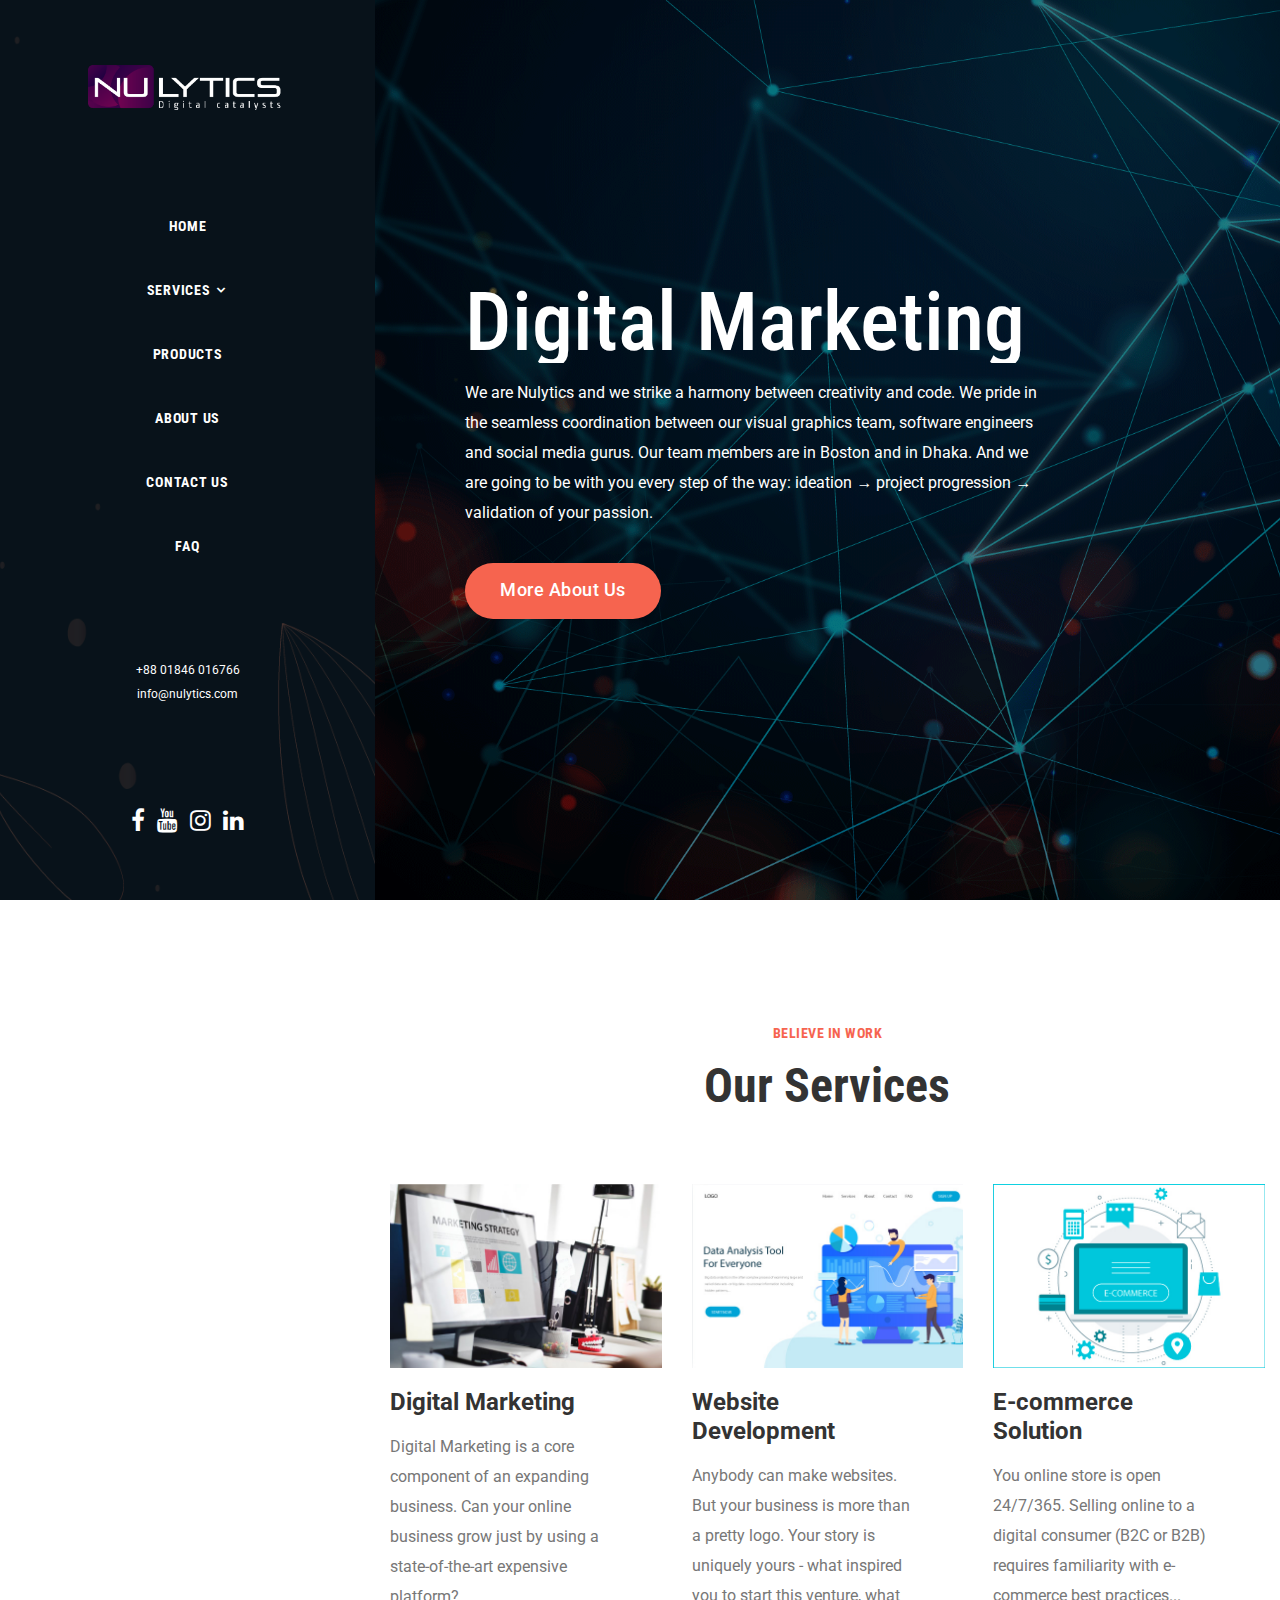
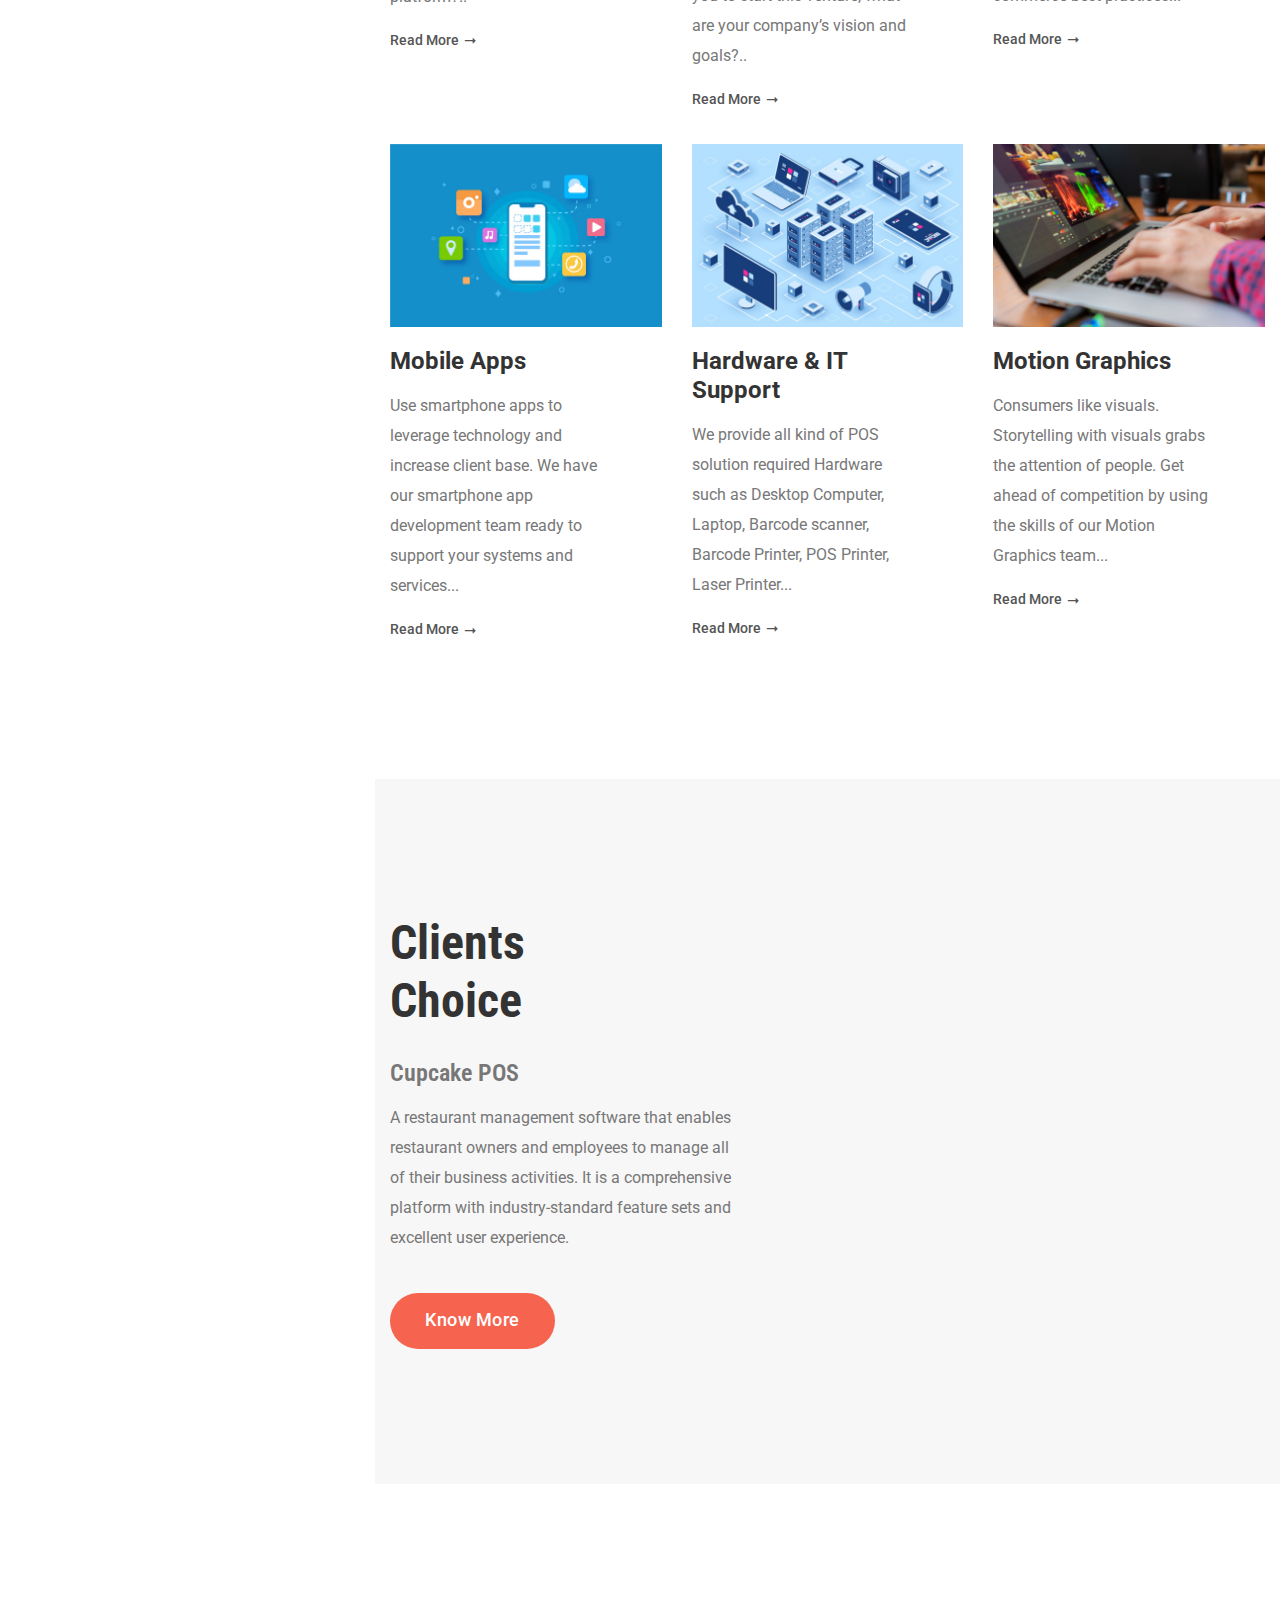
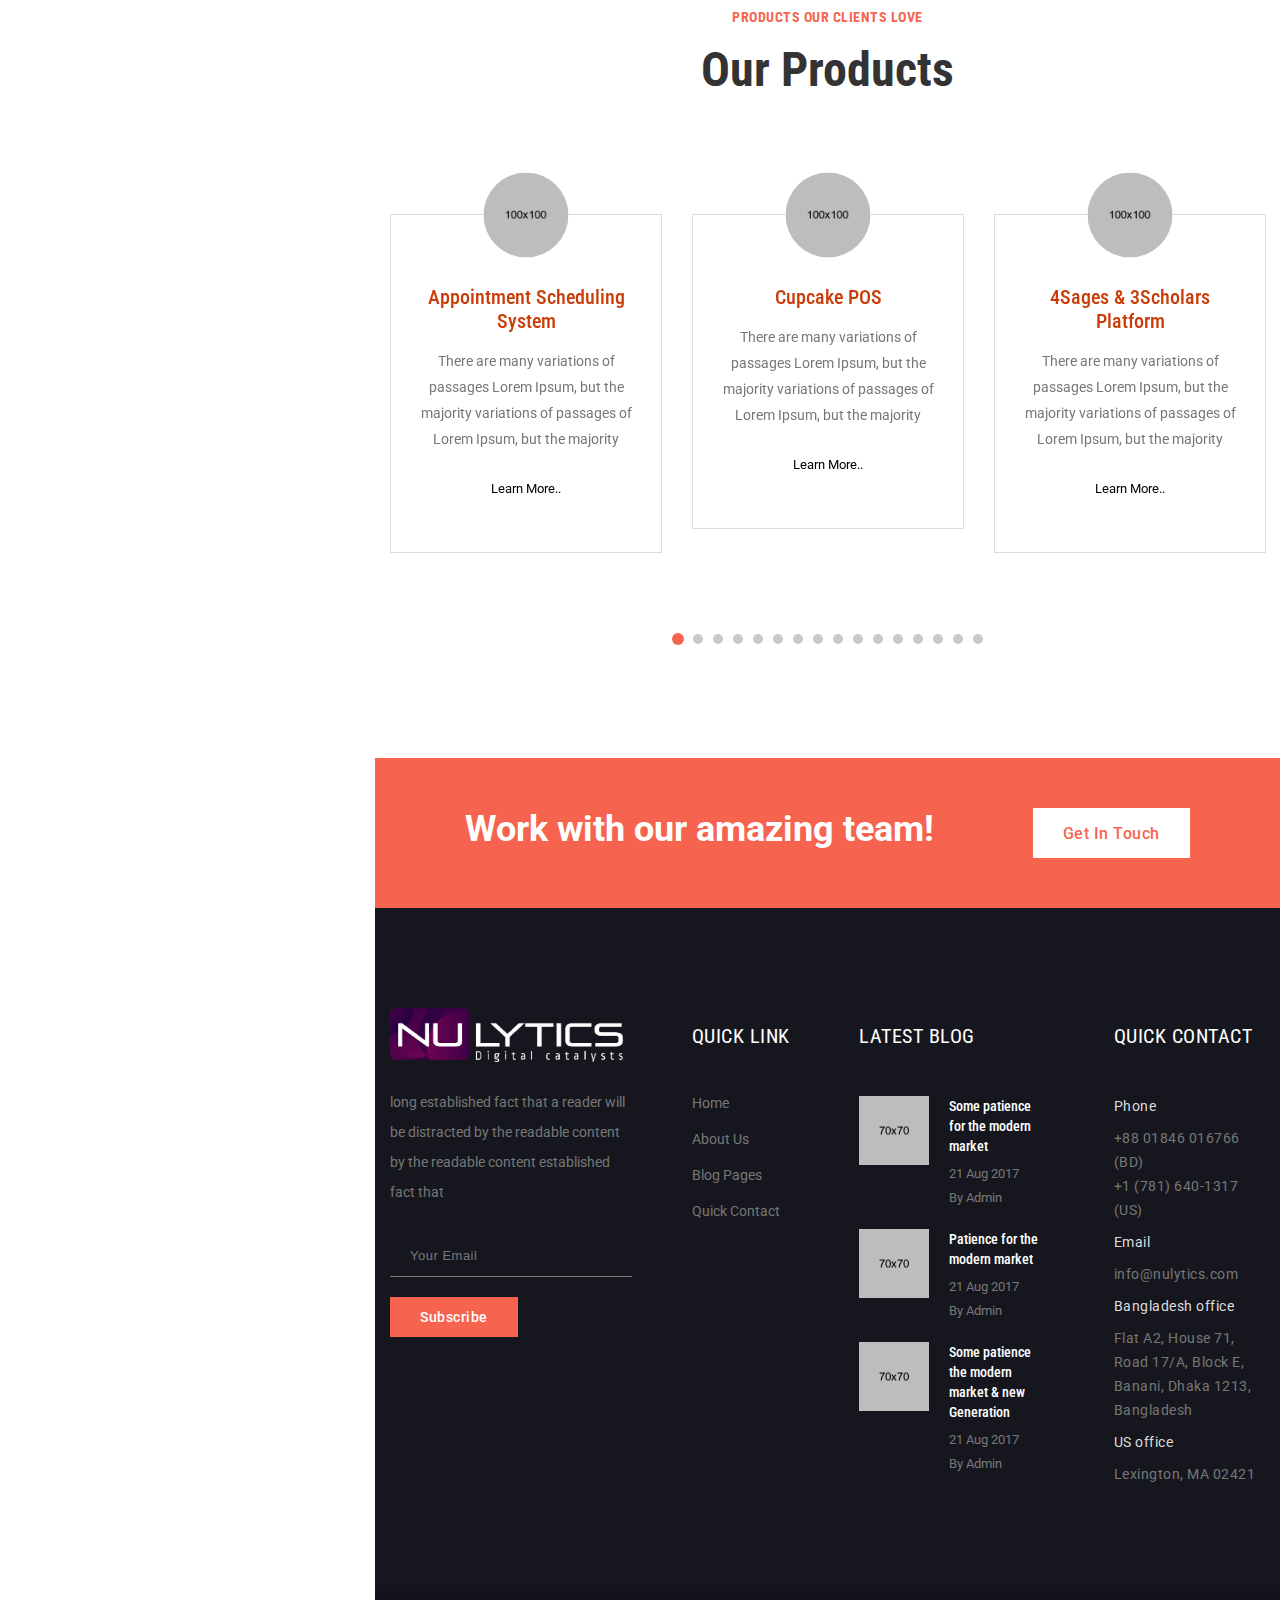
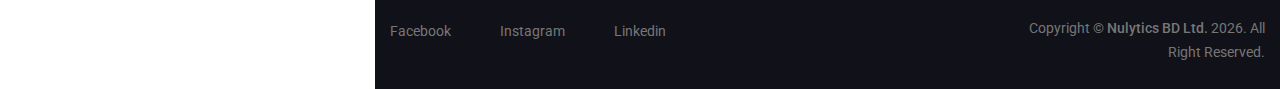
<file: index.html>
<!doctype html>
<html class="no-js" lang="zxx">

<head>
    <meta charset="utf-8">
    <meta http-equiv="x-ua-compatible" content="ie=edge">
    <title>Nulytics - Digital Marketing, POS System, Web Development, E-commerce</title>
    <meta name="description" content="">
    <meta name="viewport" content="width=device-width, initial-scale=1">

    <!-- Favicons -->
    <link rel="shortcut icon" href="images/nu_logo.ico">
    <link rel="apple-touch-icon" href="images/nu_logo.jpg">

    <!-- Google font (font-family: 'Roboto', sans-serif;) -->
    <link href="https://fonts.googleapis.com/css?family=Roboto:300,400,500,700" rel="stylesheet">
    <!-- Google font (font-family: 'Roboto Condensed', sans-serif;) -->
    <link href="https://fonts.googleapis.com/css?family=Roboto+Condensed:300,400,700" rel="stylesheet">

    <!--Font Awesome-->
    <link rel="stylesheet" href="https://cdnjs.cloudflare.com/ajax/libs/font-awesome/4.7.0/css/font-awesome.min.css">

    <!-- Stylesheets -->
    <link rel="stylesheet" href="css/bootstrap.min.css">
    <link rel="stylesheet" href="css/plugins.css">
    <link rel="stylesheet" href="style.css">

    <!-- Color Variation -->
    <link rel="stylesheet" href="css/color-variations.css">


    <!-- Cusom css -->
    <link rel="stylesheet" href="css/custom.css">

    <!-- Modernizer js -->
    <script src="js/vendor/modernizr-3.5.0.min.js"></script>
</head>

<body>
     
		 
	 

    <!-- Add your site or application content here -->

     

    <!-- Main wrapper -->
    <div class="wrapper sidemenu-wrapper" id="wrapper">

        <!-- Side Header Triggered -->
        <aside class="header header-sidemenu sticky-header d-none d-lg-block">
            <div class="header-sidemenu-inner">
                <div class="header-sidemenu-inner-inside">
                    <div class="logo">
                        <a href="index.html">
                            <img src="images/logo.png" alt="header logo" style="width: 200px">
                        </a>
                    </div>
                    <nav class="menu">
                        <ul>
                            <li>
                                <a href="index.html">Home</a>
                            </li>
                            <li class="cr-dropdown">
                                <a href="#">Services</a>
                                <ul>
                                    <li><a href="digital-marketing.html">Digital Marketing</a> </li>
                                    <li><a href="website-development.html">Website Development</a> </li>
                                    <li><a href="ecommerce-solution.html"> E-commerce Solution</a></li>
                                    <li><a href="mobile-apps.html"> Mobile Apps</a></li>
                                    <li><a href="hardware-and-it-support.html">Hardware & IT Support</a> </li>
                                    <li><a href="motion-graphics.html">Motion Graphics</a> </li>
                                </ul>                             
                            </li>
                             <li >
                                <a href="products.html">Products</a>
                            </li>
                            <li>
                                <a href="about-us.html">About us</a>
                            </li>
                            <li>
                                <a href="contact-us.html">Contact us</a>
                            </li>
                            <li>
                                <a href="faq.html">FAQ</a>
                            </li>
                            
                        </ul>
                                                    
                    </nav>
                   
                    <div class="address">
                        <span>
                            <a href="tel:+8801846016766">+88 01846 016766</a>
                        </span>
                        <span>
                            <a href="mailto:info@nulytics.com">info@nulytics.com</a>
                        </span>
                    </div>
                    <div class="social-icons">
                        <ul>
                            <li class="facebook">
                                <a href="#">
                                    <i class="fa fa-facebook"></i>
                                </a>
                            </li>
                            <li class="youtube">
                                <a href="#">
                                    <i class="fa fa-youtube"></i>
                                </a>
                            </li>
                            <li class="instagram">
                                <a href="#">
                                    <i class="fa fa-instagram"></i>
                                </a>
                            </li>
                            <li class="linkedin">
                                <a href="#">
                                    <i class="fa fa-linkedin"></i>
                                </a>
                            </li>
                        </ul>
                    </div>
                </div>
            </div>
        </aside>
        <!--// Side Header Triggered -->

        <div class="sidemenu-wrapper-body">

            <!-- Header -->
            <header class="header header-style-1 bg-white fixed-header d-block d-lg-none">

                <div class="container d-none d-lg-block">
                    <div class="row">
                        <div class="col-lg-12">
                            <div class="header-inner">
                                <div class="logo">
                                    <a href="index.html">
                                        <img src="images/logo/logo-secondary-dark.png" alt="logo secondary dark">
                                    </a>
                                </div>
                               <nav class="menu">
                        <ul>
                            <li>
                                <a href="index.html">Home</a>
                            </li>
                            <li class="cr-dropdown">
                                <a href="services.html">Services</a>                      
                            </li>
                             <li >
                                <a href="services.html">Products</a>
                            </li>
                            <li>
                                <a href="about-us.html">About us</a>
                            </li>
                            <li>
                                <a href="contact-us.html">Contact us</a>
                            </li>
                            <li>
                                <a href="faq.html">FAQ</a>
                            </li>
                            
                        </ul>
                                                    
                    </nav>

                            </div>
                        </div>
                    </div>
                </div>

                <!-- Mobile Menu -->
                <div class="mobile-menu-wrapper">
                    <div class="container d-block d-lg-none">
                        <div class="mobile-menu clearfix">
                            <a class="mobile-logo" href="index.html">
                                <img src="images/logo/logo-secondary-light.png" alt="mobile logo">
                            </a>
                            
                    </div>
                </div>
                <!-- //Mobile Menu -->

            </header>
            <!-- //Header -->

            <!-- Top Banner -->
            <div class="banner-area">

                <!-- Single Banner -->
                <div class="single-banner bg-image-z fullscreen bg-parallax" data-black-overlay="5" data-velocity=".2">
                    <div class="container">
                        <div class="row">
                            <div class="col-xl-8 offset-xl-1 col-lg-12">
                                <div class="single-banner-content">
                                    <h1 class="font-medium cd-headline no-cursor clip text-left">
                                        <span class="cd-words-wrapper">
                                            <b class="is-visible">Digital Marketing</b>
                                            <b>Website Development</b>
                                            <b>E-commerce Solution</b>
                                            <b>Mobile Apps</b>
                                            <b>Hardware & IT Support</b>
                                            <b>Motion Graphics</b>
                                        </span>
                                    </h1>
                                    <p>We are Nulytics and we strike a harmony between creativity and code. We pride in the seamless coordination between our visual graphics team, software engineers and social media gurus. Our team members are in Boston and in Dhaka. And we are going to be with you every step of the way:
ideation → project progression → validation of your passion.
                                    </p>
                                    <a href="about-us.html" class="cr-btn cr-btn-lg cr-btn-round">
                                        <span>More About Us</span>
                                    </a>
                                </div>
                            </div>
                        </div>
                    </div>
                </div>
                <!--// Single Banner -->

            </div>
            <!-- //Top Banner -->

            <!-- Page Content -->
            <main class="page-content">

             

                <!-- Services Area -->
                <section class="services-area section-padding-lg bg-white">
                    <div class="container">

                        <div class="row">
                            <div class="col-xl-8 offset-xl-2 col-lg-10 offset-lg-1 col-12 offset-0">
                                <div class="section-title text-center">
                                    <h6>Believe In Work</h6>
                                    <h2>Our Services</h2>
                                </div>
                            </div>
                        </div>

                        <div class="row justify-content-center">

                            <!-- Signle Service -->
                            <div class="col-xl-4 col-lg-6 col-md-6 col-12">
                                <div class="service service-style-5">
                                    <div class="service-image">
                                        <a href="digital-marketing.html">
                                        <img src="images/service/dmhome.jpg" alt="Service Thumb">
                                        </a>
                                    </div>
                                    <div class="service-content">
                                        <h4>
                                            <a href="digital-marketing.html">Digital Marketing</a>
                                        </h4>
                                        <p>Digital Marketing is a core component of an expanding business. Can your online business grow just by using a state-of-the-art expensive platform?..
                                        </p>
                                        <a href="digital-marketing.html" class="cr-readmore2">Read More</a>
                                    </div>
                                </div>
                            </div>
                            <!--// Signle Service -->

                            <!-- Signle Service -->
                            <div class="col-xl-4 col-lg-6 col-md-6 col-12">
                                <div class="service service-style-5">
                                    <div class="service-image">
                                        <a href="website-development.html">
                                        <img src="images/service/webhome.jpg" alt="Service Thumb">
                                        </a>
                                    </div>
                                    <div class="service-content">
                                        <h4>
                                            <a href="website-development.html">Website Development</a>
                                        </h4>
                                        <p>Anybody can make websites. But your business is more than a pretty logo. Your story is uniquely yours - what inspired you to start this venture, what are your company’s vision and goals?..
                                        </p>
                                        <a href="website-development.html" class="cr-readmore2">Read More</a>
                                    </div>
                                </div>
                            </div>
                            <!--// Signle Service -->

                            <!-- Signle Service -->
                            <div class="col-xl-4 col-lg-6 col-md-6 col-12">
                                <div class="service service-style-5">
                                    <div class="service-image">
                                        <a href="ecommerce-solution.html">
                                        <img src="images/service/ecomhome.jpg" alt="Service Thumb">
                                        </a>
                                    </div>
                                    <div class="service-content">
                                        <h4>
                                            <a href="ecommerce-solution.html">E-commerce Solution</a>
                                        </h4>
                                        <p>You online store is open 24/7/365. Selling online to a digital consumer (B2C or B2B) requires familiarity with e-commerce best practices...
                                        </p>
                                        <a href="ecommerce-solution.html" class="cr-readmore2">Read More</a>
                                    </div>
                                </div>
                            </div>
                            <!--// Signle Service -->

                              <!-- Signle Service -->
                            <div class="col-xl-4 col-lg-6 col-md-6 col-12">
                                <div class="service service-style-5">
                                    <div class="service-image">
                                        <a href="mobile-apps.html">
                                        <img src="images/service/mobileapps.jpg" alt="Service Thumb">
                                        </a>
                                    </div>
                                    <div class="service-content">
                                        <h4>
                                            <a href="mobile-apps.html">Mobile Apps</a>
                                        </h4>
                                        <p>Use smartphone apps to leverage technology and increase client base. We have our smartphone app development team ready to support your systems and services...
                                        </p>
                                        <a href="mobile-apps.html" class="cr-readmore2">Read More</a>
                                    </div>
                                </div>
                            </div>
                            <!--// Signle Service -->

                              <!-- Signle Service -->
                            <div class="col-xl-4 col-lg-6 col-md-6 col-12">
                                <div class="service service-style-5">
                                    <div class="service-image">
                                        <a href="hardware-and-it-support.html">
                                        <img src="images/service/hardware.jpg" alt="Service Thumb">
                                        </a>
                                    </div>
                                    <div class="service-content">
                                        <h4>
                                            <a href="hardware-and-it-support.html">Hardware & IT Support</a>
                                        </h4>
                                        <p>We provide all kind of POS solution required Hardware such as Desktop Computer, Laptop, Barcode scanner, Barcode Printer, POS Printer, Laser Printer...
                                        </p>
                                        <a href="hardware-and-it-support.html" class="cr-readmore2">Read More</a>
                                    </div>
                                </div>
                            </div>
                            <!--// Signle Service -->

                              <!-- Signle Service -->
                            <div class="col-xl-4 col-lg-6 col-md-6 col-12">
                                <div class="service service-style-5">
                                    <div class="service-image">
                                        <a href="motion-graphics.html">
                                        <img src="images/service/motiongraphics.jpg" alt="Service Thumb">
                                        </a>
                                    </div>
                                    <div class="service-content">
                                        <h4>
                                            <a href="motion-graphics.html">Motion Graphics</a>
                                        </h4>
                                        <p>Consumers like visuals. Storytelling with visuals grabs the attention of people. Get ahead of competition by using the skills of our Motion Graphics team...
                                        </p>
                                        <a href="motion-graphics.html" class="cr-readmore2">Read More</a>
                                    </div>
                                </div>
                            </div>
                            <!--// Signle Service -->

                        </div>
                    </div>
                </section>
                <!--// Services Area -->

                <!-- About Area -->
                <section id="about-area" class="about-area section-padding-lg bg-grey">
                    <div class="container">
                        <div class="row align-items-center">
                            <div class="col-xl-5 col-lg-12 order-2 order-xl-1">
                                <div class="about-content">
                                    <h2>Clients Choice </h2>
                                    <h4>Cupcake POS</h4>
                                    <p>A restaurant management software that enables restaurant owners and employees to manage all of their business activities. It is a comprehensive platform with industry-standard feature sets and excellent user experience.</p>
                                    <a href="cupcake.html" class="cr-btn cr-btn-round cr-btn-lg">
                                        <span>Know More</span>
                                    </a>
                                </div>
                            </div>
                            <div class="col-xl-7 col-lg-12 order-1 order-xl-2">
                                <!-- <div class="video-box ml-0 ml-xl-5" data-tilt>
                                    <div class="video-box-thumb">
                                        <img src="images/video-thumbs/video-thumb-1.jpg" alt="video-thumb">
                                    </div>
                                    <a href="https://youtu.be/bR6ZUqXSVC4" class="play-button">
                                        <i class="flaticon-play-button"></i>
                                    </a>
                                </div> -->
                                <iframe width="560" height="315" src="https://www.youtube.com/embed/bR6ZUqXSVC4" frameborder="0" allow="accelerometer; autoplay; encrypted-media; gyroscope; picture-in-picture" allowfullscreen></iframe>
                            </div>
                        </div>
                    </div>
                </section>
                <!--// About Area -->

                

                <!-- Testimonial Area -->
                <section class="testimonial-area section-padding-lg bg-white">
                    <div class="container">
                        <div class="row">
                            <div class="col-xl-8 offset-xl-2 col-lg-10 offset-lg-1 col-12 offset-0">
                                <div class="section-title text-center">
                                    <h6>PRODUCTS OUR CLIENTS LOVE</h6>
                                    <h2>Our Products</h2>
                                </div>
                            </div>
                        </div>
                        <div class="row">
                            <div class="col-12">
                                <div class="testimonial-wrap testimonial-style-2 sidemenu-wrapper-testimonial-slider-active cr-slider-dots-1">

                                  


                                    <!-- Single Testimonial -->
                                    <div class="testimonial text-center"> 
                                        <a href="">
                                        <div class="testimonial-thumb">
                                            <img src="images/testimonial/small-thumb/thumb-3.png" alt="testimonial author">
                                        </div>

                                        <h5>Cupcake POS</h5>
                                                                               
                                        <div class="testimonial-content">
                                            <p>There are many variations of passages Lorem Ipsum, but the majority variations
                                                of passages of Lorem Ipsum, but the majority</p>
                                        </div>
                                        <div class="testimonial-author">
                                            
                                            <p><a href="">Learn More..</a></p>
                                        </div>
                                        </a>
                                        
                                    </div>
                                    <!--// Single Testimonial -->


                                    <!-- Single Testimonial -->
                                    <div class="testimonial text-center"> 
                                        <a href="">
                                        <div class="testimonial-thumb">
                                            <img src="images/testimonial/small-thumb/thumb-3.png" alt="testimonial author">
                                        </div>

                                        <h5>4Sages & 3Scholars Platform</h5>
                                                                               
                                        <div class="testimonial-content">
                                            <p>There are many variations of passages Lorem Ipsum, but the majority variations
                                                of passages of Lorem Ipsum, but the majority</p>
                                        </div>
                                        <div class="testimonial-author">
                                            
                                            <p><a href="">Learn More..</a></p>
                                        </div>
                                        </a>
                                        
                                    </div>
                                    <!--// Single Testimonial -->


                                    <!-- Single Testimonial -->
                                    <div class="testimonial text-center"> 
                                        <a href="">
                                        <div class="testimonial-thumb">
                                            <img src="images/testimonial/small-thumb/thumb-3.png" alt="testimonial author">
                                        </div>

                                        <h5>Accounting Management System</h5>
                                                                               
                                        <div class="testimonial-content">
                                            <p>There are many variations of passages Lorem Ipsum, but the majority variations
                                                of passages of Lorem Ipsum, but the majority</p>
                                        </div>
                                        <div class="testimonial-author">
                                            
                                            <p><a href="">Learn More..</a></p>
                                        </div>
                                        </a>
                                        
                                    </div>
                                    <!--// Single Testimonial -->


                                    <!-- Single Testimonial -->
                                    <div class="testimonial text-center"> 
                                        <a href="">
                                        <div class="testimonial-thumb">
                                            <img src="images/testimonial/small-thumb/thumb-3.png" alt="testimonial author">
                                        </div>

                                        <h5>Diagnostic Center Management System</h5>
                                                                               
                                        <div class="testimonial-content">
                                            <p>There are many variations of passages Lorem Ipsum, but the majority variations
                                                of passages of Lorem Ipsum, but the majority</p>
                                        </div>
                                        <div class="testimonial-author">
                                            
                                            <p><a href="">Learn More..</a></p>
                                        </div>
                                        </a>
                                        
                                    </div>
                                    <!--// Single Testimonial -->


                                    <!-- Single Testimonial -->
                                    <div class="testimonial text-center"> 
                                        <a href="">
                                        <div class="testimonial-thumb">
                                            <img src="images/testimonial/small-thumb/thumb-3.png" alt="testimonial author">
                                        </div>

                                        <h5>Hospital Management System</h5>
                                                                               
                                        <div class="testimonial-content">
                                            <p>There are many variations of passages Lorem Ipsum, but the majority variations
                                                of passages of Lorem Ipsum, but the majority</p>
                                        </div>
                                        <div class="testimonial-author">
                                            
                                            <p><a href="">Learn More..</a></p>
                                        </div>
                                        </a>
                                        
                                    </div>
                                    <!--// Single Testimonial -->


                                    <!-- Single Testimonial -->
                                    <div class="testimonial text-center"> 
                                        <a href="">
                                        <div class="testimonial-thumb">
                                            <img src="images/testimonial/small-thumb/thumb-3.png" alt="testimonial author">
                                        </div>

                                        <h5>Pharmacy Store Management System</h5>
                                                                               
                                        <div class="testimonial-content">
                                            <p>There are many variations of passages Lorem Ipsum, but the majority variations
                                                of passages of Lorem Ipsum, but the majority</p>
                                        </div>
                                        <div class="testimonial-author">
                                            
                                            <p><a href="">Learn More..</a></p>
                                        </div>
                                        </a>
                                        
                                    </div>
                                    <!--// Single Testimonial -->


                                    <!-- Single Testimonial -->
                                    <div class="testimonial text-center"> 
                                        <a href="">
                                        <div class="testimonial-thumb">
                                            <img src="images/testimonial/small-thumb/thumb-3.png" alt="testimonial author">
                                        </div>

                                        <h5>HR & Payroll Management System</h5>
                                                                               
                                        <div class="testimonial-content">
                                            <p>There are many variations of passages Lorem Ipsum, but the majority variations
                                                of passages of Lorem Ipsum, but the majority</p>
                                        </div>
                                        <div class="testimonial-author">
                                            
                                            <p><a href="">Learn More..</a></p>
                                        </div>
                                        </a>
                                        
                                    </div>
                                    <!--// Single Testimonial -->

                                    
                                    <!-- Single Testimonial -->
                                    <div class="testimonial text-center"> 
                                        <a href="">
                                        <div class="testimonial-thumb">
                                            <img src="images/testimonial/small-thumb/thumb-3.png" alt="testimonial author">
                                        </div>

                                        <h5>Front Desk Management System</h5>
                                                                               
                                        <div class="testimonial-content">
                                            <p>There are many variations of passages Lorem Ipsum, but the majority variations
                                                of passages of Lorem Ipsum, but the majority</p>
                                        </div>
                                        <div class="testimonial-author">
                                            
                                            <p><a href="">Learn More..</a></p>
                                        </div>
                                        </a>
                                        
                                    </div>
                                    <!--// Single Testimonial -->



                                    <!-- Single Testimonial -->
                                    <div class="testimonial text-center"> 
                                        <a href="">
                                        <div class="testimonial-thumb">
                                            <img src="images/testimonial/small-thumb/thumb-3.png" alt="testimonial author">
                                        </div>

                                        <h5>Enterprise Resource Planning (ERP)</h5>
                                                                               
                                        <div class="testimonial-content">
                                            <p>There are many variations of passages Lorem Ipsum, but the majority variations
                                                of passages of Lorem Ipsum, but the majority</p>
                                        </div>
                                        <div class="testimonial-author">
                                            
                                            <p><a href="">Learn More..</a></p>
                                        </div>
                                        </a>
                                        
                                    </div>
                                    <!--// Single Testimonial -->


                                    
                                    <!-- Single Testimonial -->
                                    <div class="testimonial text-center"> 
                                        <a href="">
                                        <div class="testimonial-thumb">
                                            <img src="images/testimonial/small-thumb/thumb-3.png" alt="testimonial author">
                                        </div>

                                        <h5>Distribution Management System</h5>
                                                                               
                                        <div class="testimonial-content">
                                            <p>There are many variations of passages Lorem Ipsum, but the majority variations
                                                of passages of Lorem Ipsum, but the majority</p>
                                        </div>
                                        <div class="testimonial-author">
                                            
                                            <p><a href="">Learn More..</a></p>
                                        </div>
                                        </a>
                                        
                                    </div>
                                    <!--// Single Testimonial -->


                                    <!-- Single Testimonial -->
                                    <div class="testimonial text-center"> 
                                        <a href="">
                                        <div class="testimonial-thumb">
                                            <img src="images/testimonial/small-thumb/thumb-3.png" alt="testimonial author">
                                        </div>

                                        <h5>School Management System</h5>
                                                                               
                                        <div class="testimonial-content">
                                            <p>There are many variations of passages Lorem Ipsum, but the majority variations
                                                of passages of Lorem Ipsum, but the majority</p>
                                        </div>
                                        <div class="testimonial-author">
                                            
                                            <p><a href="">Learn More..</a></p>
                                        </div>
                                        </a>
                                        
                                    </div>
                                    <!--// Single Testimonial -->


                                    <!-- Single Testimonial -->
                                    <div class="testimonial text-center"> 
                                        <a href="">
                                        <div class="testimonial-thumb">
                                            <img src="images/testimonial/small-thumb/thumb-3.png" alt="testimonial author">
                                        </div>

                                        <h5>Apartment Complex Management System</h5>
                                                                               
                                        <div class="testimonial-content">
                                            <p>There are many variations of passages Lorem Ipsum, but the majority variations
                                                of passages of Lorem Ipsum, but the majority</p>
                                        </div>
                                        <div class="testimonial-author">
                                            
                                            <p><a href="">Learn More..</a></p>
                                        </div>
                                        </a>
                                        
                                    </div>
                                    <!--// Single Testimonial -->


                                    <!-- Single Testimonial -->
                                    <div class="testimonial text-center"> 
                                        <a href="">
                                        <div class="testimonial-thumb">
                                            <img src="images/testimonial/small-thumb/thumb-3.png" alt="testimonial author">
                                        </div>

                                        <h5>Guest House Management System</h5>
                                                                               
                                        <div class="testimonial-content">
                                            <p>There are many variations of passages Lorem Ipsum, but the majority variations
                                                of passages of Lorem Ipsum, but the majority</p>
                                        </div>
                                        <div class="testimonial-author">
                                            
                                            <p><a href="">Learn More..</a></p>
                                        </div>
                                        </a>
                                        
                                    </div>
                                    <!--// Single Testimonial -->


                                    <!-- Single Testimonial -->
                                    <div class="testimonial text-center"> 
                                        <a href="">
                                        <div class="testimonial-thumb">
                                            <img src="images/testimonial/small-thumb/thumb-3.png" alt="testimonial author">
                                        </div>

                                        <h5>Petrol Pump Management System</h5>
                                                                               
                                        <div class="testimonial-content">
                                            <p>There are many variations of passages Lorem Ipsum, but the majority variations
                                                of passages of Lorem Ipsum, but the majority</p>
                                        </div>
                                        <div class="testimonial-author">
                                            
                                            <p><a href="">Learn More..</a></p>
                                        </div>
                                        </a>
                                        
                                    </div>
                                    <!--// Single Testimonial -->


                                    <!-- Single Testimonial -->
                                    <div class="testimonial text-center"> 
                                        <a href="">
                                        <div class="testimonial-thumb">
                                            <img src="images/testimonial/small-thumb/thumb-3.png" alt="testimonial author">
                                        </div>

                                        <h5>Beauty Salon/Parlour Management System</h5>
                                                                               
                                        <div class="testimonial-content">
                                            <p>There are many variations of passages Lorem Ipsum, but the majority variations
                                                of passages of Lorem Ipsum, but the majority</p>
                                        </div>
                                        <div class="testimonial-author">
                                            
                                            <p><a href="">Learn More..</a></p>
                                        </div>
                                        </a>
                                        
                                    </div>
                                    <!--// Single Testimonial -->


                                    <!-- Single Testimonial -->
                                    <div class="testimonial text-center"> 
                                        <a href="">
                                        <div class="testimonial-thumb">
                                            <img src="images/testimonial/small-thumb/thumb-3.png" alt="testimonial author">
                                        </div>

                                        <h5>Appointment Scheduling System</h5>
                                                                               
                                        <div class="testimonial-content">
                                            <p>There are many variations of passages Lorem Ipsum, but the majority variations
                                                of passages of Lorem Ipsum, but the majority</p>
                                        </div>
                                        <div class="testimonial-author">
                                            
                                            <p><a href="">Learn More..</a></p>
                                        </div>
                                        </a>
                                        
                                    </div>
                                    <!--// Single Testimonial -->

                                </div>
                            </div>
                        </div>

                    </div>
                </section>
                <!--// Testimonial Area -->

               
             <!-- Call To Action Area -->
            <section class="callto-action-area bg-theme">
                <div class="container">
                    <div class="row">
                        <div class="col-xl-10 offset-xl-1 col-12 offset-0">
                            <div class="callto-action">
                                <div class="callto-action-inner">
                                    <h2>Work with our amazing team!</h2>
                                    <a href="contact-us.html" class="cr-btn cr-btn-white">
                                        <span>Get In Touch</span>
                                    </a>
                                </div>
                            </div>
                        </div>
                    </div>
                </div>
            </section>
            <!--// Call To Action Area -->

            </main>
            <!-- //Page Content -->

            <!-- Footer Area -->
            <footer id="footer" class="footer-area">

                <!-- Footer Top Area -->
                <div class="footer-top-area bg-dark-light section-padding-sm">
                    <div class="container">
                        <div class="footer-widgets widgets">
                            <div class="row">

                                <div class="col-xl-4 col-md-6 col-12">
                                    <!-- Single Widget -->
                                    <div class="single-widget footer-widget-about">
                                        <a href="index.html">
                                            <img src="images/logo.png" alt="footer logo">
                                        </a>
                                        <p>long established fact that a reader will be distracted by the readable content by
                                            the readable content established fact that</p>
                                    </div>
                                    <!--// Single Widget -->

                                    <!-- Single Widget -->
                                    <div class="single-widget widget-newsletter">
                                        <form action="http://devitems.us11.list-manage.com/subscribe/post?u=6bbb9b6f5827bd842d9640c82&id=05d85f18ef" method="post" class="newsletter-widget-form">
                                            <input type="email" placeholder="Your Email">
                                            <button type="submit" class="cr-btn cr-btn-sm">
                                                <span>Subscribe</span>
                                            </button>
                                        </form>
                                    </div>
                                    <!--// Single Widget -->
                                </div>

                                <div class="col-xl-2 col-md-6 col-12">
                                    <!-- Single Widget -->
                                    <div class="single-widget widget-quick-links">
                                        <h5 class="footer-widget-title">QUICK LINK</h5>
                                        <ul>
                                            <li>
                                                <a href="index.html">Home</a>
                                            </li>
                                            <li>
                                                <a href="about-us.html">About Us</a>
                                            </li>
                                            <li>
                                                <a href="blog-fullwidth.html">Blog Pages</a>
                                            </li>
                                            <li>
                                                <a href="contact-us.html">Quick Contact</a>
                                            </li>
                                            
                                        </ul>
                                    </div>
                                    <!--// Single Widget -->
                                </div>

                                <div class="col-xl-3 col-md-6 col-12">
                                    <!-- Single Widget -->
                                    <div class="single-widget widget-latest-blog">
                                        <h5 class="footer-widget-title">Latest Blog</h5>
                                        <ul>
                                            <li>
                                                <a href="blog-details.html" class="widget-latest-blog-thumb">
                                                    <img src="images/blog/footer-latest-blog/latest-blog-thumb-1.png" alt="footer latest blog">
                                                </a>
                                                <div class="widget-latest-blog-content">
                                                    <h6>
                                                        <a href="blog-details.html">Some patience for the modern market</a>
                                                    </h6>
                                                    <div class="widget-latest-blog-meta">
                                                        <span>21 Aug 2017</span>
                                                        <span>By
                                                            <a href="blog-fullwidth.html">Admin</a>
                                                        </span>
                                                    </div>
                                                </div>
                                            </li>
                                            <li>
                                                <a href="blog-details.html" class="widget-latest-blog-thumb">
                                                    <img src="images/blog/footer-latest-blog/latest-blog-thumb-2.png" alt="footer latest blog">
                                                </a>
                                                <div class="widget-latest-blog-content">
                                                    <h6>
                                                        <a href="blog-details.html">Patience for the modern market</a>
                                                    </h6>
                                                    <div class="widget-latest-blog-meta">
                                                        <span>21 Aug 2017</span>
                                                        <span>By
                                                            <a href="blog-fullwidth.html">Admin</a>
                                                        </span>
                                                    </div>
                                                </div>
                                            </li>
                                            <li>
                                                <a href="blog-details.html" class="widget-latest-blog-thumb">
                                                    <img src="images/blog/footer-latest-blog/latest-blog-thumb-3.png" alt="footer latest blog">
                                                </a>
                                                <div class="widget-latest-blog-content">
                                                    <h6>
                                                        <a href="blog-details.html">Some patience the modern market & new Generation</a>
                                                    </h6>
                                                    <div class="widget-latest-blog-meta">
                                                        <span>21 Aug 2017</span>
                                                        <span>By
                                                            <a href="blog-fullwidth.html">Admin</a>
                                                        </span>
                                                    </div>
                                                </div>
                                            </li>
                                        </ul>
                                    </div>
                                    <!--// Single Widget -->
                                </div>

                                <div class="col-xl-3 col-md-6 col-12">
                                    <!-- Single Widget -->
                                    <div class="single-widget widget-quick-contact">
                                        <h5 class="footer-widget-title">Quick Contact</h5>
                                        <ul>
                                            <li>
                                                <span>Phone</span>
                                                <p>
                                                    <a href="tel:+8801846016766">+88 01846 016766 (BD)</a>
                                                </p>
                                                <p>
                                                    <a href="tel:+17816401317">+1 (781) 640-1317 (US)</a>
                                                </p>                                                
                                            </li>
                                            <li>
                                                <span>Email</span>
                                                <p>
                                                    <a href="mailto:info@nulytics.com">info@nulytics.com</a>
                                                </p>
                                                
                                            </li>
                                            <li>
                                                <span>Bangladesh office</span>
                                                <p>Flat A2, House 71, Road 17/A, Block E, Banani, Dhaka 1213, Bangladesh</p>
                                            </li>
                                            <li>
                                                <span>US office</span>
                                                <p>Lexington, MA 02421</p>
                                            </li>
                                        </ul>
                                    </div>
                                    <!--// Single Widget -->
                                </div>

                            </div>
                        </div>
                    </div>
                </div>
                <!--// Footer Top Area -->

                <!-- Footer Bottom Area -->
                <div class="footer-bottom-area bg-dark">
                    <div class="container">
                        <div class="row">
                            <div class="col-lg-8">
                                <ul class="footer-social">
                                    <li>
                                        <a href="https://www.facebook.com/">Facebook</a>
                                    </li>
                                    <li>
                                        <a href="https://instagram.com/">Instagram</a>
                                    </li>
                                   
                                    <li>
                                        <a href="https://www.linkedin.com/">Linkedin</a>
                                    </li>
                                    
                                </ul>
                            </div>
                            <div class="col-lg-4">

                                <p class="footer-copyright">Copyright &copy;
                                    <a href="https://nulytics.com/">Nulytics BD Ltd.</a> 
                                    <script type="text/javascript">
                                      document.write(new Date().getFullYear());
                                    </script>. 
                                    All Right Reserved.</p>
                            </div>
                        </div>
                    </div>
                </div>
                <!--// Footer Bottom Area -->

            </footer>
            <!-- //Footer Area -->

        </div>

    </div>
    <!-- //Main wrapper -->

    <!-- JS Files -->
    <script src="js/vendor/jquery-3.2.1.min.js"></script>
    <script src="js/popper.min.js"></script>
    <script src="js/bootstrap.min.js"></script>
    <script src="js/plugins.js"></script>
    <script src="js/active.js"></script>
    <script src="js/scripts.js"></script>
</body>

</html>
</file>
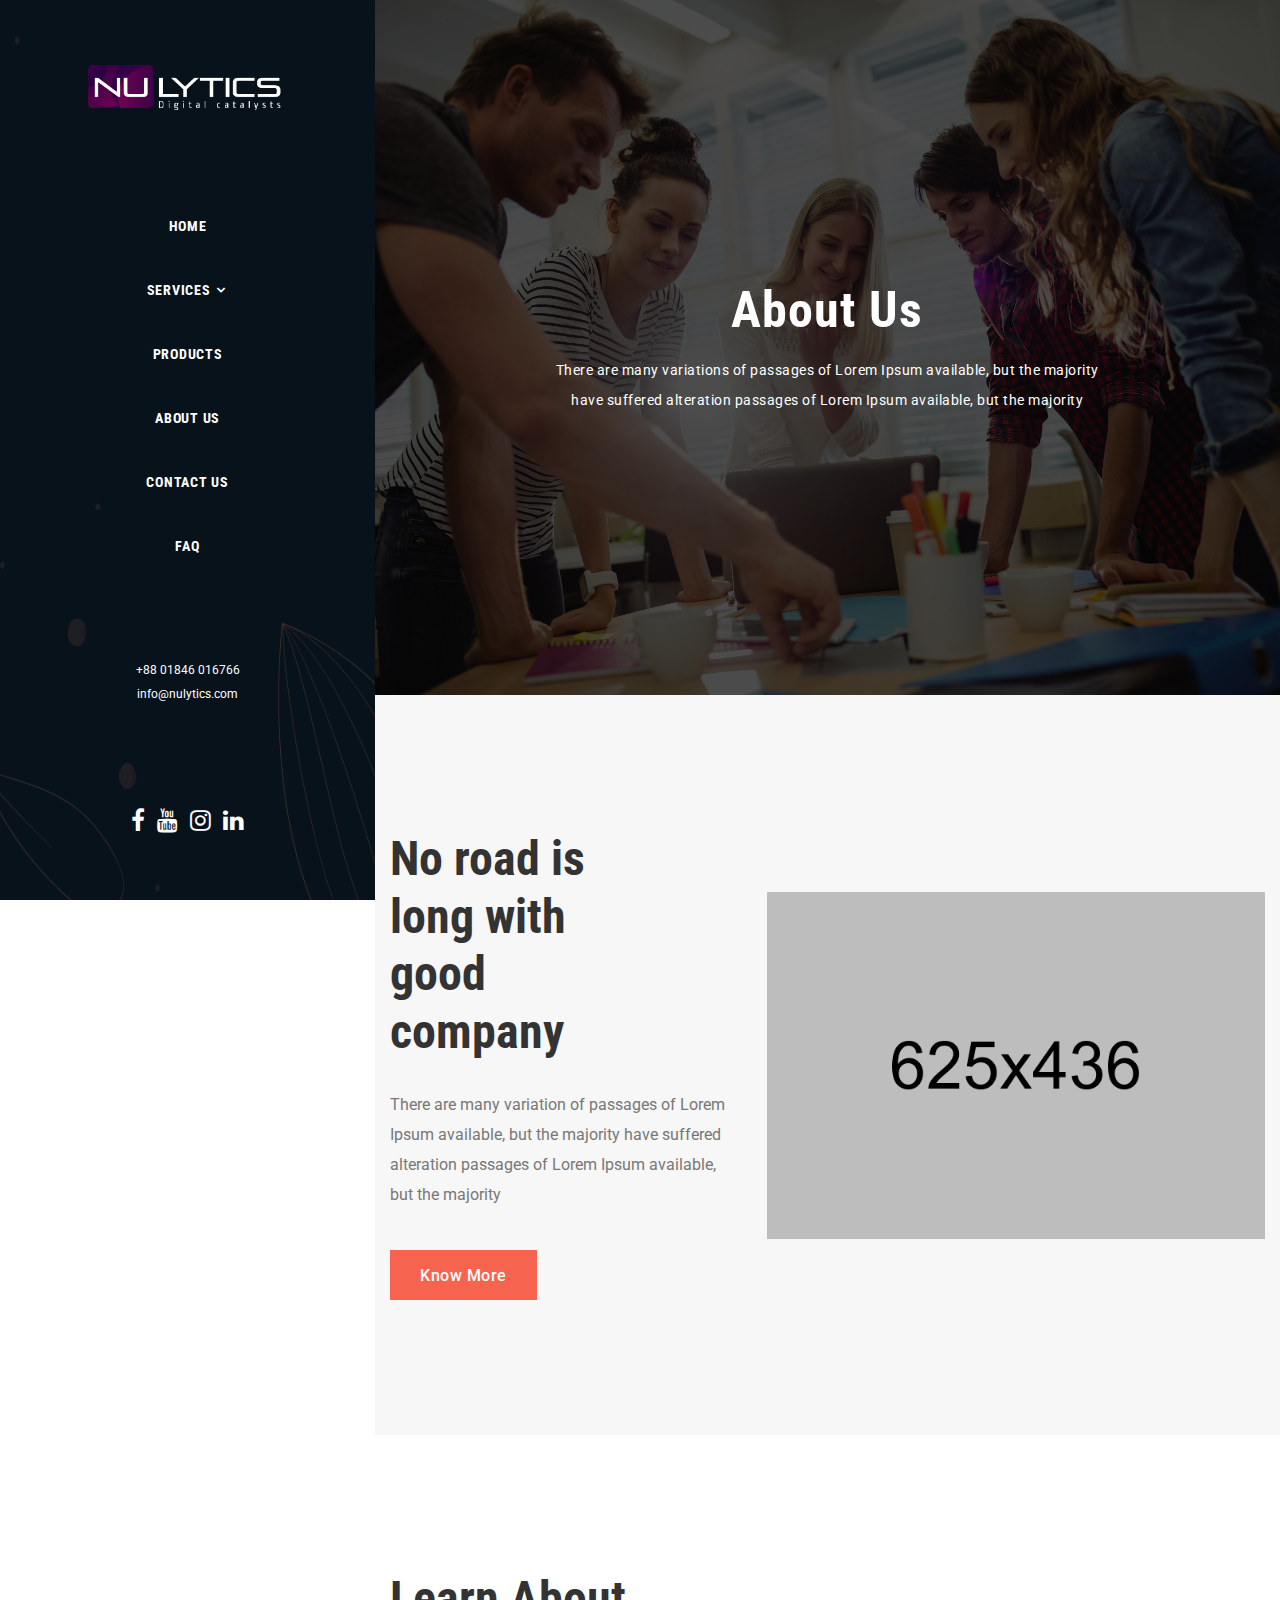
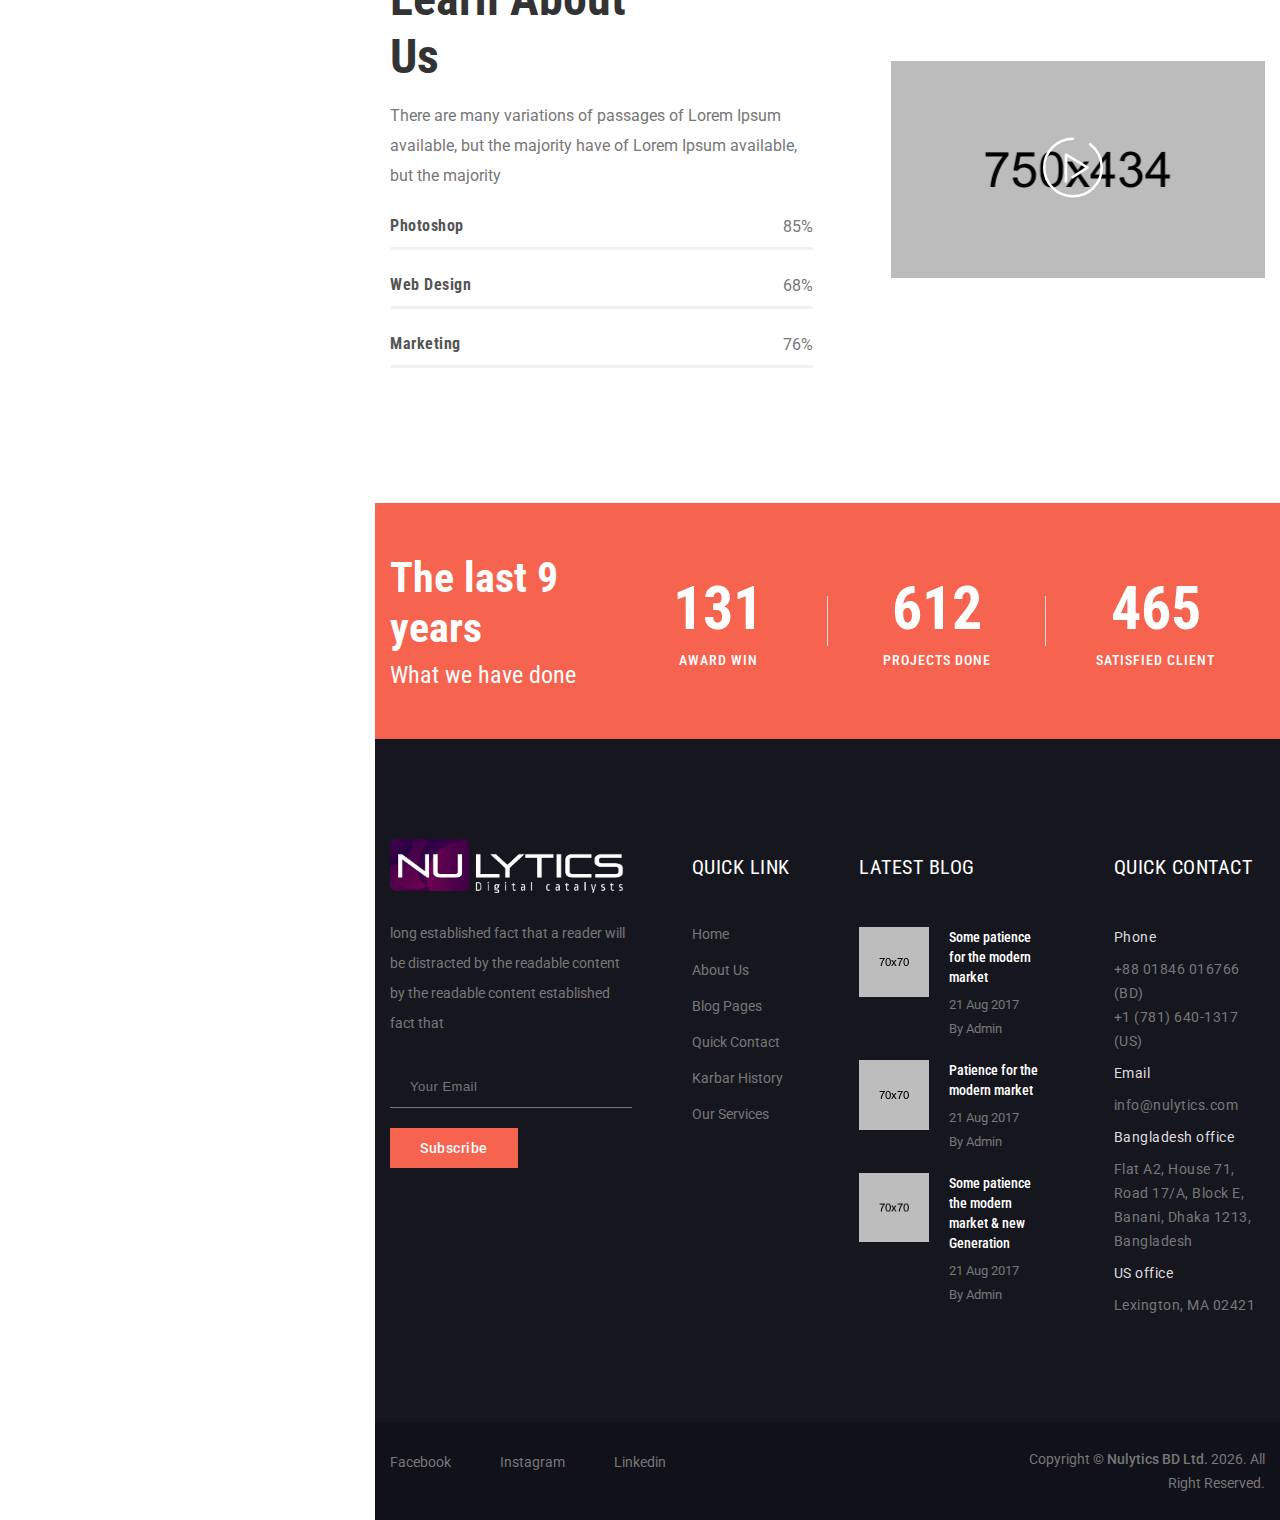
<file: about-us.html>
<!doctype html>
<html class="no-js" lang="zxx">

<head>
    <meta charset="utf-8">
    <meta http-equiv="x-ua-compatible" content="ie=edge">
    <title>Nulytics - Digital Marketing, POS System, Web Development, E-commerce</title>
    <meta name="description" content="">
    <meta name="viewport" content="width=device-width, initial-scale=1">

    <!-- Favicons -->
    <link rel="shortcut icon" href="images/nu_logo.ico">
    <link rel="apple-touch-icon" href="images/nu_logo.jpg">

    <!-- Google font (font-family: 'Roboto', sans-serif;) -->
    <link href="https://fonts.googleapis.com/css?family=Roboto:300,400,500,700" rel="stylesheet">
    <!-- Google font (font-family: 'Roboto Condensed', sans-serif;) -->
    <link href="https://fonts.googleapis.com/css?family=Roboto+Condensed:300,400,700" rel="stylesheet">

    <!--Font Awesome-->
    <link rel="stylesheet" href="https://cdnjs.cloudflare.com/ajax/libs/font-awesome/4.7.0/css/font-awesome.min.css">

    <!-- Stylesheets -->
    <link rel="stylesheet" href="css/bootstrap.min.css">
    <link rel="stylesheet" href="css/plugins.css">
    <link rel="stylesheet" href="style.css">

    <!-- Color Variation -->
    <link rel="stylesheet" href="css/color-variations.css">


    <!-- Cusom css -->
    <link rel="stylesheet" href="css/custom.css">

    <!-- Modernizer js -->
    <script src="js/vendor/modernizr-3.5.0.min.js"></script>
</head>

<body>
     
         
     

    <!-- Add your site or application content here -->

     

    <!-- Main wrapper -->
    <div class="wrapper sidemenu-wrapper" id="wrapper">

        <!-- Side Header Triggered -->
        <aside class="header header-sidemenu sticky-header d-none d-lg-block">
            <div class="header-sidemenu-inner">
                <div class="header-sidemenu-inner-inside">
                    <div class="logo">
                        <a href="index.html">
                            <img src="images/logo.png" alt="header logo" style="width: 200px">
                        </a>
                    </div>
                    <nav class="menu">
                        <ul>
                            <li>
                                <a href="index.html">Home</a>
                            </li>
                            <li class="cr-dropdown">
                                <a href="#">Services</a>
                                 <ul>
                                    <li><a href="digital-marketing.html">Digital Marketing</a> </li>
                                    <li><a href="website-development.html">Website Development</a> </li>
                                    <li><a href="ecommerce-solution.html"> E-commerce Solution</a></li>
                                    <li><a href="mobile-apps.html"> Mobile Apps</a></li>
                                    <li><a href="hardware-and-it-support.html">Hardware & IT Support</a> </li>
                                    <li><a href="motion-graphics.html">Motion Graphics</a> </li>
                                </ul>                             
                            </li>
                             <li >
                                <a href="products.html">Products</a>
                            </li>
                            <li>
                                <a href="about-us.html">About us</a>
                            </li>
                            <li>
                                <a href="contact-us.html">Contact us</a>
                            </li>
                            <li>
                                <a href="faq.html">FAQ</a>
                            </li>
                            
                        </ul>
                                                    
                    </nav>
                   
                    <div class="address">
                        <span>
                            <a href="tel:+8801846016766">+88 01846 016766</a>
                        </span>
                        <span>
                            <a href="mailto:info@nulytics.com">info@nulytics.com</a>
                        </span>
                    </div>
                    <div class="social-icons">
                        <ul>
                            <li class="facebook">
                                <a href="#">
                                    <i class="fa fa-facebook"></i>
                                </a>
                            </li>
                            <li class="youtube">
                                <a href="#">
                                    <i class="fa fa-youtube"></i>
                                </a>
                            </li>
                            <li class="instagram">
                                <a href="#">
                                    <i class="fa fa-instagram"></i>
                                </a>
                            </li>
                            <li class="linkedin">
                                <a href="#">
                                    <i class="fa fa-linkedin"></i>
                                </a>
                            </li>
                        </ul>
                    </div>
                </div>
            </div>
        </aside>
        <!--// Side Header Triggered -->
        

        <div class="sidemenu-wrapper-body">

         <!-- Put Body Content Here-->

          <!-- Breacrumb Area -->
        <div class="breadcrumb-area-about" data-black-overlay="7">
            <div class="container">
                <div class="row">
                    <div class="col-xl-8 offset-xl-2 col-lg-10 offset-lg-1">
                        <div class="cr-breadcrumb text-center">
                            <h1>About Us</h1>
                            <p>There are many variations of passages of Lorem Ipsum available, but the majority have suffered
                                alteration passages of Lorem Ipsum available, but the majority</p>
                        </div>
                    </div>
                </div>
            </div>
        </div>
        <!--// Breacrumb Area -->

        <!-- Page Content -->
        <main class="page-content">

            <!-- About Area -->
            <section id="about-area" class="about-area section-padding-lg bg-grey">
                <div class="container">
                    <div class="row align-items-center">
                        <div class="col-xl-5 col-lg-6 order-2 order-lg-1">
                            <div class="about-content">
                                <h2>No road is long with good company</h2>
                                <p>There are many variation of passages of Lorem Ipsum available, but the majority have suffered
                                    alteration passages of Lorem Ipsum available, but the majority</p>
                                <a href="about-us.html" class="cr-btn">
                                    <span>Know More</span>
                                </a>
                            </div>
                        </div>
                        <div class="col-xl-7 col-lg-6 order-1 order-lg-2">
                            <div class="about-image text-center wow fadeInRight" data-tilt="">
                                <img src="images/about/about-thumb-1.png" alt="about thumb">
                            </div>
                        </div>
                    </div>
                </div>
            </section>
            <!--// About Area -->

       

            <!-- Skills Area -->
            <section id="skills-area" class="skills-area section-padding-lg bg-white">
                <div class="container">
                    <div class="row align-items-center">
                        <div class="col-lg-6">
                            <div class="skills-area-content p-0">
                                <h2>Learn About Us</h2>
                                <p>There are many variations of passages of Lorem Ipsum available, but the majority have of
                                    Lorem Ipsum available, but the majority</p>

                                <div class="cr-progress-bar">
                                    <h6>Photoshop</h6>
                                    <div class="progress">
                                        <div class="progress-bar wow slideInLeft" data-wow-delay="0.2s" data-wow-duration="2s" role="progressbar" style="width: 85%; visibility: visible; animation-delay: 0.2s; animation-name: slideInLeft;"
                                            aria-valuenow="85" aria-valuemin="0" aria-valuemax="100"></div>
                                        <span>85%</span>
                                    </div>
                                </div>

                                <div class="cr-progress-bar">
                                    <h6>Web Design</h6>
                                    <div class="progress">
                                        <div class="progress-bar wow slideInLeft" data-wow-delay="0.2s" data-wow-duration="2s" role="progressbar" style="width: 68%; visibility: visible; animation-delay: 0.2s; animation-name: slideInLeft;"
                                            aria-valuenow="68" aria-valuemin="0" aria-valuemax="100"></div>
                                        <span>68%</span>
                                    </div>
                                </div>

                                <div class="cr-progress-bar">
                                    <h6>Marketing</h6>
                                    <div class="progress">
                                        <div class="progress-bar wow slideInLeft" data-wow-delay="0.2s" data-wow-duration="2s" role="progressbar" style="width: 76%; visibility: visible; animation-delay: 0.2s; animation-name: slideInLeft;"
                                            aria-valuenow="76" aria-valuemin="0" aria-valuemax="100"></div>
                                        <span>76%</span>
                                    </div>
                                </div>
                            </div>
                        </div>
                        <div class="col-lg-6">
                            <div class="video-box m-0 ml-xl-5" data-tilt>
                                <div class="video-box-thumb">
                                    <img src="images/video-thumbs/video-thumb-1.jpg" alt="video-thumb">
                                </div>
                                <a href="https://www.youtube.com/watch?v=dk9uNWPP7EA" class="play-button">
                                    <i class="flaticon-play-button"></i>
                                </a>
                            </div>
                        </div>
                    </div>
                </div>
            </section>
            <!--//Skills Area  -->

            <!-- Counter Area -->
            <div class="counter-area bg-theme">
                <div class="counter-area-inner bg-theme">
                    <div class="container">
                        <div class="row no-gutters align-items-center">
                            <div class="col-lg-3 col-md-12">
                                <div class="counter-content">
                                    <h1>The last 9 years</h1>
                                    <h4>What we have done</h4>
                                </div>
                            </div>
                            <div class="col-lg-3 col-md-4">
                                <div class="counter text-center">
                                    <h1 class="counter-active">131</h1>
                                    <h6>AWARD WIN</h6>
                                </div>
                            </div>
                            <div class="col-lg-3 col-md-4">
                                <div class="counter text-center">
                                    <h1 class="counter-active">612</h1>
                                    <h6>Projects Done</h6>
                                </div>
                            </div>
                            <div class="col-lg-3 col-md-4">
                                <div class="counter text-center">
                                    <h1 class="counter-active">465</h1>
                                    <h6>Satisfied Client</h6>
                                </div>
                            </div>
                        </div>
                    </div>
                </div>
            </div>
            <!--// Counter Area -->

        </main>
        <!--// Page Content -->

         <!-- End of Body Content Here-->

         <!-- Footer Area -->
            <footer id="footer" class="footer-area">

                <!-- Footer Top Area -->
                <div class="footer-top-area bg-dark-light section-padding-sm">
                    <div class="container">
                        <div class="footer-widgets widgets">
                            <div class="row">

                                <div class="col-xl-4 col-md-6 col-12">
                                    <!-- Single Widget -->
                                    <div class="single-widget footer-widget-about">
                                        <a href="index.html">
                                            <img src="images/logo.png" alt="footer logo">
                                        </a>
                                        <p>long established fact that a reader will be distracted by the readable content by
                                            the readable content established fact that</p>
                                    </div>
                                    <!--// Single Widget -->

                                    <!-- Single Widget -->
                                    <div class="single-widget widget-newsletter">
                                        <form action="http://devitems.us11.list-manage.com/subscribe/post?u=6bbb9b6f5827bd842d9640c82&id=05d85f18ef" method="post" class="newsletter-widget-form">
                                            <input type="email" placeholder="Your Email">
                                            <button type="submit" class="cr-btn cr-btn-sm">
                                                <span>Subscribe</span>
                                            </button>
                                        </form>
                                    </div>
                                    <!--// Single Widget -->
                                </div>

                                <div class="col-xl-2 col-md-6 col-12">
                                    <!-- Single Widget -->
                                    <div class="single-widget widget-quick-links">
                                        <h5 class="footer-widget-title">QUICK LINK</h5>
                                        <ul>
                                            <li>
                                                <a href="index.html">Home</a>
                                            </li>
                                            <li>
                                                <a href="about-us.html">About Us</a>
                                            </li>
                                            <li>
                                                <a href="blog-fullwidth.html">Blog Pages</a>
                                            </li>
                                            <li>
                                                <a href="contact-us.html">Quick Contact</a>
                                            </li>
                                            <li>
                                                <a href="about-us-2.html">Karbar History</a>
                                            </li>
                                            <li>
                                                <a href="services.html">Our Services</a>
                                            </li>
                                        </ul>
                                    </div>
                                    <!--// Single Widget -->
                                </div>

                                <div class="col-xl-3 col-md-6 col-12">
                                    <!-- Single Widget -->
                                    <div class="single-widget widget-latest-blog">
                                        <h5 class="footer-widget-title">Latest Blog</h5>
                                        <ul>
                                            <li>
                                                <a href="blog-details.html" class="widget-latest-blog-thumb">
                                                    <img src="images/blog/footer-latest-blog/latest-blog-thumb-1.png" alt="footer latest blog">
                                                </a>
                                                <div class="widget-latest-blog-content">
                                                    <h6>
                                                        <a href="blog-details.html">Some patience for the modern market</a>
                                                    </h6>
                                                    <div class="widget-latest-blog-meta">
                                                        <span>21 Aug 2017</span>
                                                        <span>By
                                                            <a href="blog-fullwidth.html">Admin</a>
                                                        </span>
                                                    </div>
                                                </div>
                                            </li>
                                            <li>
                                                <a href="blog-details.html" class="widget-latest-blog-thumb">
                                                    <img src="images/blog/footer-latest-blog/latest-blog-thumb-2.png" alt="footer latest blog">
                                                </a>
                                                <div class="widget-latest-blog-content">
                                                    <h6>
                                                        <a href="blog-details.html">Patience for the modern market</a>
                                                    </h6>
                                                    <div class="widget-latest-blog-meta">
                                                        <span>21 Aug 2017</span>
                                                        <span>By
                                                            <a href="blog-fullwidth.html">Admin</a>
                                                        </span>
                                                    </div>
                                                </div>
                                            </li>
                                            <li>
                                                <a href="blog-details.html" class="widget-latest-blog-thumb">
                                                    <img src="images/blog/footer-latest-blog/latest-blog-thumb-3.png" alt="footer latest blog">
                                                </a>
                                                <div class="widget-latest-blog-content">
                                                    <h6>
                                                        <a href="blog-details.html">Some patience the modern market & new Generation</a>
                                                    </h6>
                                                    <div class="widget-latest-blog-meta">
                                                        <span>21 Aug 2017</span>
                                                        <span>By
                                                            <a href="blog-fullwidth.html">Admin</a>
                                                        </span>
                                                    </div>
                                                </div>
                                            </li>
                                        </ul>
                                    </div>
                                    <!--// Single Widget -->
                                </div>

                                <div class="col-xl-3 col-md-6 col-12">
                                    <!-- Single Widget -->
                                    <div class="single-widget widget-quick-contact">
                                        <h5 class="footer-widget-title">Quick Contact</h5>
                                        <ul>
                                            <li>
                                                <span>Phone</span>
                                                <p>
                                                    <a href="tel:+8801846016766">+88 01846 016766 (BD)</a>
                                                </p>
                                                <p>
                                                    <a href="tel:+17816401317">+1 (781) 640-1317 (US)</a>
                                                </p>                                                
                                            </li>
                                            <li>
                                                <span>Email</span>
                                                <p>
                                                    <a href="mailto:info@nulytics.com">info@nulytics.com</a>
                                                </p>
                                                
                                            </li>
                                            <li>
                                                <span>Bangladesh office</span>
                                                <p>Flat A2, House 71, Road 17/A, Block E, Banani, Dhaka 1213, Bangladesh</p>
                                            </li>
                                            <li>
                                                <span>US office</span>
                                                <p>Lexington, MA 02421</p>
                                            </li>
                                        </ul>
                                    </div>
                                    <!--// Single Widget -->
                                </div>

                            </div>
                        </div>
                    </div>
                </div>
                <!--// Footer Top Area -->

                <!-- Footer Bottom Area -->
                <div class="footer-bottom-area bg-dark">
                    <div class="container">
                        <div class="row">
                            <div class="col-lg-8">
                                <ul class="footer-social">
                                    <li>
                                        <a href="https://www.facebook.com/">Facebook</a>
                                    </li>
                                    <li>
                                        <a href="https://instagram.com/">Instagram</a>
                                    </li>
                                   
                                    <li>
                                        <a href="https://www.linkedin.com/">Linkedin</a>
                                    </li>
                                    
                                </ul>
                            </div>
                            <div class="col-lg-4">

                                <p class="footer-copyright">Copyright &copy;
                                    <a href="https://nulytics.com/">Nulytics BD Ltd.</a> 
                                    <script type="text/javascript">
                                      document.write(new Date().getFullYear());
                                    </script>. 
                                    All Right Reserved.</p>
                            </div>
                        </div>
                    </div>
                </div>
                <!--// Footer Bottom Area -->

            </footer>
            <!-- //Footer Area -->

        </div>

    </div>
    <!-- //Main wrapper -->

    <!-- JS Files -->
    <script src="js/vendor/jquery-3.2.1.min.js"></script>
    <script src="js/popper.min.js"></script>
    <script src="js/bootstrap.min.js"></script>
    <script src="js/plugins.js"></script>
    <script src="js/active.js"></script>
    <script src="js/scripts.js"></script>
</body>

</html>
</file>
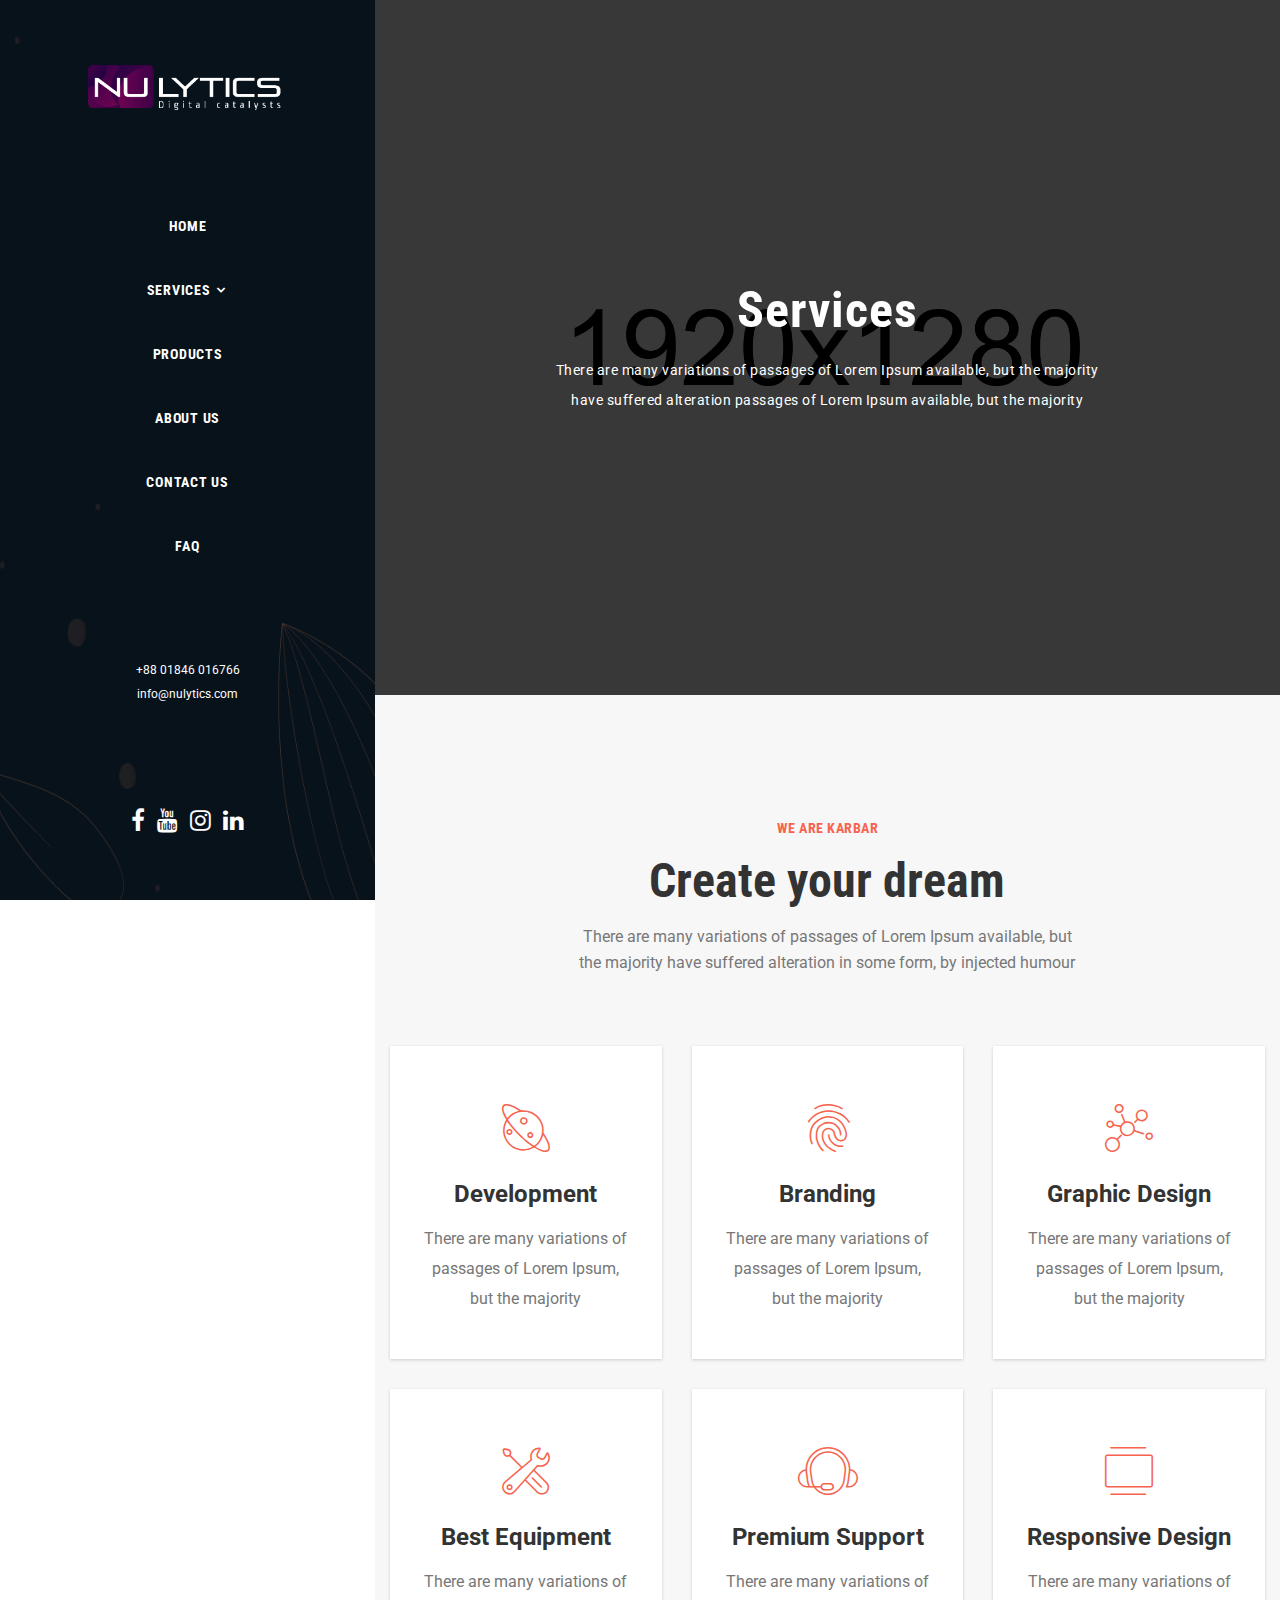
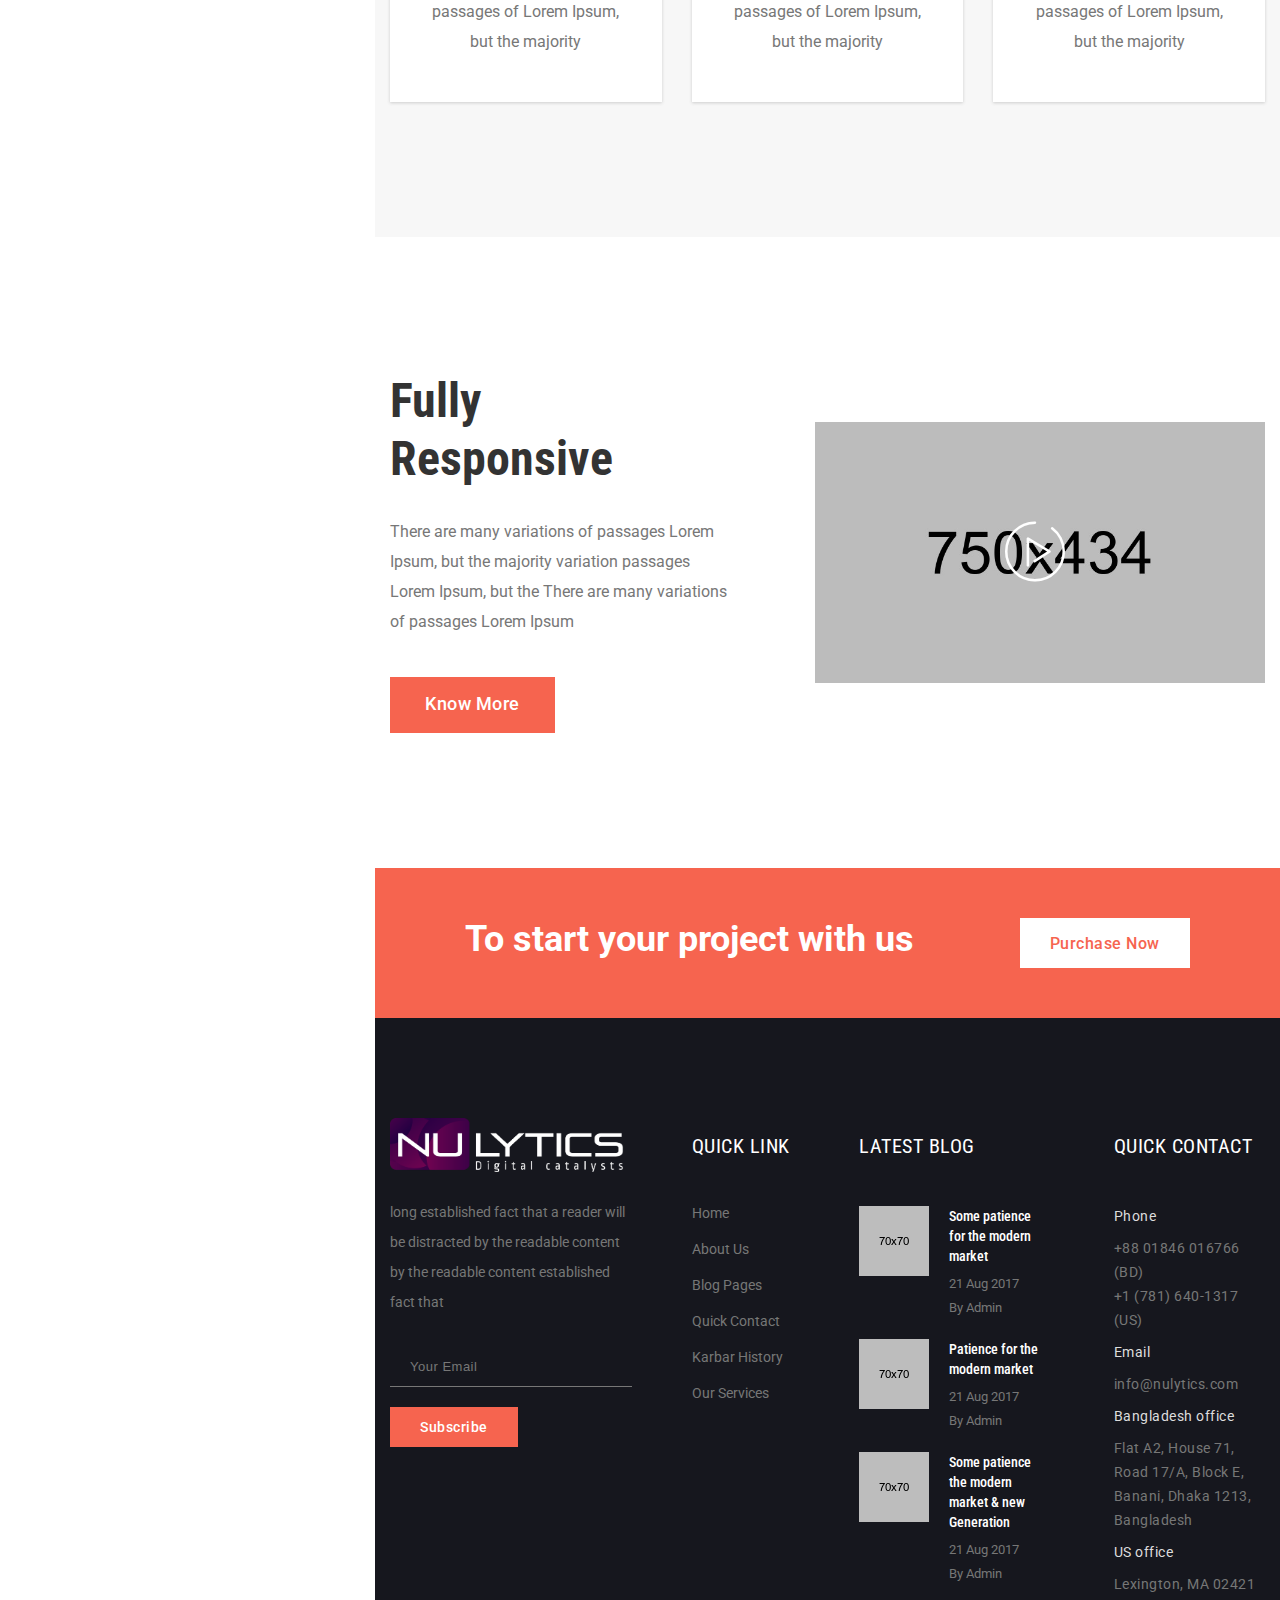
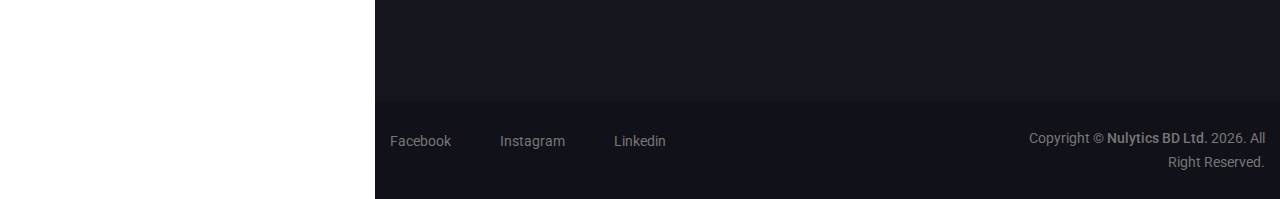
<file: cupcake.html>
<!doctype html>
<html class="no-js" lang="zxx">

<head>
    <meta charset="utf-8">
    <meta http-equiv="x-ua-compatible" content="ie=edge">
    <title>Nulytics - Digital Marketing, POS System, Web Development, E-commerce</title>
    <meta name="description" content="">
    <meta name="viewport" content="width=device-width, initial-scale=1">

    <!-- Favicons -->
    <link rel="shortcut icon" href="images/nu_logo.ico">
    <link rel="apple-touch-icon" href="images/nu_logo.jpg">

    <!-- Google font (font-family: 'Roboto', sans-serif;) -->
    <link href="https://fonts.googleapis.com/css?family=Roboto:300,400,500,700" rel="stylesheet">
    <!-- Google font (font-family: 'Roboto Condensed', sans-serif;) -->
    <link href="https://fonts.googleapis.com/css?family=Roboto+Condensed:300,400,700" rel="stylesheet">

    <!--Font Awesome-->
    <link rel="stylesheet" href="https://cdnjs.cloudflare.com/ajax/libs/font-awesome/4.7.0/css/font-awesome.min.css">

    <!-- Stylesheets -->
    <link rel="stylesheet" href="css/bootstrap.min.css">
    <link rel="stylesheet" href="css/plugins.css">
    <link rel="stylesheet" href="style.css">

    <!-- Color Variation -->
    <link rel="stylesheet" href="css/color-variations.css">


    <!-- Cusom css -->
    <link rel="stylesheet" href="css/custom.css">

    <!-- Modernizer js -->
    <script src="js/vendor/modernizr-3.5.0.min.js"></script>
</head>

<body>
     
		 
	 

    <!-- Add your site or application content here -->

     

    <!-- Main wrapper -->
    <div class="wrapper sidemenu-wrapper" id="wrapper">

        <!-- Side Header Triggered -->
        <aside class="header header-sidemenu sticky-header d-none d-lg-block">
            <div class="header-sidemenu-inner">
                <div class="header-sidemenu-inner-inside">
                    <div class="logo">
                        <a href="index.html">
                            <img src="images/logo.png" alt="header logo" style="width: 200px">
                        </a>
                    </div>
                    <nav class="menu">
                        <ul>
                            <li>
                                <a href="index.html">Home</a>
                            </li>
                            <li class="cr-dropdown">
                                <a href="#">Services</a>
                                 <ul>
                                    <li><a href="digital-marketing.html">Digital Marketing</a> </li>
                                    <li><a href="website-development.html">Website Development</a> </li>
                                    <li><a href="ecommerce-solution.html"> E-commerce Solution</a></li>
                                    <li><a href="mobile-apps.html"> Mobile Apps</a></li>
                                    <li><a href="hardware-and-it-support.html">Hardware & IT Support</a> </li>
                                    <li><a href="motion-graphics.html">Motion Graphics</a> </li>
                                </ul>                             
                            </li>
                             <li >
                                <a href="products.html">Products</a>
                            </li>
                            <li>
                                <a href="about-us.html">About us</a>
                            </li>
                            <li>
                                <a href="contact-us.html">Contact us</a>
                            </li>
                            <li>
                                <a href="faq.html">FAQ</a>
                            </li>
                            
                        </ul>
                                                    
                    </nav>
                   
                    <div class="address">
                        <span>
                            <a href="tel:+8801846016766">+88 01846 016766</a>
                        </span>
                        <span>
                            <a href="mailto:info@nulytics.com">info@nulytics.com</a>
                        </span>
                    </div>
                    <div class="social-icons">
                        <ul>
                            <li class="facebook">
                                <a href="#">
                                    <i class="fa fa-facebook"></i>
                                </a>
                            </li>
                            <li class="youtube">
                                <a href="#">
                                    <i class="fa fa-youtube"></i>
                                </a>
                            </li>
                            <li class="instagram">
                                <a href="#">
                                    <i class="fa fa-instagram"></i>
                                </a>
                            </li>
                            <li class="linkedin">
                                <a href="#">
                                    <i class="fa fa-linkedin"></i>
                                </a>
                            </li>
                        </ul>
                    </div>
                </div>
            </div>
        </aside>
        <!--// Side Header Triggered -->
        

        <div class="sidemenu-wrapper-body">

         <!-- Put Body Content Here-->

      <!-- Breacrumb Area -->
        <div class="breadcrumb-area" data-black-overlay="7">
            <div class="container">
                <div class="row">
                    <div class="col-xl-8 offset-xl-2 col-lg-10 offset-lg-1">
                        <div class="cr-breadcrumb text-center">
                            <h1>Services</h1>
                            <p>There are many variations of passages of Lorem Ipsum available, but the majority have suffered
                                alteration passages of Lorem Ipsum available, but the majority</p>
                        </div>
                    </div>
                </div>
            </div>
        </div>
        <!--// Breacrumb Area -->

        <!-- Page Content -->
        <main class="page-content">

            <!-- Services Area -->
            <section class="services-area section-padding-lg bg-grey">
                <div class="container">
                    <div class="row">
                        <div class="col-xl-8 offset-xl-2 col-lg-10 offset-lg-1 col-12 offset-0">
                            <div class="section-title text-center">
                                <h6>We are karbar</h6>
                                <h2>Create your dream</h2>
                                <p>There are many variations of passages of Lorem Ipsum available, but the majority have suffered
                                    alteration in some form, by injected humour</p>
                            </div>
                        </div>
                    </div>
                    <div class="row justify-content-center">

                        <!-- Signle Service -->
                        <div class="col-lg-4 col-md-6 col-12">
                            <div class="service service-style-2 text-center">
                                <div class="service-icon">
                                    <span>
                                        <i class="bi bi-globe3"></i>
                                    </span>
                                    <span>
                                        <i class="bi bi-globe3"></i>
                                    </span>
                                </div>
                                <div class="service-content">
                                    <h4>Development</h4>
                                    <p>There are many variations of passages of Lorem Ipsum, but the majority</p>
                                </div>
                            </div>
                        </div>
                        <!--// Signle Service -->

                        <!-- Signle Service -->
                        <div class="col-lg-4 col-md-6 col-12">
                            <div class="service service-style-2 text-center">
                                <div class="service-icon">
                                    <span>
                                        <i class="bi bi-finger-print"></i>
                                    </span>
                                    <span>
                                        <i class="bi bi-finger-print"></i>
                                    </span>
                                </div>
                                <div class="service-content">
                                    <h4>Branding</h4>
                                    <p>There are many variations of passages of Lorem Ipsum, but the majority</p>
                                </div>
                            </div>
                        </div>
                        <!--// Signle Service -->

                        <!-- Signle Service -->
                        <div class="col-lg-4 col-md-6 col-12">
                            <div class="service service-style-2 text-center">
                                <div class="service-icon">
                                    <span>
                                        <i class="bi bi-bond"></i>
                                    </span>
                                    <span>
                                        <i class="bi bi-bond"></i>
                                    </span>
                                </div>
                                <div class="service-content">
                                    <h4>Graphic Design</h4>
                                    <p>There are many variations of passages of Lorem Ipsum, but the majority</p>
                                </div>
                            </div>
                        </div>
                        <!--// Signle Service -->

                        <!-- Signle Service -->
                        <div class="col-lg-4 col-md-6 col-12">
                            <div class="service service-style-2 text-center">
                                <div class="service-icon">
                                    <span>
                                        <i class="bi bi-tools"></i>
                                    </span>
                                    <span>
                                        <i class="bi bi-tools"></i>
                                    </span>
                                </div>
                                <div class="service-content">
                                    <h4>Best Equipment</h4>
                                    <p>There are many variations of passages of Lorem Ipsum, but the majority</p>
                                </div>
                            </div>
                        </div>
                        <!--// Signle Service -->

                        <!-- Signle Service -->
                        <div class="col-lg-4 col-md-6 col-12">
                            <div class="service service-style-2 text-center">
                                <div class="service-icon">
                                    <span>
                                        <i class="bi bi-support"></i>
                                    </span>
                                    <span>
                                        <i class="bi bi-support"></i>
                                    </span>
                                </div>
                                <div class="service-content">
                                    <h4>Premium Support</h4>
                                    <p>There are many variations of passages of Lorem Ipsum, but the majority</p>
                                </div>
                            </div>
                        </div>
                        <!--// Signle Service -->

                        <!-- Signle Service -->
                        <div class="col-lg-4 col-md-6 col-12">
                            <div class="service service-style-2 text-center">
                                <div class="service-icon">
                                    <span>
                                        <i class="bi bi-accordion-vertical"></i>
                                    </span>
                                    <span>
                                        <i class="bi bi-accordion-vertical"></i>
                                    </span>
                                </div>
                                <div class="service-content">
                                    <h4>Responsive Design</h4>
                                    <p>There are many variations of passages of Lorem Ipsum, but the majority</p>
                                </div>
                            </div>
                        </div>
                        <!--// Signle Service -->

                    </div>
                </div>
            </section>
            <!--// Services Area -->

            <!-- About Area -->
            <section id="about-area" class="about-area section-padding-lg bg-white">
                <div class="container">
                    <div class="row align-items-center">
                        <div class="col-xl-5 col-lg-12 order-2 order-xl-1">
                            <div class="about-content">
                                <h2>Fully Responsive</h2>
                                <p>There are many variations of passages Lorem Ipsum, but the majority variation passages Lorem
                                    Ipsum, but the There are many variations of passages Lorem Ipsum</p>
                                <a href="about-us.html" class="cr-btn cr-btn-lg">
                                    <span>Know More</span>
                                </a>
                            </div>
                        </div>
                        <div class="col-xl-7 col-lg-12 order-1 order-xl-2">
                            <div class="video-box ml-0 ml-xl-5" data-tilt>
                                <div class="video-box-thumb">
                                    <img src="images/video-thumbs/video-thumb-1.jpg" alt="video-thumb">
                                </div>
                                <a href="https://www.youtube.com/watch?v=dk9uNWPP7EA" class="play-button">
                                    <i class="flaticon-play-button"></i>
                                </a>
                            </div>
                        </div>
                    </div>
                </div>
            </section>
            <!--// About Area -->

            <!-- Call To Action Area -->
            <section class="callto-action-area bg-theme">
                <div class="container">
                    <div class="row">
                        <div class="col-xl-10 offset-xl-1 col-12 offset-0">
                            <div class="callto-action">
                                <div class="callto-action-inner">
                                    <h2>To start your project with us</h2>
                                    <a href="#" class="cr-btn cr-btn-white">
                                        <span>Purchase Now</span>
                                    </a>
                                </div>
                            </div>
                        </div>
                    </div>
                </div>
            </section>
            <!--// Call To Action Area -->

        </main>
        <!--// Page Content -->


         <!-- End of Body Content Here-->

         <!-- Footer Area -->
            <footer id="footer" class="footer-area">

                <!-- Footer Top Area -->
                <div class="footer-top-area bg-dark-light section-padding-sm">
                    <div class="container">
                        <div class="footer-widgets widgets">
                            <div class="row">

                                <div class="col-xl-4 col-md-6 col-12">
                                    <!-- Single Widget -->
                                    <div class="single-widget footer-widget-about">
                                        <a href="index.html">
                                            <img src="images/logo.png" alt="footer logo">
                                        </a>
                                        <p>long established fact that a reader will be distracted by the readable content by
                                            the readable content established fact that</p>
                                    </div>
                                    <!--// Single Widget -->

                                    <!-- Single Widget -->
                                    <div class="single-widget widget-newsletter">
                                        <form action="http://devitems.us11.list-manage.com/subscribe/post?u=6bbb9b6f5827bd842d9640c82&id=05d85f18ef" method="post" class="newsletter-widget-form">
                                            <input type="email" placeholder="Your Email">
                                            <button type="submit" class="cr-btn cr-btn-sm">
                                                <span>Subscribe</span>
                                            </button>
                                        </form>
                                    </div>
                                    <!--// Single Widget -->
                                </div>

                                <div class="col-xl-2 col-md-6 col-12">
                                    <!-- Single Widget -->
                                    <div class="single-widget widget-quick-links">
                                        <h5 class="footer-widget-title">QUICK LINK</h5>
                                        <ul>
                                            <li>
                                                <a href="index.html">Home</a>
                                            </li>
                                            <li>
                                                <a href="about-us.html">About Us</a>
                                            </li>
                                            <li>
                                                <a href="blog-fullwidth.html">Blog Pages</a>
                                            </li>
                                            <li>
                                                <a href="contact-us.html">Quick Contact</a>
                                            </li>
                                            <li>
                                                <a href="about-us-2.html">Karbar History</a>
                                            </li>
                                            <li>
                                                <a href="services.html">Our Services</a>
                                            </li>
                                        </ul>
                                    </div>
                                    <!--// Single Widget -->
                                </div>

                                <div class="col-xl-3 col-md-6 col-12">
                                    <!-- Single Widget -->
                                    <div class="single-widget widget-latest-blog">
                                        <h5 class="footer-widget-title">Latest Blog</h5>
                                        <ul>
                                            <li>
                                                <a href="blog-details.html" class="widget-latest-blog-thumb">
                                                    <img src="images/blog/footer-latest-blog/latest-blog-thumb-1.png" alt="footer latest blog">
                                                </a>
                                                <div class="widget-latest-blog-content">
                                                    <h6>
                                                        <a href="blog-details.html">Some patience for the modern market</a>
                                                    </h6>
                                                    <div class="widget-latest-blog-meta">
                                                        <span>21 Aug 2017</span>
                                                        <span>By
                                                            <a href="blog-fullwidth.html">Admin</a>
                                                        </span>
                                                    </div>
                                                </div>
                                            </li>
                                            <li>
                                                <a href="blog-details.html" class="widget-latest-blog-thumb">
                                                    <img src="images/blog/footer-latest-blog/latest-blog-thumb-2.png" alt="footer latest blog">
                                                </a>
                                                <div class="widget-latest-blog-content">
                                                    <h6>
                                                        <a href="blog-details.html">Patience for the modern market</a>
                                                    </h6>
                                                    <div class="widget-latest-blog-meta">
                                                        <span>21 Aug 2017</span>
                                                        <span>By
                                                            <a href="blog-fullwidth.html">Admin</a>
                                                        </span>
                                                    </div>
                                                </div>
                                            </li>
                                            <li>
                                                <a href="blog-details.html" class="widget-latest-blog-thumb">
                                                    <img src="images/blog/footer-latest-blog/latest-blog-thumb-3.png" alt="footer latest blog">
                                                </a>
                                                <div class="widget-latest-blog-content">
                                                    <h6>
                                                        <a href="blog-details.html">Some patience the modern market & new Generation</a>
                                                    </h6>
                                                    <div class="widget-latest-blog-meta">
                                                        <span>21 Aug 2017</span>
                                                        <span>By
                                                            <a href="blog-fullwidth.html">Admin</a>
                                                        </span>
                                                    </div>
                                                </div>
                                            </li>
                                        </ul>
                                    </div>
                                    <!--// Single Widget -->
                                </div>

                                <div class="col-xl-3 col-md-6 col-12">
                                    <!-- Single Widget -->
                                    <div class="single-widget widget-quick-contact">
                                        <h5 class="footer-widget-title">Quick Contact</h5>
                                        <ul>
                                            <li>
                                                <span>Phone</span>
                                                <p>
                                                    <a href="tel:+8801846016766">+88 01846 016766 (BD)</a>
                                                </p>
                                                <p>
                                                    <a href="tel:+17816401317">+1 (781) 640-1317 (US)</a>
                                                </p>                                                
                                            </li>
                                            <li>
                                                <span>Email</span>
                                                <p>
                                                    <a href="mailto:info@nulytics.com">info@nulytics.com</a>
                                                </p>
                                                
                                            </li>
                                            <li>
                                                <span>Bangladesh office</span>
                                                <p>Flat A2, House 71, Road 17/A, Block E, Banani, Dhaka 1213, Bangladesh</p>
                                            </li>
                                            <li>
                                                <span>US office</span>
                                                <p>Lexington, MA 02421</p>
                                            </li>
                                        </ul>
                                    </div>
                                    <!--// Single Widget -->
                                </div>

                            </div>
                        </div>
                    </div>
                </div>
                <!--// Footer Top Area -->

                <!-- Footer Bottom Area -->
                <div class="footer-bottom-area bg-dark">
                    <div class="container">
                        <div class="row">
                            <div class="col-lg-8">
                                <ul class="footer-social">
                                    <li>
                                        <a href="https://www.facebook.com/">Facebook</a>
                                    </li>
                                    <li>
                                        <a href="https://instagram.com/">Instagram</a>
                                    </li>
                                   
                                    <li>
                                        <a href="https://www.linkedin.com/">Linkedin</a>
                                    </li>
                                    
                                </ul>
                            </div>
                            <div class="col-lg-4">

                                <p class="footer-copyright">Copyright &copy;
                                    <a href="https://nulytics.com/">Nulytics BD Ltd.</a> 
                                    <script type="text/javascript">
                                      document.write(new Date().getFullYear());
                                    </script>. 
                                    All Right Reserved.</p>
                            </div>
                        </div>
                    </div>
                </div>
                <!--// Footer Bottom Area -->

            </footer>
            <!-- //Footer Area -->

        </div>

    </div>
    <!-- //Main wrapper -->

    <!-- JS Files -->
    <script src="js/vendor/jquery-3.2.1.min.js"></script>
    <script src="js/popper.min.js"></script>
    <script src="js/bootstrap.min.js"></script>
    <script src="js/plugins.js"></script>
    <script src="js/active.js"></script>
    <script src="js/scripts.js"></script>
</body>

</html>
</file>
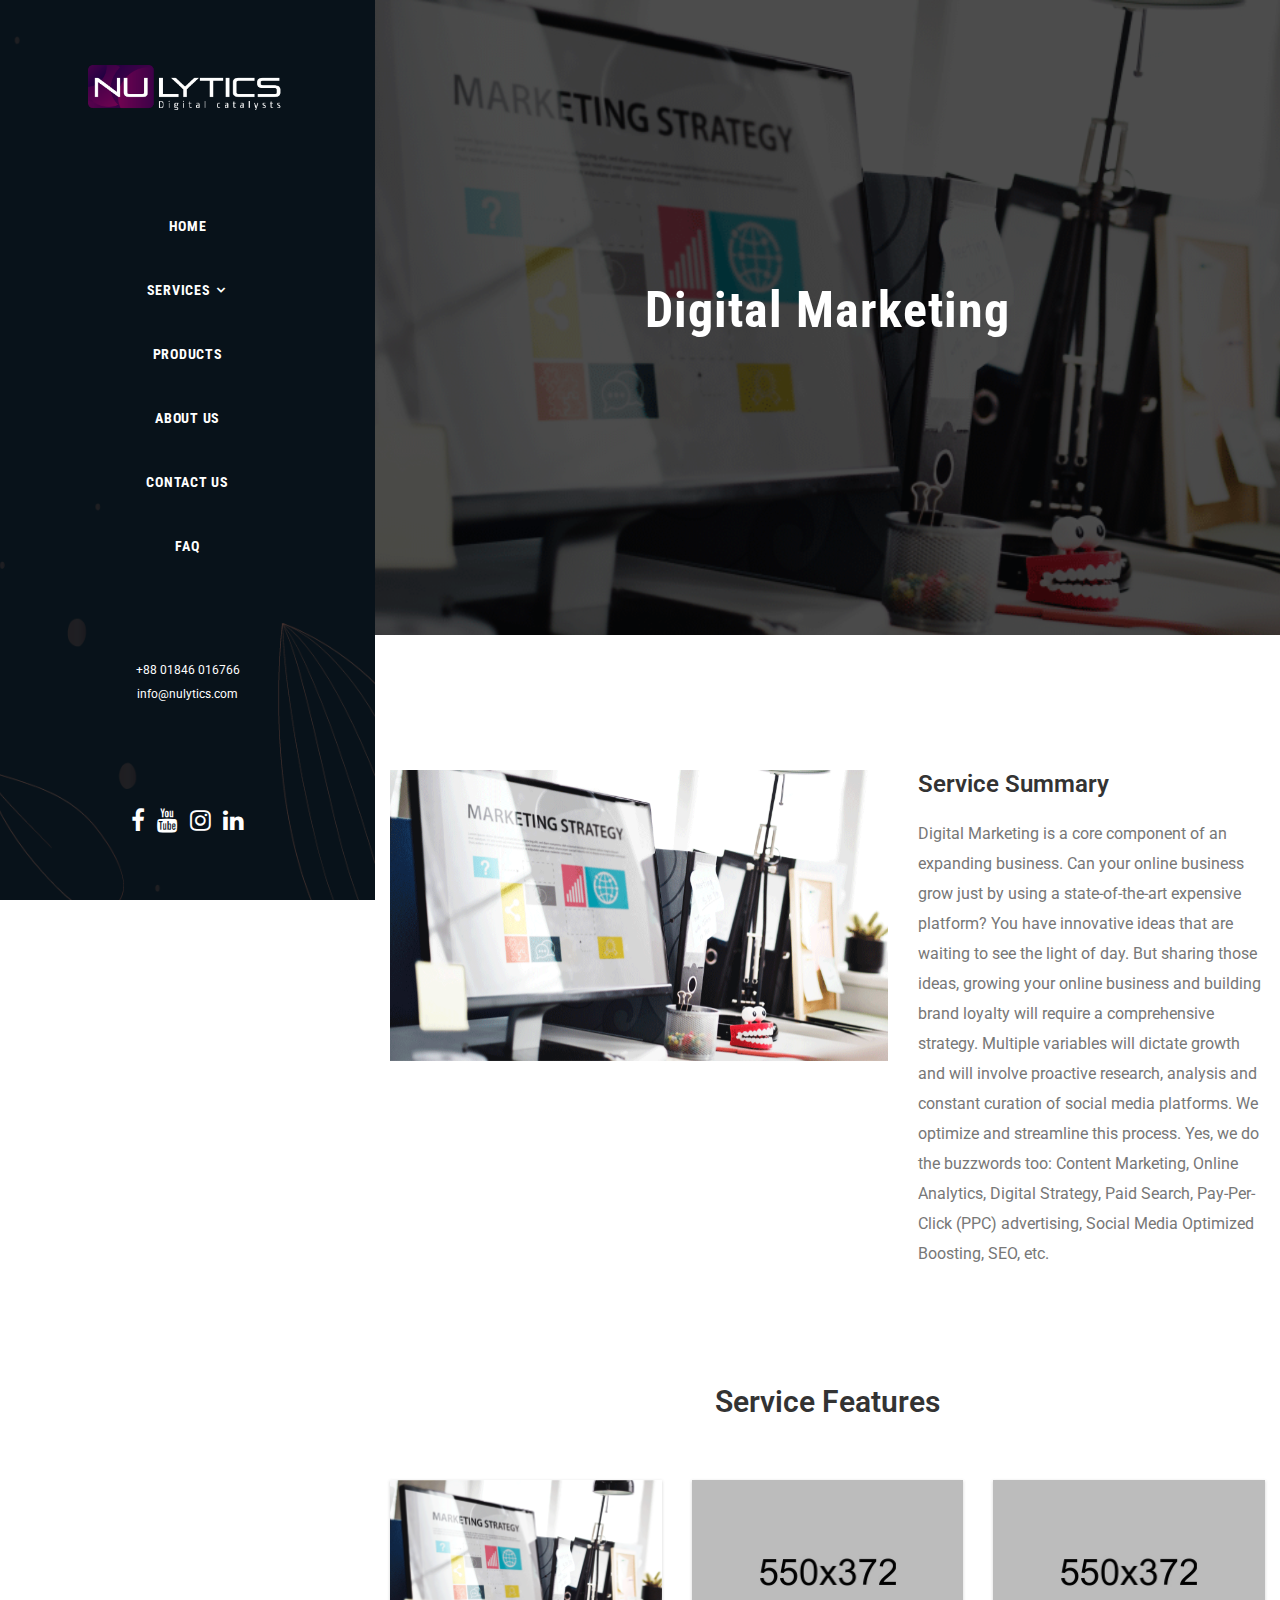
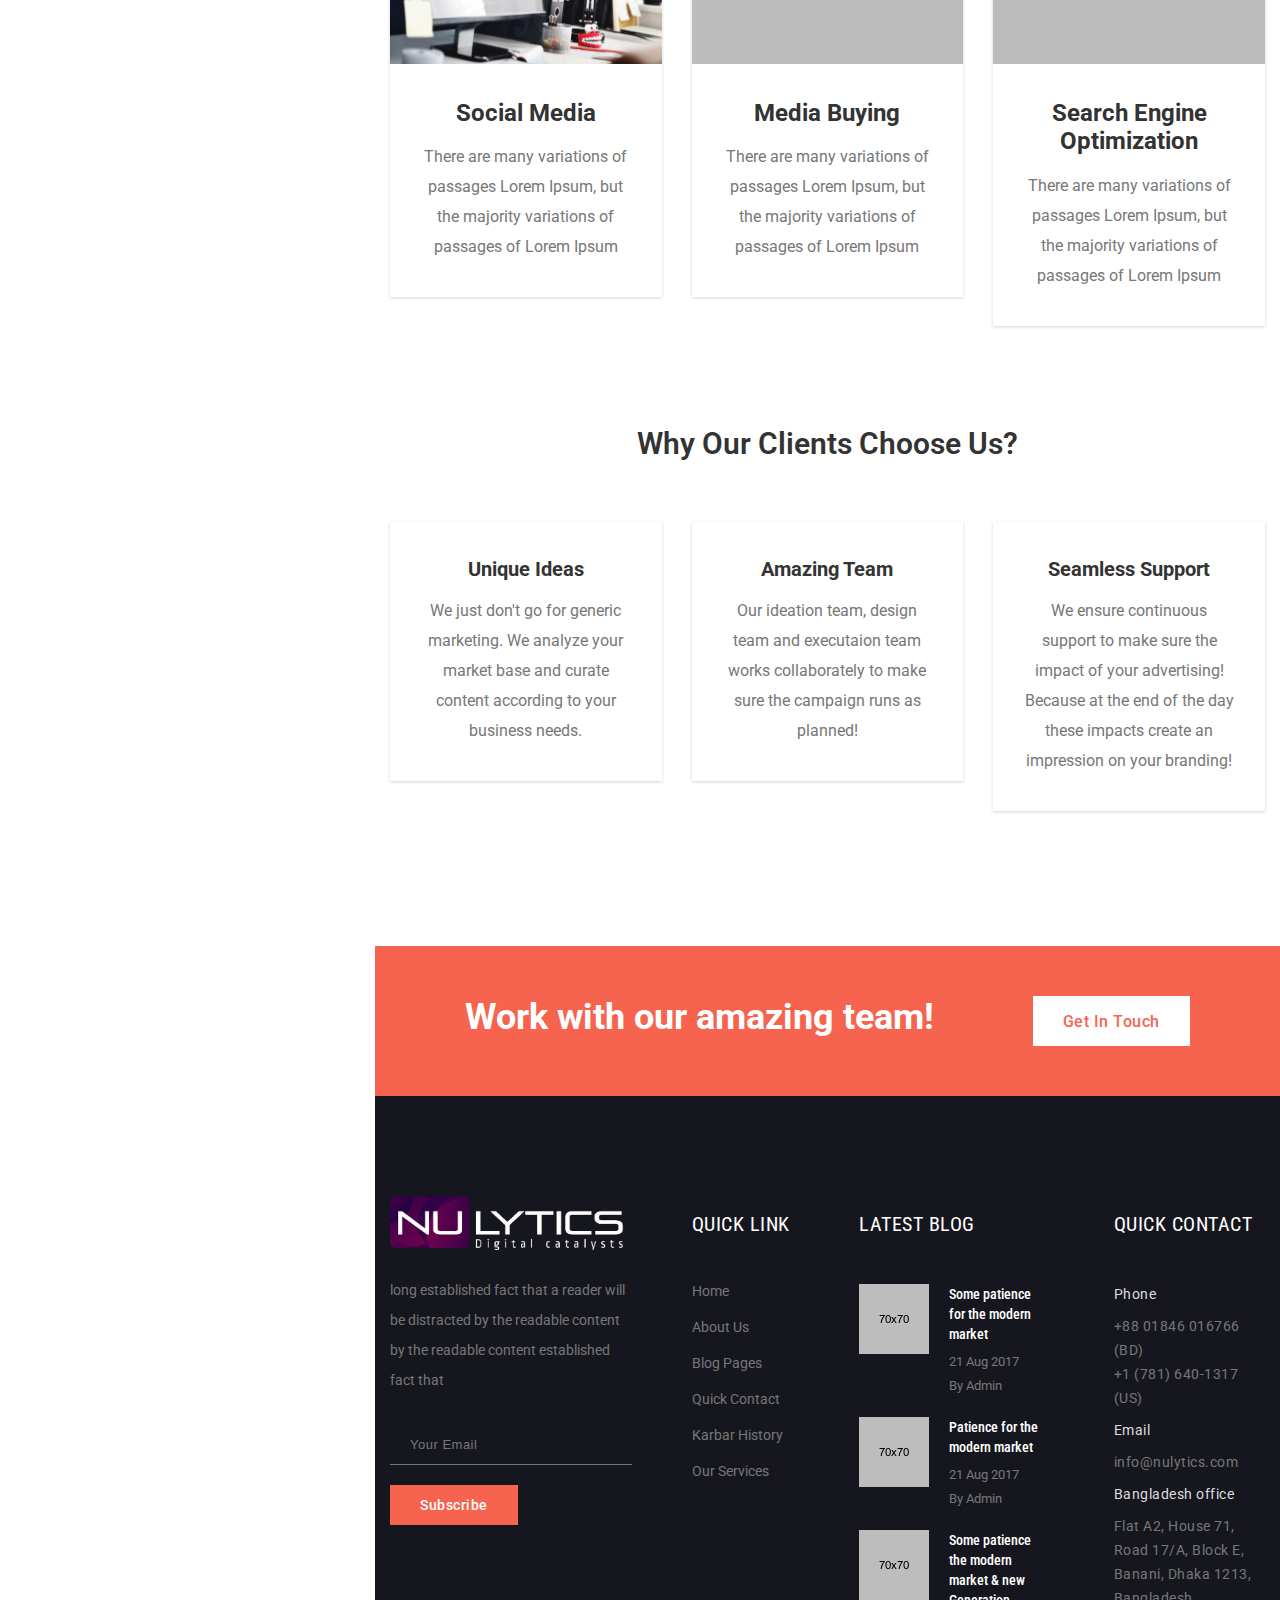
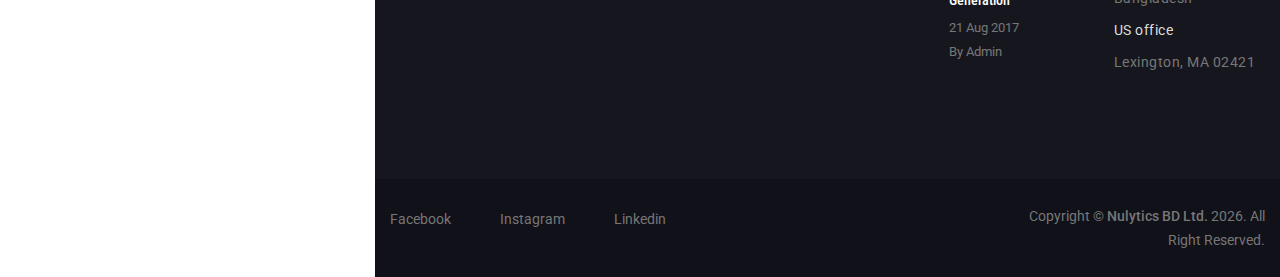
<file: digital-marketing.html>
<!doctype html>
<html class="no-js" lang="zxx">

<head>
    <meta charset="utf-8">
    <meta http-equiv="x-ua-compatible" content="ie=edge">
    <title>Nulytics - Digital Marketing, POS System, Web Development, E-commerce</title>
    <meta name="description" content="">
    <meta name="viewport" content="width=device-width, initial-scale=1">

    <!-- Favicons -->
    <link rel="shortcut icon" href="images/nu_logo.ico">
    <link rel="apple-touch-icon" href="images/nu_logo.jpg">

    <!-- Google font (font-family: 'Roboto', sans-serif;) -->
    <link href="https://fonts.googleapis.com/css?family=Roboto:300,400,500,700" rel="stylesheet">
    <!-- Google font (font-family: 'Roboto Condensed', sans-serif;) -->
    <link href="https://fonts.googleapis.com/css?family=Roboto+Condensed:300,400,700" rel="stylesheet">

    <!--Font Awesome-->
    <link rel="stylesheet" href="https://cdnjs.cloudflare.com/ajax/libs/font-awesome/4.7.0/css/font-awesome.min.css">

    <!-- Stylesheets -->
    <link rel="stylesheet" href="css/bootstrap.min.css">
    <link rel="stylesheet" href="css/plugins.css">
    <link rel="stylesheet" href="style.css">

    <!-- Color Variation -->
    <link rel="stylesheet" href="css/color-variations.css">


    <!-- Cusom css -->
    <link rel="stylesheet" href="css/custom.css">

    <!-- Modernizer js -->
    <script src="js/vendor/modernizr-3.5.0.min.js"></script>
</head>

<body>
     
         
     

    <!-- Add your site or application content here -->

     

    <!-- Main wrapper -->
    <div class="wrapper sidemenu-wrapper" id="wrapper">

        <!-- Side Header Triggered -->
        <aside class="header header-sidemenu sticky-header d-none d-lg-block">
            <div class="header-sidemenu-inner">
                <div class="header-sidemenu-inner-inside">
                    <div class="logo">
                        <a href="index.html">
                            <img src="images/logo.png" alt="header logo" style="width: 200px">
                        </a>
                    </div>
                    <nav class="menu">
                        <ul>
                            <li>
                                <a href="index.html">Home</a>
                            </li>
                            <li class="cr-dropdown">
                                <a href="#">Services</a>
                                 <ul>
                                    <li><a href="digital-marketing.html">Digital Marketing</a> </li>
                                    <li><a href="website-development.html">Website Development</a> </li>
                                    <li><a href="ecommerce-solution.html"> E-commerce Solution</a></li>
                                    <li><a href="mobile-apps.html"> Mobile Apps</a></li>
                                    <li><a href="hardware-and-it-support.html">Hardware & IT Support</a> </li>
                                    <li><a href="motion-graphics.html">Motion Graphics</a> </li>
                                </ul>                             
                            </li>
                             <li >
                                <a href="products.html">Products</a>
                            </li>
                            <li>
                                <a href="about-us.html">About us</a>
                            </li>
                            <li>
                                <a href="contact-us.html">Contact us</a>
                            </li>
                            <li>
                                <a href="faq.html">FAQ</a>
                            </li>
                            
                        </ul>
                                                    
                    </nav>
                   
                    <div class="address">
                        <span>
                            <a href="tel:+8801846016766">+88 01846 016766</a>
                        </span>
                        <span>
                            <a href="mailto:info@nulytics.com">info@nulytics.com</a>
                        </span>
                    </div>
                    <div class="social-icons">
                        <ul>
                            <li class="facebook">
                                <a href="#">
                                    <i class="fa fa-facebook"></i>
                                </a>
                            </li>
                            <li class="youtube">
                                <a href="#">
                                    <i class="fa fa-youtube"></i>
                                </a>
                            </li>
                            <li class="instagram">
                                <a href="#">
                                    <i class="fa fa-instagram"></i>
                                </a>
                            </li>
                            <li class="linkedin">
                                <a href="#">
                                    <i class="fa fa-linkedin"></i>
                                </a>
                            </li>
                        </ul>
                    </div>
                </div>
            </div>
        </aside>
        <!--// Side Header Triggered -->
        

        <div class="sidemenu-wrapper-body">

           
            <!-- Breacrumb Area -->
        <div class="breadcrumb-area-dm" data-black-overlay="7">
            <div class="container">
                <div class="row">
                    <div class="col-xl-8 offset-xl-2 col-lg-10 offset-lg-1">
                        <div class="cr-breadcrumb text-center">
                            <h1>Digital Marketing</h1>                            
                        </div>
                    </div>
                </div>
            </div>
        </div>
        <!--// Breacrumb Area -->


        <!-- Page Content -->
        <main class="page-content">

            <!-- Service Details -->
            <div class="pg-service-area section-padding-lg bg-white">
                <div class="container">
                    <div class="row">
                        <!-- <div class="col-lg-12">
                            <h2 class="pg-service-title">Branding</h2>
                        </div> -->
                        <div class="col-lg-7">
                            <div class="pg-service-thumbs">
                                <img src="images/digitalmarketing-one.png" alt="service thumb">
                            </div>
                        </div>
                        <div class="col-lg-5">
                            <div class="pg-service-details">
                                <div class="small-title">
                                    <h4>Service Summary</h4>
                                </div>
                                <p>Digital Marketing is a core component of an expanding business. Can your online business grow just by using a state-of-the-art expensive platform? You have innovative ideas that are waiting to see the light of day. But sharing those ideas, growing your online business and building brand loyalty will require a comprehensive strategy. Multiple variables will dictate growth and will involve proactive research, analysis and constant curation of social media platforms. We optimize and streamline this process. Yes, we do the buzzwords too: Content Marketing, Online Analytics, Digital Strategy, Paid Search, Pay-Per-Click (PPC) advertising, Social Media Optimized Boosting, SEO, etc.</p>
                                
                            </div>
                           
                        </div>
                    </div>
                </div>

                <div class="container related-services">
                    <div class="row">
                        <div class="col-lg-12">
                            <div class="small-title">
                                <h3 style="text-align: center;">Service Features</h3>
                            </div>
                        </div>
                        <!-- Signle Service -->
                        <div class="col-lg-4 col-md-6 col-12">
                            <div class="service service-style-4 text-center">
                                <div class="service-image">
                                    <img src="images/digitalmarketing-two.png" alt="Service Thumb">
                                </div>
                                <div class="service-content">
                                    <h4>
                                        <a href="service-details.html">Social Media</a>
                                    </h4>
                                    <p>There are many variations of passages Lorem Ipsum, but the majority variations of passages
                                        of Lorem Ipsum</p>
                                </div>
                            </div>
                        </div>
                        <!--// Signle Service -->

                        <!-- Signle Service -->
                        <div class="col-lg-4 col-md-6 col-12">
                            <div class="service service-style-4 text-center">
                                <div class="service-image">
                                    <img src="images/service/service-thumb-2.jpg" alt="Service Thumb">
                                </div>
                                <div class="service-content">
                                    <h4>
                                        <a href="service-details.html">Media Buying</a>
                                    </h4>
                                    <p>There are many variations of passages Lorem Ipsum, but the majority variations of passages
                                        of Lorem Ipsum</p>
                                </div>
                            </div>
                        </div>
                        <!--// Signle Service -->

                        <!-- Signle Service -->
                        <div class="col-lg-4 col-md-6 col-12">
                            <div class="service service-style-4 text-center">
                                <div class="service-image">
                                    <img src="images/service/service-thumb-3.jpg" alt="Service Thumb">
                                </div>
                                <div class="service-content">
                                    <h4>
                                        <a href="service-details.html">Search Engine Optimization</a>
                                    </h4>
                                    <p>There are many variations of passages Lorem Ipsum, but the majority variations of passages
                                        of Lorem Ipsum</p>
                                </div>
                            </div>
                        </div>
                        <!--// Signle Service -->
                    </div>
                </div>

                 <div class="container related-services">
                    <div class="row">
                        <div class="col-lg-12">
                            <div class="small-title">
                                <h3 style="text-align: center;">Why Our Clients Choose Us?</h4>
                            </div>
                        </div>
                        <!-- Signle Service -->
                        <div class="col-lg-4 col-md-6 col-12">
                            <div class="service service-style-4 text-center">
                                
                                <div class="service-content">
                                    <h5>
                                        <a href="service-details.html">Unique Ideas</a>
                                    </h5>
                                    <p>We just don't go for generic marketing. We analyze your market base and curate content according to your business needs.</p>
                                </div>
                            </div>
                        </div>
                        <!--// Signle Service -->

                        <!-- Signle Service -->
                        <div class="col-lg-4 col-md-6 col-12">
                            <div class="service service-style-4 text-center">
                                
                                <div class="service-content">
                                    <h5>
                                        <a href="service-details.html">Amazing Team</a>
                                    </h5>
                                    <p>Our ideation team, design team and executaion team works collaborately to make sure the campaign runs as planned!</p>
                                </div>
                            </div>
                        </div>
                        <!--// Signle Service -->

                        <!-- Signle Service -->
                        <div class="col-lg-4 col-md-6 col-12">
                            <div class="service service-style-4 text-center">
                                
                                <div class="service-content">
                                    <h5>
                                        <a href="service-details.html">Seamless Support</a>
                                    </h5>
                                    <p>We ensure continuous support to make sure the impact of your advertising! Because at the end of the day these impacts create an impression on your branding!</p>
                                </div>
                            </div>
                        </div>
                        <!--// Signle Service -->
                    </div>
                </div>

            </div>
            <!--// Service Details -->

             <!-- Call To Action Area -->
            <section class="callto-action-area bg-theme">
                <div class="container">
                    <div class="row">
                        <div class="col-xl-10 offset-xl-1 col-12 offset-0">
                            <div class="callto-action">
                                <div class="callto-action-inner">
                                    <h2>Work with our amazing team!</h2>
                                    <a href="contact-us.html" class="cr-btn cr-btn-white">
                                        <span>Get In Touch</span>
                                    </a>
                                </div>
                            </div>
                        </div>
                    </div>
                </div>
            </section>
            <!--// Call To Action Area -->

        </main>
        <!--// Page Content -->


   <!-- Footer Area -->
            <footer id="footer" class="footer-area">

                <!-- Footer Top Area -->
                <div class="footer-top-area bg-dark-light section-padding-sm">
                    <div class="container">
                        <div class="footer-widgets widgets">
                            <div class="row">

                                <div class="col-xl-4 col-md-6 col-12">
                                    <!-- Single Widget -->
                                    <div class="single-widget footer-widget-about">
                                        <a href="index.html">
                                            <img src="images/logo.png" alt="footer logo">
                                        </a>
                                        <p>long established fact that a reader will be distracted by the readable content by
                                            the readable content established fact that</p>
                                    </div>
                                    <!--// Single Widget -->

                                    <!-- Single Widget -->
                                    <div class="single-widget widget-newsletter">
                                        <form action="http://devitems.us11.list-manage.com/subscribe/post?u=6bbb9b6f5827bd842d9640c82&id=05d85f18ef" method="post" class="newsletter-widget-form">
                                            <input type="email" placeholder="Your Email">
                                            <button type="submit" class="cr-btn cr-btn-sm">
                                                <span>Subscribe</span>
                                            </button>
                                        </form>
                                    </div>
                                    <!--// Single Widget -->
                                </div>

                                <div class="col-xl-2 col-md-6 col-12">
                                    <!-- Single Widget -->
                                    <div class="single-widget widget-quick-links">
                                        <h5 class="footer-widget-title">QUICK LINK</h5>
                                        <ul>
                                            <li>
                                                <a href="index.html">Home</a>
                                            </li>
                                            <li>
                                                <a href="about-us.html">About Us</a>
                                            </li>
                                            <li>
                                                <a href="blog-fullwidth.html">Blog Pages</a>
                                            </li>
                                            <li>
                                                <a href="contact-us.html">Quick Contact</a>
                                            </li>
                                            <li>
                                                <a href="about-us-2.html">Karbar History</a>
                                            </li>
                                            <li>
                                                <a href="services.html">Our Services</a>
                                            </li>
                                        </ul>
                                    </div>
                                    <!--// Single Widget -->
                                </div>

                                <div class="col-xl-3 col-md-6 col-12">
                                    <!-- Single Widget -->
                                    <div class="single-widget widget-latest-blog">
                                        <h5 class="footer-widget-title">Latest Blog</h5>
                                        <ul>
                                            <li>
                                                <a href="blog-details.html" class="widget-latest-blog-thumb">
                                                    <img src="images/blog/footer-latest-blog/latest-blog-thumb-1.png" alt="footer latest blog">
                                                </a>
                                                <div class="widget-latest-blog-content">
                                                    <h6>
                                                        <a href="blog-details.html">Some patience for the modern market</a>
                                                    </h6>
                                                    <div class="widget-latest-blog-meta">
                                                        <span>21 Aug 2017</span>
                                                        <span>By
                                                            <a href="blog-fullwidth.html">Admin</a>
                                                        </span>
                                                    </div>
                                                </div>
                                            </li>
                                            <li>
                                                <a href="blog-details.html" class="widget-latest-blog-thumb">
                                                    <img src="images/blog/footer-latest-blog/latest-blog-thumb-2.png" alt="footer latest blog">
                                                </a>
                                                <div class="widget-latest-blog-content">
                                                    <h6>
                                                        <a href="blog-details.html">Patience for the modern market</a>
                                                    </h6>
                                                    <div class="widget-latest-blog-meta">
                                                        <span>21 Aug 2017</span>
                                                        <span>By
                                                            <a href="blog-fullwidth.html">Admin</a>
                                                        </span>
                                                    </div>
                                                </div>
                                            </li>
                                            <li>
                                                <a href="blog-details.html" class="widget-latest-blog-thumb">
                                                    <img src="images/blog/footer-latest-blog/latest-blog-thumb-3.png" alt="footer latest blog">
                                                </a>
                                                <div class="widget-latest-blog-content">
                                                    <h6>
                                                        <a href="blog-details.html">Some patience the modern market & new Generation</a>
                                                    </h6>
                                                    <div class="widget-latest-blog-meta">
                                                        <span>21 Aug 2017</span>
                                                        <span>By
                                                            <a href="blog-fullwidth.html">Admin</a>
                                                        </span>
                                                    </div>
                                                </div>
                                            </li>
                                        </ul>
                                    </div>
                                    <!--// Single Widget -->
                                </div>

                                <div class="col-xl-3 col-md-6 col-12">
                                    <!-- Single Widget -->
                                    <div class="single-widget widget-quick-contact">
                                        <h5 class="footer-widget-title">Quick Contact</h5>
                                        <ul>
                                            <li>
                                                <span>Phone</span>
                                                <p>
                                                    <a href="tel:+8801846016766">+88 01846 016766 (BD)</a>
                                                </p>
                                                <p>
                                                    <a href="tel:+17816401317">+1 (781) 640-1317 (US)</a>
                                                </p>                                                
                                            </li>
                                            <li>
                                                <span>Email</span>
                                                <p>
                                                    <a href="mailto:info@nulytics.com">info@nulytics.com</a>
                                                </p>
                                                
                                            </li>
                                            <li>
                                                <span>Bangladesh office</span>
                                                <p>Flat A2, House 71, Road 17/A, Block E, Banani, Dhaka 1213, Bangladesh</p>
                                            </li>
                                            <li>
                                                <span>US office</span>
                                                <p>Lexington, MA 02421</p>
                                            </li>
                                        </ul>
                                    </div>
                                    <!--// Single Widget -->
                                </div>

                            </div>
                        </div>
                    </div>
                </div>
                <!--// Footer Top Area -->

                <!-- Footer Bottom Area -->
                <div class="footer-bottom-area bg-dark">
                    <div class="container">
                        <div class="row">
                            <div class="col-lg-8">
                                <ul class="footer-social">
                                    <li>
                                        <a href="https://www.facebook.com/">Facebook</a>
                                    </li>
                                    <li>
                                        <a href="https://instagram.com/">Instagram</a>
                                    </li>
                                   
                                    <li>
                                        <a href="https://www.linkedin.com/">Linkedin</a>
                                    </li>
                                    
                                </ul>
                            </div>
                            <div class="col-lg-4">

                                <p class="footer-copyright">Copyright &copy;
                                    <a href="https://nulytics.com/">Nulytics BD Ltd.</a> 
                                    <script type="text/javascript">
                                      document.write(new Date().getFullYear());
                                    </script>. 
                                    All Right Reserved.</p>
                            </div>
                        </div>
                    </div>
                </div>
                <!--// Footer Bottom Area -->

            </footer>
            <!-- //Footer Area -->

        </div>

    </div>
    <!-- //Main wrapper -->

    <!-- JS Files -->
    <script src="js/vendor/jquery-3.2.1.min.js"></script>
    <script src="js/popper.min.js"></script>
    <script src="js/bootstrap.min.js"></script>
    <script src="js/plugins.js"></script>
    <script src="js/active.js"></script>
    <script src="js/scripts.js"></script>
</body>

</html>
</file>
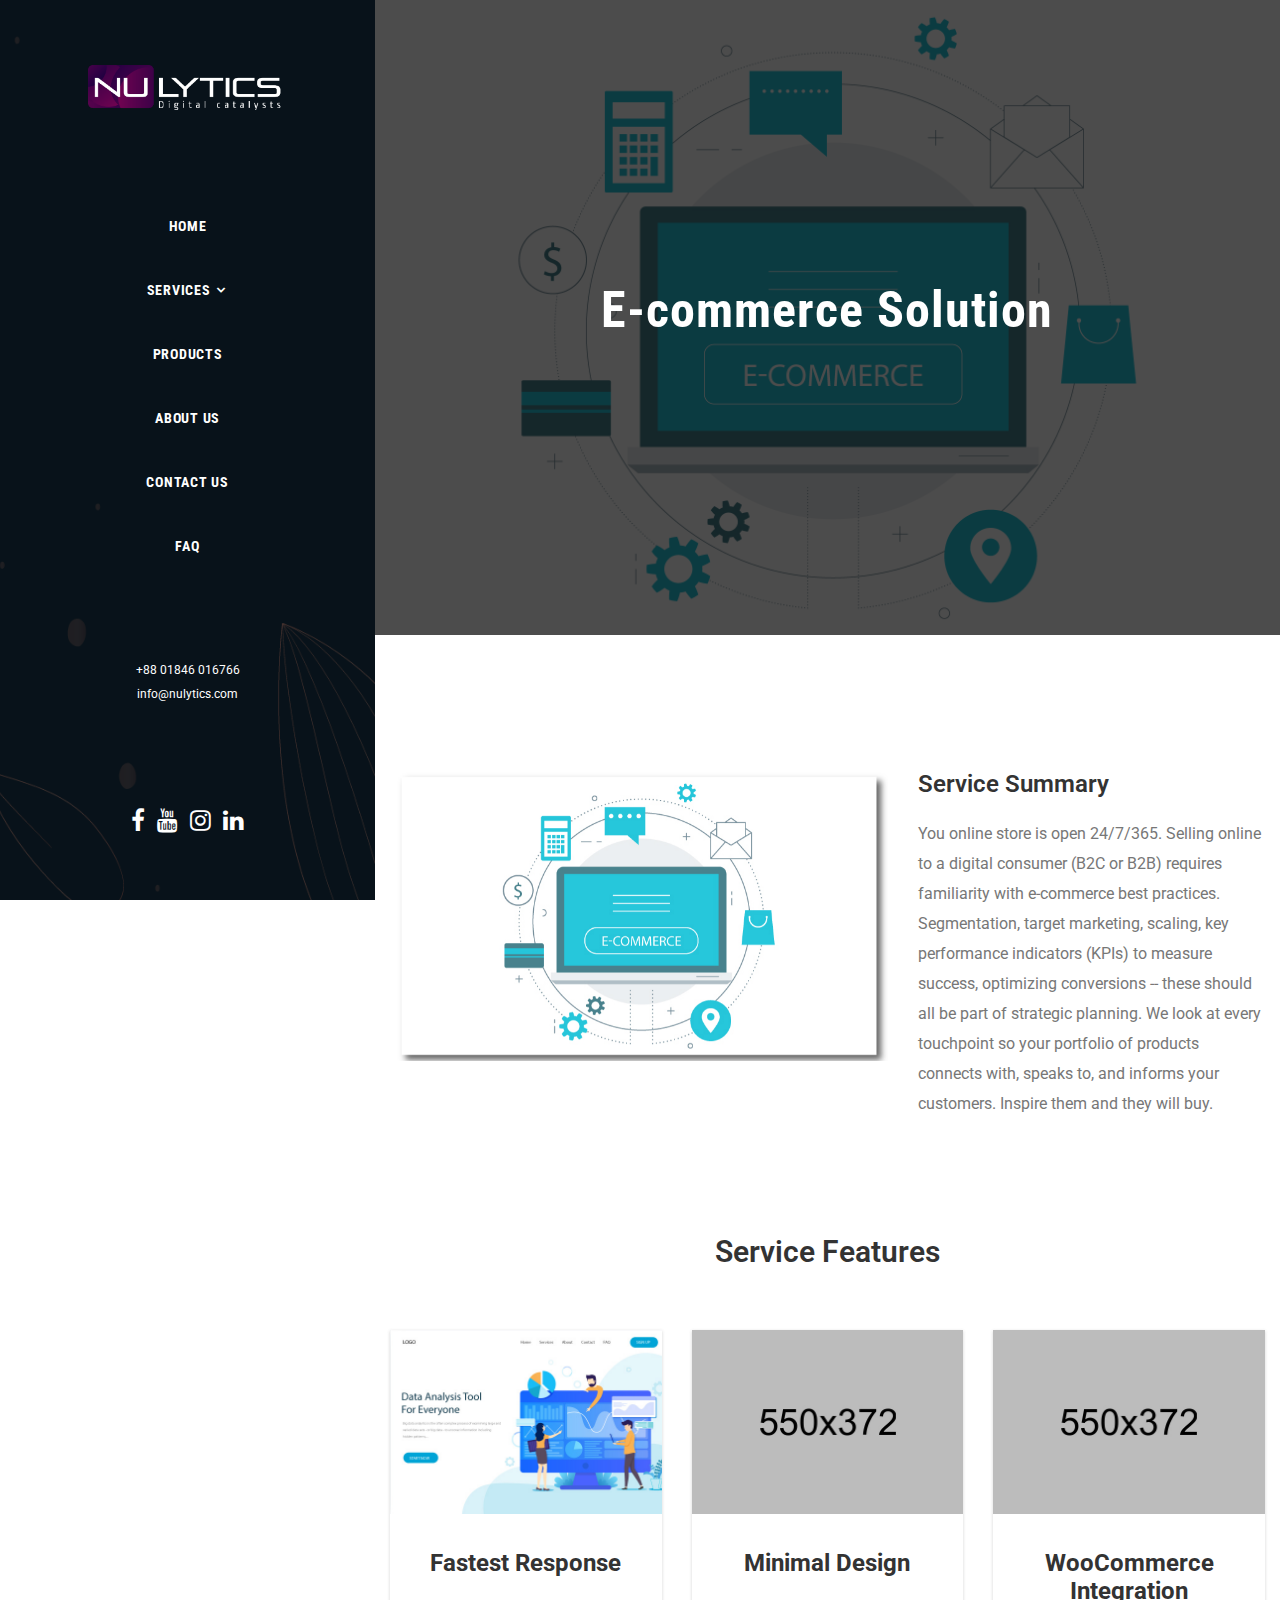
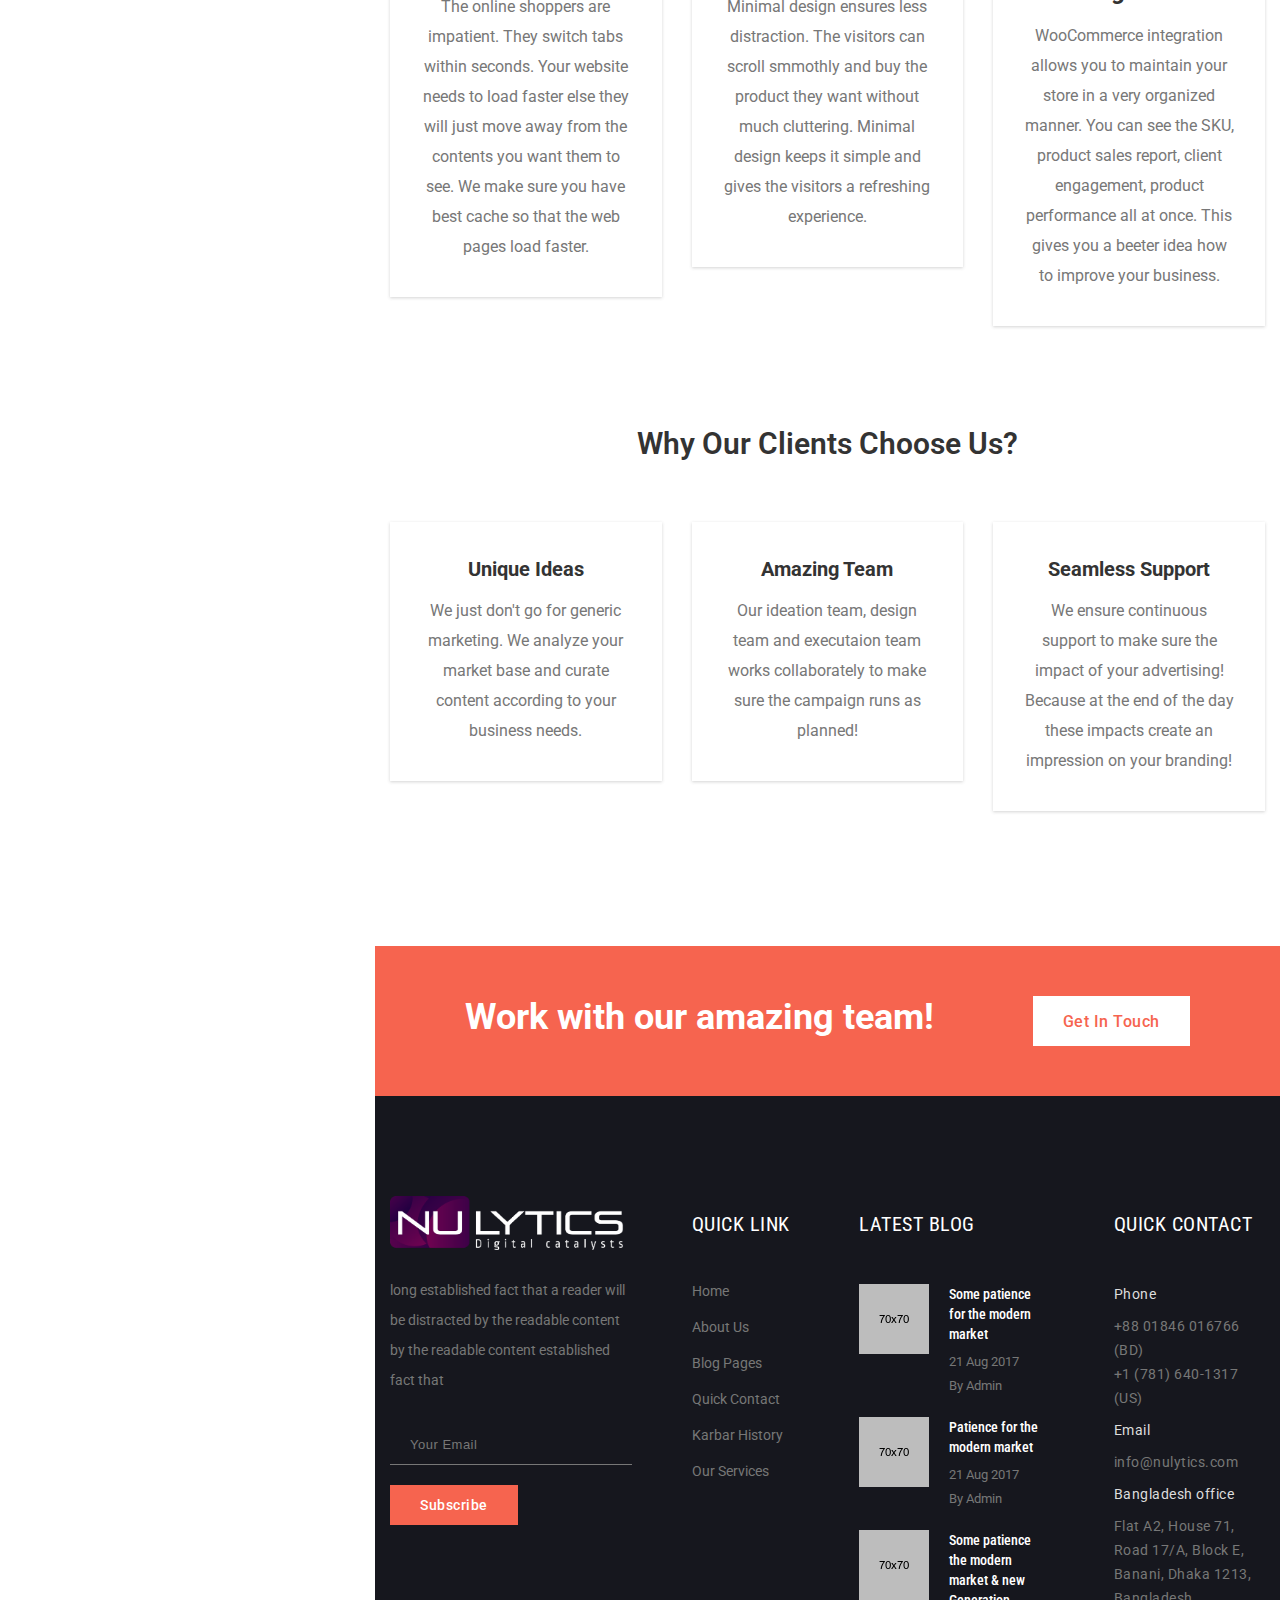
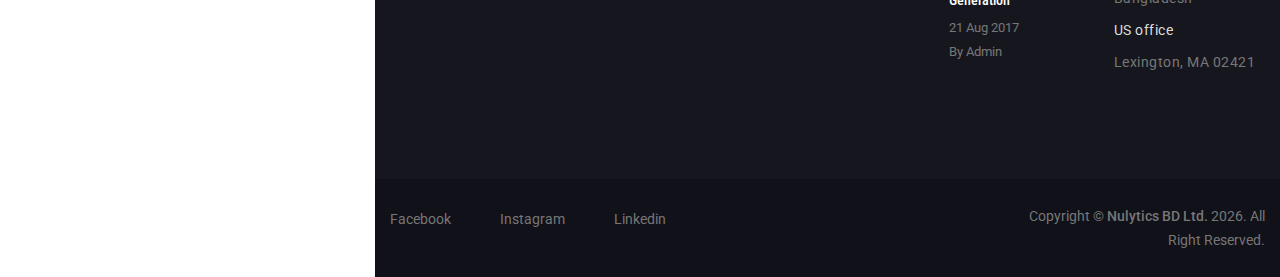
<file: ecommerce-solution.html>
<!doctype html>
<html class="no-js" lang="zxx">

<head>
    <meta charset="utf-8">
    <meta http-equiv="x-ua-compatible" content="ie=edge">
    <title>Nulytics - Digital Marketing, POS System, Web Development, E-commerce</title>
    <meta name="description" content="">
    <meta name="viewport" content="width=device-width, initial-scale=1">

    <!-- Favicons -->
    <link rel="shortcut icon" href="images/nu_logo.ico">
    <link rel="apple-touch-icon" href="images/nu_logo.jpg">

    <!-- Google font (font-family: 'Roboto', sans-serif;) -->
    <link href="https://fonts.googleapis.com/css?family=Roboto:300,400,500,700" rel="stylesheet">
    <!-- Google font (font-family: 'Roboto Condensed', sans-serif;) -->
    <link href="https://fonts.googleapis.com/css?family=Roboto+Condensed:300,400,700" rel="stylesheet">

    <!--Font Awesome-->
    <link rel="stylesheet" href="https://cdnjs.cloudflare.com/ajax/libs/font-awesome/4.7.0/css/font-awesome.min.css">

    <!-- Stylesheets -->
    <link rel="stylesheet" href="css/bootstrap.min.css">
    <link rel="stylesheet" href="css/plugins.css">
    <link rel="stylesheet" href="style.css">

    <!-- Color Variation -->
    <link rel="stylesheet" href="css/color-variations.css">


    <!-- Cusom css -->
    <link rel="stylesheet" href="css/custom.css">

    <!-- Modernizer js -->
    <script src="js/vendor/modernizr-3.5.0.min.js"></script>
</head>

<body>
     
         
     

    <!-- Add your site or application content here -->

     

    <!-- Main wrapper -->
    <div class="wrapper sidemenu-wrapper" id="wrapper">

        <!-- Side Header Triggered -->
        <aside class="header header-sidemenu sticky-header d-none d-lg-block">
            <div class="header-sidemenu-inner">
                <div class="header-sidemenu-inner-inside">
                    <div class="logo">
                        <a href="index.html">
                            <img src="images/logo.png" alt="header logo" style="width: 200px">
                        </a>
                    </div>
                    <nav class="menu">
                        <ul>
                            <li>
                                <a href="index.html">Home</a>
                            </li>
                            <li class="cr-dropdown">
                                <a href="#">Services</a>
                                 <ul>
                                    <li><a href="digital-marketing.html">Digital Marketing</a> </li>
                                    <li><a href="website-development.html">Website Development</a> </li>
                                    <li><a href="ecommerce-solution.html"> E-commerce Solution</a></li>
                                    <li><a href="mobile-apps.html"> Mobile Apps</a></li>
                                    <li><a href="hardware-and-it-support.html">Hardware & IT Support</a> </li>
                                    <li><a href="motion-graphics.html">Motion Graphics</a> </li>
                                </ul>                             
                            </li>
                             <li >
                                <a href="services.html">Products</a>
                            </li>
                            <li>
                                <a href="about-us.html">About us</a>
                            </li>
                            <li>
                                <a href="contact-us.html">Contact us</a>
                            </li>
                            <li>
                                <a href="faq.html">FAQ</a>
                            </li>
                            
                        </ul>
                                                    
                    </nav>
                   
                    <div class="address">
                        <span>
                            <a href="tel:+8801846016766">+88 01846 016766</a>
                        </span>
                        <span>
                            <a href="mailto:info@nulytics.com">info@nulytics.com</a>
                        </span>
                    </div>
                    <div class="social-icons">
                        <ul>
                            <li class="facebook">
                                <a href="#">
                                    <i class="fa fa-facebook"></i>
                                </a>
                            </li>
                            <li class="youtube">
                                <a href="#">
                                    <i class="fa fa-youtube"></i>
                                </a>
                            </li>
                            <li class="instagram">
                                <a href="#">
                                    <i class="fa fa-instagram"></i>
                                </a>
                            </li>
                            <li class="linkedin">
                                <a href="#">
                                    <i class="fa fa-linkedin"></i>
                                </a>
                            </li>
                        </ul>
                    </div>
                </div>
            </div>
        </aside>
        <!--// Side Header Triggered -->
        

        <div class="sidemenu-wrapper-body">

           
            <!-- Breacrumb Area -->
        <div class="breadcrumb-area-ecom" data-black-overlay="7">
            <div class="container">
                <div class="row">
                    <div class="col-xl-8 offset-xl-2 col-lg-10 offset-lg-1">
                        <div class="cr-breadcrumb text-center">
                            <h1>E-commerce Solution</h1>                            
                        </div>
                    </div>
                </div>
            </div>
        </div>
        <!--// Breacrumb Area -->


        <!-- Page Content -->
        <main class="page-content">

            <!-- Service Details -->
            <div class="pg-service-area section-padding-lg bg-white">
                <div class="container">
                    <div class="row">
                        <!-- <div class="col-lg-12">
                            <h2 class="pg-service-title">Branding</h2>
                        </div> -->
                        <div class="col-lg-7">
                            <div class="pg-service-thumbs">
                                <img src="images/service/e-commerce-branding.jpg" alt="service thumb">
                            </div>
                        </div>
                        <div class="col-lg-5">
                            <div class="pg-service-details">
                                <div class="small-title">
                                    <h4>Service Summary</h4>
                                </div>
                                <p>You online store is open 24/7/365. Selling online to a digital consumer (B2C or B2B) requires familiarity with e-commerce best practices. Segmentation, target marketing, scaling, key performance indicators (KPIs) to measure success, optimizing conversions -- these should all be part of strategic planning. We look at every touchpoint so your portfolio of products connects with, speaks to, and informs your customers. Inspire them and they will buy.</p>
                                
                            </div>
                           
                        </div>
                    </div>
                </div>

                <div class="container related-services">
                    <div class="row">
                        <div class="col-lg-12">
                            <div class="small-title">
                                <h3 style="text-align: center;">Service Features</h3>
                            </div>
                        </div>
                        <!-- Signle Service -->
                        <div class="col-lg-4 col-md-6 col-12">
                            <div class="service service-style-4 text-center">
                                <div class="service-image">
                                    <img src="images/service/webhome.jpg" alt="Service Thumb">
                                </div>
                                <div class="service-content">
                                    <h4>
                                        <a href="service-details.html">Fastest Response</a>
                                    </h4>
                                    <p>The online shoppers are impatient. They switch tabs within seconds. Your website needs to load faster else they will just move away from the contents you want them to see. We make sure you have best cache so that the web pages load faster.</p>
                                </div>
                            </div>
                        </div>
                        <!--// Signle Service -->

                        <!-- Signle Service -->
                        <div class="col-lg-4 col-md-6 col-12">
                            <div class="service service-style-4 text-center">
                                <div class="service-image">
                                    <img src="images/service/service-thumb-2.jpg" alt="Service Thumb">
                                </div>
                                <div class="service-content">
                                    <h4>
                                        <a href="service-details.html">Minimal Design</a>
                                    </h4>
                                    <p>Minimal design ensures less distraction. The visitors can scroll smmothly and buy the product they want without much cluttering. Minimal design keeps it simple and gives the visitors a refreshing experience.</p>
                                </div>
                            </div>
                        </div>
                        <!--// Signle Service -->

                        <!-- Signle Service -->
                        <div class="col-lg-4 col-md-6 col-12">
                            <div class="service service-style-4 text-center">
                                <div class="service-image">
                                    <img src="images/service/service-thumb-3.jpg" alt="Service Thumb">
                                </div>
                                <div class="service-content">
                                    <h4>
                                        <a href="service-details.html">WooCommerce Integration</a>
                                    </h4>
                                    <p>WooCommerce integration allows you to maintain your store in a very organized manner. You can see the SKU, product sales report, client engagement, product performance all at once. This gives you a beeter idea how to improve your business.</p>
                                </div>
                            </div>
                        </div>
                        <!--// Signle Service -->
                    </div>
                </div>

                 <div class="container related-services">
                    <div class="row">
                        <div class="col-lg-12">
                            <div class="small-title">
                                <h3 style="text-align: center;">Why Our Clients Choose Us?</h4>
                            </div>
                        </div>
                        <!-- Signle Service -->
                        <div class="col-lg-4 col-md-6 col-12">
                            <div class="service service-style-4 text-center">
                                
                                <div class="service-content">
                                    <h5>
                                        <a href="service-details.html">Unique Ideas</a>
                                    </h5>
                                    <p>We just don't go for generic marketing. We analyze your market base and curate content according to your business needs.</p>
                                </div>
                            </div>
                        </div>
                        <!--// Signle Service -->

                        <!-- Signle Service -->
                        <div class="col-lg-4 col-md-6 col-12">
                            <div class="service service-style-4 text-center">
                                
                                <div class="service-content">
                                    <h5>
                                        <a href="service-details.html">Amazing Team</a>
                                    </h5>
                                    <p>Our ideation team, design team and executaion team works collaborately to make sure the campaign runs as planned!</p>
                                </div>
                            </div>
                        </div>
                        <!--// Signle Service -->

                        <!-- Signle Service -->
                        <div class="col-lg-4 col-md-6 col-12">
                            <div class="service service-style-4 text-center">
                                
                                <div class="service-content">
                                    <h5>
                                        <a href="service-details.html">Seamless Support</a>
                                    </h5>
                                    <p>We ensure continuous support to make sure the impact of your advertising! Because at the end of the day these impacts create an impression on your branding!</p>
                                </div>
                            </div>
                        </div>
                        <!--// Signle Service -->
                    </div>
                </div>

            </div>
            <!--// Service Details -->

             <!-- Call To Action Area -->
            <section class="callto-action-area bg-theme">
                <div class="container">
                    <div class="row">
                        <div class="col-xl-10 offset-xl-1 col-12 offset-0">
                            <div class="callto-action">
                                <div class="callto-action-inner">
                                    <h2>Work with our amazing team!</h2>
                                    <a href="contact-us.html" class="cr-btn cr-btn-white">
                                        <span>Get In Touch</span>
                                    </a>
                                </div>
                            </div>
                        </div>
                    </div>
                </div>
            </section>
            <!--// Call To Action Area -->

        </main>
        <!--// Page Content -->


   <!-- Footer Area -->
            <footer id="footer" class="footer-area">

                <!-- Footer Top Area -->
                <div class="footer-top-area bg-dark-light section-padding-sm">
                    <div class="container">
                        <div class="footer-widgets widgets">
                            <div class="row">

                                <div class="col-xl-4 col-md-6 col-12">
                                    <!-- Single Widget -->
                                    <div class="single-widget footer-widget-about">
                                        <a href="index.html">
                                            <img src="images/logo.png" alt="footer logo">
                                        </a>
                                        <p>long established fact that a reader will be distracted by the readable content by
                                            the readable content established fact that</p>
                                    </div>
                                    <!--// Single Widget -->

                                    <!-- Single Widget -->
                                    <div class="single-widget widget-newsletter">
                                        <form action="http://devitems.us11.list-manage.com/subscribe/post?u=6bbb9b6f5827bd842d9640c82&id=05d85f18ef" method="post" class="newsletter-widget-form">
                                            <input type="email" placeholder="Your Email">
                                            <button type="submit" class="cr-btn cr-btn-sm">
                                                <span>Subscribe</span>
                                            </button>
                                        </form>
                                    </div>
                                    <!--// Single Widget -->
                                </div>

                                <div class="col-xl-2 col-md-6 col-12">
                                    <!-- Single Widget -->
                                    <div class="single-widget widget-quick-links">
                                        <h5 class="footer-widget-title">QUICK LINK</h5>
                                        <ul>
                                            <li>
                                                <a href="index.html">Home</a>
                                            </li>
                                            <li>
                                                <a href="about-us.html">About Us</a>
                                            </li>
                                            <li>
                                                <a href="blog-fullwidth.html">Blog Pages</a>
                                            </li>
                                            <li>
                                                <a href="contact-us.html">Quick Contact</a>
                                            </li>
                                            <li>
                                                <a href="about-us-2.html">Karbar History</a>
                                            </li>
                                            <li>
                                                <a href="services.html">Our Services</a>
                                            </li>
                                        </ul>
                                    </div>
                                    <!--// Single Widget -->
                                </div>

                                <div class="col-xl-3 col-md-6 col-12">
                                    <!-- Single Widget -->
                                    <div class="single-widget widget-latest-blog">
                                        <h5 class="footer-widget-title">Latest Blog</h5>
                                        <ul>
                                            <li>
                                                <a href="blog-details.html" class="widget-latest-blog-thumb">
                                                    <img src="images/blog/footer-latest-blog/latest-blog-thumb-1.png" alt="footer latest blog">
                                                </a>
                                                <div class="widget-latest-blog-content">
                                                    <h6>
                                                        <a href="blog-details.html">Some patience for the modern market</a>
                                                    </h6>
                                                    <div class="widget-latest-blog-meta">
                                                        <span>21 Aug 2017</span>
                                                        <span>By
                                                            <a href="blog-fullwidth.html">Admin</a>
                                                        </span>
                                                    </div>
                                                </div>
                                            </li>
                                            <li>
                                                <a href="blog-details.html" class="widget-latest-blog-thumb">
                                                    <img src="images/blog/footer-latest-blog/latest-blog-thumb-2.png" alt="footer latest blog">
                                                </a>
                                                <div class="widget-latest-blog-content">
                                                    <h6>
                                                        <a href="blog-details.html">Patience for the modern market</a>
                                                    </h6>
                                                    <div class="widget-latest-blog-meta">
                                                        <span>21 Aug 2017</span>
                                                        <span>By
                                                            <a href="blog-fullwidth.html">Admin</a>
                                                        </span>
                                                    </div>
                                                </div>
                                            </li>
                                            <li>
                                                <a href="blog-details.html" class="widget-latest-blog-thumb">
                                                    <img src="images/blog/footer-latest-blog/latest-blog-thumb-3.png" alt="footer latest blog">
                                                </a>
                                                <div class="widget-latest-blog-content">
                                                    <h6>
                                                        <a href="blog-details.html">Some patience the modern market & new Generation</a>
                                                    </h6>
                                                    <div class="widget-latest-blog-meta">
                                                        <span>21 Aug 2017</span>
                                                        <span>By
                                                            <a href="blog-fullwidth.html">Admin</a>
                                                        </span>
                                                    </div>
                                                </div>
                                            </li>
                                        </ul>
                                    </div>
                                    <!--// Single Widget -->
                                </div>

                                <div class="col-xl-3 col-md-6 col-12">
                                    <!-- Single Widget -->
                                    <div class="single-widget widget-quick-contact">
                                        <h5 class="footer-widget-title">Quick Contact</h5>
                                        <ul>
                                            <li>
                                                <span>Phone</span>
                                                <p>
                                                    <a href="tel:+8801846016766">+88 01846 016766 (BD)</a>
                                                </p>
                                                <p>
                                                    <a href="tel:+17816401317">+1 (781) 640-1317 (US)</a>
                                                </p>                                                
                                            </li>
                                            <li>
                                                <span>Email</span>
                                                <p>
                                                    <a href="mailto:info@nulytics.com">info@nulytics.com</a>
                                                </p>
                                                
                                            </li>
                                            <li>
                                                <span>Bangladesh office</span>
                                                <p>Flat A2, House 71, Road 17/A, Block E, Banani, Dhaka 1213, Bangladesh</p>
                                            </li>
                                            <li>
                                                <span>US office</span>
                                                <p>Lexington, MA 02421</p>
                                            </li>
                                        </ul>
                                    </div>
                                    <!--// Single Widget -->
                                </div>

                            </div>
                        </div>
                    </div>
                </div>
                <!--// Footer Top Area -->

                <!-- Footer Bottom Area -->
                <div class="footer-bottom-area bg-dark">
                    <div class="container">
                        <div class="row">
                            <div class="col-lg-8">
                                <ul class="footer-social">
                                    <li>
                                        <a href="https://www.facebook.com/">Facebook</a>
                                    </li>
                                    <li>
                                        <a href="https://instagram.com/">Instagram</a>
                                    </li>
                                   
                                    <li>
                                        <a href="https://www.linkedin.com/">Linkedin</a>
                                    </li>
                                    
                                </ul>
                            </div>
                            <div class="col-lg-4">

                                <p class="footer-copyright">Copyright &copy;
                                    <a href="https://nulytics.com/">Nulytics BD Ltd.</a> 
                                    <script type="text/javascript">
                                      document.write(new Date().getFullYear());
                                    </script>. 
                                    All Right Reserved.</p>
                            </div>
                        </div>
                    </div>
                </div>
                <!--// Footer Bottom Area -->

            </footer>
            <!-- //Footer Area -->

        </div>

    </div>
    <!-- //Main wrapper -->

    <!-- JS Files -->
    <script src="js/vendor/jquery-3.2.1.min.js"></script>
    <script src="js/popper.min.js"></script>
    <script src="js/bootstrap.min.js"></script>
    <script src="js/plugins.js"></script>
    <script src="js/active.js"></script>
    <script src="js/scripts.js"></script>
</body>

</html>
</file>
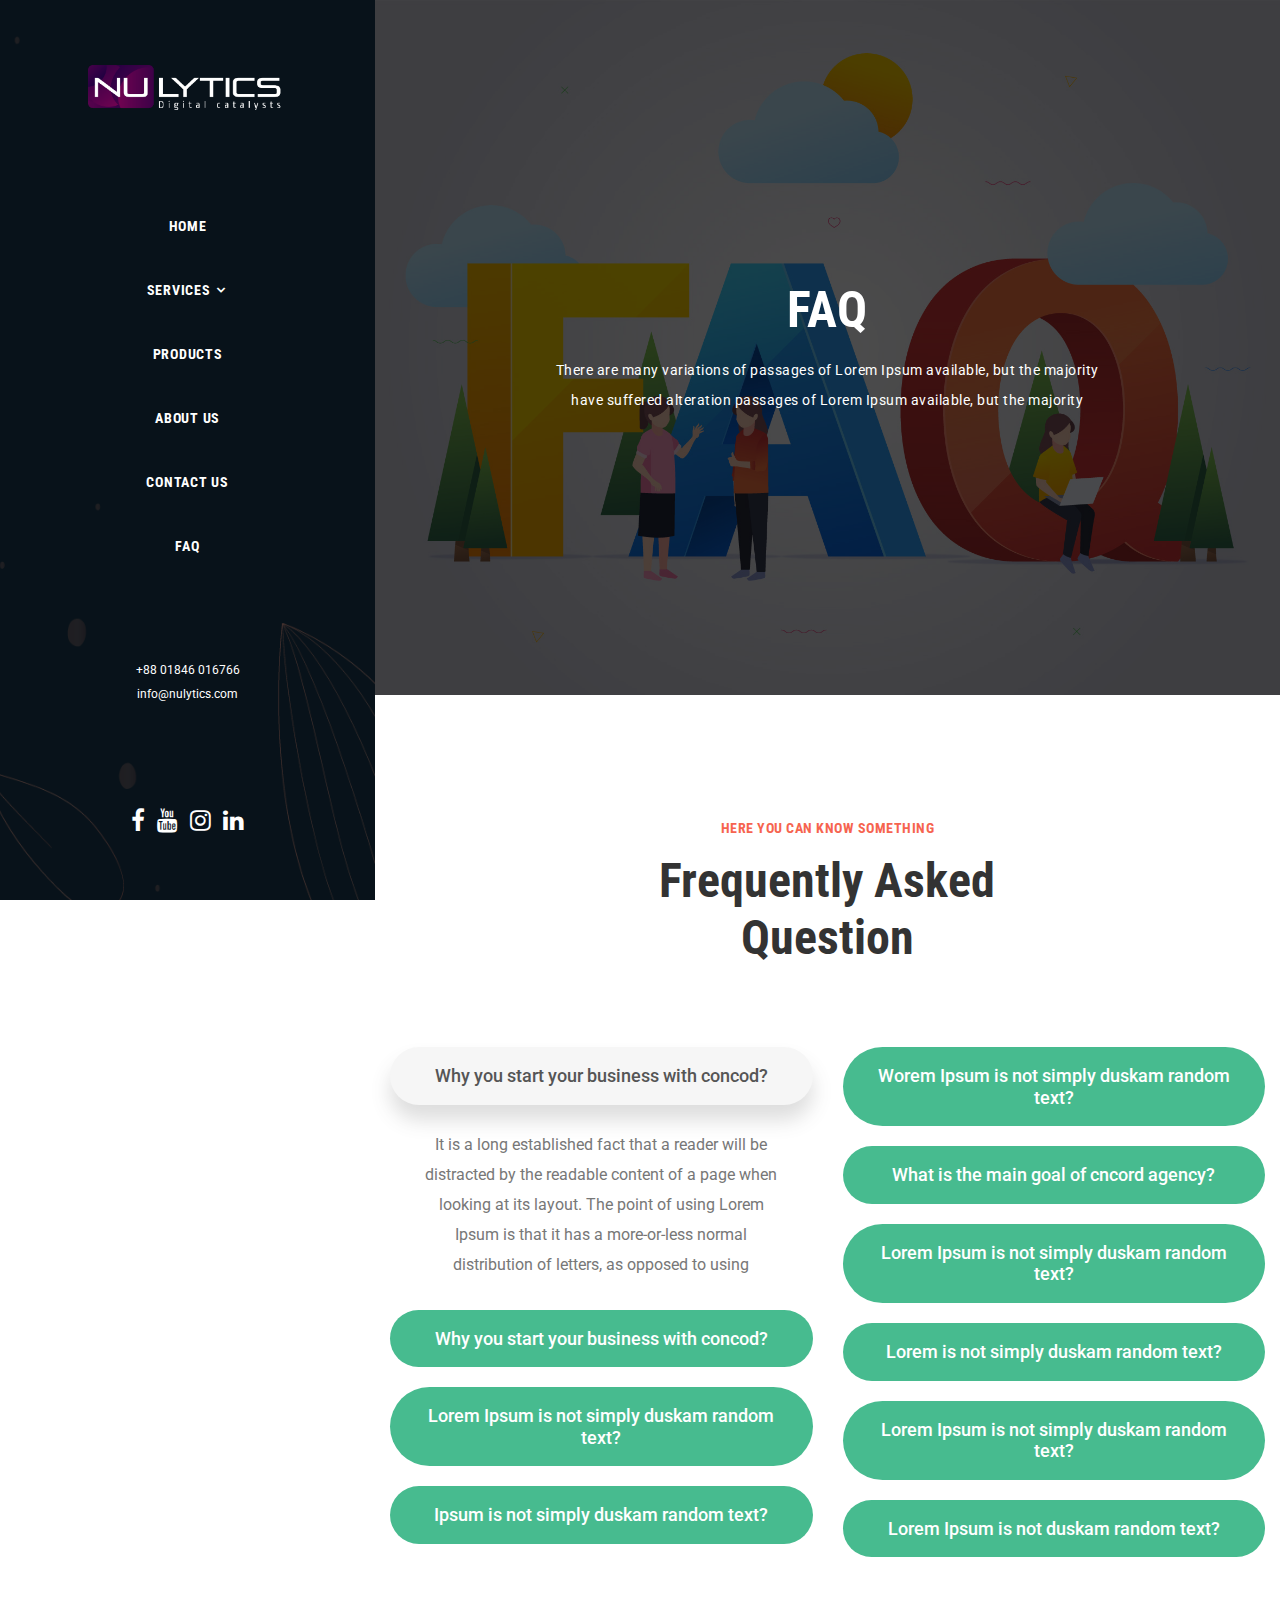
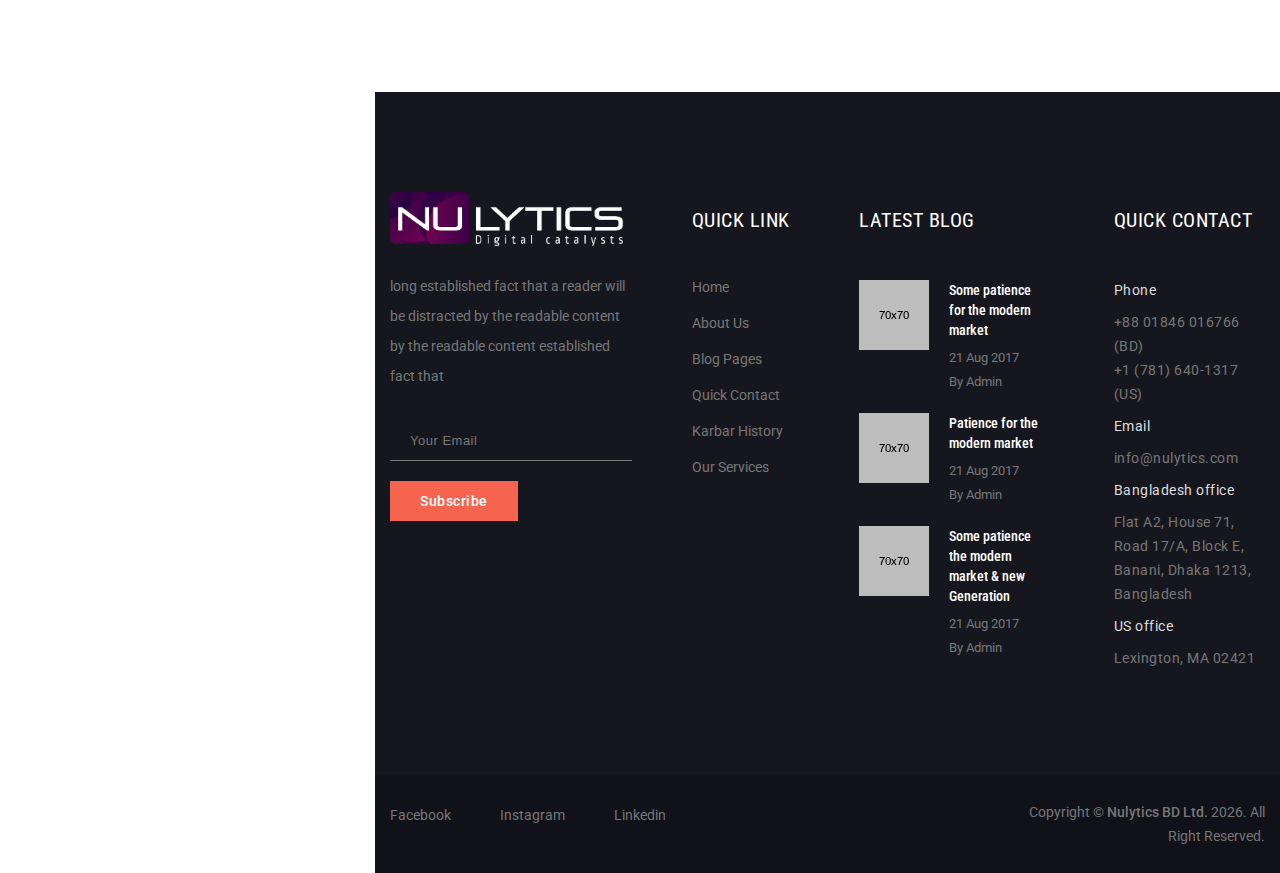
<file: faq.html>
<!doctype html>
<html class="no-js" lang="zxx">

<head>
    <meta charset="utf-8">
    <meta http-equiv="x-ua-compatible" content="ie=edge">
    <title>Nulytics - Digital Marketing, POS System, Web Development, E-commerce</title>
    <meta name="description" content="">
    <meta name="viewport" content="width=device-width, initial-scale=1">

    <!-- Favicons -->
    <link rel="shortcut icon" href="images/nu_logo.ico">
    <link rel="apple-touch-icon" href="images/nu_logo.jpg">

    <!-- Google font (font-family: 'Roboto', sans-serif;) -->
    <link href="https://fonts.googleapis.com/css?family=Roboto:300,400,500,700" rel="stylesheet">
    <!-- Google font (font-family: 'Roboto Condensed', sans-serif;) -->
    <link href="https://fonts.googleapis.com/css?family=Roboto+Condensed:300,400,700" rel="stylesheet">

    <!--Font Awesome-->
    <link rel="stylesheet" href="https://cdnjs.cloudflare.com/ajax/libs/font-awesome/4.7.0/css/font-awesome.min.css">

    <!-- Stylesheets -->
    <link rel="stylesheet" href="css/bootstrap.min.css">
    <link rel="stylesheet" href="css/plugins.css">
    <link rel="stylesheet" href="style.css">

    <!-- Color Variation -->
    <link rel="stylesheet" href="css/color-variations.css">


    <!-- Cusom css -->
    <link rel="stylesheet" href="css/custom.css">

    <!-- Modernizer js -->
    <script src="js/vendor/modernizr-3.5.0.min.js"></script>
</head>

<body>
     
         
     

    <!-- Add your site or application content here -->

     

    <!-- Main wrapper -->
    <div class="wrapper sidemenu-wrapper" id="wrapper">

        <!-- Side Header Triggered -->
        <aside class="header header-sidemenu sticky-header d-none d-lg-block">
            <div class="header-sidemenu-inner">
                <div class="header-sidemenu-inner-inside">
                    <div class="logo">
                        <a href="index.html">
                            <img src="images/logo.png" alt="header logo" style="width: 200px">
                        </a>
                    </div>
                    <nav class="menu">
                        <ul>
                            <li>
                                <a href="index.html">Home</a>
                            </li>
                            <li class="cr-dropdown">
                                <a href="#">Services</a>
                                 <ul>
                                    <li><a href="digital-marketing.html">Digital Marketing</a> </li>
                                    <li><a href="website-development.html">Website Development</a> </li>
                                    <li><a href="ecommerce-solution.html"> E-commerce Solution</a></li>
                                    <li><a href="mobile-apps.html"> Mobile Apps</a></li>
                                    <li><a href="hardware-and-it-support.html">Hardware & IT Support</a> </li>
                                    <li><a href="motion-graphics.html">Motion Graphics</a> </li>
                                </ul>                             
                            </li>
                             <li >
                                <a href="products.html">Products</a>
                            </li>
                            <li>
                                <a href="about-us.html">About us</a>
                            </li>
                            <li>
                                <a href="contact-us.html">Contact us</a>
                            </li>
                            <li>
                                <a href="faq.html">FAQ</a>
                            </li>
                            
                        </ul>
                                                    
                    </nav>
                   
                    <div class="address">
                        <span>
                            <a href="tel:+8801846016766">+88 01846 016766</a>
                        </span>
                        <span>
                            <a href="mailto:info@nulytics.com">info@nulytics.com</a>
                        </span>
                    </div>
                    <div class="social-icons">
                        <ul>
                            <li class="facebook">
                                <a href="#">
                                    <i class="fa fa-facebook"></i>
                                </a>
                            </li>
                            <li class="youtube">
                                <a href="#">
                                    <i class="fa fa-youtube"></i>
                                </a>
                            </li>
                            <li class="instagram">
                                <a href="#">
                                    <i class="fa fa-instagram"></i>
                                </a>
                            </li>
                            <li class="linkedin">
                                <a href="#">
                                    <i class="fa fa-linkedin"></i>
                                </a>
                            </li>
                        </ul>
                    </div>
                </div>
            </div>
        </aside>
        <!--// Side Header Triggered -->
        

        <div class="sidemenu-wrapper-body">

         <!-- Put Body Content Here-->

         <!-- Breacrumb Area -->
        <div class="breadcrumb-area-faq" data-black-overlay="7">
            <div class="container">
                <div class="row">
                    <div class="col-xl-8 offset-xl-2 col-lg-10 offset-lg-1">
                        <div class="cr-breadcrumb text-center">
                            <h1>FAQ</h1>
                            <p>There are many variations of passages of Lorem Ipsum available, but the majority have suffered
                                alteration passages of Lorem Ipsum available, but the majority</p>
                        </div>
                    </div>
                </div>
            </div>
        </div>
        <!--// Breacrumb Area -->

        <!-- Page Content -->
        <main class="page-content">

            <section class="faq-area section-padding-lg bg-white">
                <div class="container">
                    <div class="row">
                        <div class="col-xl-8 offset-xl-2 col-lg-10 offset-lg-1 col-12 offset-0">
                            <div class="section-title text-center">
                                <h6>HERE YOU CAN KNOW SOMETHING</h6>
                                <h2>Frequently Asked Question</h2>
                            </div>
                        </div>
                    </div>
                    <div class="row faq-wrapper">
                        <div class="col-lg-6">
                            <div class="accordion-wrap" id="cr-accordion">

                                <!-- Single Accordion -->
                                <div class="accordion text-center">
                                    <div class="accordion-title" data-toggle="collapse" data-target="#cr-accordion-section-1">
                                        <h5>Why you start your business with concod?</h5>
                                    </div>
                                    <div id="cr-accordion-section-1" class="collapse show" data-parent="#cr-accordion">
                                        <div class="accordion-body">
                                            It is a long established fact that a reader will be distracted by the readable content of a page when looking at its layout.
                                            The point of using Lorem Ipsum is that it has a more-or-less normal distribution
                                            of letters, as opposed to using
                                        </div>
                                    </div>
                                </div>
                                <!--// Single Accordion -->

                                <!-- Single Accordion -->
                                <div class="accordion text-center">
                                    <div class="accordion-title collapsed" data-toggle="collapse" data-target="#cr-accordion-section-2">
                                        <h5>Why you start your business with concod?</h5>
                                    </div>
                                    <div id="cr-accordion-section-2" class="collapse" data-parent="#cr-accordion">
                                        <div class="accordion-body">
                                            It is a long established fact that a reader will be distracted by the readable content of a page when looking at its layout.
                                            The point of using Lorem Ipsum is that it has a more-or-less normal distribution
                                            of letters, as opposed to using
                                        </div>
                                    </div>
                                </div>
                                <!--// Single Accordion -->

                                <!-- Single Accordion -->
                                <div class="accordion text-center">
                                    <div class="accordion-title collapsed" data-toggle="collapse" data-target="#cr-accordion-section-3">
                                        <h5>Lorem Ipsum is not simply duskam random text?</h5>
                                    </div>
                                    <div id="cr-accordion-section-3" class="collapse" data-parent="#cr-accordion">
                                        <div class="accordion-body">
                                            It is a long established fact that a reader will be distracted by the readable content of a page when looking at its layout.
                                            The point of using Lorem Ipsum is that it has a more-or-less normal distribution
                                            of letters, as opposed to using
                                        </div>
                                    </div>
                                </div>
                                <!--// Single Accordion -->

                                <!-- Single Accordion -->
                                <div class="accordion text-center">
                                    <div class="accordion-title collapsed" data-toggle="collapse" data-target="#cr-accordion-section-4">
                                        <h5>Ipsum is not simply duskam random text?</h5>
                                    </div>
                                    <div id="cr-accordion-section-4" class="collapse" data-parent="#cr-accordion">
                                        <div class="accordion-body">
                                            It is a long established fact that a reader will be distracted by the readable content of a page when looking at its layout.
                                            The point of using Lorem Ipsum is that it has a more-or-less normal distribution
                                            of letters, as opposed to using
                                        </div>
                                    </div>
                                </div>
                                <!--// Single Accordion -->

                            </div>
                        </div>
                        <div class="col-lg-6">
                            <div class="accordion-wrap" id="cr-accordion-2">

                                <!-- Single Accordion -->
                                <div class="accordion text-center">
                                    <div class="accordion-title collapsed" data-toggle="collapse" data-target="#cr-accordion-2-section-1">
                                        <h5>Worem Ipsum is not simply duskam random text?</h5>
                                    </div>
                                    <div id="cr-accordion-2-section-1" class="collapse" data-parent="#cr-accordion-2">
                                        <div class="accordion-body">
                                            It is a long established fact that a reader will be distracted by the readable content of a page when looking at its layout.
                                            The point of using Lorem Ipsum is that it has a more-or-less normal distribution
                                            of letters, as opposed to using
                                        </div>
                                    </div>
                                </div>
                                <!--// Single Accordion -->

                                <!-- Single Accordion -->
                                <div class="accordion text-center">
                                    <div class="accordion-title collapsed" data-toggle="collapse" data-target="#cr-accordion-2-section-2">
                                        <h5>What is the main goal of cncord agency?</h5>
                                    </div>
                                    <div id="cr-accordion-2-section-2" class="collapse" data-parent="#cr-accordion-2">
                                        <div class="accordion-body">
                                            It is a long established fact that a reader will be distracted by the readable content of a page when looking at its layout.
                                            The point of using Lorem Ipsum is that it has a more-or-less normal distribution
                                            of letters, as opposed to using
                                        </div>
                                    </div>
                                </div>
                                <!--// Single Accordion -->

                                <!-- Single Accordion -->
                                <div class="accordion text-center">
                                    <div class="accordion-title collapsed" data-toggle="collapse" data-target="#cr-accordion-2-section-3">
                                        <h5>Lorem Ipsum is not simply duskam random text?</h5>
                                    </div>
                                    <div id="cr-accordion-2-section-3" class="collapse" data-parent="#cr-accordion-2">
                                        <div class="accordion-body">
                                            It is a long established fact that a reader will be distracted by the readable content of a page when looking at its layout.
                                            The point of using Lorem Ipsum is that it has a more-or-less normal distribution
                                            of letters, as opposed to using
                                        </div>
                                    </div>
                                </div>
                                <!--// Single Accordion -->

                                <!-- Single Accordion -->
                                <div class="accordion text-center">
                                    <div class="accordion-title collapsed" data-toggle="collapse" data-target="#cr-accordion-2-section-4">
                                        <h5>Lorem is not simply duskam random text?</h5>
                                    </div>
                                    <div id="cr-accordion-2-section-4" class="collapse" data-parent="#cr-accordion-2">
                                        <div class="accordion-body">
                                            It is a long established fact that a reader will be distracted by the readable content of a page when looking at its layout.
                                            The point of using Lorem Ipsum is that it has a more-or-less normal distribution
                                            of letters, as opposed to using
                                        </div>
                                    </div>
                                </div>
                                <!--// Single Accordion -->

                                <!-- Single Accordion -->
                                <div class="accordion text-center">
                                    <div class="accordion-title collapsed" data-toggle="collapse" data-target="#cr-accordion-2-section-5">
                                        <h5>Lorem Ipsum is not simply duskam random text?</h5>
                                    </div>
                                    <div id="cr-accordion-2-section-5" class="collapse" data-parent="#cr-accordion-2">
                                        <div class="accordion-body">
                                            It is a long established fact that a reader will be distracted by the readable content of a page when looking at its layout.
                                            The point of using Lorem Ipsum is that it has a more-or-less normal distribution
                                            of letters, as opposed to using
                                        </div>
                                    </div>
                                </div>
                                <!--// Single Accordion -->

                                <!-- Single Accordion -->
                                <div class="accordion text-center">
                                    <div class="accordion-title collapsed" data-toggle="collapse" data-target="#cr-accordion-2-section-6">
                                        <h5>Lorem Ipsum is not duskam random text?</h5>
                                    </div>
                                    <div id="cr-accordion-2-section-6" class="collapse" data-parent="#cr-accordion-2">
                                        <div class="accordion-body">
                                            It is a long established fact that a reader will be distracted by the readable content of a page when looking at its layout.
                                            The point of using Lorem Ipsum is that it has a more-or-less normal distribution
                                            of letters, as opposed to using
                                        </div>
                                    </div>
                                </div>
                                <!--// Single Accordion -->

                            </div>
                        </div>
                    </div>
                </div>
            </section>

        </main>
        <!--// Page Content -->

         <!-- End of Body Content Here-->
         
         <!-- Footer Area -->
            <footer id="footer" class="footer-area">

                <!-- Footer Top Area -->
                <div class="footer-top-area bg-dark-light section-padding-sm">
                    <div class="container">
                        <div class="footer-widgets widgets">
                            <div class="row">

                                <div class="col-xl-4 col-md-6 col-12">
                                    <!-- Single Widget -->
                                    <div class="single-widget footer-widget-about">
                                        <a href="index.html">
                                            <img src="images/logo.png" alt="footer logo">
                                        </a>
                                        <p>long established fact that a reader will be distracted by the readable content by
                                            the readable content established fact that</p>
                                    </div>
                                    <!--// Single Widget -->

                                    <!-- Single Widget -->
                                    <div class="single-widget widget-newsletter">
                                        <form action="http://devitems.us11.list-manage.com/subscribe/post?u=6bbb9b6f5827bd842d9640c82&id=05d85f18ef" method="post" class="newsletter-widget-form">
                                            <input type="email" placeholder="Your Email">
                                            <button type="submit" class="cr-btn cr-btn-sm">
                                                <span>Subscribe</span>
                                            </button>
                                        </form>
                                    </div>
                                    <!--// Single Widget -->
                                </div>

                                <div class="col-xl-2 col-md-6 col-12">
                                    <!-- Single Widget -->
                                    <div class="single-widget widget-quick-links">
                                        <h5 class="footer-widget-title">QUICK LINK</h5>
                                        <ul>
                                            <li>
                                                <a href="index.html">Home</a>
                                            </li>
                                            <li>
                                                <a href="about-us.html">About Us</a>
                                            </li>
                                            <li>
                                                <a href="blog-fullwidth.html">Blog Pages</a>
                                            </li>
                                            <li>
                                                <a href="contact-us.html">Quick Contact</a>
                                            </li>
                                            <li>
                                                <a href="about-us-2.html">Karbar History</a>
                                            </li>
                                            <li>
                                                <a href="services.html">Our Services</a>
                                            </li>
                                        </ul>
                                    </div>
                                    <!--// Single Widget -->
                                </div>

                                <div class="col-xl-3 col-md-6 col-12">
                                    <!-- Single Widget -->
                                    <div class="single-widget widget-latest-blog">
                                        <h5 class="footer-widget-title">Latest Blog</h5>
                                        <ul>
                                            <li>
                                                <a href="blog-details.html" class="widget-latest-blog-thumb">
                                                    <img src="images/blog/footer-latest-blog/latest-blog-thumb-1.png" alt="footer latest blog">
                                                </a>
                                                <div class="widget-latest-blog-content">
                                                    <h6>
                                                        <a href="blog-details.html">Some patience for the modern market</a>
                                                    </h6>
                                                    <div class="widget-latest-blog-meta">
                                                        <span>21 Aug 2017</span>
                                                        <span>By
                                                            <a href="blog-fullwidth.html">Admin</a>
                                                        </span>
                                                    </div>
                                                </div>
                                            </li>
                                            <li>
                                                <a href="blog-details.html" class="widget-latest-blog-thumb">
                                                    <img src="images/blog/footer-latest-blog/latest-blog-thumb-2.png" alt="footer latest blog">
                                                </a>
                                                <div class="widget-latest-blog-content">
                                                    <h6>
                                                        <a href="blog-details.html">Patience for the modern market</a>
                                                    </h6>
                                                    <div class="widget-latest-blog-meta">
                                                        <span>21 Aug 2017</span>
                                                        <span>By
                                                            <a href="blog-fullwidth.html">Admin</a>
                                                        </span>
                                                    </div>
                                                </div>
                                            </li>
                                            <li>
                                                <a href="blog-details.html" class="widget-latest-blog-thumb">
                                                    <img src="images/blog/footer-latest-blog/latest-blog-thumb-3.png" alt="footer latest blog">
                                                </a>
                                                <div class="widget-latest-blog-content">
                                                    <h6>
                                                        <a href="blog-details.html">Some patience the modern market & new Generation</a>
                                                    </h6>
                                                    <div class="widget-latest-blog-meta">
                                                        <span>21 Aug 2017</span>
                                                        <span>By
                                                            <a href="blog-fullwidth.html">Admin</a>
                                                        </span>
                                                    </div>
                                                </div>
                                            </li>
                                        </ul>
                                    </div>
                                    <!--// Single Widget -->
                                </div>

                                <div class="col-xl-3 col-md-6 col-12">
                                    <!-- Single Widget -->
                                    <div class="single-widget widget-quick-contact">
                                        <h5 class="footer-widget-title">Quick Contact</h5>
                                        <ul>
                                            <li>
                                                <span>Phone</span>
                                                <p>
                                                    <a href="tel:+8801846016766">+88 01846 016766 (BD)</a>
                                                </p>
                                                <p>
                                                    <a href="tel:+17816401317">+1 (781) 640-1317 (US)</a>
                                                </p>                                                
                                            </li>
                                            <li>
                                                <span>Email</span>
                                                <p>
                                                    <a href="mailto:info@nulytics.com">info@nulytics.com</a>
                                                </p>
                                                
                                            </li>
                                            <li>
                                                <span>Bangladesh office</span>
                                                <p>Flat A2, House 71, Road 17/A, Block E, Banani, Dhaka 1213, Bangladesh</p>
                                            </li>
                                            <li>
                                                <span>US office</span>
                                                <p>Lexington, MA 02421</p>
                                            </li>
                                        </ul>
                                    </div>
                                    <!--// Single Widget -->
                                </div>

                            </div>
                        </div>
                    </div>
                </div>
                <!--// Footer Top Area -->

                <!-- Footer Bottom Area -->
                <div class="footer-bottom-area bg-dark">
                    <div class="container">
                        <div class="row">
                            <div class="col-lg-8">
                                <ul class="footer-social">
                                    <li>
                                        <a href="https://www.facebook.com/">Facebook</a>
                                    </li>
                                    <li>
                                        <a href="https://instagram.com/">Instagram</a>
                                    </li>
                                   
                                    <li>
                                        <a href="https://www.linkedin.com/">Linkedin</a>
                                    </li>
                                    
                                </ul>
                            </div>
                            <div class="col-lg-4">

                                <p class="footer-copyright">Copyright &copy;
                                    <a href="https://nulytics.com/">Nulytics BD Ltd.</a> 
                                    <script type="text/javascript">
                                      document.write(new Date().getFullYear());
                                    </script>. 
                                    All Right Reserved.</p>
                            </div>
                        </div>
                    </div>
                </div>
                <!--// Footer Bottom Area -->

            </footer>
            <!-- //Footer Area -->

        </div>

    </div>
    <!-- //Main wrapper -->

    <!-- JS Files -->
    <script src="js/vendor/jquery-3.2.1.min.js"></script>
    <script src="js/popper.min.js"></script>
    <script src="js/bootstrap.min.js"></script>
    <script src="js/plugins.js"></script>
    <script src="js/active.js"></script>
    <script src="js/scripts.js"></script>
</body>

</html>
</file>
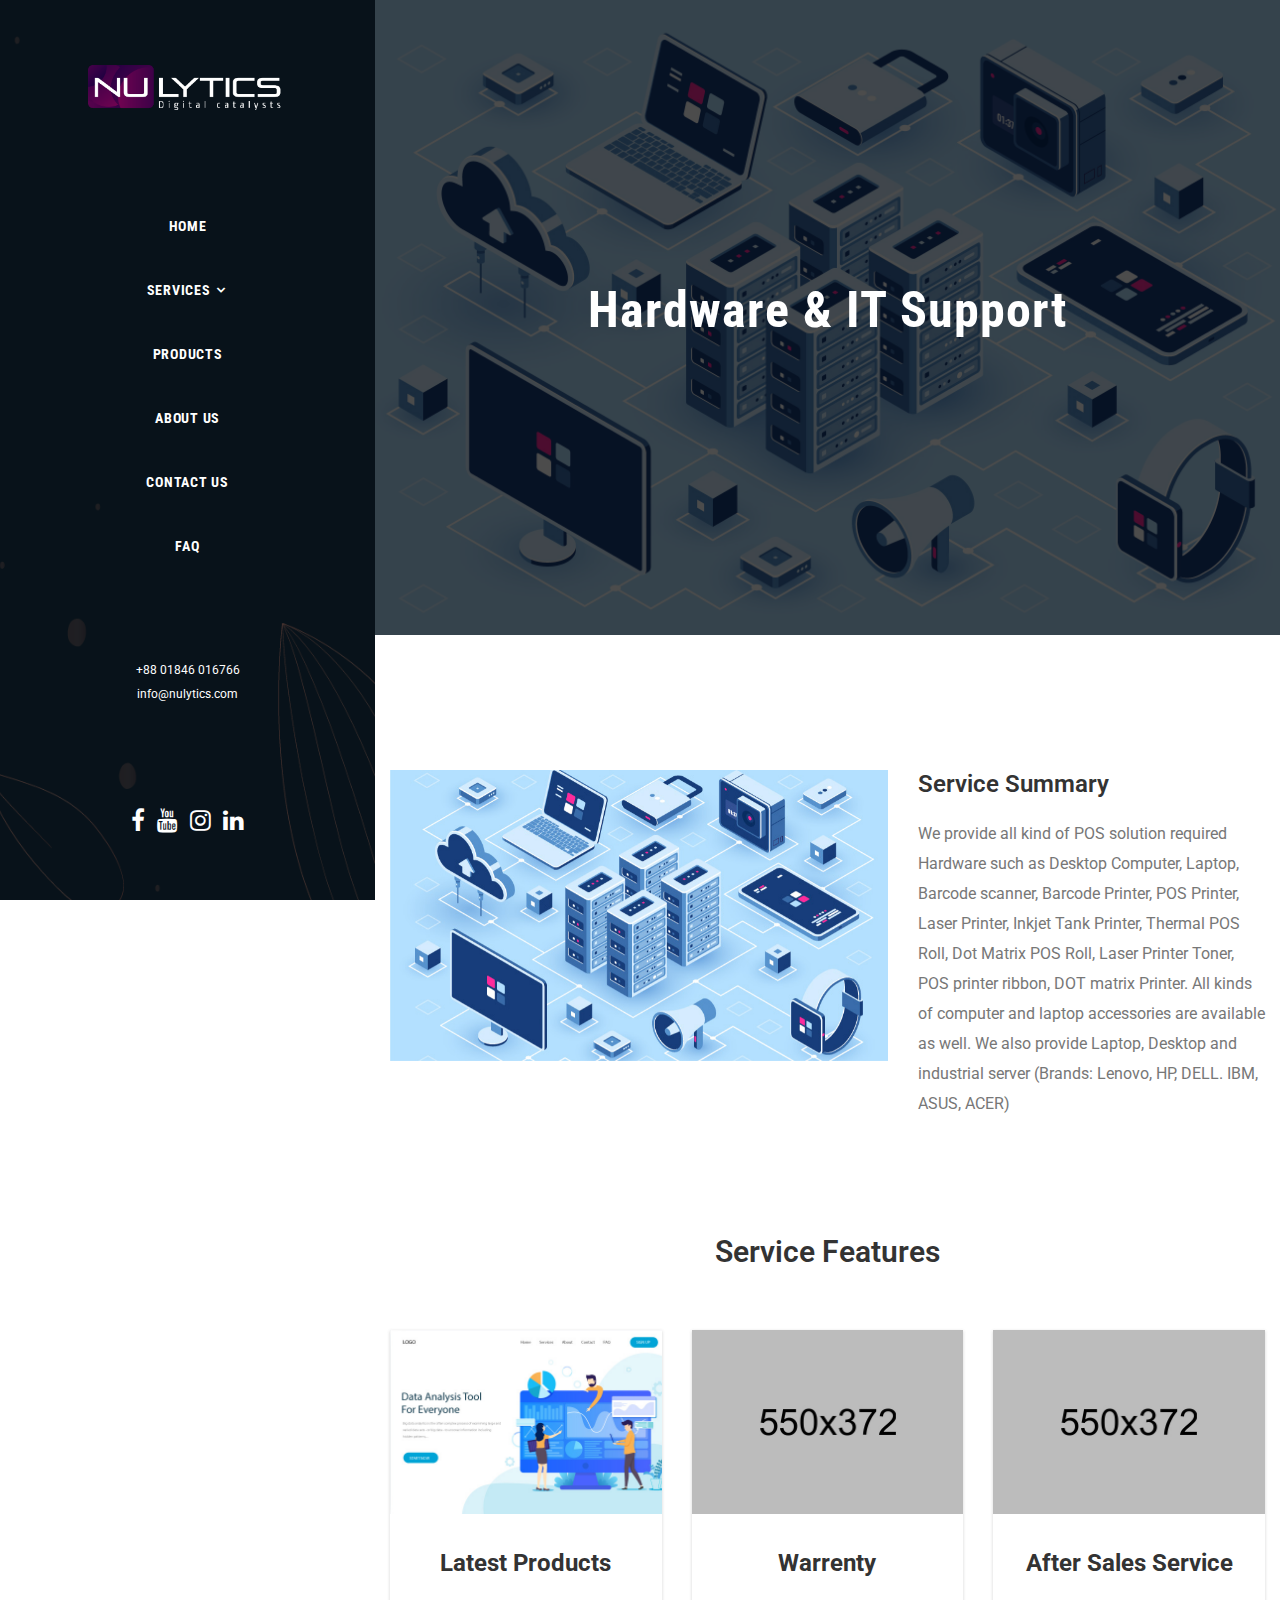
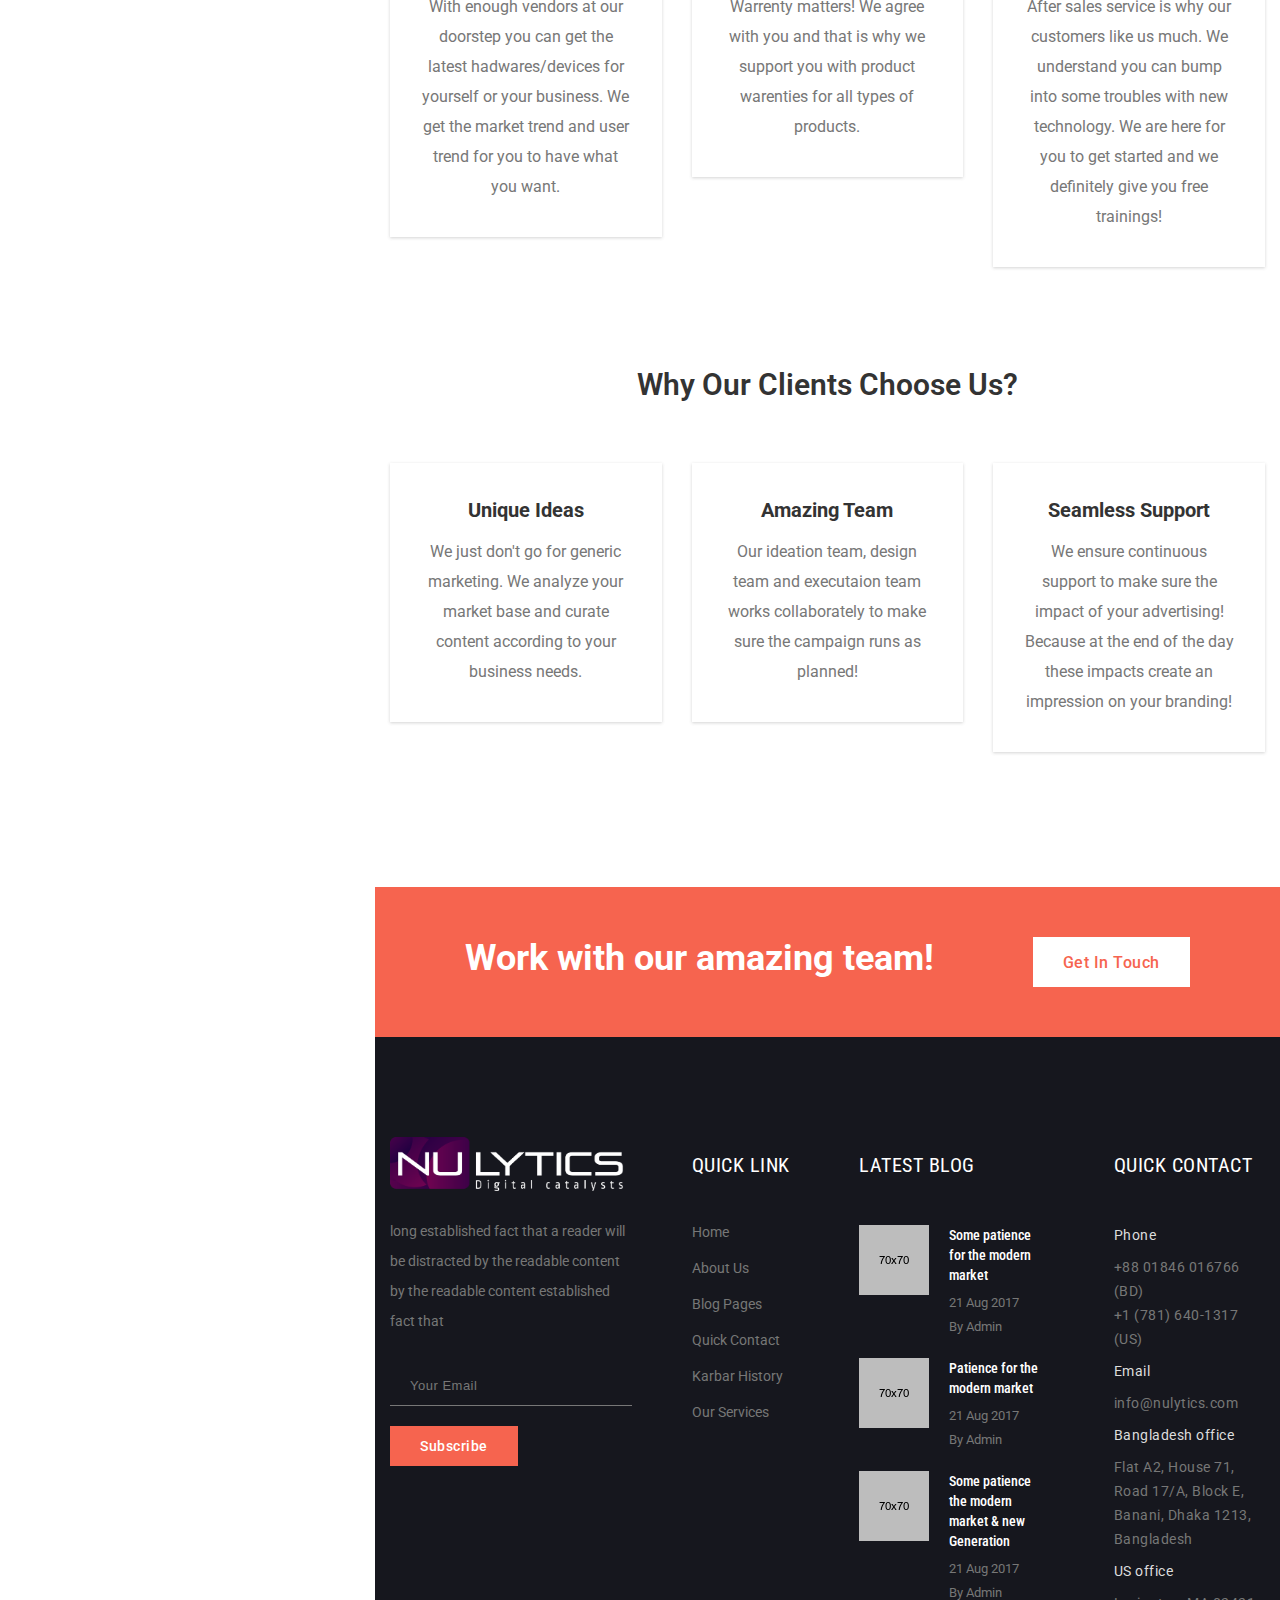
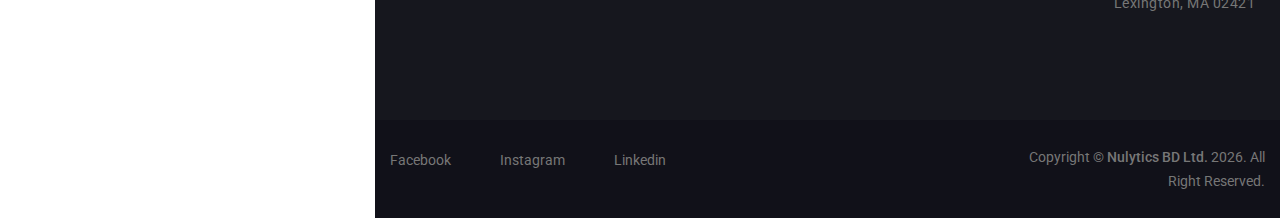
<file: hardware-and-it-support.html>
<!doctype html>
<html class="no-js" lang="zxx">

<head>
    <meta charset="utf-8">
    <meta http-equiv="x-ua-compatible" content="ie=edge">
    <title>Nulytics - Digital Marketing, POS System, Web Development, E-commerce</title>
    <meta name="description" content="">
    <meta name="viewport" content="width=device-width, initial-scale=1">

    <!-- Favicons -->
    <link rel="shortcut icon" href="images/nu_logo.ico">
    <link rel="apple-touch-icon" href="images/nu_logo.jpg">

    <!-- Google font (font-family: 'Roboto', sans-serif;) -->
    <link href="https://fonts.googleapis.com/css?family=Roboto:300,400,500,700" rel="stylesheet">
    <!-- Google font (font-family: 'Roboto Condensed', sans-serif;) -->
    <link href="https://fonts.googleapis.com/css?family=Roboto+Condensed:300,400,700" rel="stylesheet">

    <!--Font Awesome-->
    <link rel="stylesheet" href="https://cdnjs.cloudflare.com/ajax/libs/font-awesome/4.7.0/css/font-awesome.min.css">

    <!-- Stylesheets -->
    <link rel="stylesheet" href="css/bootstrap.min.css">
    <link rel="stylesheet" href="css/plugins.css">
    <link rel="stylesheet" href="style.css">

    <!-- Color Variation -->
    <link rel="stylesheet" href="css/color-variations.css">


    <!-- Cusom css -->
    <link rel="stylesheet" href="css/custom.css">

    <!-- Modernizer js -->
    <script src="js/vendor/modernizr-3.5.0.min.js"></script>
</head>

<body>
     
         
     

    <!-- Add your site or application content here -->

     

    <!-- Main wrapper -->
    <div class="wrapper sidemenu-wrapper" id="wrapper">

        <!-- Side Header Triggered -->
        <aside class="header header-sidemenu sticky-header d-none d-lg-block">
            <div class="header-sidemenu-inner">
                <div class="header-sidemenu-inner-inside">
                    <div class="logo">
                        <a href="index.html">
                            <img src="images/logo.png" alt="header logo" style="width: 200px">
                        </a>
                    </div>
                    <nav class="menu">
                        <ul>
                            <li>
                                <a href="index.html">Home</a>
                            </li>
                            <li class="cr-dropdown">
                                <a href="#">Services</a>
                                 <ul>
                                    <li><a href="digital-marketing.html">Digital Marketing</a> </li>
                                    <li><a href="website-development.html">Website Development</a> </li>
                                    <li><a href="ecommerce-solution.html"> E-commerce Solution</a></li>
                                    <li><a href="mobile-apps.html"> Mobile Apps</a></li>
                                    <li><a href="hardware-and-it-support.html">Hardware & IT Support</a> </li>
                                    <li><a href="motion-graphics.html">Motion Graphics</a> </li>
                                </ul>                             
                            </li>
                             <li >
                                <a href="services.html">Products</a>
                            </li>
                            <li>
                                <a href="about-us.html">About us</a>
                            </li>
                            <li>
                                <a href="contact-us.html">Contact us</a>
                            </li>
                            <li>
                                <a href="faq.html">FAQ</a>
                            </li>
                            
                        </ul>
                                                    
                    </nav>
                   
                    <div class="address">
                        <span>
                            <a href="tel:+8801846016766">+88 01846 016766</a>
                        </span>
                        <span>
                            <a href="mailto:info@nulytics.com">info@nulytics.com</a>
                        </span>
                    </div>
                    <div class="social-icons">
                        <ul>
                            <li class="facebook">
                                <a href="#">
                                    <i class="fa fa-facebook"></i>
                                </a>
                            </li>
                            <li class="youtube">
                                <a href="#">
                                    <i class="fa fa-youtube"></i>
                                </a>
                            </li>
                            <li class="instagram">
                                <a href="#">
                                    <i class="fa fa-instagram"></i>
                                </a>
                            </li>
                            <li class="linkedin">
                                <a href="#">
                                    <i class="fa fa-linkedin"></i>
                                </a>
                            </li>
                        </ul>
                    </div>
                </div>
            </div>
        </aside>
        <!--// Side Header Triggered -->
        

        <div class="sidemenu-wrapper-body">

           
            <!-- Breacrumb Area -->
        <div class="breadcrumb-area-hardware" data-black-overlay="7">
            <div class="container">
                <div class="row">
                    <div class="col-xl-8 offset-xl-2 col-lg-10 offset-lg-1">
                        <div class="cr-breadcrumb text-center">
                            <h1>Hardware & IT Support</h1>                            
                        </div>
                    </div>
                </div>
            </div>
        </div>
        <!--// Breacrumb Area -->


         <!-- Page Content -->
        <main class="page-content">

            <!-- Service Details -->
            <div class="pg-service-area section-padding-lg bg-white">
                <div class="container">
                    <div class="row">
                        <!-- <div class="col-lg-12">
                            <h2 class="pg-service-title">Branding</h2>
                        </div> -->
                        <div class="col-lg-7">
                            <div class="pg-service-thumbs">
                                <img src="images/service/hardware-branding.jpg" alt="service thumb">
                            </div>
                        </div>
                        <div class="col-lg-5">
                            <div class="pg-service-details">
                                <div class="small-title">
                                    <h4>Service Summary</h4>
                                </div>
                                <p>We provide all kind of POS solution required Hardware such as Desktop Computer, Laptop, Barcode scanner, Barcode Printer, POS Printer, Laser Printer, Inkjet Tank Printer, Thermal POS Roll, Dot Matrix POS Roll, Laser Printer Toner, POS printer ribbon, DOT matrix Printer. All kinds of computer and laptop accessories are available as well. We also provide Laptop, Desktop and industrial server (Brands: Lenovo, HP, DELL. IBM, ASUS, ACER)</p>
                                
                            </div>
                           
                        </div>
                    </div>
                </div>

                <div class="container related-services">
                    <div class="row">
                        <div class="col-lg-12">
                            <div class="small-title">
                                <h3 style="text-align: center;">Service Features</h3>
                            </div>
                        </div>
                        <!-- Signle Service -->
                        <div class="col-lg-4 col-md-6 col-12">
                            <div class="service service-style-4 text-center">
                                <div class="service-image">
                                    <img src="images/service/webhome.jpg" alt="Service Thumb">
                                </div>
                                <div class="service-content">
                                    <h4>
                                        <a href="service-details.html">Latest Products</a>
                                    </h4>
                                    <p>With enough vendors at our doorstep you can get the latest hadwares/devices for yourself or your business. We get the market trend and user trend for you to have what you want.</p>
                                </div>
                            </div>
                        </div>
                        <!--// Signle Service -->

                        <!-- Signle Service -->
                        <div class="col-lg-4 col-md-6 col-12">
                            <div class="service service-style-4 text-center">
                                <div class="service-image">
                                    <img src="images/service/service-thumb-2.jpg" alt="Service Thumb">
                                </div>
                                <div class="service-content">
                                    <h4>
                                        <a href="service-details.html">Warrenty</a>
                                    </h4>
                                    <p>Warrenty matters! We agree with you and that is why we support you with product warenties for all types of products.</p>
                                </div>
                            </div>
                        </div>
                        <!--// Signle Service -->

                        <!-- Signle Service -->
                        <div class="col-lg-4 col-md-6 col-12">
                            <div class="service service-style-4 text-center">
                                <div class="service-image">
                                    <img src="images/service/service-thumb-3.jpg" alt="Service Thumb">
                                </div>
                                <div class="service-content">
                                    <h4>
                                        <a href="service-details.html">After Sales Service</a>
                                    </h4>
                                    <p>After sales service is why our customers like us much. We understand you can bump into some troubles with new technology. We are here for you to get started and we definitely give you free trainings!</p>
                                </div>
                            </div>
                        </div>
                        <!--// Signle Service -->
                    </div>
                </div>

                 <div class="container related-services">
                    <div class="row">
                        <div class="col-lg-12">
                            <div class="small-title">
                                <h3 style="text-align: center;">Why Our Clients Choose Us?</h4>
                            </div>
                        </div>
                        <!-- Signle Service -->
                        <div class="col-lg-4 col-md-6 col-12">
                            <div class="service service-style-4 text-center">
                                
                                <div class="service-content">
                                    <h5>
                                        <a href="service-details.html">Unique Ideas</a>
                                    </h5>
                                    <p>We just don't go for generic marketing. We analyze your market base and curate content according to your business needs.</p>
                                </div>
                            </div>
                        </div>
                        <!--// Signle Service -->

                        <!-- Signle Service -->
                        <div class="col-lg-4 col-md-6 col-12">
                            <div class="service service-style-4 text-center">
                                
                                <div class="service-content">
                                    <h5>
                                        <a href="service-details.html">Amazing Team</a>
                                    </h5>
                                    <p>Our ideation team, design team and executaion team works collaborately to make sure the campaign runs as planned!</p>
                                </div>
                            </div>
                        </div>
                        <!--// Signle Service -->

                        <!-- Signle Service -->
                        <div class="col-lg-4 col-md-6 col-12">
                            <div class="service service-style-4 text-center">
                                
                                <div class="service-content">
                                    <h5>
                                        <a href="service-details.html">Seamless Support</a>
                                    </h5>
                                    <p>We ensure continuous support to make sure the impact of your advertising! Because at the end of the day these impacts create an impression on your branding!</p>
                                </div>
                            </div>
                        </div>
                        <!--// Signle Service -->
                    </div>
                </div>

            </div>
            <!--// Service Details -->

             <!-- Call To Action Area -->
            <section class="callto-action-area bg-theme">
                <div class="container">
                    <div class="row">
                        <div class="col-xl-10 offset-xl-1 col-12 offset-0">
                            <div class="callto-action">
                                <div class="callto-action-inner">
                                    <h2>Work with our amazing team!</h2>
                                    <a href="contact-us.html" class="cr-btn cr-btn-white">
                                        <span>Get In Touch</span>
                                    </a>
                                </div>
                            </div>
                        </div>
                    </div>
                </div>
            </section>
            <!--// Call To Action Area -->

        </main>
        <!--// Page Content -->



   <!-- Footer Area -->
            <footer id="footer" class="footer-area">

                <!-- Footer Top Area -->
                <div class="footer-top-area bg-dark-light section-padding-sm">
                    <div class="container">
                        <div class="footer-widgets widgets">
                            <div class="row">

                                <div class="col-xl-4 col-md-6 col-12">
                                    <!-- Single Widget -->
                                    <div class="single-widget footer-widget-about">
                                        <a href="index.html">
                                            <img src="images/logo.png" alt="footer logo">
                                        </a>
                                        <p>long established fact that a reader will be distracted by the readable content by
                                            the readable content established fact that</p>
                                    </div>
                                    <!--// Single Widget -->

                                    <!-- Single Widget -->
                                    <div class="single-widget widget-newsletter">
                                        <form action="http://devitems.us11.list-manage.com/subscribe/post?u=6bbb9b6f5827bd842d9640c82&id=05d85f18ef" method="post" class="newsletter-widget-form">
                                            <input type="email" placeholder="Your Email">
                                            <button type="submit" class="cr-btn cr-btn-sm">
                                                <span>Subscribe</span>
                                            </button>
                                        </form>
                                    </div>
                                    <!--// Single Widget -->
                                </div>

                                <div class="col-xl-2 col-md-6 col-12">
                                    <!-- Single Widget -->
                                    <div class="single-widget widget-quick-links">
                                        <h5 class="footer-widget-title">QUICK LINK</h5>
                                        <ul>
                                            <li>
                                                <a href="index.html">Home</a>
                                            </li>
                                            <li>
                                                <a href="about-us.html">About Us</a>
                                            </li>
                                            <li>
                                                <a href="blog-fullwidth.html">Blog Pages</a>
                                            </li>
                                            <li>
                                                <a href="contact-us.html">Quick Contact</a>
                                            </li>
                                            <li>
                                                <a href="about-us-2.html">Karbar History</a>
                                            </li>
                                            <li>
                                                <a href="services.html">Our Services</a>
                                            </li>
                                        </ul>
                                    </div>
                                    <!--// Single Widget -->
                                </div>

                                <div class="col-xl-3 col-md-6 col-12">
                                    <!-- Single Widget -->
                                    <div class="single-widget widget-latest-blog">
                                        <h5 class="footer-widget-title">Latest Blog</h5>
                                        <ul>
                                            <li>
                                                <a href="blog-details.html" class="widget-latest-blog-thumb">
                                                    <img src="images/blog/footer-latest-blog/latest-blog-thumb-1.png" alt="footer latest blog">
                                                </a>
                                                <div class="widget-latest-blog-content">
                                                    <h6>
                                                        <a href="blog-details.html">Some patience for the modern market</a>
                                                    </h6>
                                                    <div class="widget-latest-blog-meta">
                                                        <span>21 Aug 2017</span>
                                                        <span>By
                                                            <a href="blog-fullwidth.html">Admin</a>
                                                        </span>
                                                    </div>
                                                </div>
                                            </li>
                                            <li>
                                                <a href="blog-details.html" class="widget-latest-blog-thumb">
                                                    <img src="images/blog/footer-latest-blog/latest-blog-thumb-2.png" alt="footer latest blog">
                                                </a>
                                                <div class="widget-latest-blog-content">
                                                    <h6>
                                                        <a href="blog-details.html">Patience for the modern market</a>
                                                    </h6>
                                                    <div class="widget-latest-blog-meta">
                                                        <span>21 Aug 2017</span>
                                                        <span>By
                                                            <a href="blog-fullwidth.html">Admin</a>
                                                        </span>
                                                    </div>
                                                </div>
                                            </li>
                                            <li>
                                                <a href="blog-details.html" class="widget-latest-blog-thumb">
                                                    <img src="images/blog/footer-latest-blog/latest-blog-thumb-3.png" alt="footer latest blog">
                                                </a>
                                                <div class="widget-latest-blog-content">
                                                    <h6>
                                                        <a href="blog-details.html">Some patience the modern market & new Generation</a>
                                                    </h6>
                                                    <div class="widget-latest-blog-meta">
                                                        <span>21 Aug 2017</span>
                                                        <span>By
                                                            <a href="blog-fullwidth.html">Admin</a>
                                                        </span>
                                                    </div>
                                                </div>
                                            </li>
                                        </ul>
                                    </div>
                                    <!--// Single Widget -->
                                </div>

                                <div class="col-xl-3 col-md-6 col-12">
                                    <!-- Single Widget -->
                                    <div class="single-widget widget-quick-contact">
                                        <h5 class="footer-widget-title">Quick Contact</h5>
                                        <ul>
                                            <li>
                                                <span>Phone</span>
                                                <p>
                                                    <a href="tel:+8801846016766">+88 01846 016766 (BD)</a>
                                                </p>
                                                <p>
                                                    <a href="tel:+17816401317">+1 (781) 640-1317 (US)</a>
                                                </p>                                                
                                            </li>
                                            <li>
                                                <span>Email</span>
                                                <p>
                                                    <a href="mailto:info@nulytics.com">info@nulytics.com</a>
                                                </p>
                                                
                                            </li>
                                            <li>
                                                <span>Bangladesh office</span>
                                                <p>Flat A2, House 71, Road 17/A, Block E, Banani, Dhaka 1213, Bangladesh</p>
                                            </li>
                                            <li>
                                                <span>US office</span>
                                                <p>Lexington, MA 02421</p>
                                            </li>
                                        </ul>
                                    </div>
                                    <!--// Single Widget -->
                                </div>

                            </div>
                        </div>
                    </div>
                </div>
                <!--// Footer Top Area -->

                <!-- Footer Bottom Area -->
                <div class="footer-bottom-area bg-dark">
                    <div class="container">
                        <div class="row">
                            <div class="col-lg-8">
                                <ul class="footer-social">
                                    <li>
                                        <a href="https://www.facebook.com/">Facebook</a>
                                    </li>
                                    <li>
                                        <a href="https://instagram.com/">Instagram</a>
                                    </li>
                                   
                                    <li>
                                        <a href="https://www.linkedin.com/">Linkedin</a>
                                    </li>
                                    
                                </ul>
                            </div>
                            <div class="col-lg-4">

                                <p class="footer-copyright">Copyright &copy;
                                    <a href="https://nulytics.com/">Nulytics BD Ltd.</a> 
                                    <script type="text/javascript">
                                      document.write(new Date().getFullYear());
                                    </script>. 
                                    All Right Reserved.</p>
                            </div>
                        </div>
                    </div>
                </div>
                <!--// Footer Bottom Area -->

            </footer>
            <!-- //Footer Area -->

        </div>

    </div>
    <!-- //Main wrapper -->

    <!-- JS Files -->
    <script src="js/vendor/jquery-3.2.1.min.js"></script>
    <script src="js/popper.min.js"></script>
    <script src="js/bootstrap.min.js"></script>
    <script src="js/plugins.js"></script>
    <script src="js/active.js"></script>
    <script src="js/scripts.js"></script>
</body>

</html>
</file>
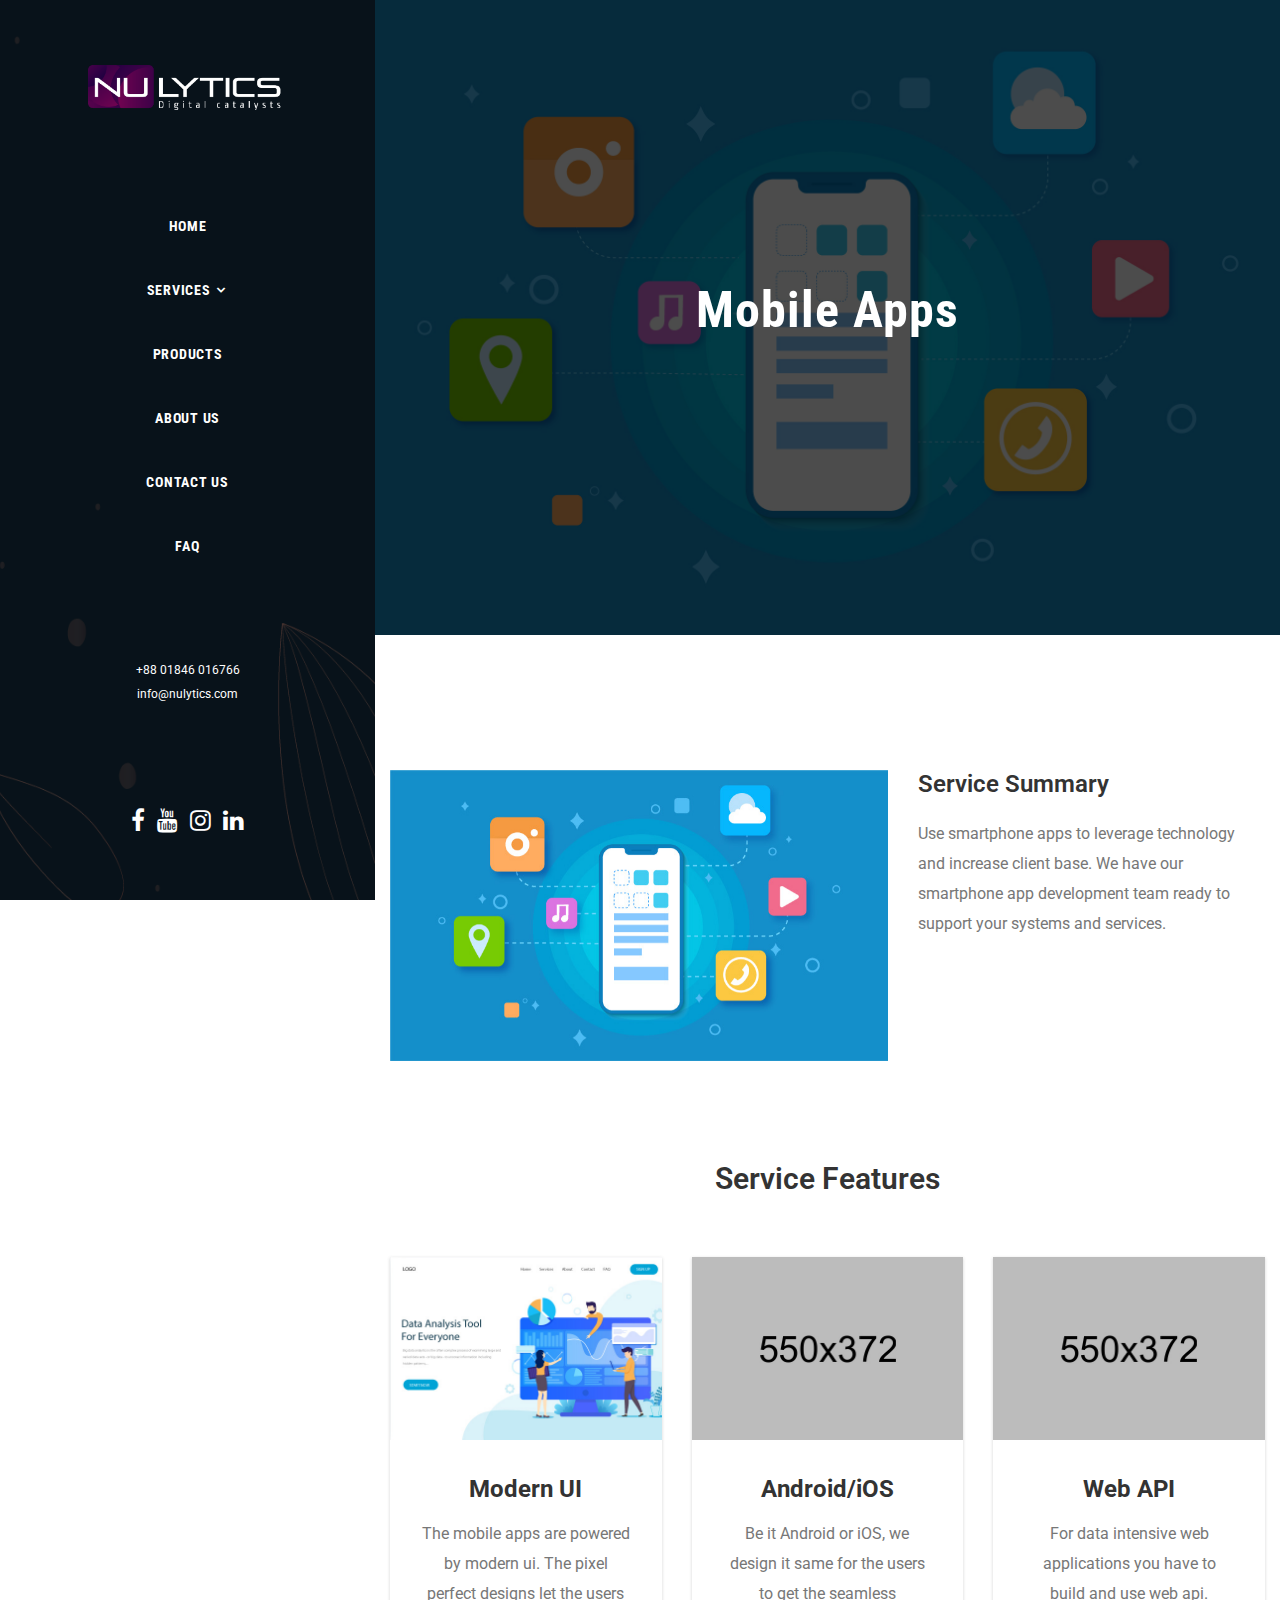
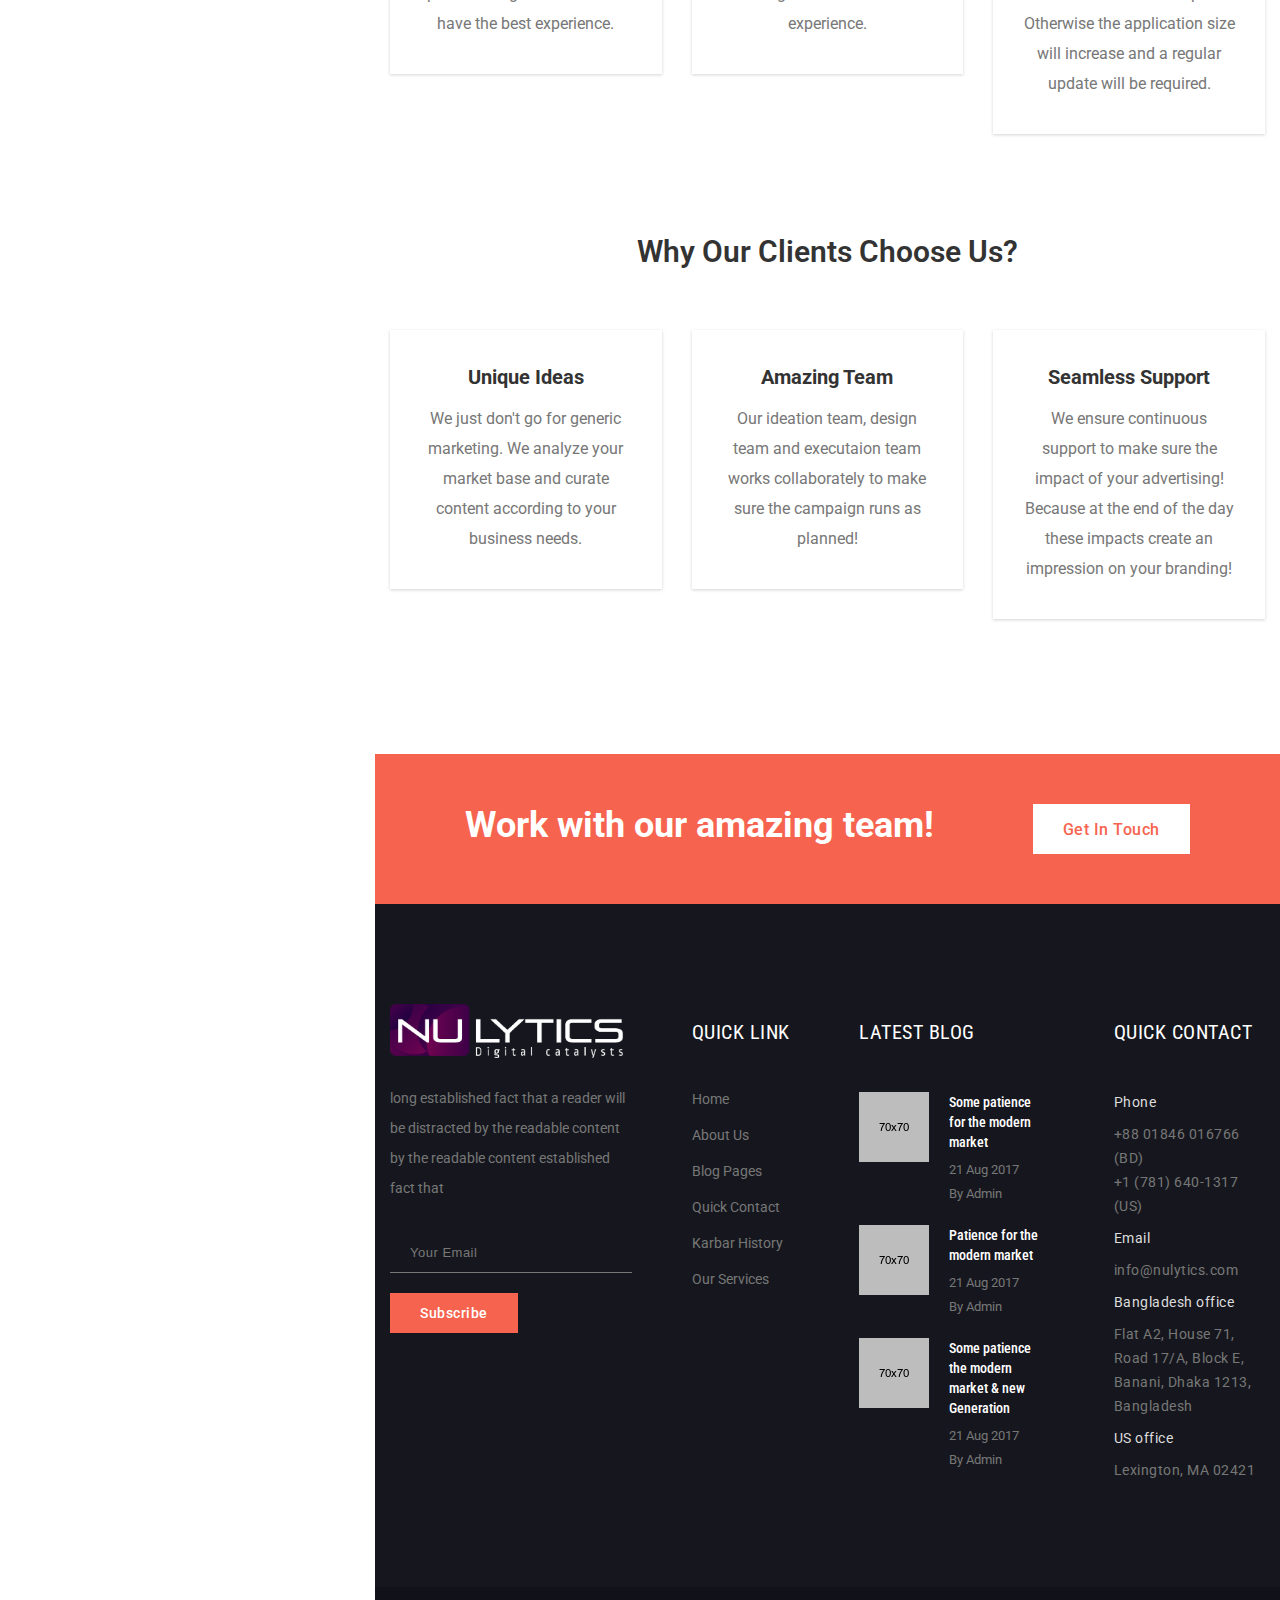
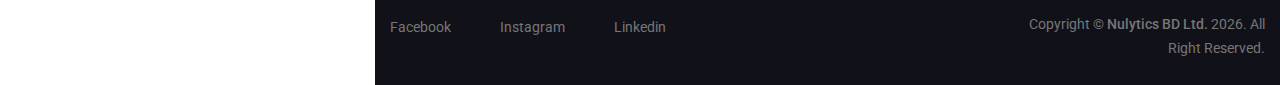
<file: mobile-apps.html>
<!doctype html>
<html class="no-js" lang="zxx">

<head>
    <meta charset="utf-8">
    <meta http-equiv="x-ua-compatible" content="ie=edge">
    <title>Nulytics - Digital Marketing, POS System, Web Development, E-commerce</title>
    <meta name="description" content="">
    <meta name="viewport" content="width=device-width, initial-scale=1">

    <!-- Favicons -->
    <link rel="shortcut icon" href="images/nu_logo.ico">
    <link rel="apple-touch-icon" href="images/nu_logo.jpg">

    <!-- Google font (font-family: 'Roboto', sans-serif;) -->
    <link href="https://fonts.googleapis.com/css?family=Roboto:300,400,500,700" rel="stylesheet">
    <!-- Google font (font-family: 'Roboto Condensed', sans-serif;) -->
    <link href="https://fonts.googleapis.com/css?family=Roboto+Condensed:300,400,700" rel="stylesheet">

    <!--Font Awesome-->
    <link rel="stylesheet" href="https://cdnjs.cloudflare.com/ajax/libs/font-awesome/4.7.0/css/font-awesome.min.css">

    <!-- Stylesheets -->
    <link rel="stylesheet" href="css/bootstrap.min.css">
    <link rel="stylesheet" href="css/plugins.css">
    <link rel="stylesheet" href="style.css">

    <!-- Color Variation -->
    <link rel="stylesheet" href="css/color-variations.css">


    <!-- Cusom css -->
    <link rel="stylesheet" href="css/custom.css">

    <!-- Modernizer js -->
    <script src="js/vendor/modernizr-3.5.0.min.js"></script>
</head>

<body>
     
         
     

    <!-- Add your site or application content here -->

     

    <!-- Main wrapper -->
    <div class="wrapper sidemenu-wrapper" id="wrapper">

        <!-- Side Header Triggered -->
        <aside class="header header-sidemenu sticky-header d-none d-lg-block">
            <div class="header-sidemenu-inner">
                <div class="header-sidemenu-inner-inside">
                    <div class="logo">
                        <a href="index.html">
                            <img src="images/logo.png" alt="header logo" style="width: 200px">
                        </a>
                    </div>
                    <nav class="menu">
                        <ul>
                            <li>
                                <a href="index.html">Home</a>
                            </li>
                            <li class="cr-dropdown">
                                <a href="#">Services</a>
                                 <ul>
                                    <li><a href="digital-marketing.html">Digital Marketing</a> </li>
                                    <li><a href="website-development.html">Website Development</a> </li>
                                    <li><a href="ecommerce-solution.html"> E-commerce Solution</a></li>
                                    <li><a href="mobile-apps.html"> Mobile Apps</a></li>
                                    <li><a href="hardware-and-it-support.html">Hardware & IT Support</a> </li>
                                    <li><a href="motion-graphics.html">Motion Graphics</a> </li>
                                </ul>                             
                            </li>
                             <li >
                                <a href="services.html">Products</a>
                            </li>
                            <li>
                                <a href="about-us.html">About us</a>
                            </li>
                            <li>
                                <a href="contact-us.html">Contact us</a>
                            </li>
                            <li>
                                <a href="faq.html">FAQ</a>
                            </li>
                            
                        </ul>
                                                    
                    </nav>
                   
                    <div class="address">
                        <span>
                            <a href="tel:+8801846016766">+88 01846 016766</a>
                        </span>
                        <span>
                            <a href="mailto:info@nulytics.com">info@nulytics.com</a>
                        </span>
                    </div>
                    <div class="social-icons">
                        <ul>
                            <li class="facebook">
                                <a href="#">
                                    <i class="fa fa-facebook"></i>
                                </a>
                            </li>
                            <li class="youtube">
                                <a href="#">
                                    <i class="fa fa-youtube"></i>
                                </a>
                            </li>
                            <li class="instagram">
                                <a href="#">
                                    <i class="fa fa-instagram"></i>
                                </a>
                            </li>
                            <li class="linkedin">
                                <a href="#">
                                    <i class="fa fa-linkedin"></i>
                                </a>
                            </li>
                        </ul>
                    </div>
                </div>
            </div>
        </aside>
        <!--// Side Header Triggered -->
        

        <div class="sidemenu-wrapper-body">

           
            <!-- Breacrumb Area -->
        <div class="breadcrumb-area-apps" data-black-overlay="7">
            <div class="container">
                <div class="row">
                    <div class="col-xl-8 offset-xl-2 col-lg-10 offset-lg-1">
                        <div class="cr-breadcrumb text-center">
                            <h1>Mobile Apps</h1>                            
                        </div>
                    </div>
                </div>
            </div>
        </div>
        <!--// Breacrumb Area -->


        
        <!-- Page Content -->
        <main class="page-content">

            <!-- Service Details -->
            <div class="pg-service-area section-padding-lg bg-white">
                <div class="container">
                    <div class="row">
                        <!-- <div class="col-lg-12">
                            <h2 class="pg-service-title">Branding</h2>
                        </div> -->
                        <div class="col-lg-7">
                            <div class="pg-service-thumbs">
                                <img src="images/service/mobileapps-branding.jpg" alt="service thumb">
                            </div>
                        </div>
                        <div class="col-lg-5">
                            <div class="pg-service-details">
                                <div class="small-title">
                                    <h4>Service Summary</h4>
                                </div>
                                <p>Use smartphone apps to leverage technology and increase client base. We have our smartphone app development team ready to support your systems and services.</p>
                                
                            </div>
                           
                        </div>
                    </div>
                </div>

                <div class="container related-services">
                    <div class="row">
                        <div class="col-lg-12">
                            <div class="small-title">
                                <h3 style="text-align: center;">Service Features</h3>
                            </div>
                        </div>
                        <!-- Signle Service -->
                        <div class="col-lg-4 col-md-6 col-12">
                            <div class="service service-style-4 text-center">
                                <div class="service-image">
                                    <img src="images/service/webhome.jpg" alt="Service Thumb">
                                </div>
                                <div class="service-content">
                                    <h4>
                                        <a href="service-details.html">Modern UI</a>
                                    </h4>
                                    <p>The mobile apps are powered by modern ui. The pixel perfect designs let the users have the best experience.</p>
                                </div>
                            </div>
                        </div>
                        <!--// Signle Service -->

                        <!-- Signle Service -->
                        <div class="col-lg-4 col-md-6 col-12">
                            <div class="service service-style-4 text-center">
                                <div class="service-image">
                                    <img src="images/service/service-thumb-2.jpg" alt="Service Thumb">
                                </div>
                                <div class="service-content">
                                    <h4>
                                        <a href="service-details.html">Android/iOS</a>
                                    </h4>
                                    <p>Be it Android or iOS, we design it same for the users to get the seamless experience.</p>
                                </div>
                            </div>
                        </div>
                        <!--// Signle Service -->

                        <!-- Signle Service -->
                        <div class="col-lg-4 col-md-6 col-12">
                            <div class="service service-style-4 text-center">
                                <div class="service-image">
                                    <img src="images/service/service-thumb-3.jpg" alt="Service Thumb">
                                </div>
                                <div class="service-content">
                                    <h4>
                                        <a href="service-details.html">Web API</a>
                                    </h4>
                                    <p>For data intensive web applications you have to build and use web api. Otherwise the application size will increase and a regular update will be required.</p>
                                </div>
                            </div>
                        </div>
                        <!--// Signle Service -->
                    </div>
                </div>

                 <div class="container related-services">
                    <div class="row">
                        <div class="col-lg-12">
                            <div class="small-title">
                                <h3 style="text-align: center;">Why Our Clients Choose Us?</h4>
                            </div>
                        </div>
                        <!-- Signle Service -->
                        <div class="col-lg-4 col-md-6 col-12">
                            <div class="service service-style-4 text-center">
                                
                                <div class="service-content">
                                    <h5>
                                        <a href="service-details.html">Unique Ideas</a>
                                    </h5>
                                    <p>We just don't go for generic marketing. We analyze your market base and curate content according to your business needs.</p>
                                </div>
                            </div>
                        </div>
                        <!--// Signle Service -->

                        <!-- Signle Service -->
                        <div class="col-lg-4 col-md-6 col-12">
                            <div class="service service-style-4 text-center">
                                
                                <div class="service-content">
                                    <h5>
                                        <a href="service-details.html">Amazing Team</a>
                                    </h5>
                                    <p>Our ideation team, design team and executaion team works collaborately to make sure the campaign runs as planned!</p>
                                </div>
                            </div>
                        </div>
                        <!--// Signle Service -->

                        <!-- Signle Service -->
                        <div class="col-lg-4 col-md-6 col-12">
                            <div class="service service-style-4 text-center">
                                
                                <div class="service-content">
                                    <h5>
                                        <a href="service-details.html">Seamless Support</a>
                                    </h5>
                                    <p>We ensure continuous support to make sure the impact of your advertising! Because at the end of the day these impacts create an impression on your branding!</p>
                                </div>
                            </div>
                        </div>
                        <!--// Signle Service -->
                    </div>
                </div>

            </div>
            <!--// Service Details -->

             <!-- Call To Action Area -->
            <section class="callto-action-area bg-theme">
                <div class="container">
                    <div class="row">
                        <div class="col-xl-10 offset-xl-1 col-12 offset-0">
                            <div class="callto-action">
                                <div class="callto-action-inner">
                                    <h2>Work with our amazing team!</h2>
                                    <a href="contact-us.html" class="cr-btn cr-btn-white">
                                        <span>Get In Touch</span>
                                    </a>
                                </div>
                            </div>
                        </div>
                    </div>
                </div>
            </section>
            <!--// Call To Action Area -->

        </main>
        <!--// Page Content -->



   <!-- Footer Area -->
            <footer id="footer" class="footer-area">

                <!-- Footer Top Area -->
                <div class="footer-top-area bg-dark-light section-padding-sm">
                    <div class="container">
                        <div class="footer-widgets widgets">
                            <div class="row">

                                <div class="col-xl-4 col-md-6 col-12">
                                    <!-- Single Widget -->
                                    <div class="single-widget footer-widget-about">
                                        <a href="index.html">
                                            <img src="images/logo.png" alt="footer logo">
                                        </a>
                                        <p>long established fact that a reader will be distracted by the readable content by
                                            the readable content established fact that</p>
                                    </div>
                                    <!--// Single Widget -->

                                    <!-- Single Widget -->
                                    <div class="single-widget widget-newsletter">
                                        <form action="http://devitems.us11.list-manage.com/subscribe/post?u=6bbb9b6f5827bd842d9640c82&id=05d85f18ef" method="post" class="newsletter-widget-form">
                                            <input type="email" placeholder="Your Email">
                                            <button type="submit" class="cr-btn cr-btn-sm">
                                                <span>Subscribe</span>
                                            </button>
                                        </form>
                                    </div>
                                    <!--// Single Widget -->
                                </div>

                                <div class="col-xl-2 col-md-6 col-12">
                                    <!-- Single Widget -->
                                    <div class="single-widget widget-quick-links">
                                        <h5 class="footer-widget-title">QUICK LINK</h5>
                                        <ul>
                                            <li>
                                                <a href="index.html">Home</a>
                                            </li>
                                            <li>
                                                <a href="about-us.html">About Us</a>
                                            </li>
                                            <li>
                                                <a href="blog-fullwidth.html">Blog Pages</a>
                                            </li>
                                            <li>
                                                <a href="contact-us.html">Quick Contact</a>
                                            </li>
                                            <li>
                                                <a href="about-us-2.html">Karbar History</a>
                                            </li>
                                            <li>
                                                <a href="services.html">Our Services</a>
                                            </li>
                                        </ul>
                                    </div>
                                    <!--// Single Widget -->
                                </div>

                                <div class="col-xl-3 col-md-6 col-12">
                                    <!-- Single Widget -->
                                    <div class="single-widget widget-latest-blog">
                                        <h5 class="footer-widget-title">Latest Blog</h5>
                                        <ul>
                                            <li>
                                                <a href="blog-details.html" class="widget-latest-blog-thumb">
                                                    <img src="images/blog/footer-latest-blog/latest-blog-thumb-1.png" alt="footer latest blog">
                                                </a>
                                                <div class="widget-latest-blog-content">
                                                    <h6>
                                                        <a href="blog-details.html">Some patience for the modern market</a>
                                                    </h6>
                                                    <div class="widget-latest-blog-meta">
                                                        <span>21 Aug 2017</span>
                                                        <span>By
                                                            <a href="blog-fullwidth.html">Admin</a>
                                                        </span>
                                                    </div>
                                                </div>
                                            </li>
                                            <li>
                                                <a href="blog-details.html" class="widget-latest-blog-thumb">
                                                    <img src="images/blog/footer-latest-blog/latest-blog-thumb-2.png" alt="footer latest blog">
                                                </a>
                                                <div class="widget-latest-blog-content">
                                                    <h6>
                                                        <a href="blog-details.html">Patience for the modern market</a>
                                                    </h6>
                                                    <div class="widget-latest-blog-meta">
                                                        <span>21 Aug 2017</span>
                                                        <span>By
                                                            <a href="blog-fullwidth.html">Admin</a>
                                                        </span>
                                                    </div>
                                                </div>
                                            </li>
                                            <li>
                                                <a href="blog-details.html" class="widget-latest-blog-thumb">
                                                    <img src="images/blog/footer-latest-blog/latest-blog-thumb-3.png" alt="footer latest blog">
                                                </a>
                                                <div class="widget-latest-blog-content">
                                                    <h6>
                                                        <a href="blog-details.html">Some patience the modern market & new Generation</a>
                                                    </h6>
                                                    <div class="widget-latest-blog-meta">
                                                        <span>21 Aug 2017</span>
                                                        <span>By
                                                            <a href="blog-fullwidth.html">Admin</a>
                                                        </span>
                                                    </div>
                                                </div>
                                            </li>
                                        </ul>
                                    </div>
                                    <!--// Single Widget -->
                                </div>

                                <div class="col-xl-3 col-md-6 col-12">
                                    <!-- Single Widget -->
                                    <div class="single-widget widget-quick-contact">
                                        <h5 class="footer-widget-title">Quick Contact</h5>
                                        <ul>
                                            <li>
                                                <span>Phone</span>
                                                <p>
                                                    <a href="tel:+8801846016766">+88 01846 016766 (BD)</a>
                                                </p>
                                                <p>
                                                    <a href="tel:+17816401317">+1 (781) 640-1317 (US)</a>
                                                </p>                                                
                                            </li>
                                            <li>
                                                <span>Email</span>
                                                <p>
                                                    <a href="mailto:info@nulytics.com">info@nulytics.com</a>
                                                </p>
                                                
                                            </li>
                                            <li>
                                                <span>Bangladesh office</span>
                                                <p>Flat A2, House 71, Road 17/A, Block E, Banani, Dhaka 1213, Bangladesh</p>
                                            </li>
                                            <li>
                                                <span>US office</span>
                                                <p>Lexington, MA 02421</p>
                                            </li>
                                        </ul>
                                    </div>
                                    <!--// Single Widget -->
                                </div>

                            </div>
                        </div>
                    </div>
                </div>
                <!--// Footer Top Area -->

                <!-- Footer Bottom Area -->
                <div class="footer-bottom-area bg-dark">
                    <div class="container">
                        <div class="row">
                            <div class="col-lg-8">
                                <ul class="footer-social">
                                    <li>
                                        <a href="https://www.facebook.com/">Facebook</a>
                                    </li>
                                    <li>
                                        <a href="https://instagram.com/">Instagram</a>
                                    </li>
                                   
                                    <li>
                                        <a href="https://www.linkedin.com/">Linkedin</a>
                                    </li>
                                    
                                </ul>
                            </div>
                            <div class="col-lg-4">

                                <p class="footer-copyright">Copyright &copy;
                                    <a href="https://nulytics.com/">Nulytics BD Ltd.</a> 
                                    <script type="text/javascript">
                                      document.write(new Date().getFullYear());
                                    </script>. 
                                    All Right Reserved.</p>
                            </div>
                        </div>
                    </div>
                </div>
                <!--// Footer Bottom Area -->

            </footer>
            <!-- //Footer Area -->

        </div>

    </div>
    <!-- //Main wrapper -->

    <!-- JS Files -->
    <script src="js/vendor/jquery-3.2.1.min.js"></script>
    <script src="js/popper.min.js"></script>
    <script src="js/bootstrap.min.js"></script>
    <script src="js/plugins.js"></script>
    <script src="js/active.js"></script>
    <script src="js/scripts.js"></script>
</body>

</html>
</file>
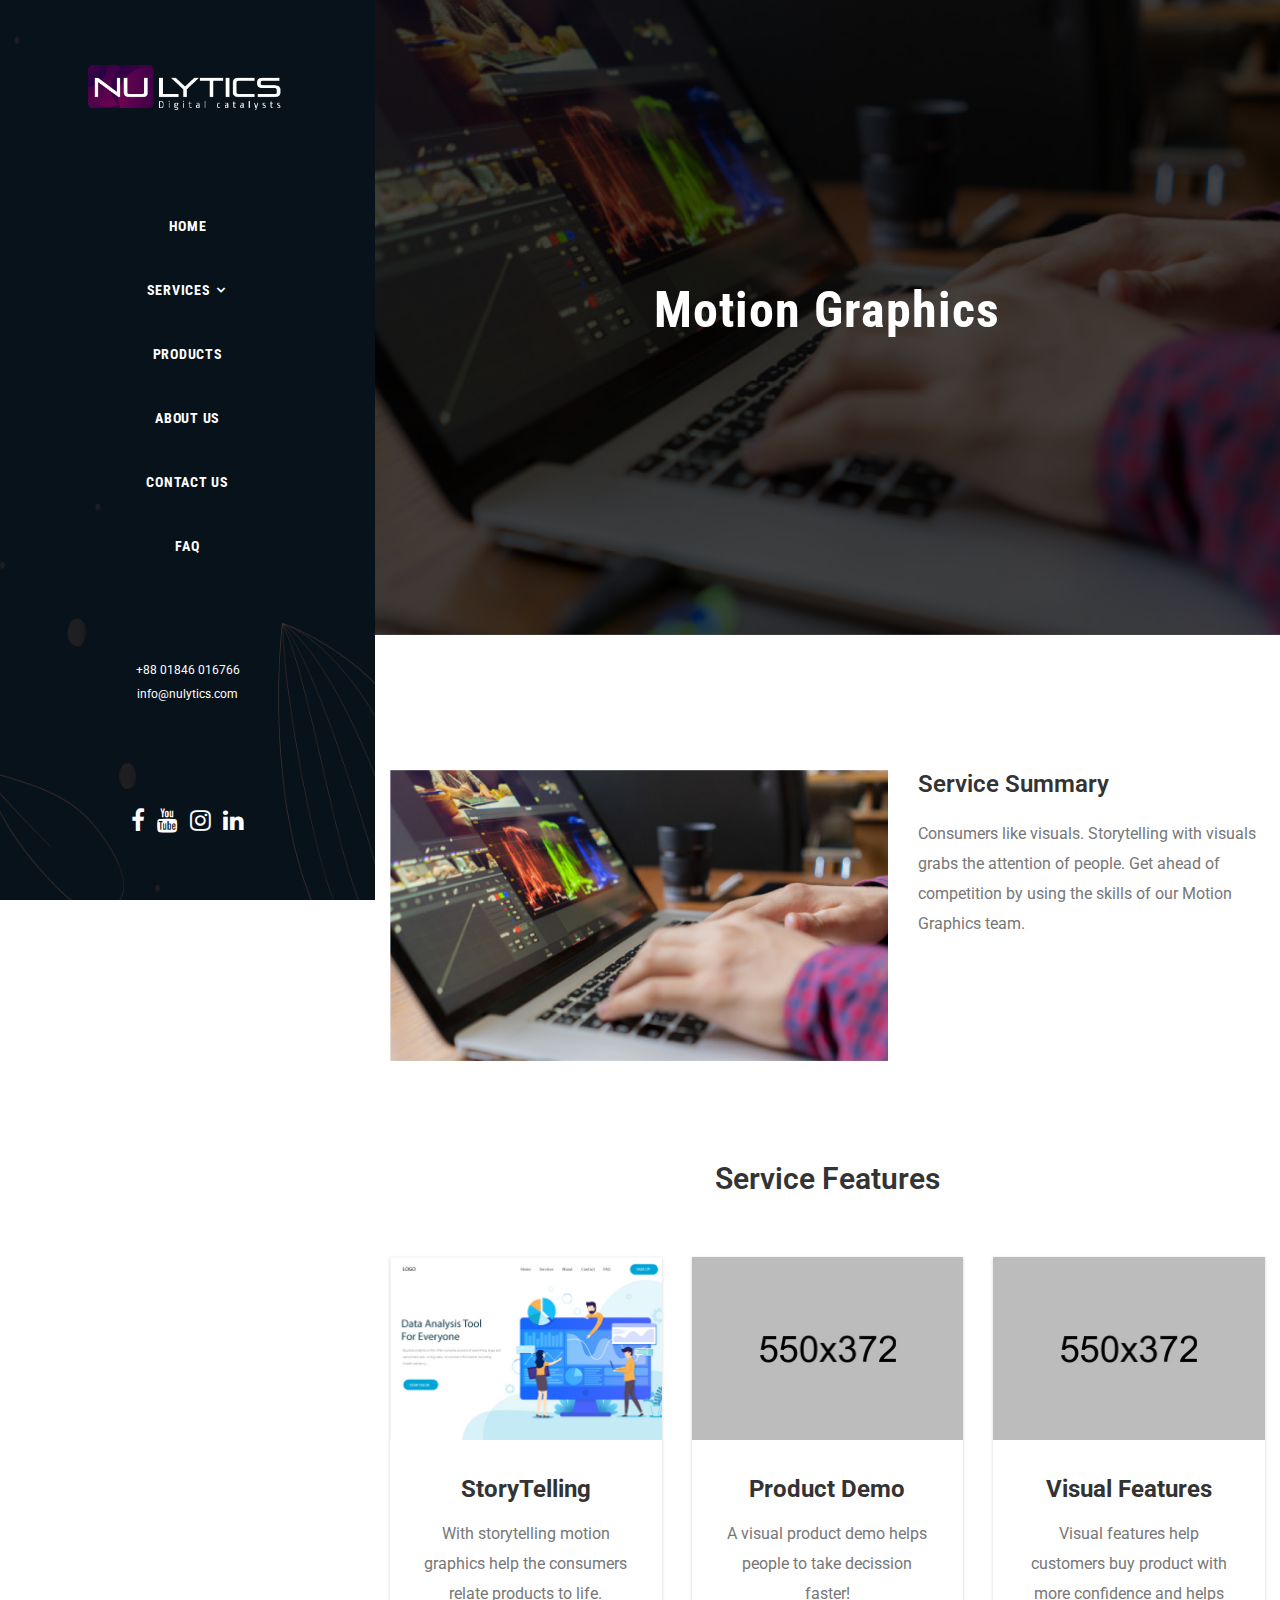
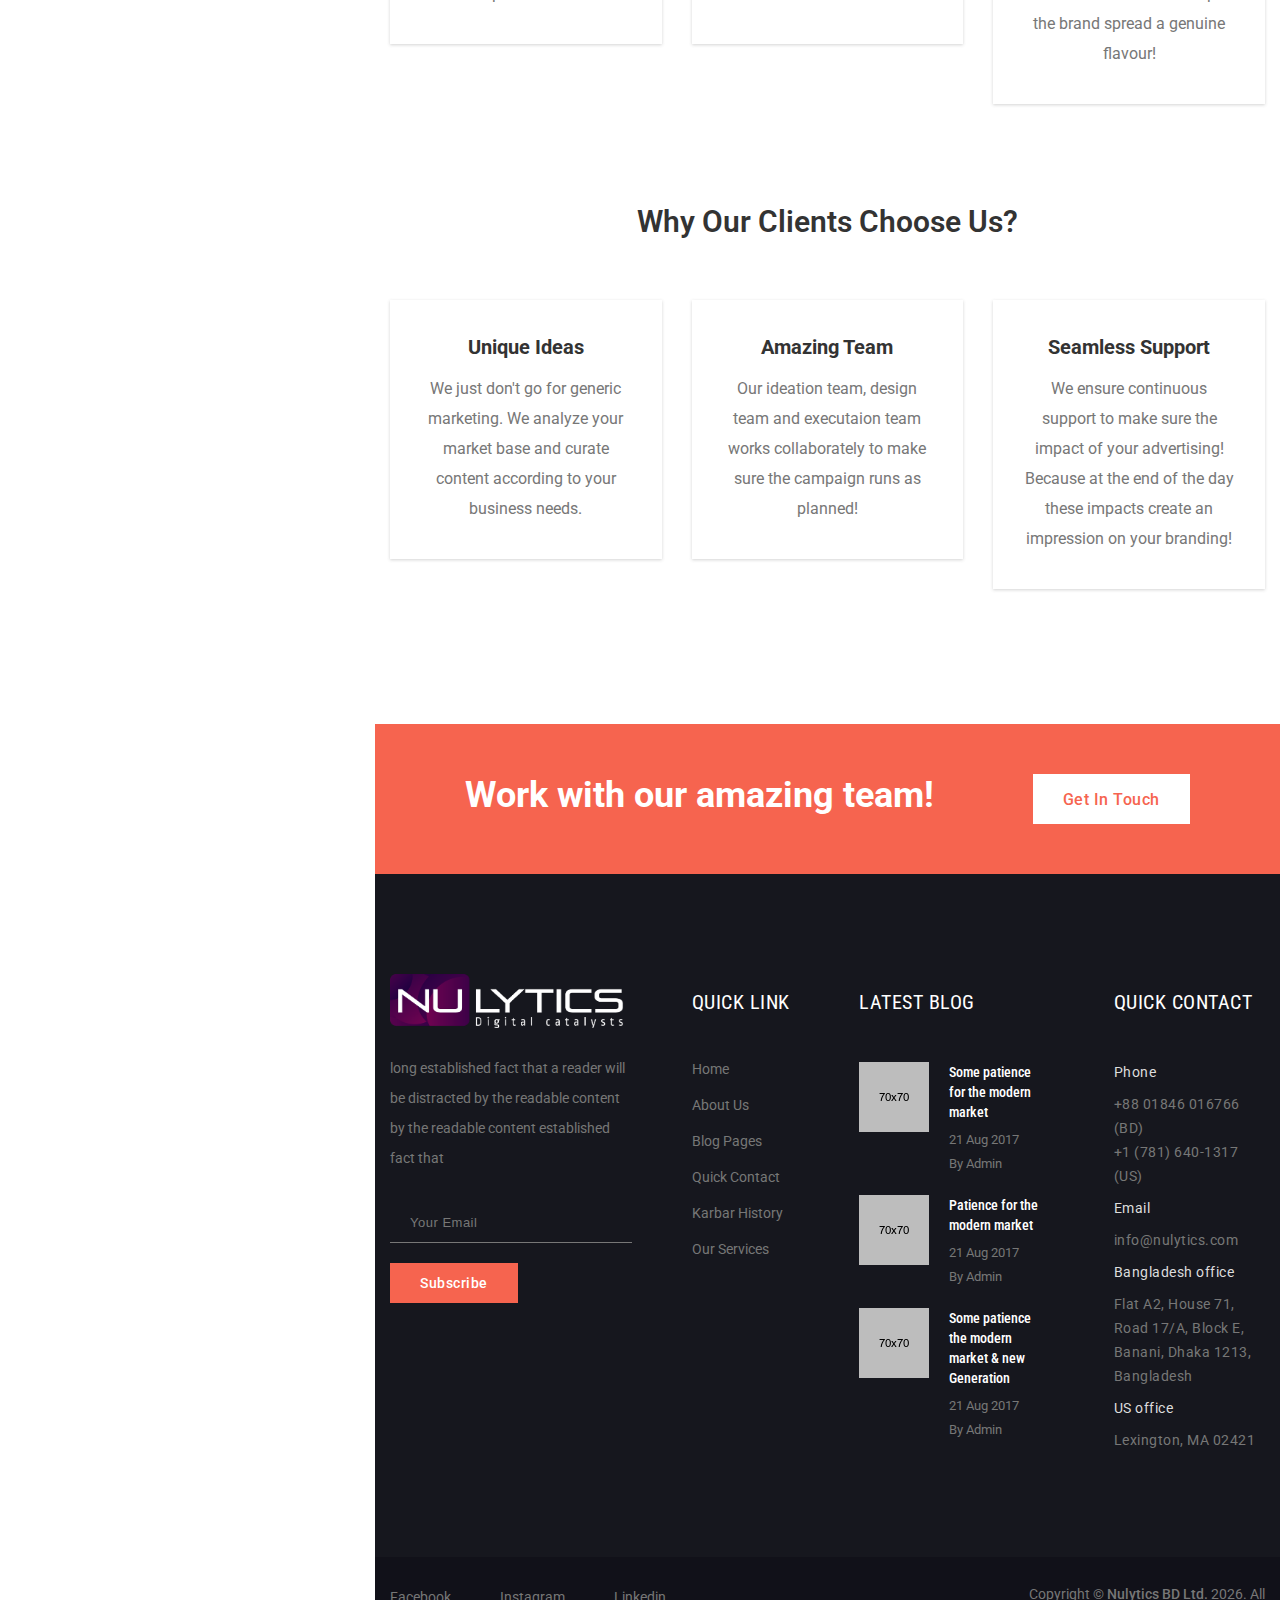
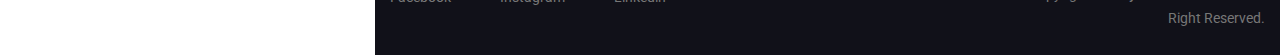
<file: motion-graphics.html>
<!doctype html>
<html class="no-js" lang="zxx">

<head>
    <meta charset="utf-8">
    <meta http-equiv="x-ua-compatible" content="ie=edge">
    <title>Nulytics - Digital Marketing, POS System, Web Development, E-commerce</title>
    <meta name="description" content="">
    <meta name="viewport" content="width=device-width, initial-scale=1">

    <!-- Favicons -->
    <link rel="shortcut icon" href="images/nu_logo.ico">
    <link rel="apple-touch-icon" href="images/nu_logo.jpg">

    <!-- Google font (font-family: 'Roboto', sans-serif;) -->
    <link href="https://fonts.googleapis.com/css?family=Roboto:300,400,500,700" rel="stylesheet">
    <!-- Google font (font-family: 'Roboto Condensed', sans-serif;) -->
    <link href="https://fonts.googleapis.com/css?family=Roboto+Condensed:300,400,700" rel="stylesheet">

    <!--Font Awesome-->
    <link rel="stylesheet" href="https://cdnjs.cloudflare.com/ajax/libs/font-awesome/4.7.0/css/font-awesome.min.css">

    <!-- Stylesheets -->
    <link rel="stylesheet" href="css/bootstrap.min.css">
    <link rel="stylesheet" href="css/plugins.css">
    <link rel="stylesheet" href="style.css">

    <!-- Color Variation -->
    <link rel="stylesheet" href="css/color-variations.css">


    <!-- Cusom css -->
    <link rel="stylesheet" href="css/custom.css">

    <!-- Modernizer js -->
    <script src="js/vendor/modernizr-3.5.0.min.js"></script>
</head>

<body>
     
         
     

    <!-- Add your site or application content here -->

     

    <!-- Main wrapper -->
    <div class="wrapper sidemenu-wrapper" id="wrapper">

        <!-- Side Header Triggered -->
        <aside class="header header-sidemenu sticky-header d-none d-lg-block">
            <div class="header-sidemenu-inner">
                <div class="header-sidemenu-inner-inside">
                    <div class="logo">
                        <a href="index.html">
                            <img src="images/logo.png" alt="header logo" style="width: 200px">
                        </a>
                    </div>
                    <nav class="menu">
                        <ul>
                            <li>
                                <a href="index.html">Home</a>
                            </li>
                            <li class="cr-dropdown">
                                <a href="#">Services</a>
                                 <ul>
                                    <li><a href="digital-marketing.html">Digital Marketing</a> </li>
                                    <li><a href="website-development.html">Website Development</a> </li>
                                    <li><a href="ecommerce-solution.html"> E-commerce Solution</a></li>
                                    <li><a href="mobile-apps.html"> Mobile Apps</a></li>
                                    <li><a href="hardware-and-it-support.html">Hardware & IT Support</a> </li>
                                    <li><a href="motion-graphics.html">Motion Graphics</a> </li>
                                </ul>                             
                            </li>
                             <li >
                                <a href="services.html">Products</a>
                            </li>
                            <li>
                                <a href="about-us.html">About us</a>
                            </li>
                            <li>
                                <a href="contact-us.html">Contact us</a>
                            </li>
                            <li>
                                <a href="faq.html">FAQ</a>
                            </li>
                            
                        </ul>
                                                    
                    </nav>
                   
                    <div class="address">
                        <span>
                            <a href="tel:+8801846016766">+88 01846 016766</a>
                        </span>
                        <span>
                            <a href="mailto:info@nulytics.com">info@nulytics.com</a>
                        </span>
                    </div>
                    <div class="social-icons">
                        <ul>
                            <li class="facebook">
                                <a href="#">
                                    <i class="fa fa-facebook"></i>
                                </a>
                            </li>
                            <li class="youtube">
                                <a href="#">
                                    <i class="fa fa-youtube"></i>
                                </a>
                            </li>
                            <li class="instagram">
                                <a href="#">
                                    <i class="fa fa-instagram"></i>
                                </a>
                            </li>
                            <li class="linkedin">
                                <a href="#">
                                    <i class="fa fa-linkedin"></i>
                                </a>
                            </li>
                        </ul>
                    </div>
                </div>
            </div>
        </aside>
        <!--// Side Header Triggered -->
        

        <div class="sidemenu-wrapper-body">

           
            <!-- Breacrumb Area -->
        <div class="breadcrumb-area-mg" data-black-overlay="7">
            <div class="container">
                <div class="row">
                    <div class="col-xl-8 offset-xl-2 col-lg-10 offset-lg-1">
                        <div class="cr-breadcrumb text-center">
                            <h1>Motion Graphics</h1>                            
                        </div>
                    </div>
                </div>
            </div>
        </div>
        <!--// Breacrumb Area -->


         <!-- Page Content -->
        <main class="page-content">

            <!-- Service Details -->
            <div class="pg-service-area section-padding-lg bg-white">
                <div class="container">
                    <div class="row">
                        <!-- <div class="col-lg-12">
                            <h2 class="pg-service-title">Branding</h2>
                        </div> -->
                        <div class="col-lg-7">
                            <div class="pg-service-thumbs">
                                <img src="images/service/motiongraphics-branding.jpg" alt="service thumb">
                            </div>
                        </div>
                        <div class="col-lg-5">
                            <div class="pg-service-details">
                                <div class="small-title">
                                    <h4>Service Summary</h4>
                                </div>
                                <p>Consumers like visuals. Storytelling with visuals grabs the attention of people. Get ahead of competition by using the skills of our Motion Graphics team.</p>
                                
                            </div>
                           
                        </div>
                    </div>
                </div>

                <div class="container related-services">
                    <div class="row">
                        <div class="col-lg-12">
                            <div class="small-title">
                                <h3 style="text-align: center;">Service Features</h3>
                            </div>
                        </div>
                        <!-- Signle Service -->
                        <div class="col-lg-4 col-md-6 col-12">
                            <div class="service service-style-4 text-center">
                                <div class="service-image">
                                    <img src="images/service/webhome.jpg" alt="Service Thumb">
                                </div>
                                <div class="service-content">
                                    <h4>
                                        <a href="service-details.html">StoryTelling</a>
                                    </h4>
                                    <p>With storytelling motion graphics help the consumers relate products to life.</p>
                                </div>
                            </div>
                        </div>
                        <!--// Signle Service -->

                        <!-- Signle Service -->
                        <div class="col-lg-4 col-md-6 col-12">
                            <div class="service service-style-4 text-center">
                                <div class="service-image">
                                    <img src="images/service/service-thumb-2.jpg" alt="Service Thumb">
                                </div>
                                <div class="service-content">
                                    <h4>
                                        <a href="service-details.html">Product Demo</a>
                                    </h4>
                                    <p>A visual product demo helps people to take decission faster!</p>
                                </div>
                            </div>
                        </div>
                        <!--// Signle Service -->

                        <!-- Signle Service -->
                        <div class="col-lg-4 col-md-6 col-12">
                            <div class="service service-style-4 text-center">
                                <div class="service-image">
                                    <img src="images/service/service-thumb-3.jpg" alt="Service Thumb">
                                </div>
                                <div class="service-content">
                                    <h4>
                                        <a href="service-details.html">Visual Features</a>
                                    </h4>
                                    <p>Visual features help customers buy product with more confidence and helps the brand spread a genuine flavour!</p>
                                </div>
                            </div>
                        </div>
                        <!--// Signle Service -->
                    </div>
                </div>

                 <div class="container related-services">
                    <div class="row">
                        <div class="col-lg-12">
                            <div class="small-title">
                                <h3 style="text-align: center;">Why Our Clients Choose Us?</h4>
                            </div>
                        </div>
                        <!-- Signle Service -->
                        <div class="col-lg-4 col-md-6 col-12">
                            <div class="service service-style-4 text-center">
                                
                                <div class="service-content">
                                    <h5>
                                        <a href="service-details.html">Unique Ideas</a>
                                    </h5>
                                    <p>We just don't go for generic marketing. We analyze your market base and curate content according to your business needs.</p>
                                </div>
                            </div>
                        </div>
                        <!--// Signle Service -->

                        <!-- Signle Service -->
                        <div class="col-lg-4 col-md-6 col-12">
                            <div class="service service-style-4 text-center">
                                
                                <div class="service-content">
                                    <h5>
                                        <a href="service-details.html">Amazing Team</a>
                                    </h5>
                                    <p>Our ideation team, design team and executaion team works collaborately to make sure the campaign runs as planned!</p>
                                </div>
                            </div>
                        </div>
                        <!--// Signle Service -->

                        <!-- Signle Service -->
                        <div class="col-lg-4 col-md-6 col-12">
                            <div class="service service-style-4 text-center">
                                
                                <div class="service-content">
                                    <h5>
                                        <a href="service-details.html">Seamless Support</a>
                                    </h5>
                                    <p>We ensure continuous support to make sure the impact of your advertising! Because at the end of the day these impacts create an impression on your branding!</p>
                                </div>
                            </div>
                        </div>
                        <!--// Signle Service -->
                    </div>
                </div>

            </div>
            <!--// Service Details -->

             <!-- Call To Action Area -->
            <section class="callto-action-area bg-theme">
                <div class="container">
                    <div class="row">
                        <div class="col-xl-10 offset-xl-1 col-12 offset-0">
                            <div class="callto-action">
                                <div class="callto-action-inner">
                                    <h2>Work with our amazing team!</h2>
                                    <a href="contact-us.html" class="cr-btn cr-btn-white">
                                        <span>Get In Touch</span>
                                    </a>
                                </div>
                            </div>
                        </div>
                    </div>
                </div>
            </section>
            <!--// Call To Action Area -->

        </main>
        <!--// Page Content -->



   <!-- Footer Area -->
            <footer id="footer" class="footer-area">

                <!-- Footer Top Area -->
                <div class="footer-top-area bg-dark-light section-padding-sm">
                    <div class="container">
                        <div class="footer-widgets widgets">
                            <div class="row">

                                <div class="col-xl-4 col-md-6 col-12">
                                    <!-- Single Widget -->
                                    <div class="single-widget footer-widget-about">
                                        <a href="index.html">
                                            <img src="images/logo.png" alt="footer logo">
                                        </a>
                                        <p>long established fact that a reader will be distracted by the readable content by
                                            the readable content established fact that</p>
                                    </div>
                                    <!--// Single Widget -->

                                    <!-- Single Widget -->
                                    <div class="single-widget widget-newsletter">
                                        <form action="http://devitems.us11.list-manage.com/subscribe/post?u=6bbb9b6f5827bd842d9640c82&id=05d85f18ef" method="post" class="newsletter-widget-form">
                                            <input type="email" placeholder="Your Email">
                                            <button type="submit" class="cr-btn cr-btn-sm">
                                                <span>Subscribe</span>
                                            </button>
                                        </form>
                                    </div>
                                    <!--// Single Widget -->
                                </div>

                                <div class="col-xl-2 col-md-6 col-12">
                                    <!-- Single Widget -->
                                    <div class="single-widget widget-quick-links">
                                        <h5 class="footer-widget-title">QUICK LINK</h5>
                                        <ul>
                                            <li>
                                                <a href="index.html">Home</a>
                                            </li>
                                            <li>
                                                <a href="about-us.html">About Us</a>
                                            </li>
                                            <li>
                                                <a href="blog-fullwidth.html">Blog Pages</a>
                                            </li>
                                            <li>
                                                <a href="contact-us.html">Quick Contact</a>
                                            </li>
                                            <li>
                                                <a href="about-us-2.html">Karbar History</a>
                                            </li>
                                            <li>
                                                <a href="services.html">Our Services</a>
                                            </li>
                                        </ul>
                                    </div>
                                    <!--// Single Widget -->
                                </div>

                                <div class="col-xl-3 col-md-6 col-12">
                                    <!-- Single Widget -->
                                    <div class="single-widget widget-latest-blog">
                                        <h5 class="footer-widget-title">Latest Blog</h5>
                                        <ul>
                                            <li>
                                                <a href="blog-details.html" class="widget-latest-blog-thumb">
                                                    <img src="images/blog/footer-latest-blog/latest-blog-thumb-1.png" alt="footer latest blog">
                                                </a>
                                                <div class="widget-latest-blog-content">
                                                    <h6>
                                                        <a href="blog-details.html">Some patience for the modern market</a>
                                                    </h6>
                                                    <div class="widget-latest-blog-meta">
                                                        <span>21 Aug 2017</span>
                                                        <span>By
                                                            <a href="blog-fullwidth.html">Admin</a>
                                                        </span>
                                                    </div>
                                                </div>
                                            </li>
                                            <li>
                                                <a href="blog-details.html" class="widget-latest-blog-thumb">
                                                    <img src="images/blog/footer-latest-blog/latest-blog-thumb-2.png" alt="footer latest blog">
                                                </a>
                                                <div class="widget-latest-blog-content">
                                                    <h6>
                                                        <a href="blog-details.html">Patience for the modern market</a>
                                                    </h6>
                                                    <div class="widget-latest-blog-meta">
                                                        <span>21 Aug 2017</span>
                                                        <span>By
                                                            <a href="blog-fullwidth.html">Admin</a>
                                                        </span>
                                                    </div>
                                                </div>
                                            </li>
                                            <li>
                                                <a href="blog-details.html" class="widget-latest-blog-thumb">
                                                    <img src="images/blog/footer-latest-blog/latest-blog-thumb-3.png" alt="footer latest blog">
                                                </a>
                                                <div class="widget-latest-blog-content">
                                                    <h6>
                                                        <a href="blog-details.html">Some patience the modern market & new Generation</a>
                                                    </h6>
                                                    <div class="widget-latest-blog-meta">
                                                        <span>21 Aug 2017</span>
                                                        <span>By
                                                            <a href="blog-fullwidth.html">Admin</a>
                                                        </span>
                                                    </div>
                                                </div>
                                            </li>
                                        </ul>
                                    </div>
                                    <!--// Single Widget -->
                                </div>

                                <div class="col-xl-3 col-md-6 col-12">
                                    <!-- Single Widget -->
                                    <div class="single-widget widget-quick-contact">
                                        <h5 class="footer-widget-title">Quick Contact</h5>
                                        <ul>
                                            <li>
                                                <span>Phone</span>
                                                <p>
                                                    <a href="tel:+8801846016766">+88 01846 016766 (BD)</a>
                                                </p>
                                                <p>
                                                    <a href="tel:+17816401317">+1 (781) 640-1317 (US)</a>
                                                </p>                                                
                                            </li>
                                            <li>
                                                <span>Email</span>
                                                <p>
                                                    <a href="mailto:info@nulytics.com">info@nulytics.com</a>
                                                </p>
                                                
                                            </li>
                                            <li>
                                                <span>Bangladesh office</span>
                                                <p>Flat A2, House 71, Road 17/A, Block E, Banani, Dhaka 1213, Bangladesh</p>
                                            </li>
                                            <li>
                                                <span>US office</span>
                                                <p>Lexington, MA 02421</p>
                                            </li>
                                        </ul>
                                    </div>
                                    <!--// Single Widget -->
                                </div>

                            </div>
                        </div>
                    </div>
                </div>
                <!--// Footer Top Area -->

                <!-- Footer Bottom Area -->
                <div class="footer-bottom-area bg-dark">
                    <div class="container">
                        <div class="row">
                            <div class="col-lg-8">
                                <ul class="footer-social">
                                    <li>
                                        <a href="https://www.facebook.com/">Facebook</a>
                                    </li>
                                    <li>
                                        <a href="https://instagram.com/">Instagram</a>
                                    </li>
                                   
                                    <li>
                                        <a href="https://www.linkedin.com/">Linkedin</a>
                                    </li>
                                    
                                </ul>
                            </div>
                            <div class="col-lg-4">

                                <p class="footer-copyright">Copyright &copy;
                                    <a href="https://nulytics.com/">Nulytics BD Ltd.</a> 
                                    <script type="text/javascript">
                                      document.write(new Date().getFullYear());
                                    </script>. 
                                    All Right Reserved.</p>
                            </div>
                        </div>
                    </div>
                </div>
                <!--// Footer Bottom Area -->

            </footer>
            <!-- //Footer Area -->

        </div>

    </div>
    <!-- //Main wrapper -->

    <!-- JS Files -->
    <script src="js/vendor/jquery-3.2.1.min.js"></script>
    <script src="js/popper.min.js"></script>
    <script src="js/bootstrap.min.js"></script>
    <script src="js/plugins.js"></script>
    <script src="js/active.js"></script>
    <script src="js/scripts.js"></script>
</body>

</html>
</file>
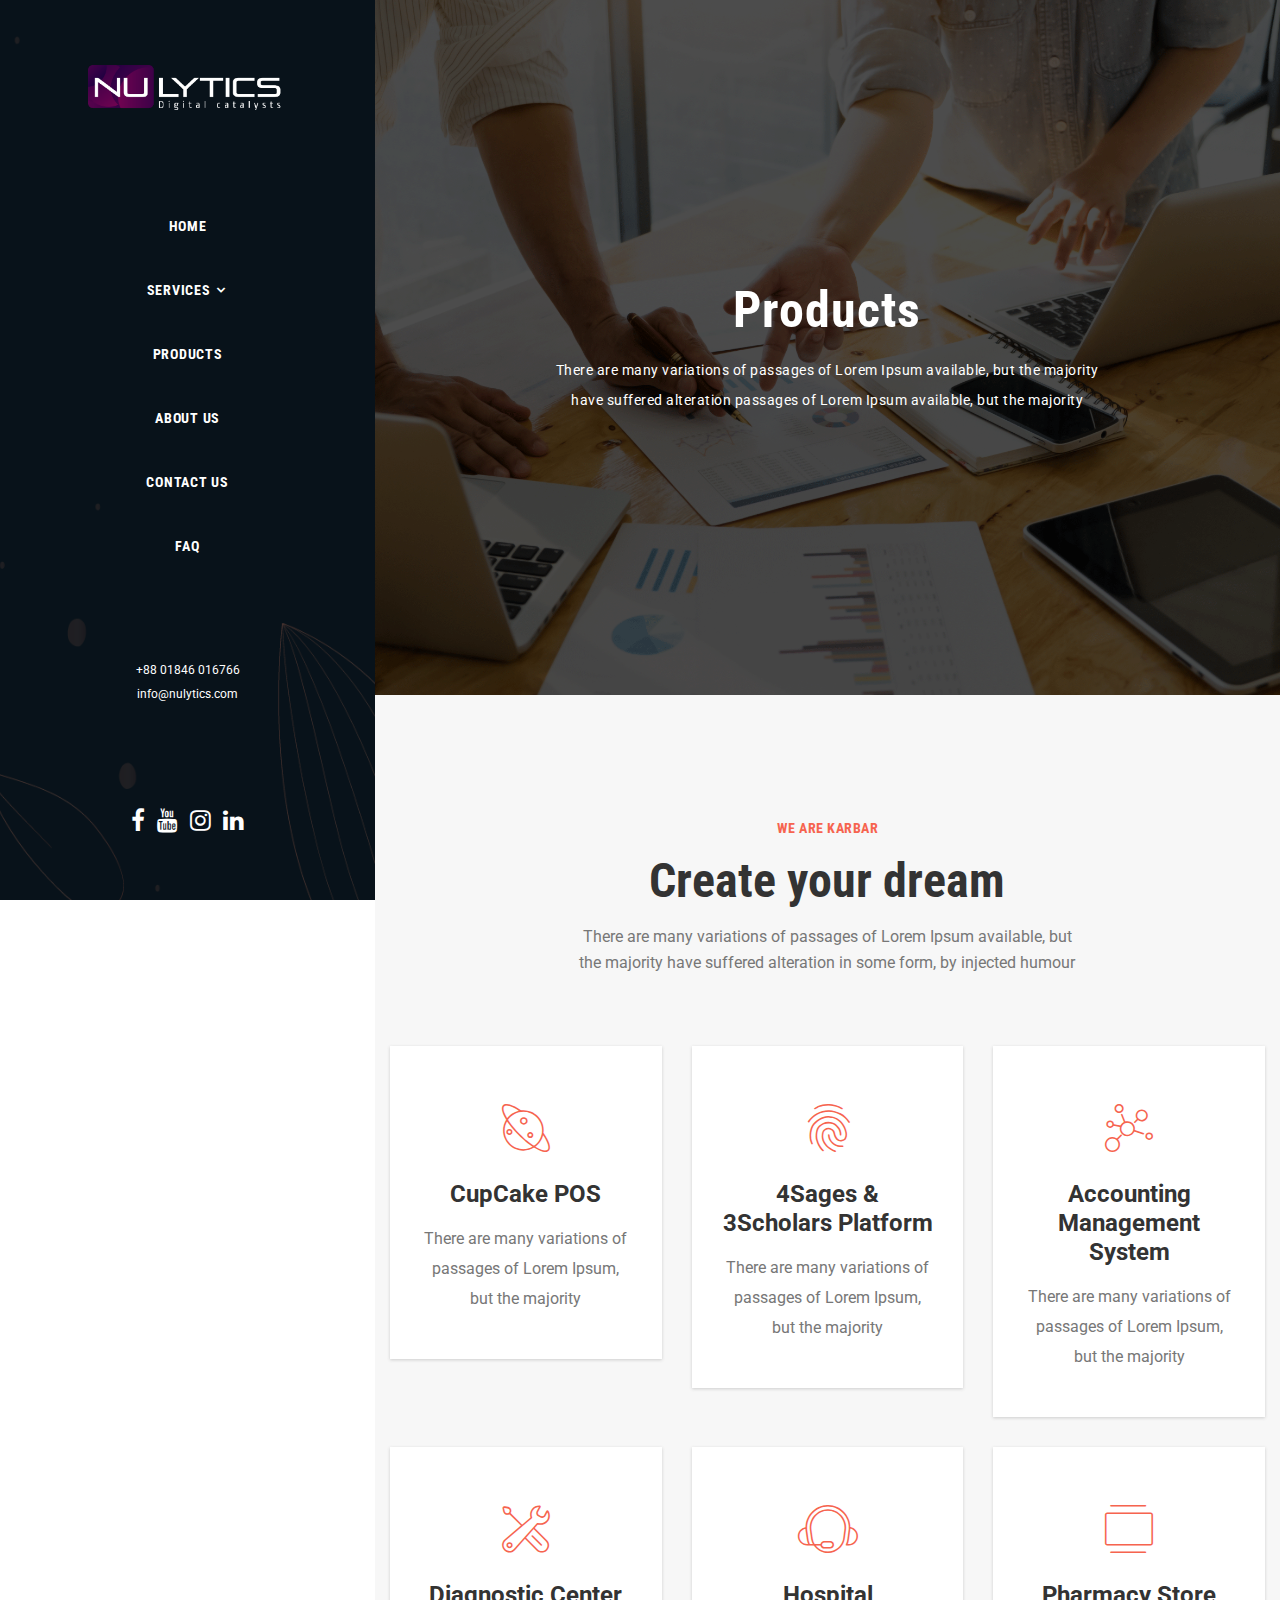
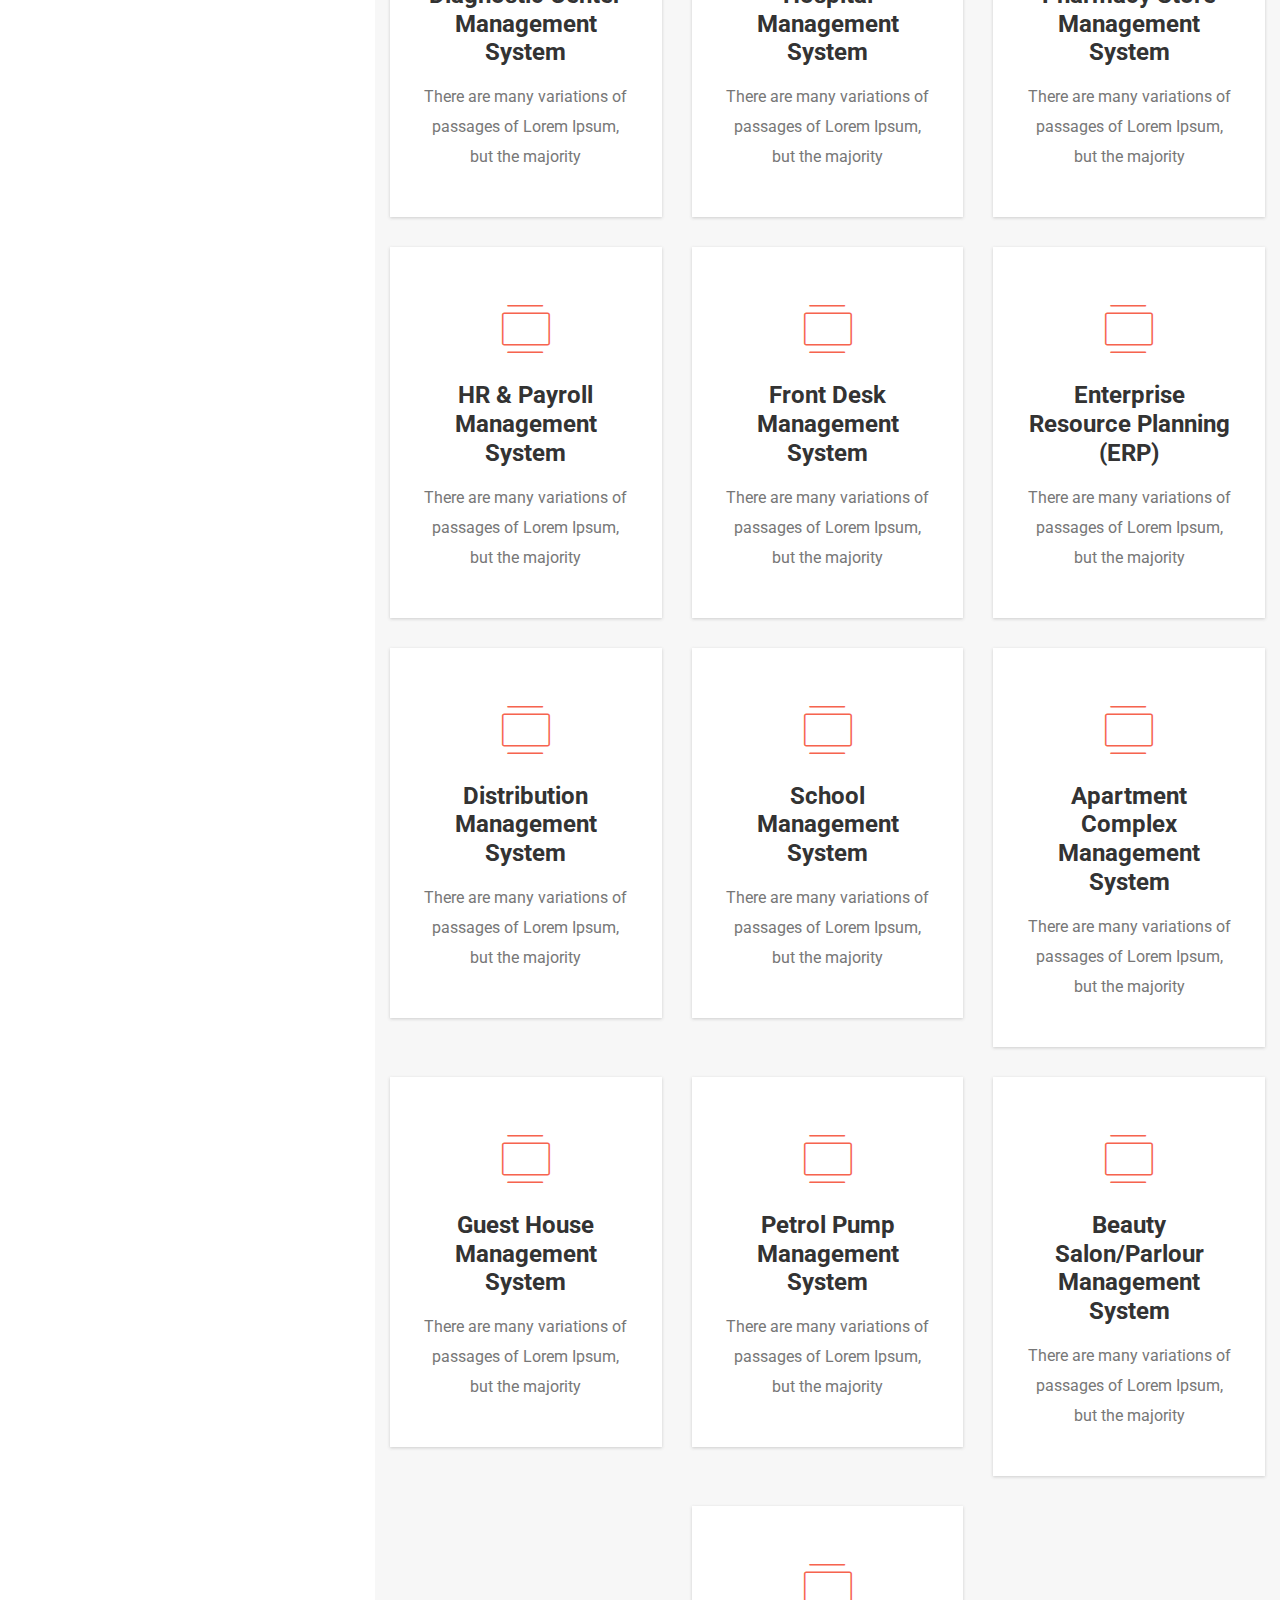
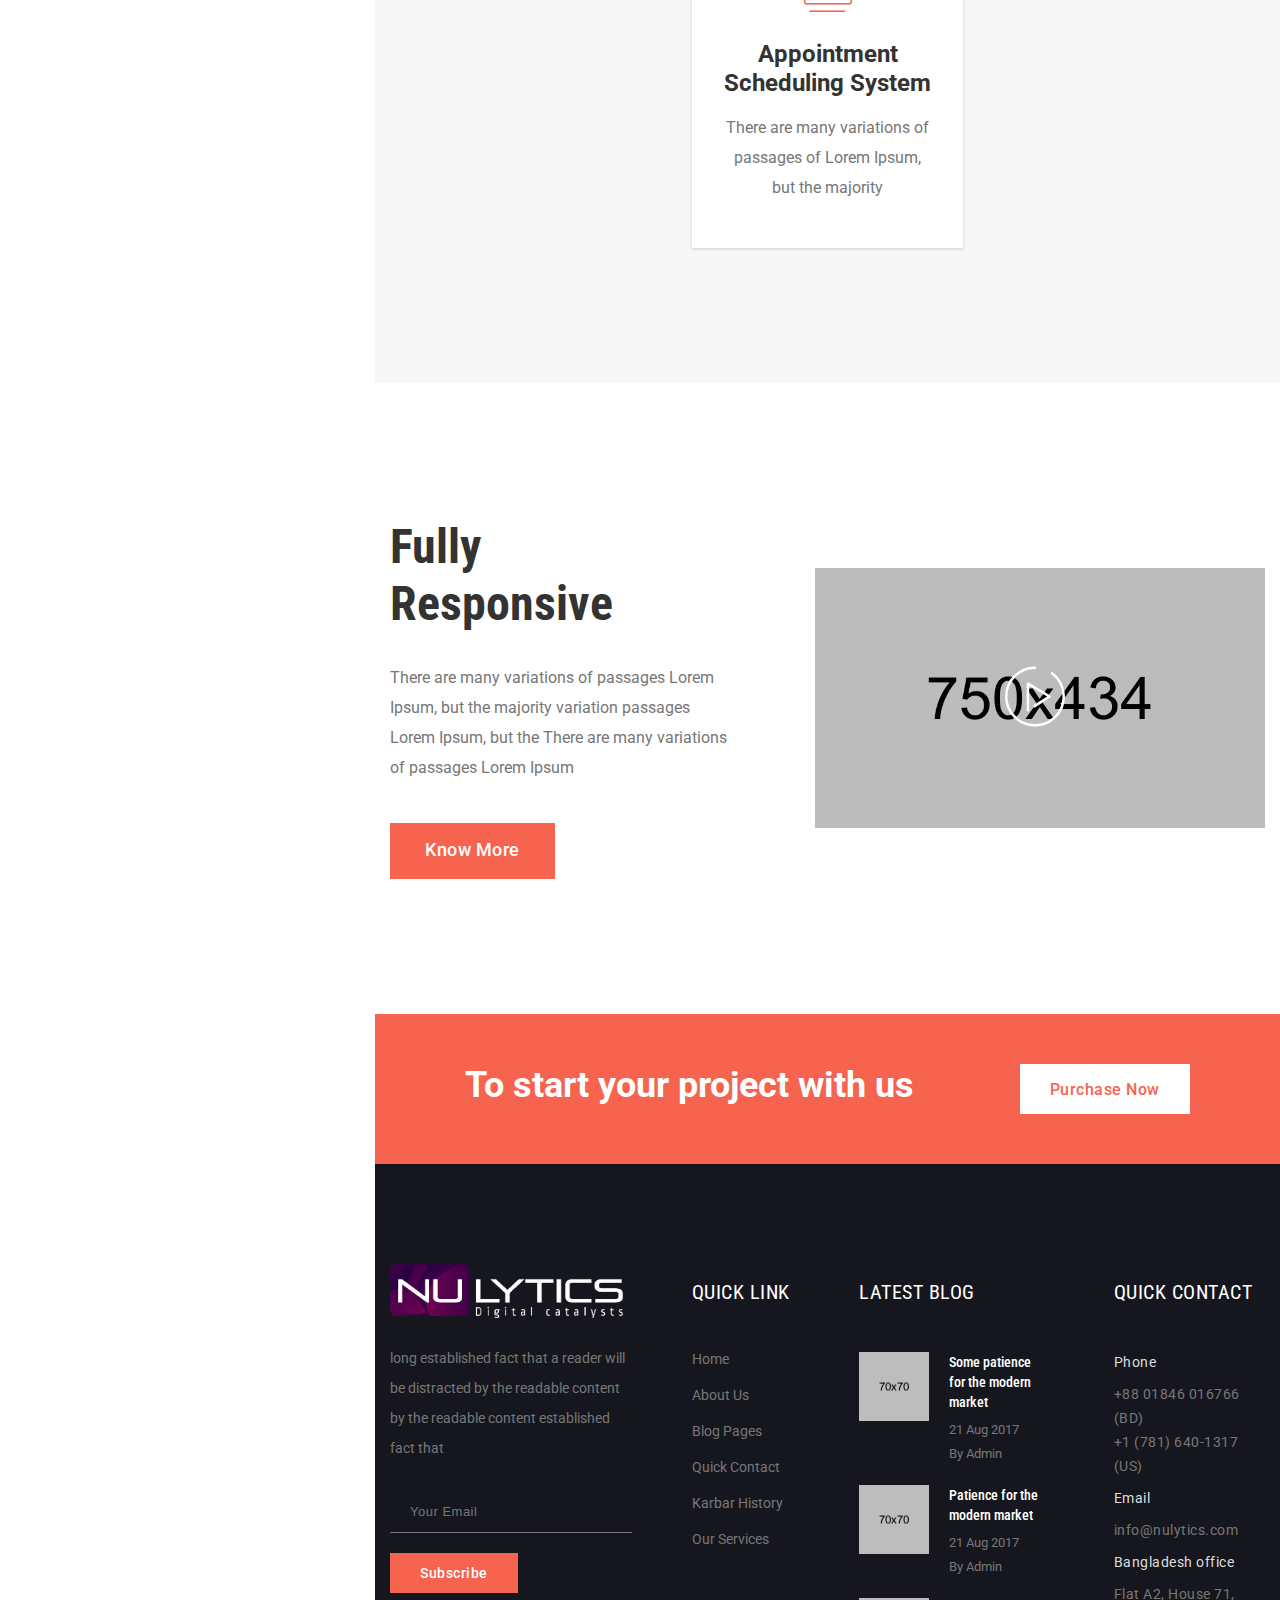
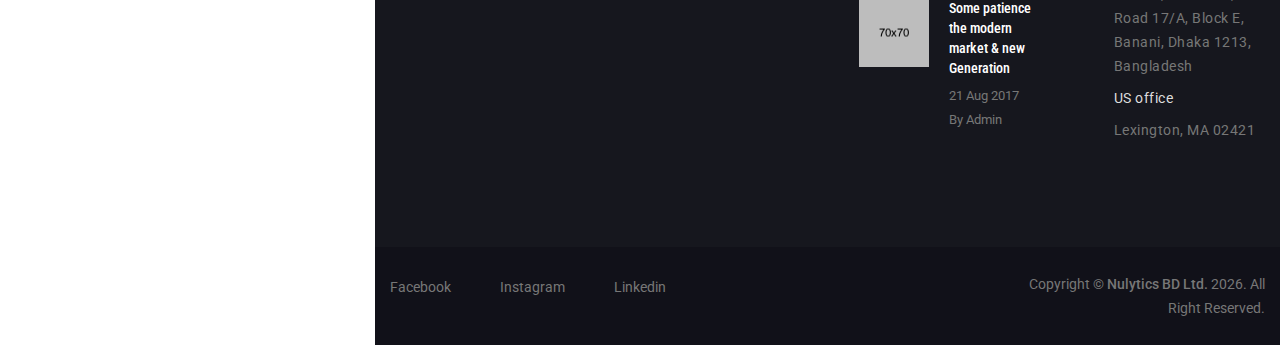
<file: products.html>
<!doctype html>
<html class="no-js" lang="zxx">

<head>
    <meta charset="utf-8">
    <meta http-equiv="x-ua-compatible" content="ie=edge">
    <title>Nulytics - Digital Marketing, POS System, Web Development, E-commerce</title>
    <meta name="description" content="">
    <meta name="viewport" content="width=device-width, initial-scale=1">

    <!-- Favicons -->
    <link rel="shortcut icon" href="images/nu_logo.ico">
    <link rel="apple-touch-icon" href="images/nu_logo.jpg">

    <!-- Google font (font-family: 'Roboto', sans-serif;) -->
    <link href="https://fonts.googleapis.com/css?family=Roboto:300,400,500,700" rel="stylesheet">
    <!-- Google font (font-family: 'Roboto Condensed', sans-serif;) -->
    <link href="https://fonts.googleapis.com/css?family=Roboto+Condensed:300,400,700" rel="stylesheet">

    <!--Font Awesome-->
    <link rel="stylesheet" href="https://cdnjs.cloudflare.com/ajax/libs/font-awesome/4.7.0/css/font-awesome.min.css">

    <!-- Stylesheets -->
    <link rel="stylesheet" href="css/bootstrap.min.css">
    <link rel="stylesheet" href="css/plugins.css">
    <link rel="stylesheet" href="style.css">

    <!-- Color Variation -->
    <link rel="stylesheet" href="css/color-variations.css">


    <!-- Cusom css -->
    <link rel="stylesheet" href="css/custom.css">

    <!-- Modernizer js -->
    <script src="js/vendor/modernizr-3.5.0.min.js"></script>
</head>

<body>
     
         
     

    <!-- Add your site or application content here -->

     

    <!-- Main wrapper -->
    <div class="wrapper sidemenu-wrapper" id="wrapper">

        <!-- Side Header Triggered -->
        <aside class="header header-sidemenu sticky-header d-none d-lg-block">
            <div class="header-sidemenu-inner">
                <div class="header-sidemenu-inner-inside">
                    <div class="logo">
                        <a href="index.html">
                            <img src="images/logo.png" alt="header logo" style="width: 200px">
                        </a>
                    </div>
                    <nav class="menu">
                        <ul>
                            <li>
                                <a href="index.html">Home</a>
                            </li>
                            <li class="cr-dropdown">
                                <a href="#">Services</a>
                                 <ul>
                                    <li><a href="digital-marketing.html">Digital Marketing</a> </li>
                                    <li><a href="website-development.html">Website Development</a> </li>
                                    <li><a href="ecommerce-solution.html"> E-commerce Solution</a></li>
                                    <li><a href="mobile-apps.html"> Mobile Apps</a></li>
                                    <li><a href="hardware-and-it-support.html">Hardware & IT Support</a> </li>
                                    <li><a href="motion-graphics.html">Motion Graphics</a> </li>
                                </ul>                             
                            </li>
                             <li >
                                <a href="products.html">Products</a>
                            </li>
                            <li>
                                <a href="about-us.html">About us</a>
                            </li>
                            <li>
                                <a href="contact-us.html">Contact us</a>
                            </li>
                            <li>
                                <a href="faq.html">FAQ</a>
                            </li>
                            
                        </ul>
                                                    
                    </nav>
                   
                    <div class="address">
                        <span>
                            <a href="tel:+8801846016766">+88 01846 016766</a>
                        </span>
                        <span>
                            <a href="mailto:info@nulytics.com">info@nulytics.com</a>
                        </span>
                    </div>
                    <div class="social-icons">
                        <ul>
                            <li class="facebook">
                                <a href="#">
                                    <i class="fa fa-facebook"></i>
                                </a>
                            </li>
                            <li class="youtube">
                                <a href="#">
                                    <i class="fa fa-youtube"></i>
                                </a>
                            </li>
                            <li class="instagram">
                                <a href="#">
                                    <i class="fa fa-instagram"></i>
                                </a>
                            </li>
                            <li class="linkedin">
                                <a href="#">
                                    <i class="fa fa-linkedin"></i>
                                </a>
                            </li>
                        </ul>
                    </div>
                </div>
            </div>
        </aside>
        <!--// Side Header Triggered -->
        

        <div class="sidemenu-wrapper-body">

         <!-- Put Body Content Here-->

      <!-- Breacrumb Area -->
        <div class="breadcrumb-area-products" data-black-overlay="7">
            <div class="container">
                <div class="row">
                    <div class="col-xl-8 offset-xl-2 col-lg-10 offset-lg-1">
                        <div class="cr-breadcrumb text-center">
                            <h1>Products</h1>
                            <p>There are many variations of passages of Lorem Ipsum available, but the majority have suffered
                                alteration passages of Lorem Ipsum available, but the majority</p>
                        </div>
                    </div>
                </div>
            </div>
        </div>
        <!--// Breacrumb Area -->

        <!-- Page Content -->
        <main class="page-content">

            <!-- Services Area -->
            <section class="services-area section-padding-lg bg-grey">
                <div class="container">
                    <div class="row">
                        <div class="col-xl-8 offset-xl-2 col-lg-10 offset-lg-1 col-12 offset-0">
                            <div class="section-title text-center">
                                <h6>We are karbar</h6>
                                <h2>Create your dream</h2>
                                <p>There are many variations of passages of Lorem Ipsum available, but the majority have suffered
                                    alteration in some form, by injected humour</p>
                            </div>
                        </div>
                    </div>
                    <div class="row justify-content-center">

                        <!-- Signle Service -->
                        <div class="col-lg-4 col-md-6 col-12">
                            <div class="service service-style-2 text-center">
                                <div class="service-icon">
                                    <span>
                                        <i class="bi bi-globe3"></i>
                                    </span>
                                    <span>
                                        <i class="bi bi-globe3"></i>
                                    </span>
                                </div>
                                <div class="service-content">
                                    <h4>CupCake POS</h4>
                                    <p>There are many variations of passages of Lorem Ipsum, but the majority</p>
                                </div>
                            </div>
                        </div>
                        <!--// Signle Service -->

                        <!-- Signle Service -->
                        <div class="col-lg-4 col-md-6 col-12">
                            <div class="service service-style-2 text-center">
                                <div class="service-icon">
                                    <span>
                                        <i class="bi bi-finger-print"></i>
                                    </span>
                                    <span>
                                        <i class="bi bi-finger-print"></i>
                                    </span>
                                </div>
                                <div class="service-content">
                                    <h4>4Sages & 3Scholars Platform</h4>
                                    <p>There are many variations of passages of Lorem Ipsum, but the majority</p>
                                </div>
                            </div>
                        </div>
                        <!--// Signle Service -->

                        <!-- Signle Service -->
                        <div class="col-lg-4 col-md-6 col-12">
                            <div class="service service-style-2 text-center">
                                <div class="service-icon">
                                    <span>
                                        <i class="bi bi-bond"></i>
                                    </span>
                                    <span>
                                        <i class="bi bi-bond"></i>
                                    </span>
                                </div>
                                <div class="service-content">
                                    <h4>Accounting Management System</h4>
                                    <p>There are many variations of passages of Lorem Ipsum, but the majority</p>
                                </div>
                            </div>
                        </div>
                        <!--// Signle Service -->

                        <!-- Signle Service -->
                        <div class="col-lg-4 col-md-6 col-12">
                            <div class="service service-style-2 text-center">
                                <div class="service-icon">
                                    <span>
                                        <i class="bi bi-tools"></i>
                                    </span>
                                    <span>
                                        <i class="bi bi-tools"></i>
                                    </span>
                                </div>
                                <div class="service-content">
                                    <h4>Diagnostic Center Management System</h4>
                                    <p>There are many variations of passages of Lorem Ipsum, but the majority</p>
                                </div>
                            </div>
                        </div>
                        <!--// Signle Service -->

                        <!-- Signle Service -->
                        <div class="col-lg-4 col-md-6 col-12">
                            <div class="service service-style-2 text-center">
                                <div class="service-icon">
                                    <span>
                                        <i class="bi bi-support"></i>
                                    </span>
                                    <span>
                                        <i class="bi bi-support"></i>
                                    </span>
                                </div>
                                <div class="service-content">
                                    <h4>Hospital Management System</h4>
                                    <p>There are many variations of passages of Lorem Ipsum, but the majority</p>
                                </div>
                            </div>
                        </div>
                        <!--// Signle Service -->

                        <!-- Signle Service -->
                        <div class="col-lg-4 col-md-6 col-12">
                            <div class="service service-style-2 text-center">
                                <div class="service-icon">
                                    <span>
                                        <i class="bi bi-accordion-vertical"></i>
                                    </span>
                                    <span>
                                        <i class="bi bi-accordion-vertical"></i>
                                    </span>
                                </div>
                                <div class="service-content">
                                    <h4>Pharmacy Store Management System</h4>
                                    <p>There are many variations of passages of Lorem Ipsum, but the majority</p>
                                </div>
                            </div>
                        </div>
                        <!--// Signle Service -->

                        <!-- Signle Service -->
                        <div class="col-lg-4 col-md-6 col-12">
                            <div class="service service-style-2 text-center">
                                <div class="service-icon">
                                    <span>
                                        <i class="bi bi-accordion-vertical"></i>
                                    </span>
                                    <span>
                                        <i class="bi bi-accordion-vertical"></i>
                                    </span>
                                </div>
                                <div class="service-content">
                                    <h4>HR & Payroll Management System</h4>
                                    <p>There are many variations of passages of Lorem Ipsum, but the majority</p>
                                </div>
                            </div>
                        </div>
                        <!--// Signle Service -->

                                                <!-- Signle Service -->
                        <div class="col-lg-4 col-md-6 col-12">
                            <div class="service service-style-2 text-center">
                                <div class="service-icon">
                                    <span>
                                        <i class="bi bi-accordion-vertical"></i>
                                    </span>
                                    <span>
                                        <i class="bi bi-accordion-vertical"></i>
                                    </span>
                                </div>
                                <div class="service-content">
                                    <h4>Front Desk Management System</h4>
                                    <p>There are many variations of passages of Lorem Ipsum, but the majority</p>
                                </div>
                            </div>
                        </div>
                        <!--// Signle Service -->

                                                <!-- Signle Service -->
                        <div class="col-lg-4 col-md-6 col-12">
                            <div class="service service-style-2 text-center">
                                <div class="service-icon">
                                    <span>
                                        <i class="bi bi-accordion-vertical"></i>
                                    </span>
                                    <span>
                                        <i class="bi bi-accordion-vertical"></i>
                                    </span>
                                </div>
                                <div class="service-content">
                                    <h4>Enterprise Resource Planning (ERP)</h4>
                                    <p>There are many variations of passages of Lorem Ipsum, but the majority</p>
                                </div>
                            </div>
                        </div>
                        <!--// Signle Service -->

                        <!-- Signle Service -->
                        <div class="col-lg-4 col-md-6 col-12">
                            <div class="service service-style-2 text-center">
                                <div class="service-icon">
                                    <span>
                                        <i class="bi bi-accordion-vertical"></i>
                                    </span>
                                    <span>
                                        <i class="bi bi-accordion-vertical"></i>
                                    </span>
                                </div>
                                <div class="service-content">
                                    <h4>Distribution Management System</h4>
                                    <p>There are many variations of passages of Lorem Ipsum, but the majority</p>
                                </div>
                            </div>
                        </div>
                        <!--// Signle Service -->

                        <!-- Signle Service -->
                        <div class="col-lg-4 col-md-6 col-12">
                            <div class="service service-style-2 text-center">
                                <div class="service-icon">
                                    <span>
                                        <i class="bi bi-accordion-vertical"></i>
                                    </span>
                                    <span>
                                        <i class="bi bi-accordion-vertical"></i>
                                    </span>
                                </div>
                                <div class="service-content">
                                    <h4>School Management System</h4>
                                    <p>There are many variations of passages of Lorem Ipsum, but the majority</p>
                                </div>
                            </div>
                        </div>
                        <!--// Signle Service -->

                        <!-- Signle Service -->
                        <div class="col-lg-4 col-md-6 col-12">
                            <div class="service service-style-2 text-center">
                                <div class="service-icon">
                                    <span>
                                        <i class="bi bi-accordion-vertical"></i>
                                    </span>
                                    <span>
                                        <i class="bi bi-accordion-vertical"></i>
                                    </span>
                                </div>
                                <div class="service-content">
                                    <h4>Apartment Complex Management System</h4>
                                    <p>There are many variations of passages of Lorem Ipsum, but the majority</p>
                                </div>
                            </div>
                        </div>
                        <!--// Signle Service -->

                        <!-- Signle Service -->
                        <div class="col-lg-4 col-md-6 col-12">
                            <div class="service service-style-2 text-center">
                                <div class="service-icon">
                                    <span>
                                        <i class="bi bi-accordion-vertical"></i>
                                    </span>
                                    <span>
                                        <i class="bi bi-accordion-vertical"></i>
                                    </span>
                                </div>
                                <div class="service-content">
                                    <h4>Guest House Management System</h4>
                                    <p>There are many variations of passages of Lorem Ipsum, but the majority</p>
                                </div>
                            </div>
                        </div>
                        <!--// Signle Service -->

                        <!-- Signle Service -->
                        <div class="col-lg-4 col-md-6 col-12">
                            <div class="service service-style-2 text-center">
                                <div class="service-icon">
                                    <span>
                                        <i class="bi bi-accordion-vertical"></i>
                                    </span>
                                    <span>
                                        <i class="bi bi-accordion-vertical"></i>
                                    </span>
                                </div>
                                <div class="service-content">
                                    <h4>Petrol Pump Management System</h4>
                                    <p>There are many variations of passages of Lorem Ipsum, but the majority</p>
                                </div>
                            </div>
                        </div>
                        <!--// Signle Service -->

                        <!-- Signle Service -->
                        <div class="col-lg-4 col-md-6 col-12">
                            <div class="service service-style-2 text-center">
                                <div class="service-icon">
                                    <span>
                                        <i class="bi bi-accordion-vertical"></i>
                                    </span>
                                    <span>
                                        <i class="bi bi-accordion-vertical"></i>
                                    </span>
                                </div>
                                <div class="service-content">
                                    <h4>Beauty Salon/Parlour Management System</h4>
                                    <p>There are many variations of passages of Lorem Ipsum, but the majority</p>
                                </div>
                            </div>
                        </div>
                        <!--// Signle Service -->

                        <!-- Signle Service -->
                        <div class="col-lg-4 col-md-6 col-12">
                            <div class="service service-style-2 text-center">
                                <div class="service-icon">
                                    <span>
                                        <i class="bi bi-accordion-vertical"></i>
                                    </span>
                                    <span>
                                        <i class="bi bi-accordion-vertical"></i>
                                    </span>
                                </div>
                                <div class="service-content">
                                    <h4>Appointment Scheduling System</h4>
                                    <p>There are many variations of passages of Lorem Ipsum, but the majority</p>
                                </div>
                            </div>
                        </div>
                        <!--// Signle Service -->

                        

                    </div>
                </div>
            </section>
            <!--// Services Area -->

            <!-- About Area -->
            <section id="about-area" class="about-area section-padding-lg bg-white">
                <div class="container">
                    <div class="row align-items-center">
                        <div class="col-xl-5 col-lg-12 order-2 order-xl-1">
                            <div class="about-content">
                                <h2>Fully Responsive</h2>
                                <p>There are many variations of passages Lorem Ipsum, but the majority variation passages Lorem
                                    Ipsum, but the There are many variations of passages Lorem Ipsum</p>
                                <a href="about-us.html" class="cr-btn cr-btn-lg">
                                    <span>Know More</span>
                                </a>
                            </div>
                        </div>
                        <div class="col-xl-7 col-lg-12 order-1 order-xl-2">
                            <div class="video-box ml-0 ml-xl-5" data-tilt>
                                <div class="video-box-thumb">
                                    <img src="images/video-thumbs/video-thumb-1.jpg" alt="video-thumb">
                                </div>
                                <a href="https://www.youtube.com/watch?v=dk9uNWPP7EA" class="play-button">
                                    <i class="flaticon-play-button"></i>
                                </a>
                            </div>
                        </div>
                    </div>
                </div>
            </section>
            <!--// About Area -->

            <!-- Call To Action Area -->
            <section class="callto-action-area bg-theme">
                <div class="container">
                    <div class="row">
                        <div class="col-xl-10 offset-xl-1 col-12 offset-0">
                            <div class="callto-action">
                                <div class="callto-action-inner">
                                    <h2>To start your project with us</h2>
                                    <a href="#" class="cr-btn cr-btn-white">
                                        <span>Purchase Now</span>
                                    </a>
                                </div>
                            </div>
                        </div>
                    </div>
                </div>
            </section>
            <!--// Call To Action Area -->

        </main>
        <!--// Page Content -->


         <!-- End of Body Content Here-->

         <!-- Footer Area -->
            <footer id="footer" class="footer-area">

                <!-- Footer Top Area -->
                <div class="footer-top-area bg-dark-light section-padding-sm">
                    <div class="container">
                        <div class="footer-widgets widgets">
                            <div class="row">

                                <div class="col-xl-4 col-md-6 col-12">
                                    <!-- Single Widget -->
                                    <div class="single-widget footer-widget-about">
                                        <a href="index.html">
                                            <img src="images/logo.png" alt="footer logo">
                                        </a>
                                        <p>long established fact that a reader will be distracted by the readable content by
                                            the readable content established fact that</p>
                                    </div>
                                    <!--// Single Widget -->

                                    <!-- Single Widget -->
                                    <div class="single-widget widget-newsletter">
                                        <form action="http://devitems.us11.list-manage.com/subscribe/post?u=6bbb9b6f5827bd842d9640c82&id=05d85f18ef" method="post" class="newsletter-widget-form">
                                            <input type="email" placeholder="Your Email">
                                            <button type="submit" class="cr-btn cr-btn-sm">
                                                <span>Subscribe</span>
                                            </button>
                                        </form>
                                    </div>
                                    <!--// Single Widget -->
                                </div>

                                <div class="col-xl-2 col-md-6 col-12">
                                    <!-- Single Widget -->
                                    <div class="single-widget widget-quick-links">
                                        <h5 class="footer-widget-title">QUICK LINK</h5>
                                        <ul>
                                            <li>
                                                <a href="index.html">Home</a>
                                            </li>
                                            <li>
                                                <a href="about-us.html">About Us</a>
                                            </li>
                                            <li>
                                                <a href="blog-fullwidth.html">Blog Pages</a>
                                            </li>
                                            <li>
                                                <a href="contact-us.html">Quick Contact</a>
                                            </li>
                                            <li>
                                                <a href="about-us-2.html">Karbar History</a>
                                            </li>
                                            <li>
                                                <a href="services.html">Our Services</a>
                                            </li>
                                        </ul>
                                    </div>
                                    <!--// Single Widget -->
                                </div>

                                <div class="col-xl-3 col-md-6 col-12">
                                    <!-- Single Widget -->
                                    <div class="single-widget widget-latest-blog">
                                        <h5 class="footer-widget-title">Latest Blog</h5>
                                        <ul>
                                            <li>
                                                <a href="blog-details.html" class="widget-latest-blog-thumb">
                                                    <img src="images/blog/footer-latest-blog/latest-blog-thumb-1.png" alt="footer latest blog">
                                                </a>
                                                <div class="widget-latest-blog-content">
                                                    <h6>
                                                        <a href="blog-details.html">Some patience for the modern market</a>
                                                    </h6>
                                                    <div class="widget-latest-blog-meta">
                                                        <span>21 Aug 2017</span>
                                                        <span>By
                                                            <a href="blog-fullwidth.html">Admin</a>
                                                        </span>
                                                    </div>
                                                </div>
                                            </li>
                                            <li>
                                                <a href="blog-details.html" class="widget-latest-blog-thumb">
                                                    <img src="images/blog/footer-latest-blog/latest-blog-thumb-2.png" alt="footer latest blog">
                                                </a>
                                                <div class="widget-latest-blog-content">
                                                    <h6>
                                                        <a href="blog-details.html">Patience for the modern market</a>
                                                    </h6>
                                                    <div class="widget-latest-blog-meta">
                                                        <span>21 Aug 2017</span>
                                                        <span>By
                                                            <a href="blog-fullwidth.html">Admin</a>
                                                        </span>
                                                    </div>
                                                </div>
                                            </li>
                                            <li>
                                                <a href="blog-details.html" class="widget-latest-blog-thumb">
                                                    <img src="images/blog/footer-latest-blog/latest-blog-thumb-3.png" alt="footer latest blog">
                                                </a>
                                                <div class="widget-latest-blog-content">
                                                    <h6>
                                                        <a href="blog-details.html">Some patience the modern market & new Generation</a>
                                                    </h6>
                                                    <div class="widget-latest-blog-meta">
                                                        <span>21 Aug 2017</span>
                                                        <span>By
                                                            <a href="blog-fullwidth.html">Admin</a>
                                                        </span>
                                                    </div>
                                                </div>
                                            </li>
                                        </ul>
                                    </div>
                                    <!--// Single Widget -->
                                </div>

                                <div class="col-xl-3 col-md-6 col-12">
                                    <!-- Single Widget -->
                                    <div class="single-widget widget-quick-contact">
                                        <h5 class="footer-widget-title">Quick Contact</h5>
                                        <ul>
                                            <li>
                                                <span>Phone</span>
                                                <p>
                                                    <a href="tel:+8801846016766">+88 01846 016766 (BD)</a>
                                                </p>
                                                <p>
                                                    <a href="tel:+17816401317">+1 (781) 640-1317 (US)</a>
                                                </p>                                                
                                            </li>
                                            <li>
                                                <span>Email</span>
                                                <p>
                                                    <a href="mailto:info@nulytics.com">info@nulytics.com</a>
                                                </p>
                                                
                                            </li>
                                            <li>
                                                <span>Bangladesh office</span>
                                                <p>Flat A2, House 71, Road 17/A, Block E, Banani, Dhaka 1213, Bangladesh</p>
                                            </li>
                                            <li>
                                                <span>US office</span>
                                                <p>Lexington, MA 02421</p>
                                            </li>
                                        </ul>
                                    </div>
                                    <!--// Single Widget -->
                                </div>

                            </div>
                        </div>
                    </div>
                </div>
                <!--// Footer Top Area -->

                <!-- Footer Bottom Area -->
                <div class="footer-bottom-area bg-dark">
                    <div class="container">
                        <div class="row">
                            <div class="col-lg-8">
                                <ul class="footer-social">
                                    <li>
                                        <a href="https://www.facebook.com/">Facebook</a>
                                    </li>
                                    <li>
                                        <a href="https://instagram.com/">Instagram</a>
                                    </li>
                                   
                                    <li>
                                        <a href="https://www.linkedin.com/">Linkedin</a>
                                    </li>
                                    
                                </ul>
                            </div>
                            <div class="col-lg-4">

                                <p class="footer-copyright">Copyright &copy;
                                    <a href="https://nulytics.com/">Nulytics BD Ltd.</a> 
                                    <script type="text/javascript">
                                      document.write(new Date().getFullYear());
                                    </script>. 
                                    All Right Reserved.</p>
                            </div>
                        </div>
                    </div>
                </div>
                <!--// Footer Bottom Area -->

            </footer>
            <!-- //Footer Area -->

        </div>

    </div>
    <!-- //Main wrapper -->

    <!-- JS Files -->
    <script src="js/vendor/jquery-3.2.1.min.js"></script>
    <script src="js/popper.min.js"></script>
    <script src="js/bootstrap.min.js"></script>
    <script src="js/plugins.js"></script>
    <script src="js/active.js"></script>
    <script src="js/scripts.js"></script>
</body>

</html>
</file>
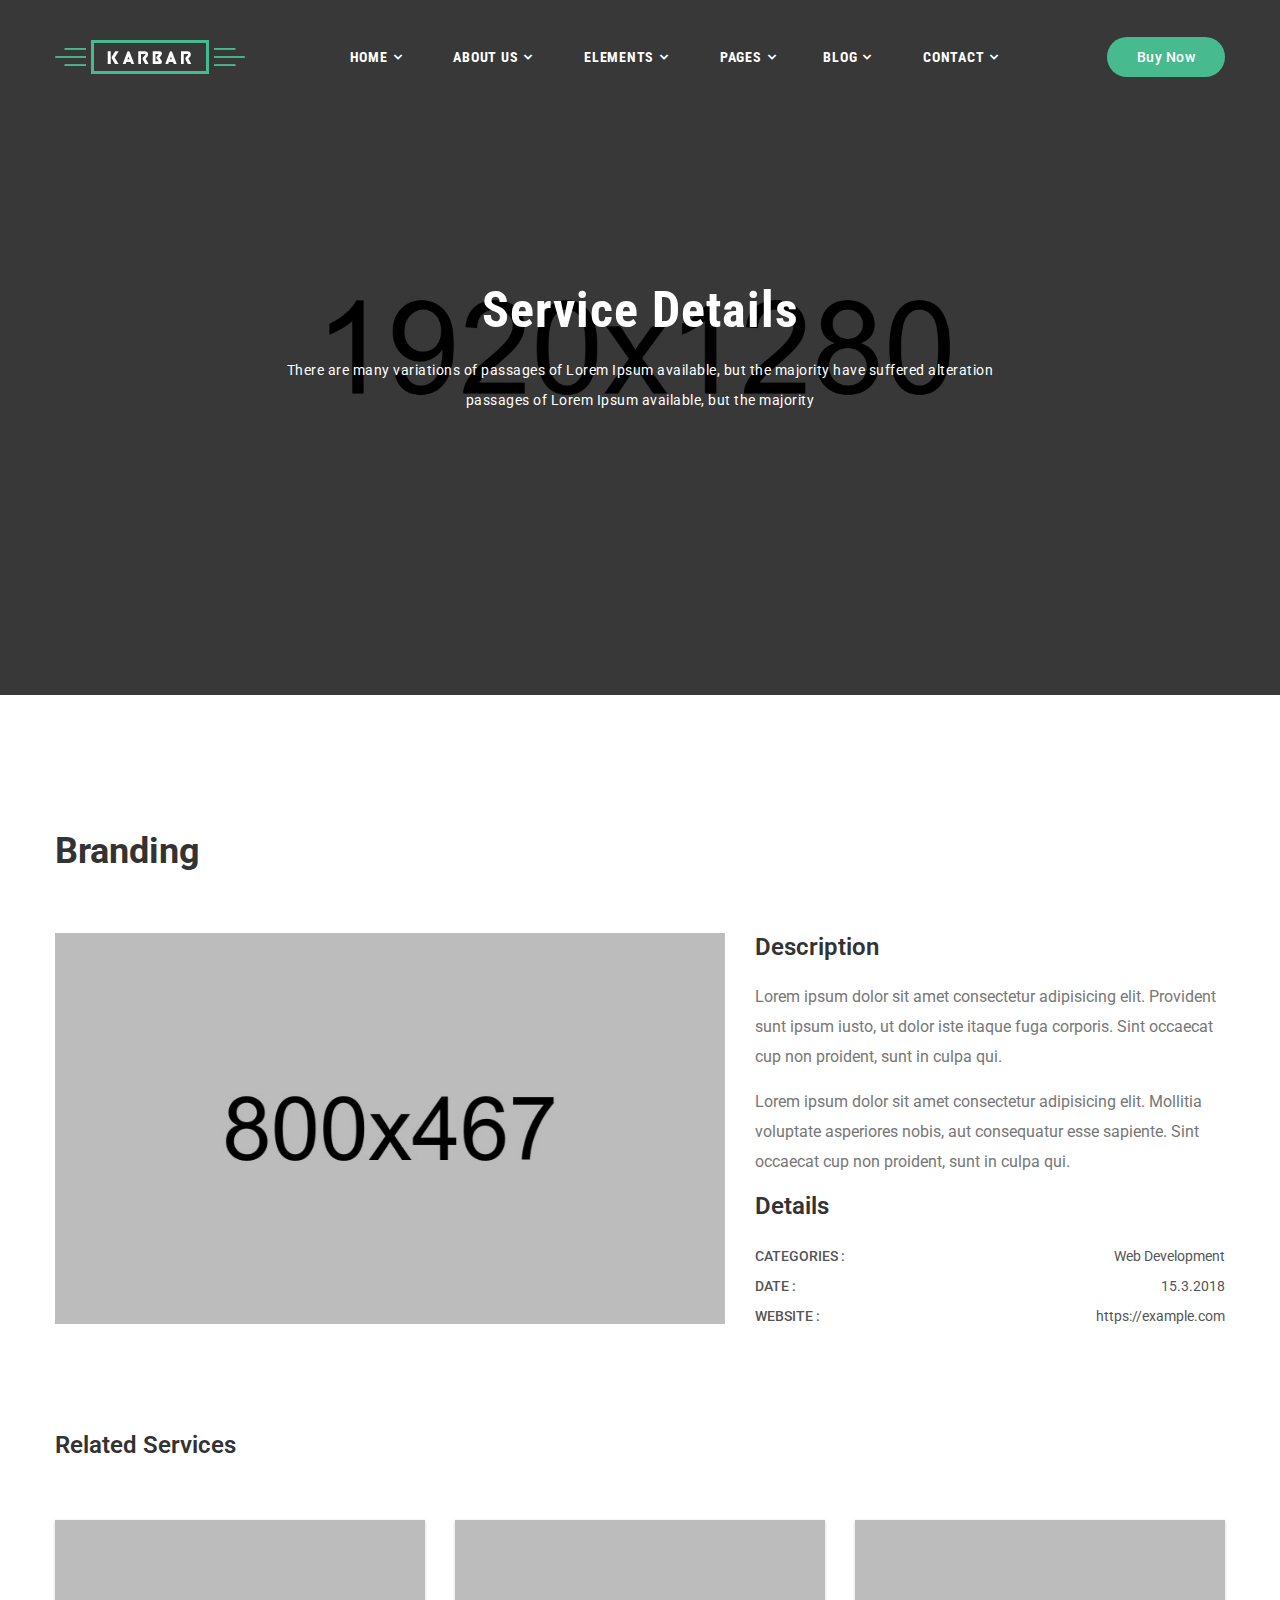
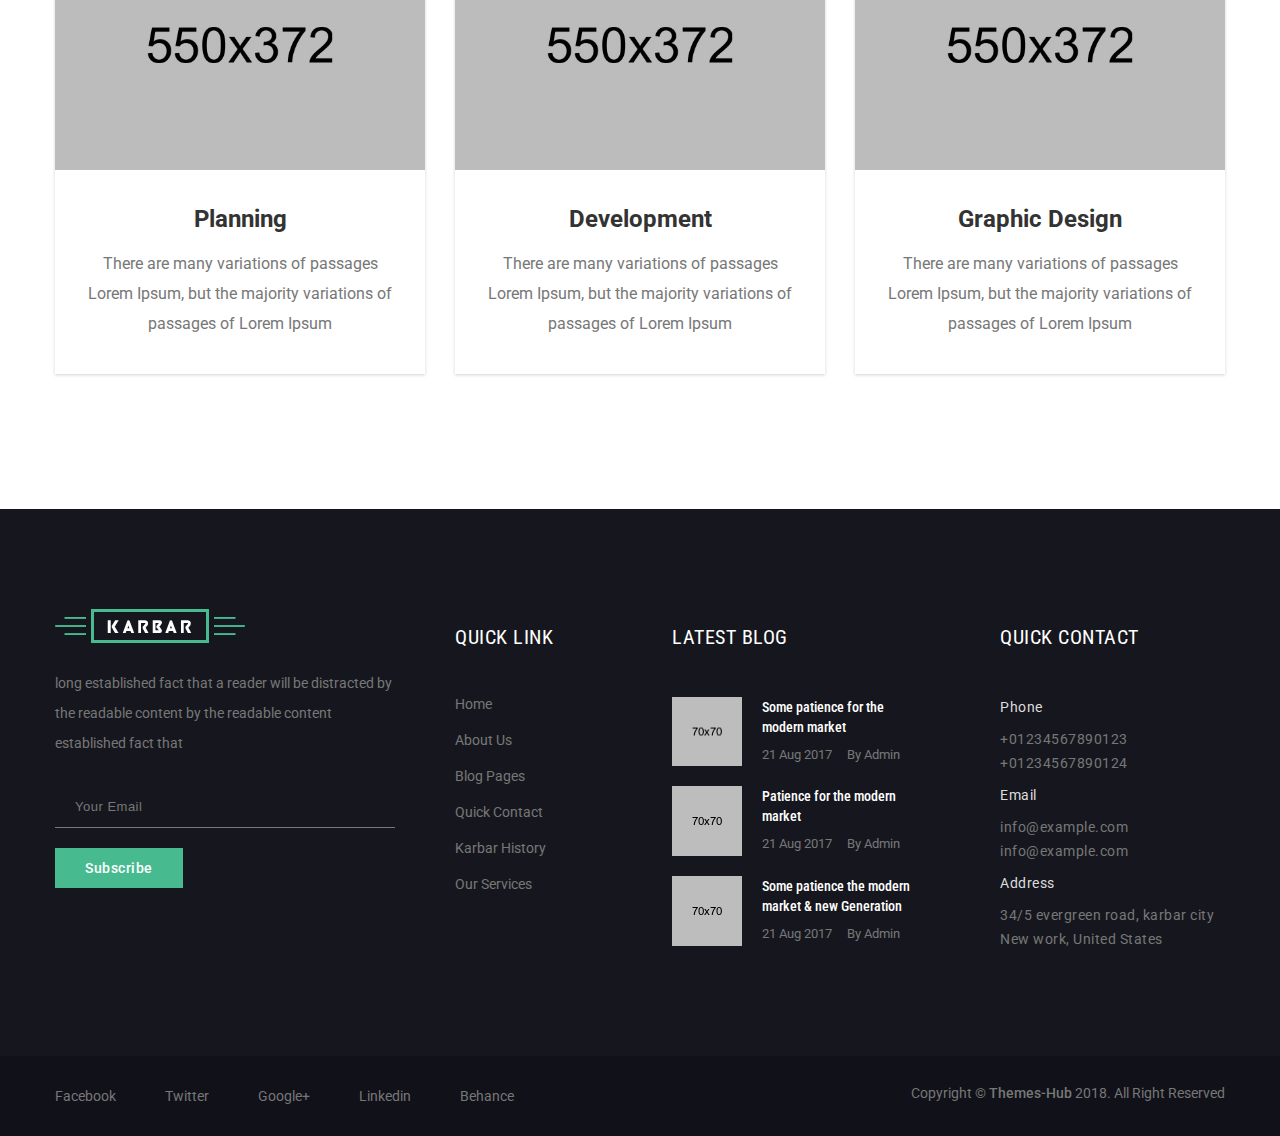
<file: service-details.html>
<!doctype html>
<html class="no-js" lang="zxx">

<head>
    <meta charset="utf-8">
    <meta http-equiv="x-ua-compatible" content="ie=edge">
    <title>Nulytics - Digital Marketing, POS System, Web Development, E-commerce</title>
    <meta name="description" content="">
    <meta name="viewport" content="width=device-width, initial-scale=1">

    <!-- Favicons -->
    <link rel="shortcut icon" href="images/favicon.ico">
    <link rel="apple-touch-icon" href="images/icon.png">

    <!-- Google font (font-family: 'Roboto', sans-serif;) -->
    <link href="https://fonts.googleapis.com/css?family=Roboto:300,400,500,700" rel="stylesheet">
    <!-- Google font (font-family: 'Roboto Condensed', sans-serif;) -->
    <link href="https://fonts.googleapis.com/css?family=Roboto+Condensed:300,400,700" rel="stylesheet">

    <!-- Stylesheets -->
    <link rel="stylesheet" href="css/bootstrap.min.css">
    <link rel="stylesheet" href="css/plugins.css">
    <link rel="stylesheet" href="style.css">

    <!-- Cusom css -->
    <link rel="stylesheet" href="css/custom.css">

    <!-- Modernizer js -->
    <script src="js/vendor/modernizr-3.5.0.min.js"></script>
</head>

<body>
     
		 
	 

    <!-- Add your site or application content here -->

     

    <!-- Main wrapper -->
    <div class="wrapper" id="wrapper">

        <!-- Header -->
        <header class="header header-style-1 theme-color transparent-header megamenu-container sticky-header">

            <div class="container d-none d-lg-block">
                <div class="row">
                    <div class="col-lg-12">
                        <div class="header-inner">
                            <div class="logo">
                                <a href="index.html">
                                    <img src="images/logo/logo-theme-light.png" alt="logo secondary dark">
                                </a>
                            </div>
                            <nav class="menu">
                                <ul>
                                    <li class="cr-dropdown">
                                        <a href="index.html">Home</a>
                                        <ul>
                                            <li>
                                                <a href="index.html">Corporate Business </a>
                                            </li>
                                            <li>
                                                <a href="index-corporate-agency.html">Corporate Agency</a>
                                            </li>
                                            <li>
                                                <a href="index-creative-studio.html">Creative Studio</a>
                                            </li>
                                            <li>
                                                <a href="index-marketing-agency.html">Marketing Agency</a>
                                            </li>
                                            <li>
                                                <a href="index-creative-agency.html">Creative Agency</a>
                                            </li>
                                            <li>
                                                <a href="index-seo-marketing.html">SEO Marketing</a>
                                            </li>
                                            <li>
                                                <a href="index-corporate-minimal.html">Corporate Minimal</a>
                                            </li>
                                            <li>
                                                <a href="index-creative-business.html">Creative Business</a>
                                            </li>
                                            <li>
                                                <a href="index-corporate-portfolio.html">Corporate Portfolio</a>
                                            </li>
                                            <li>
                                                <a href="index-creative-portfolio.html">Creative Portfolio</a>
                                            </li>
                                            <li class="cr-sub-dropdown">
                                                <a href="#">Extra Homepages</a>
                                                <ul>
                                                    <li>
                                                        <a href="index-particle.html">Home Particle</a>
                                                    </li>
                                                    <li>
                                                        <a href="index-fixed-image.html">Home Fixed Image</a>
                                                    </li>
                                                    <li>
                                                        <a href="index-boxed.html">Home Boxed</a>
                                                    </li>
                                                    <li>
                                                        <a href="index-animate-banner.html">Home Animate Banner</a>
                                                    </li>
                                                    <li>
                                                        <a href="index-video-bg.html">Home Video Background</a>
                                                    </li>
                                                </ul>
                                            </li>
                                        </ul>
                                    </li>
                                    <li class="cr-dropdown">
                                        <a href="about-us.html">ABOUT US</a>
                                        <ul>
                                            <li>
                                                <a href="about-us.html">About Us</a>
                                            </li>
                                            <li>
                                                <a href="about-us-2.html">About Us 2</a>
                                            </li>
                                            <li>
                                                <a href="about-us-3.html">About Us 3</a>
                                            </li>
                                            <li>
                                                <a href="about-me.html">About Me</a>
                                            </li>
                                        </ul>
                                    </li>
                                    <li class="cr-megamenu">
                                        <a href="#">Elements</a>
                                        <div class="cr-megamenu-wrap">

                                            <!-- Megamenu Single Block -->
                                            <div class="cr-megamenu-single">
                                                <h6>Elements</h6>
                                                <ul>
                                                    <li>
                                                        <a href="elem-accordion.html">Accordion</a>
                                                    </li>
                                                    <li>
                                                        <a href="elem-button.html">Buttons</a>
                                                    </li>
                                                    <li>
                                                        <a href="elem-cta.html">Call to Action</a>
                                                    </li>
                                                    <li>
                                                        <a href="elem-progress.html">Progress</a>
                                                    </li>
                                                    <li>
                                                        <a href="elem-section-title.html">Section Title</a>
                                                    </li>
                                                </ul>
                                            </div>
                                            <!--// Megamenu Single Block -->

                                            <!-- Megamenu Single Block -->
                                            <div class="cr-megamenu-single">
                                                <h6>Elements</h6>
                                                <ul>
                                                    <li>
                                                        <a href="elem-typography.html">Typography</a>
                                                    </li>
                                                    <li>
                                                        <a href="elem-counters.html">Counters</a>
                                                    </li>
                                                    <li>
                                                        <a href="elem-priceboxes.html">Priceboxes</a>
                                                    </li>
                                                    <li>
                                                        <a href="elem-testimonials.html">Testimonials</a>
                                                    </li>
                                                    <li>
                                                        <a href="elem-team.html">Team</a>
                                                    </li>
                                                </ul>
                                            </div>
                                            <!--// Megamenu Single Block -->

                                            <!-- Megamenu Single Block -->
                                            <div class="cr-megamenu-single">
                                                <h6>Portfolios</h6>
                                                <ul>
                                                    <li>
                                                        <a href="portfolio-grid-1.html">Portfolio Style 1</a>
                                                    </li>
                                                    <li>
                                                        <a href="portfolio-grid-2.html">Portfolio Style 2</a>
                                                    </li>
                                                    <li>
                                                        <a href="portfolio-grid-3.html">Portfolio Style 3</a>
                                                    </li>
                                                    <li>
                                                        <a href="portfolio-grid-4.html">Portfolio Style 4</a>
                                                    </li>
                                                    <li>
                                                        <a href="portfolio-grid-5.html">Portfolio Style 5</a>
                                                    </li>
                                                </ul>
                                            </div>
                                            <!--// Megamenu Single Block -->

                                            <!-- Megamenu Single Block -->
                                            <div class="cr-megamenu-single">
                                                <h6>Portfolios</h6>
                                                <ul>
                                                    <li>
                                                        <a href="portfolio-grid-6.html">Portfolio Style 6</a>
                                                    </li>
                                                    <li>
                                                        <a href="portfolio-grid-7.html">Portfolio Style 7</a>
                                                    </li>
                                                    <li>
                                                        <a href="portfolio-grid-8.html">Portfolio Style 8</a>
                                                    </li>
                                                    <li>
                                                        <a href="portfolio-grid-9.html">Portfolio Style 9</a>
                                                    </li>
                                                    <li>
                                                        <a href="single-portfolio.html">Single Portfolio</a>
                                                    </li>
                                                </ul>
                                            </div>
                                            <!--// Megamenu Single Block -->

                                        </div>
                                    </li>
                                    <li class="cr-dropdown">
                                        <a href="index.html">Pages</a>
                                        <ul>
                                            <li class="cr-sub-dropdown">
                                                <a href="about-us.html">About</a>
                                                <ul>
                                                    <li>
                                                        <a href="about-us.html">About Us</a>
                                                    </li>
                                                    <li>
                                                        <a href="about-us-2.html">About Us 2</a>
                                                    </li>
                                                    <li>
                                                        <a href="about-us-3.html">About Us 3</a>
                                                    </li>
                                                    <li>
                                                        <a href="about-me.html">About Me</a>
                                                    </li>
                                                </ul>
                                            </li>
                                            <li class="cr-sub-dropdown">
                                                <a href="services.html">Services</a>
                                                <ul>
                                                    <li>
                                                        <a href="services.html">Services</a>
                                                    </li>
                                                    <li>
                                                        <a href="services-2.html">Services 2</a>
                                                    </li>
                                                    <li>
                                                        <a href="services-3.html">Services 3</a>
                                                    </li>
                                                    <li>
                                                        <a href="services-4.html">Services 4</a>
                                                    </li>
                                                    <li>
                                                        <a href="services-5.html">Services 5</a>
                                                    </li>
                                                    <li>
                                                        <a href="services-6.html">Services 6</a>
                                                    </li>
                                                    <li>
                                                        <a href="service-details.html">Service Details</a>
                                                    </li>
                                                    <li>
                                                        <a href="service-details-gallery.html">Service Details Gallery</a>
                                                    </li>
                                                </ul>
                                            </li>
                                            <li class="cr-sub-dropdown">
                                                <a href="contact-us.html">Contact Us</a>
                                                <ul>
                                                    <li>
                                                        <a href="contact-us.html">Contact Us</a>
                                                    </li>
                                                    <li>
                                                        <a href="contact-us-2.html">Contact Us 2</a>
                                                    </li>
                                                    <li>
                                                        <a href="contact-us-3.html">Contact Us 3</a>
                                                    </li>
                                                    <li>
                                                        <a href="contact-us-4.html">Contact Us 4</a>
                                                    </li>
                                                </ul>
                                            </li>
                                            <li class="cr-sub-dropdown">
                                                <a href="portfolo-grid-1.html">Portfolios</a>
                                                <ul>
                                                    <li>
                                                        <a href="portfolio-grid-1.html">Portfolio Style 1</a>
                                                    </li>
                                                    <li>
                                                        <a href="portfolio-grid-2.html">Portfolio Style 2</a>
                                                    </li>
                                                    <li>
                                                        <a href="portfolio-grid-3.html">Portfolio Style 3</a>
                                                    </li>
                                                    <li>
                                                        <a href="portfolio-grid-4.html">Portfolio Style 4</a>
                                                    </li>
                                                    <li>
                                                        <a href="portfolio-grid-5.html">Portfolio Style 5</a>
                                                    </li>
                                                    <li>
                                                        <a href="portfolio-grid-6.html">Portfolio Style 6</a>
                                                    </li>
                                                    <li>
                                                        <a href="portfolio-grid-7.html">Portfolio Style 7</a>
                                                    </li>
                                                    <li>
                                                        <a href="portfolio-grid-8.html">Portfolio Style 8</a>
                                                    </li>
                                                    <li>
                                                        <a href="portfolio-grid-9.html">Portfolio Style 9</a>
                                                    </li>
                                                    <li>
                                                        <a href="single-portfolio.html">Portfolio Details</a>
                                                    </li>
                                                </ul>
                                            </li>
                                            <li>
                                                <a href="faq.html">FAQ</a>
                                            </li>
                                            <li>
                                                <a href="team-details.html">Team Details</a>
                                            </li>
                                            <li>
                                                <a href="videos.html">Videos</a>
                                            </li>
                                        </ul>
                                        <li class="cr-dropdown">
                                            <a href="#">BLOG</a>
                                            <ul>
                                                <li>
                                                    <a href="blog-fullwidth.html">Blogs</a>
                                                </li>
                                                <li>
                                                    <a href="blog-left-sidebar.html">Blogs with Left Sidebar</a>
                                                </li>
                                                <li>
                                                    <a href="blog-right-sidebar.html">Blogs with Right Sidebar</a>
                                                </li>
                                                <li>
                                                    <a href="blog-details.html">Blog Details</a>
                                                </li>
                                                <li>
                                                    <a href="blog-details-left-sidebar.html">Blogs Details with Left Sidebar</a>
                                                </li>
                                                <li>
                                                    <a href="blog-details-gallery.html">Blogs Details with Gallery</a>
                                                </li>
                                            </ul>
                                        </li>
                                        <li class="cr-dropdown">
                                            <a href="contact-us.html">CONTACT</a>
                                            <ul>
                                                <li>
                                                    <a href="contact-us.html">Contact Us</a>
                                                </li>
                                                <li>
                                                    <a href="contact-us-2.html">Contact Us 2</a>
                                                </li>
                                                <li>
                                                    <a href="contact-us-3.html">Contact Us 3</a>
                                                </li>
                                                <li>
                                                    <a href="contact-us-4.html">Contact Us 4</a>
                                                </li>
                                            </ul>
                                        </li>
                                </ul>
                            </nav>
                            <a href="#" class="cr-btn cr-btn-sm cr-btn-round">
                                <span>Buy now</span>
                            </a>
                        </div>
                    </div>
                </div>
            </div>

            <!-- Mobile Menu -->
            <div class="mobile-menu-wrapper">
                <div class="container d-block d-lg-none">
                    <div class="mobile-menu clearfix">
                        <a class="mobile-logo" href="index.html">
                            <img src="images/logo/logo-theme-light.png" alt="mobile logo">
                        </a>
                        <a href="#" class="cr-btn cr-btn-sm cr-btn-round">
                            <span>Buy now</span>
                        </a>
                    </div>
                </div>
            </div>
            <!-- //Mobile Menu -->

        </header>
        <!-- //Header -->

        <!-- Breacrumb Area -->
        <div class="breadcrumb-area" data-black-overlay="7">
            <div class="container">
                <div class="row">
                    <div class="col-xl-8 offset-xl-2 col-lg-10 offset-lg-1">
                        <div class="cr-breadcrumb text-center">
                            <h1>Service Details</h1>
                            <p>There are many variations of passages of Lorem Ipsum available, but the majority have suffered
                                alteration passages of Lorem Ipsum available, but the majority</p>
                        </div>
                    </div>
                </div>
            </div>
        </div>
        <!--// Breacrumb Area -->


        <!-- Page Content -->
        <main class="page-content">

            <!-- Service Details -->
            <div class="pg-service-area section-padding-lg bg-white">
                <div class="container">
                    <div class="row">
                        <div class="col-lg-12">
                            <h2 class="pg-service-title">Branding</h2>
                        </div>
                        <div class="col-lg-7">
                            <div class="pg-service-thumbs">
                                <img src="images/service/service-details/service-details-1.jpg" alt="service thumb">
                            </div>
                        </div>
                        <div class="col-lg-5">
                            <div class="pg-service-details">
                                <div class="small-title">
                                    <h4>Description</h4>
                                </div>
                                <p>Lorem ipsum dolor sit amet consectetur adipisicing elit. Provident sunt ipsum iusto, ut dolor
                                    iste itaque fuga corporis. Sint occaecat cup non proident, sunt in culpa qui.</p>
                                <p>Lorem ipsum dolor sit amet consectetur adipisicing elit. Mollitia voluptate asperiores nobis,
                                    aut consequatur esse sapiente. Sint occaecat cup non proident, sunt in culpa qui.</p>
                            </div>
                            <div class="pg-service-description">
                                <div class="small-title">
                                    <h4>Details</h4>
                                </div>
                                <ul>
                                    <li>CATEGORIES :
                                        <span>Web Development</span>
                                    </li>
                                    <li>DATE :
                                        <span>15.3.2018</span>
                                    </li>
                                    <li>WEBSITE :
                                        <span>
                                            <a href="#">https://example.com</a>
                                        </span>
                                    </li>
                                </ul>
                            </div>
                        </div>
                    </div>
                </div>
                <div class="container related-services">
                    <div class="row">
                        <div class="col-lg-12">
                            <div class="small-title">
                                <h4>Related Services</h4>
                            </div>
                        </div>
                        <!-- Signle Service -->
                        <div class="col-lg-4 col-md-6 col-12">
                            <div class="service service-style-4 text-center">
                                <div class="service-image">
                                    <img src="images/service/service-thumb-4.jpg" alt="Service Thumb">
                                </div>
                                <div class="service-content">
                                    <h4>
                                        <a href="service-details.html">Planning</a>
                                    </h4>
                                    <p>There are many variations of passages Lorem Ipsum, but the majority variations of passages
                                        of Lorem Ipsum</p>
                                </div>
                            </div>
                        </div>
                        <!--// Signle Service -->

                        <!-- Signle Service -->
                        <div class="col-lg-4 col-md-6 col-12">
                            <div class="service service-style-4 text-center">
                                <div class="service-image">
                                    <img src="images/service/service-thumb-2.jpg" alt="Service Thumb">
                                </div>
                                <div class="service-content">
                                    <h4>
                                        <a href="service-details.html">Development</a>
                                    </h4>
                                    <p>There are many variations of passages Lorem Ipsum, but the majority variations of passages
                                        of Lorem Ipsum</p>
                                </div>
                            </div>
                        </div>
                        <!--// Signle Service -->

                        <!-- Signle Service -->
                        <div class="col-lg-4 col-md-6 col-12">
                            <div class="service service-style-4 text-center">
                                <div class="service-image">
                                    <img src="images/service/service-thumb-3.jpg" alt="Service Thumb">
                                </div>
                                <div class="service-content">
                                    <h4>
                                        <a href="service-details.html">Graphic Design</a>
                                    </h4>
                                    <p>There are many variations of passages Lorem Ipsum, but the majority variations of passages
                                        of Lorem Ipsum</p>
                                </div>
                            </div>
                        </div>
                        <!--// Signle Service -->
                    </div>
                </div>
            </div>
            <!--// Service Details -->

        </main>
        <!--// Page Content -->

        <!-- Footer Area -->
        <footer id="footer" class="footer-area">

            <!-- Footer Top Area -->
            <div class="footer-top-area bg-dark-light section-padding-sm">
                <div class="container">
                    <div class="footer-widgets widgets">
                        <div class="row">

                            <div class="col-lg-4 col-md-6 col-12">
                                <!-- Single Widget -->
                                <div class="single-widget footer-widget-about">
                                    <a href="index.html">
                                        <img src="images/logo/logo-theme-light.png" alt="footer logo">
                                    </a>
                                    <p>long established fact that a reader will be distracted by the readable content by the
                                        readable content established fact that</p>
                                </div>
                                <!--// Single Widget -->

                                <!-- Single Widget -->
                                <div class="single-widget widget-newsletter">
                                    <form action="http://devitems.us11.list-manage.com/subscribe/post?u=6bbb9b6f5827bd842d9640c82&id=05d85f18ef" method="post" class="newsletter-widget-form">
                                        <input type="email" placeholder="Your Email">
                                        <button type="submit" class="cr-btn cr-btn-sm">
                                            <span>Subscribe</span>
                                        </button>
                                    </form>
                                </div>
                                <!--// Single Widget -->
                            </div>

                            <div class="col-lg-2 col-md-6 col-12">
                                <!-- Single Widget -->
                                <div class="single-widget widget-quick-links">
                                    <h5 class="footer-widget-title">QUICK LINK</h5>
                                    <ul>
                                        <li>
                                            <a href="index.html">Home</a>
                                        </li>
                                        <li>
                                            <a href="about-us.html">About Us</a>
                                        </li>
                                        <li>
                                            <a href="blog-fullwidth.html">Blog Pages</a>
                                        </li>
                                        <li>
                                            <a href="contact-us.html">Quick Contact</a>
                                        </li>
                                        <li>
                                            <a href="about-us-2.html">Karbar History</a>
                                        </li>
                                        <li>
                                            <a href="services.html">Our Services</a>
                                        </li>
                                    </ul>
                                </div>
                                <!--// Single Widget -->
                            </div>

                            <div class="col-lg-3 col-md-6 col-12">
                                <!-- Single Widget -->
                                <div class="single-widget widget-latest-blog">
                                    <h5 class="footer-widget-title">Latest Blog</h5>
                                    <ul>
                                        <li>
                                            <a href="blog-details.html" class="widget-latest-blog-thumb">
                                                <img src="images/blog/footer-latest-blog/latest-blog-thumb-1.png" alt="footer latest blog">
                                            </a>
                                            <div class="widget-latest-blog-content">
                                                <h6>
                                                    <a href="blog-details.html">Some patience for the modern market</a>
                                                </h6>
                                                <div class="widget-latest-blog-meta">
                                                    <span>21 Aug 2017</span>
                                                    <span>By
                                                        <a href="blog-fullwidth.html">Admin</a>
                                                    </span>
                                                </div>
                                            </div>
                                        </li>
                                        <li>
                                            <a href="blog-details.html" class="widget-latest-blog-thumb">
                                                <img src="images/blog/footer-latest-blog/latest-blog-thumb-2.png" alt="footer latest blog">
                                            </a>
                                            <div class="widget-latest-blog-content">
                                                <h6>
                                                    <a href="blog-details.html">Patience for the modern market</a>
                                                </h6>
                                                <div class="widget-latest-blog-meta">
                                                    <span>21 Aug 2017</span>
                                                    <span>By
                                                        <a href="blog-fullwidth.html">Admin</a>
                                                    </span>
                                                </div>
                                            </div>
                                        </li>
                                        <li>
                                            <a href="blog-details.html" class="widget-latest-blog-thumb">
                                                <img src="images/blog/footer-latest-blog/latest-blog-thumb-3.png" alt="footer latest blog">
                                            </a>
                                            <div class="widget-latest-blog-content">
                                                <h6>
                                                    <a href="blog-details.html">Some patience the modern market & new Generation</a>
                                                </h6>
                                                <div class="widget-latest-blog-meta">
                                                    <span>21 Aug 2017</span>
                                                    <span>By
                                                        <a href="blog-fullwidth.html">Admin</a>
                                                    </span>
                                                </div>
                                            </div>
                                        </li>
                                    </ul>
                                </div>
                                <!--// Single Widget -->
                            </div>

                            <div class="col-lg-3 col-md-6 col-12">
                                <!-- Single Widget -->
                                <div class="single-widget widget-quick-contact">
                                    <h5 class="footer-widget-title">Quick Contact</h5>
                                    <ul>
                                        <li>
                                            <span>Phone</span>
                                            <p>
                                                <a href="tel:+01234567890123">+01234567890123</a>
                                            </p>
                                            <p>
                                                <a href="tel:+01234567890124">+01234567890124</a>
                                            </p>
                                        </li>
                                        <li>
                                            <span>Email</span>
                                            <p>
                                                <a href="#">info@example.com</a>
                                            </p>
                                            <p>
                                                <a href="#">info@example.com</a>
                                            </p>
                                        </li>
                                        <li>
                                            <span>Address</span>
                                            <p>34/5 evergreen road, karbar city New work, United States</p>
                                        </li>
                                    </ul>
                                </div>
                                <!--// Single Widget -->
                            </div>

                        </div>
                    </div>
                </div>
            </div>
            <!--// Footer Top Area -->

            <!-- Footer Bottom Area -->
            <div class="footer-bottom-area bg-dark">
                <div class="container">
                    <div class="row">
                        <div class="col-lg-8">
                            <ul class="footer-social">
                                <li>
                                    <a href="https://www.facebook.com/">Facebook</a>
                                </li>
                                <li>
                                    <a href="https://twitter.com/">Twitter</a>
                                </li>
                                <li>
                                    <a href="https://plus.google.com/">Google+</a>
                                </li>
                                <li>
                                    <a href="https://www.linkedin.com/">Linkedin</a>
                                </li>
                                <li>
                                    <a href="https://www.behance.net/">Behance</a>
                                </li>
                            </ul>
                        </div>
                        <div class="col-lg-4">
                            <p class="footer-copyright">Copyright &copy;
                                <a href="https://hastech.company/">Themes-Hub</a> 2018. All Right Reserved</p>
                        </div>
                    </div>
                </div>
            </div>
            <!--// Footer Bottom Area -->

        </footer>
        <!-- //Footer Area -->

    </div>
    <!-- //Main wrapper -->

    <!-- JS Files -->
    <script src="js/vendor/jquery-3.2.1.min.js"></script>
    <script src="js/popper.min.js"></script>
    <script src="js/bootstrap.min.js"></script>
    <script src="js/plugins.js"></script>
    <script src="js/active.js"></script>
    <script src="js/scripts.js"></script>
</body>

</html>
</file>
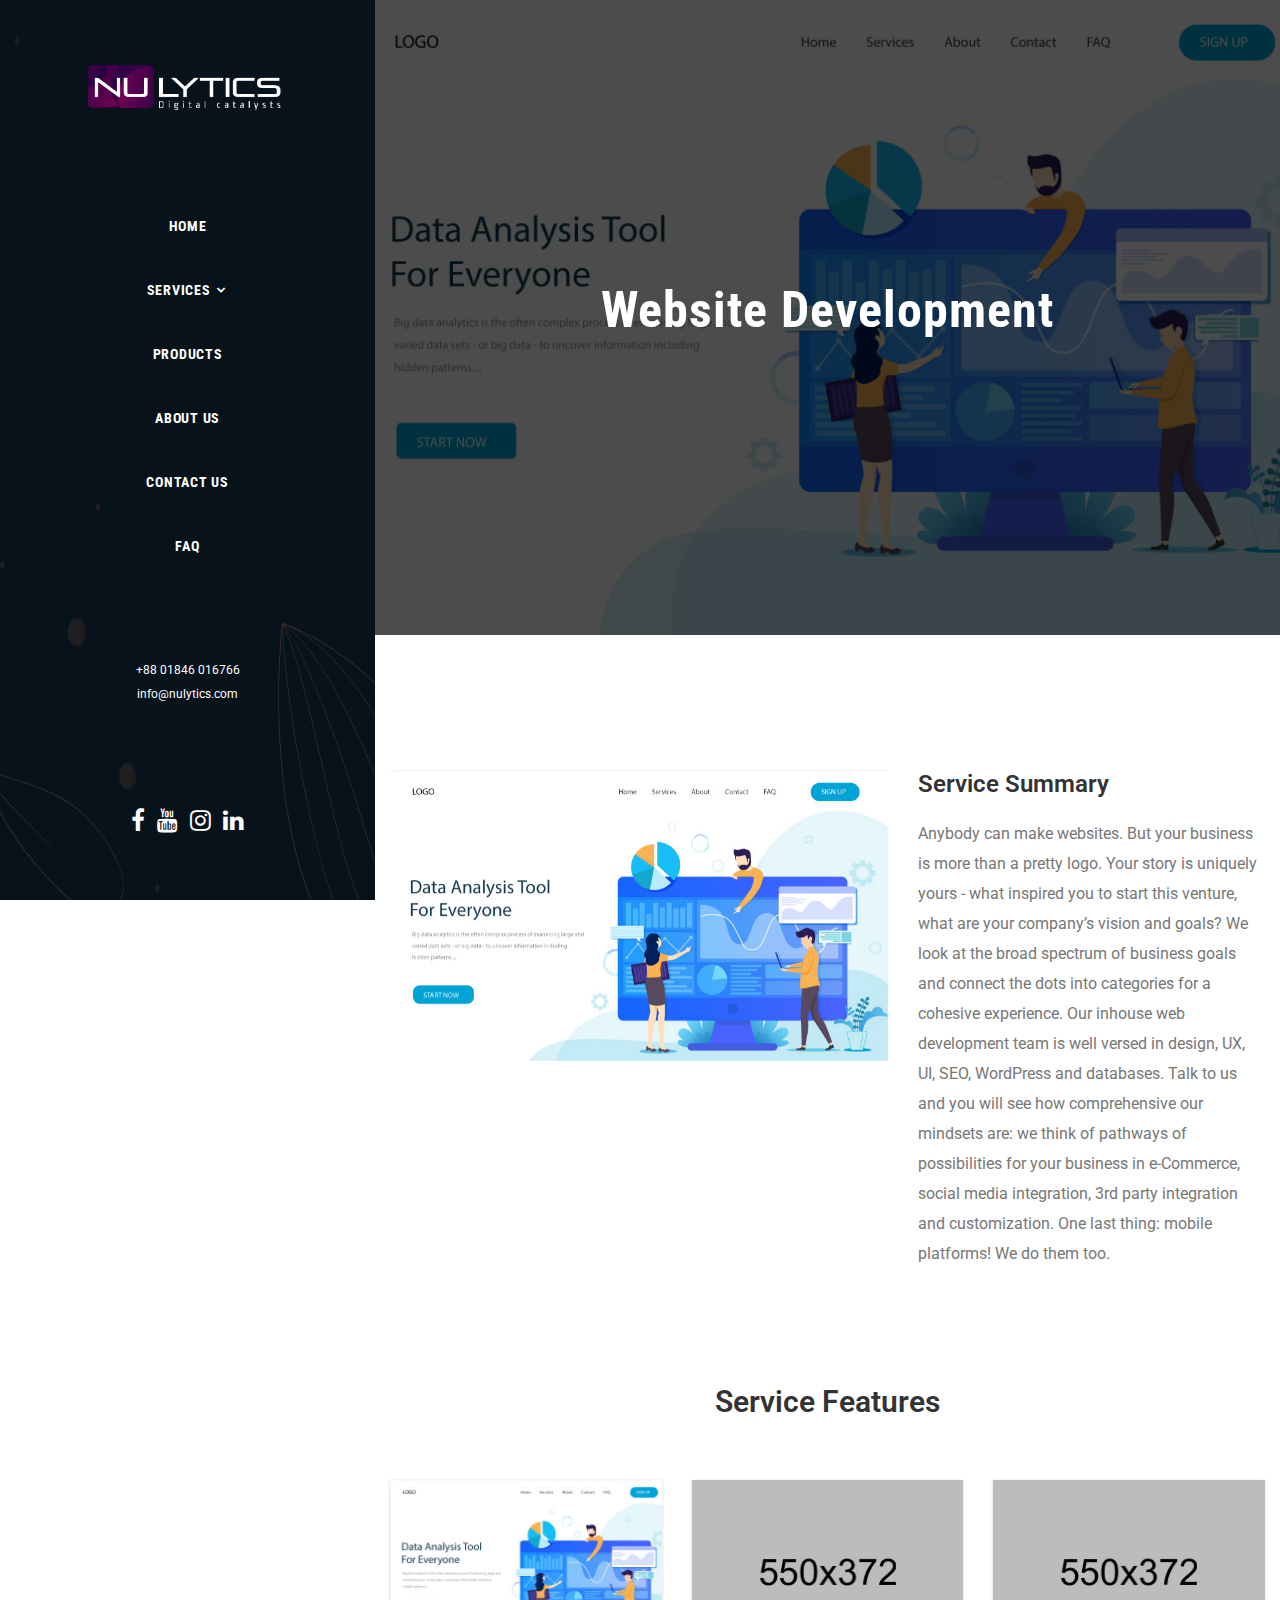
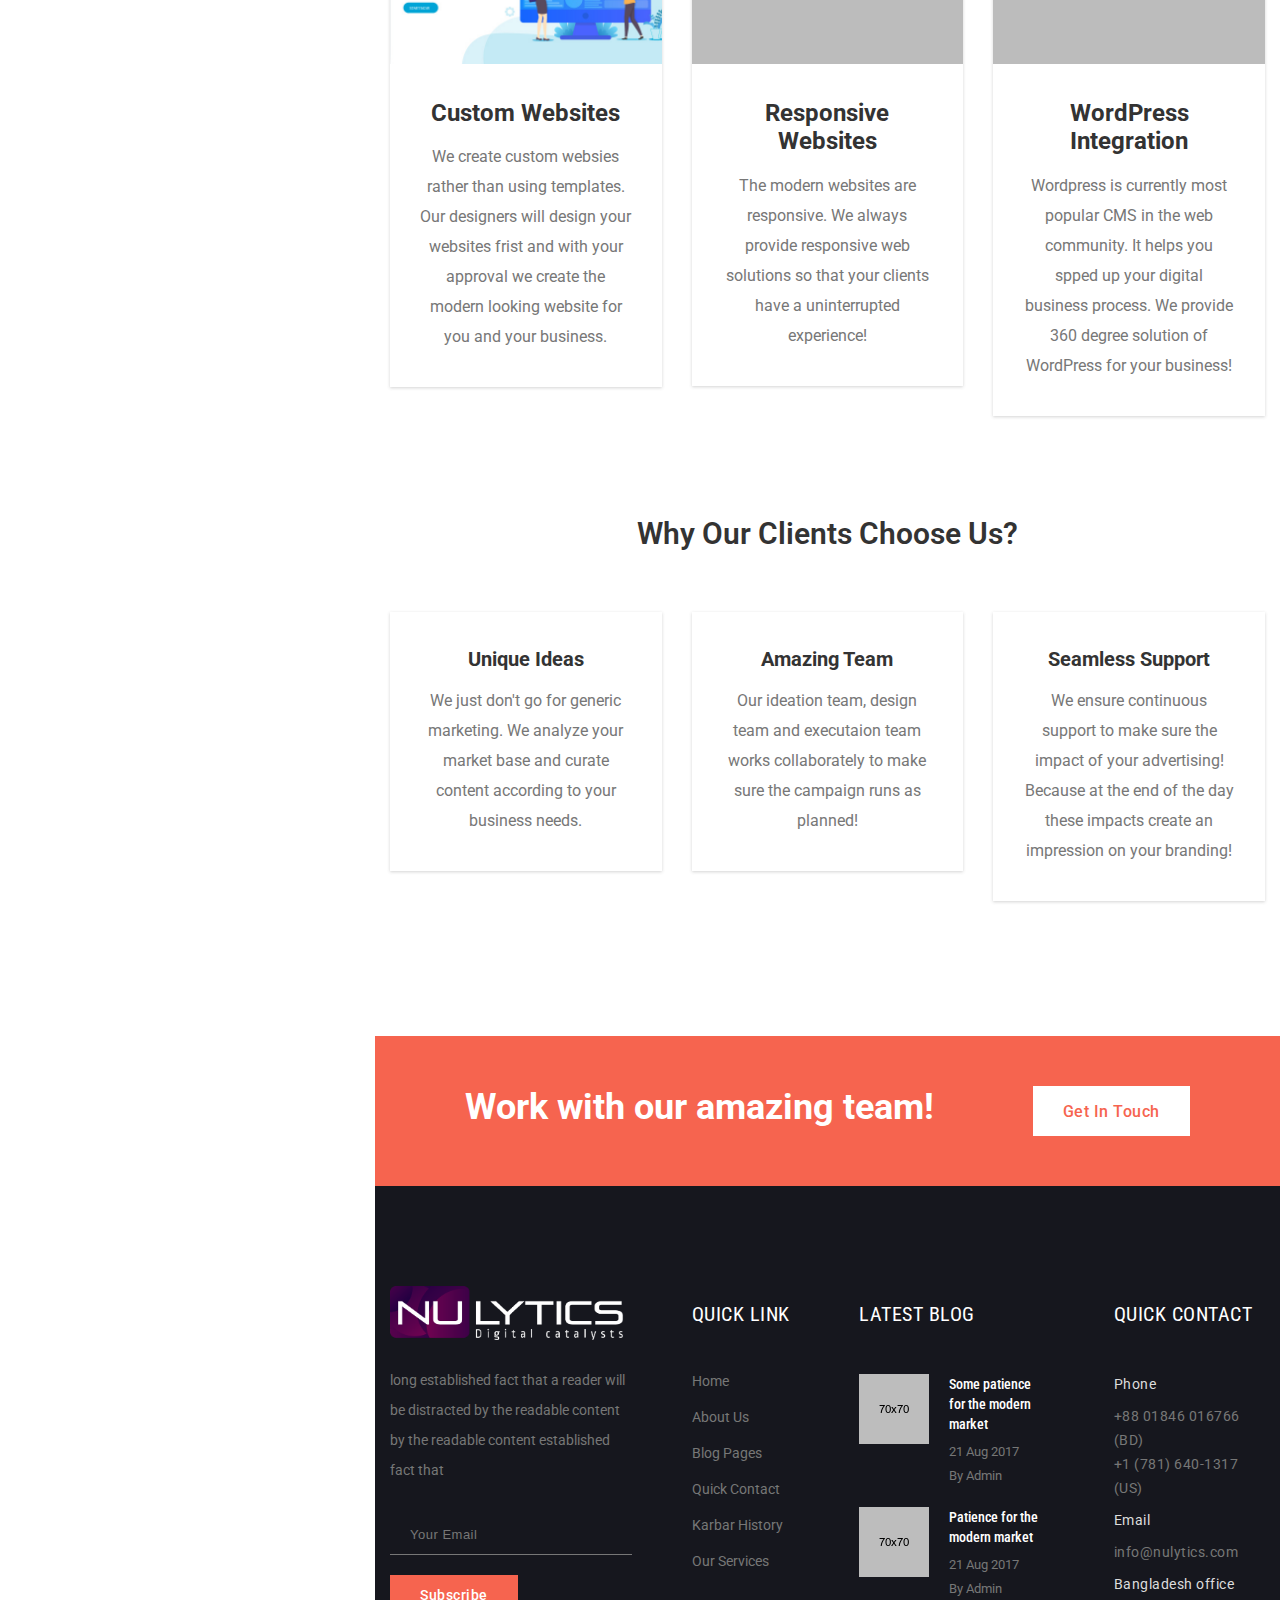
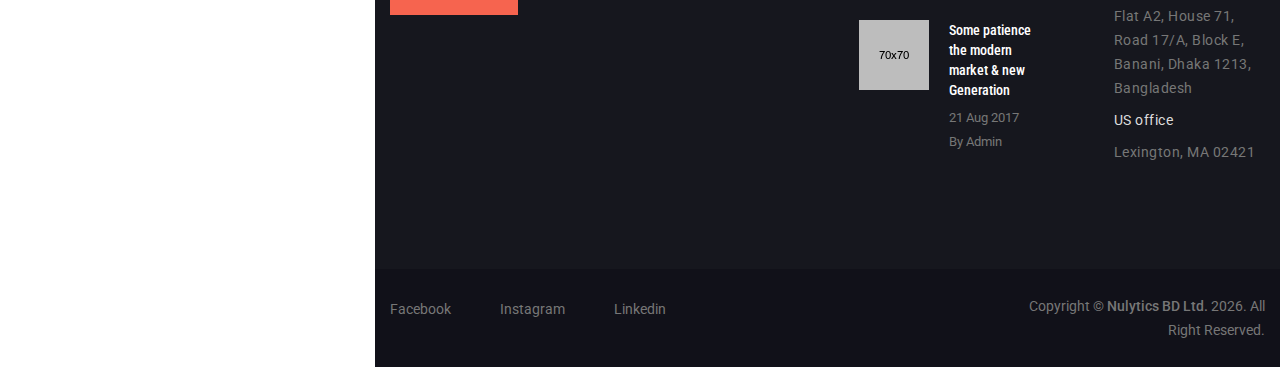
<file: website-development.html>
<!doctype html>
<html class="no-js" lang="zxx">

<head>
    <meta charset="utf-8">
    <meta http-equiv="x-ua-compatible" content="ie=edge">
    <title>Nulytics - Digital Marketing, POS System, Web Development, E-commerce</title>
    <meta name="description" content="">
    <meta name="viewport" content="width=device-width, initial-scale=1">

    <!-- Favicons -->
    <link rel="shortcut icon" href="images/nu_logo.ico">
    <link rel="apple-touch-icon" href="images/nu_logo.jpg">

    <!-- Google font (font-family: 'Roboto', sans-serif;) -->
    <link href="https://fonts.googleapis.com/css?family=Roboto:300,400,500,700" rel="stylesheet">
    <!-- Google font (font-family: 'Roboto Condensed', sans-serif;) -->
    <link href="https://fonts.googleapis.com/css?family=Roboto+Condensed:300,400,700" rel="stylesheet">

    <!--Font Awesome-->
    <link rel="stylesheet" href="https://cdnjs.cloudflare.com/ajax/libs/font-awesome/4.7.0/css/font-awesome.min.css">

    <!-- Stylesheets -->
    <link rel="stylesheet" href="css/bootstrap.min.css">
    <link rel="stylesheet" href="css/plugins.css">
    <link rel="stylesheet" href="style.css">

    <!-- Color Variation -->
    <link rel="stylesheet" href="css/color-variations.css">


    <!-- Cusom css -->
    <link rel="stylesheet" href="css/custom.css">

    <!-- Modernizer js -->
    <script src="js/vendor/modernizr-3.5.0.min.js"></script>
</head>

<body>
     
         
     

    <!-- Add your site or application content here -->

     

    <!-- Main wrapper -->
    <div class="wrapper sidemenu-wrapper" id="wrapper">

        <!-- Side Header Triggered -->
        <aside class="header header-sidemenu sticky-header d-none d-lg-block">
            <div class="header-sidemenu-inner">
                <div class="header-sidemenu-inner-inside">
                    <div class="logo">
                        <a href="index.html">
                            <img src="images/logo.png" alt="header logo" style="width: 200px">
                        </a>
                    </div>
                    <nav class="menu">
                        <ul>
                            <li>
                                <a href="index.html">Home</a>
                            </li>
                            <li class="cr-dropdown">
                                <a href="#">Services</a>
                                 <ul>
                                    <li><a href="digital-marketing.html">Digital Marketing</a> </li>
                                    <li><a href="website-development.html">Website Development</a> </li>
                                    <li><a href="ecommerce-solution.html"> E-commerce Solution</a></li>
                                    <li><a href="mobile-apps.html"> Mobile Apps</a></li>
                                    <li><a href="hardware-and-it-support.html">Hardware & IT Support</a> </li>
                                    <li><a href="motion-graphics.html">Motion Graphics</a> </li>
                                </ul>                             
                            </li>
                             <li >
                                <a href="services.html">Products</a>
                            </li>
                            <li>
                                <a href="about-us.html">About us</a>
                            </li>
                            <li>
                                <a href="contact-us.html">Contact us</a>
                            </li>
                            <li>
                                <a href="faq.html">FAQ</a>
                            </li>
                            
                        </ul>
                                                    
                    </nav>
                   
                    <div class="address">
                        <span>
                            <a href="tel:+8801846016766">+88 01846 016766</a>
                        </span>
                        <span>
                            <a href="mailto:info@nulytics.com">info@nulytics.com</a>
                        </span>
                    </div>
                    <div class="social-icons">
                        <ul>
                            <li class="facebook">
                                <a href="#">
                                    <i class="fa fa-facebook"></i>
                                </a>
                            </li>
                            <li class="youtube">
                                <a href="#">
                                    <i class="fa fa-youtube"></i>
                                </a>
                            </li>
                            <li class="instagram">
                                <a href="#">
                                    <i class="fa fa-instagram"></i>
                                </a>
                            </li>
                            <li class="linkedin">
                                <a href="#">
                                    <i class="fa fa-linkedin"></i>
                                </a>
                            </li>
                        </ul>
                    </div>
                </div>
            </div>
        </aside>
        <!--// Side Header Triggered -->
        

        <div class="sidemenu-wrapper-body">

           
            <!-- Breacrumb Area -->
        <div class="breadcrumb-area-web" data-black-overlay="7">
            <div class="container">
                <div class="row">
                    <div class="col-xl-8 offset-xl-2 col-lg-10 offset-lg-1">
                        <div class="cr-breadcrumb text-center">
                            <h1>Website Development</h1>                            
                        </div>
                    </div>
                </div>
            </div>
        </div>
        <!--// Breacrumb Area -->


        <!-- Page Content -->
        <main class="page-content">

            <!-- Service Details -->
            <div class="pg-service-area section-padding-lg bg-white">
                <div class="container">
                    <div class="row">
                        <!-- <div class="col-lg-12">
                            <h2 class="pg-service-title">Branding</h2>
                        </div> -->
                        <div class="col-lg-7">
                            <div class="pg-service-thumbs">
                                <img src="images/service/website-branding.jpg" alt="service thumb">
                            </div>
                        </div>
                        <div class="col-lg-5">
                            <div class="pg-service-details">
                                <div class="small-title">
                                    <h4>Service Summary</h4>
                                </div>
                                <p>Anybody can make websites. But your business is more than a pretty logo. Your story is uniquely yours - what inspired you to start this venture, what are your company’s vision and goals? We look at the broad spectrum of business goals and connect the dots into categories for a cohesive experience. Our inhouse web development team is well versed in design, UX, UI, SEO, WordPress and databases. Talk to us and you will see how comprehensive our mindsets are: we think of pathways of possibilities for your business in e-Commerce, social media integration, 3rd party integration and customization. One last thing: mobile platforms! We do them too.</p>
                                
                            </div>
                           
                        </div>
                    </div>
                </div>

                <div class="container related-services">
                    <div class="row">
                        <div class="col-lg-12">
                            <div class="small-title">
                                <h3 style="text-align: center;">Service Features</h3>
                            </div>
                        </div>
                        <!-- Signle Service -->
                        <div class="col-lg-4 col-md-6 col-12">
                            <div class="service service-style-4 text-center">
                                <div class="service-image">
                                    <img src="images/service/webhome.jpg" alt="Service Thumb">
                                </div>
                                <div class="service-content">
                                    <h4>
                                        <a href="service-details.html">Custom Websites</a>
                                    </h4>
                                    <p>We create custom websies rather than using templates. Our designers will design your websites frist and with your approval we create the modern looking website for you and your business.</p>
                                </div>
                            </div>
                        </div>
                        <!--// Signle Service -->

                        <!-- Signle Service -->
                        <div class="col-lg-4 col-md-6 col-12">
                            <div class="service service-style-4 text-center">
                                <div class="service-image">
                                    <img src="images/service/service-thumb-2.jpg" alt="Service Thumb">
                                </div>
                                <div class="service-content">
                                    <h4>
                                        <a href="service-details.html">Responsive Websites</a>
                                    </h4>
                                    <p>The modern websites are responsive. We always provide responsive web solutions so that your clients have a uninterrupted experience!</p>
                                </div>
                            </div>
                        </div>
                        <!--// Signle Service -->

                        <!-- Signle Service -->
                        <div class="col-lg-4 col-md-6 col-12">
                            <div class="service service-style-4 text-center">
                                <div class="service-image">
                                    <img src="images/service/service-thumb-3.jpg" alt="Service Thumb">
                                </div>
                                <div class="service-content">
                                    <h4>
                                        <a href="service-details.html">WordPress Integration</a>
                                    </h4>
                                    <p>Wordpress is currently most popular CMS in the web community. It helps you spped up your digital business process. We provide 360 degree solution of WordPress for your business!</p>
                                </div>
                            </div>
                        </div>
                        <!--// Signle Service -->
                    </div>
                </div>

                 <div class="container related-services">
                    <div class="row">
                        <div class="col-lg-12">
                            <div class="small-title">
                                <h3 style="text-align: center;">Why Our Clients Choose Us?</h4>
                            </div>
                        </div>
                        <!-- Signle Service -->
                        <div class="col-lg-4 col-md-6 col-12">
                            <div class="service service-style-4 text-center">
                                
                                <div class="service-content">
                                    <h5>
                                        <a href="service-details.html">Unique Ideas</a>
                                    </h5>
                                    <p>We just don't go for generic marketing. We analyze your market base and curate content according to your business needs.</p>
                                </div>
                            </div>
                        </div>
                        <!--// Signle Service -->

                        <!-- Signle Service -->
                        <div class="col-lg-4 col-md-6 col-12">
                            <div class="service service-style-4 text-center">
                                
                                <div class="service-content">
                                    <h5>
                                        <a href="service-details.html">Amazing Team</a>
                                    </h5>
                                    <p>Our ideation team, design team and executaion team works collaborately to make sure the campaign runs as planned!</p>
                                </div>
                            </div>
                        </div>
                        <!--// Signle Service -->

                        <!-- Signle Service -->
                        <div class="col-lg-4 col-md-6 col-12">
                            <div class="service service-style-4 text-center">
                                
                                <div class="service-content">
                                    <h5>
                                        <a href="service-details.html">Seamless Support</a>
                                    </h5>
                                    <p>We ensure continuous support to make sure the impact of your advertising! Because at the end of the day these impacts create an impression on your branding!</p>
                                </div>
                            </div>
                        </div>
                        <!--// Signle Service -->
                    </div>
                </div>

            </div>
            <!--// Service Details -->

             <!-- Call To Action Area -->
            <section class="callto-action-area bg-theme">
                <div class="container">
                    <div class="row">
                        <div class="col-xl-10 offset-xl-1 col-12 offset-0">
                            <div class="callto-action">
                                <div class="callto-action-inner">
                                    <h2>Work with our amazing team!</h2>
                                    <a href="contact-us.html" class="cr-btn cr-btn-white">
                                        <span>Get In Touch</span>
                                    </a>
                                </div>
                            </div>
                        </div>
                    </div>
                </div>
            </section>
            <!--// Call To Action Area -->

        </main>
        <!--// Page Content -->


   <!-- Footer Area -->
            <footer id="footer" class="footer-area">

                <!-- Footer Top Area -->
                <div class="footer-top-area bg-dark-light section-padding-sm">
                    <div class="container">
                        <div class="footer-widgets widgets">
                            <div class="row">

                                <div class="col-xl-4 col-md-6 col-12">
                                    <!-- Single Widget -->
                                    <div class="single-widget footer-widget-about">
                                        <a href="index.html">
                                            <img src="images/logo.png" alt="footer logo">
                                        </a>
                                        <p>long established fact that a reader will be distracted by the readable content by
                                            the readable content established fact that</p>
                                    </div>
                                    <!--// Single Widget -->

                                    <!-- Single Widget -->
                                    <div class="single-widget widget-newsletter">
                                        <form action="http://devitems.us11.list-manage.com/subscribe/post?u=6bbb9b6f5827bd842d9640c82&id=05d85f18ef" method="post" class="newsletter-widget-form">
                                            <input type="email" placeholder="Your Email">
                                            <button type="submit" class="cr-btn cr-btn-sm">
                                                <span>Subscribe</span>
                                            </button>
                                        </form>
                                    </div>
                                    <!--// Single Widget -->
                                </div>

                                <div class="col-xl-2 col-md-6 col-12">
                                    <!-- Single Widget -->
                                    <div class="single-widget widget-quick-links">
                                        <h5 class="footer-widget-title">QUICK LINK</h5>
                                        <ul>
                                            <li>
                                                <a href="index.html">Home</a>
                                            </li>
                                            <li>
                                                <a href="about-us.html">About Us</a>
                                            </li>
                                            <li>
                                                <a href="blog-fullwidth.html">Blog Pages</a>
                                            </li>
                                            <li>
                                                <a href="contact-us.html">Quick Contact</a>
                                            </li>
                                            <li>
                                                <a href="about-us-2.html">Karbar History</a>
                                            </li>
                                            <li>
                                                <a href="services.html">Our Services</a>
                                            </li>
                                        </ul>
                                    </div>
                                    <!--// Single Widget -->
                                </div>

                                <div class="col-xl-3 col-md-6 col-12">
                                    <!-- Single Widget -->
                                    <div class="single-widget widget-latest-blog">
                                        <h5 class="footer-widget-title">Latest Blog</h5>
                                        <ul>
                                            <li>
                                                <a href="blog-details.html" class="widget-latest-blog-thumb">
                                                    <img src="images/blog/footer-latest-blog/latest-blog-thumb-1.png" alt="footer latest blog">
                                                </a>
                                                <div class="widget-latest-blog-content">
                                                    <h6>
                                                        <a href="blog-details.html">Some patience for the modern market</a>
                                                    </h6>
                                                    <div class="widget-latest-blog-meta">
                                                        <span>21 Aug 2017</span>
                                                        <span>By
                                                            <a href="blog-fullwidth.html">Admin</a>
                                                        </span>
                                                    </div>
                                                </div>
                                            </li>
                                            <li>
                                                <a href="blog-details.html" class="widget-latest-blog-thumb">
                                                    <img src="images/blog/footer-latest-blog/latest-blog-thumb-2.png" alt="footer latest blog">
                                                </a>
                                                <div class="widget-latest-blog-content">
                                                    <h6>
                                                        <a href="blog-details.html">Patience for the modern market</a>
                                                    </h6>
                                                    <div class="widget-latest-blog-meta">
                                                        <span>21 Aug 2017</span>
                                                        <span>By
                                                            <a href="blog-fullwidth.html">Admin</a>
                                                        </span>
                                                    </div>
                                                </div>
                                            </li>
                                            <li>
                                                <a href="blog-details.html" class="widget-latest-blog-thumb">
                                                    <img src="images/blog/footer-latest-blog/latest-blog-thumb-3.png" alt="footer latest blog">
                                                </a>
                                                <div class="widget-latest-blog-content">
                                                    <h6>
                                                        <a href="blog-details.html">Some patience the modern market & new Generation</a>
                                                    </h6>
                                                    <div class="widget-latest-blog-meta">
                                                        <span>21 Aug 2017</span>
                                                        <span>By
                                                            <a href="blog-fullwidth.html">Admin</a>
                                                        </span>
                                                    </div>
                                                </div>
                                            </li>
                                        </ul>
                                    </div>
                                    <!--// Single Widget -->
                                </div>

                                <div class="col-xl-3 col-md-6 col-12">
                                    <!-- Single Widget -->
                                    <div class="single-widget widget-quick-contact">
                                        <h5 class="footer-widget-title">Quick Contact</h5>
                                        <ul>
                                            <li>
                                                <span>Phone</span>
                                                <p>
                                                    <a href="tel:+8801846016766">+88 01846 016766 (BD)</a>
                                                </p>
                                                <p>
                                                    <a href="tel:+17816401317">+1 (781) 640-1317 (US)</a>
                                                </p>                                                
                                            </li>
                                            <li>
                                                <span>Email</span>
                                                <p>
                                                    <a href="mailto:info@nulytics.com">info@nulytics.com</a>
                                                </p>
                                                
                                            </li>
                                            <li>
                                                <span>Bangladesh office</span>
                                                <p>Flat A2, House 71, Road 17/A, Block E, Banani, Dhaka 1213, Bangladesh</p>
                                            </li>
                                            <li>
                                                <span>US office</span>
                                                <p>Lexington, MA 02421</p>
                                            </li>
                                        </ul>
                                    </div>
                                    <!--// Single Widget -->
                                </div>

                            </div>
                        </div>
                    </div>
                </div>
                <!--// Footer Top Area -->

                <!-- Footer Bottom Area -->
                <div class="footer-bottom-area bg-dark">
                    <div class="container">
                        <div class="row">
                            <div class="col-lg-8">
                                <ul class="footer-social">
                                    <li>
                                        <a href="https://www.facebook.com/">Facebook</a>
                                    </li>
                                    <li>
                                        <a href="https://instagram.com/">Instagram</a>
                                    </li>
                                   
                                    <li>
                                        <a href="https://www.linkedin.com/">Linkedin</a>
                                    </li>
                                    
                                </ul>
                            </div>
                            <div class="col-lg-4">

                                <p class="footer-copyright">Copyright &copy;
                                    <a href="https://nulytics.com/">Nulytics BD Ltd.</a> 
                                    <script type="text/javascript">
                                      document.write(new Date().getFullYear());
                                    </script>. 
                                    All Right Reserved.</p>
                            </div>
                        </div>
                    </div>
                </div>
                <!--// Footer Bottom Area -->

            </footer>
            <!-- //Footer Area -->

        </div>

    </div>
    <!-- //Main wrapper -->

    <!-- JS Files -->
    <script src="js/vendor/jquery-3.2.1.min.js"></script>
    <script src="js/popper.min.js"></script>
    <script src="js/bootstrap.min.js"></script>
    <script src="js/plugins.js"></script>
    <script src="js/active.js"></script>
    <script src="js/scripts.js"></script>
</body>

</html>
</file>
<file: css/plugins.css>
/*********************************************************************************

	Note: This is plugins css. All plugins css files import here.

**********************************************************************************/

@import url(plugins/slick.min.css);
@import url(plugins/fakeloader.css);
@import url(plugins/bicon.min.css);
@import url(plugins/icofont.min.css);
@import url(plugins/flaticon.css);
@import url(plugins/lightgallery.min.css);
@import url(plugins/animate.min.css);
@import url(plugins/meanmenu.min.css);
@import url(plugins/plyr.min.css);
@import url(plugins/animate-headline.css);
</file>
<file: css/color-variations.css>
/* Color #f6644f */

.header nav.menu>ul>li:hover>a,
.cr-btn.cr-btn-white,
a.cr-btn.cr-btn-white,
button.cr-btn.cr-btn-white,
ul.cr-liststyle-1 li::before,
ol.cr-liststyle-1 li::before,
.service-icon span,
.service-icon span i,
.service-content h4 a:hover,
.portfolio-filters button.is-checked,
.portfolio-filters button:hover,
.footer-widgets .single-widget.widget-latest-blog .widget-latest-blog-content h6 a:hover,
p.footer-copyright a:hover,
.header .header-iconline ul li i,
.header .header-iconline ul li a:hover,
.header .social-icons ul li:hover a,
.section-title h6,
.cr-pricebox:hover a.cr-btn,
.cr-pricebox.is-active a.cr-btn,
.header-sidemenu .address span a:hover,
.service-content a.cr-readmore:hover,
.service-content a.cr-readmore2:hover,
.cr-readmore2:hover,
button.cr-readmore2:hover,
a.cr-readmore2:hover,
.counter-style-2 .counter h6,
.team-social-icons ul li a,
.video-box .play-button:hover,
.header nav.menu li.cr-dropdown ul li:hover>a,
.header nav.menu .cr-megamenu-single>h6,
.header.transparent-header nav.menu>ul>li:hover>a,
.header.transparent-header nav.menu ul>li:hover>a,
.header nav.menu .cr-megamenu-single ul li:hover a,
.video-box:hover::before,
.bg-theme .callto-action-inner .cr-btn:hover,
.bg-theme .cr-btn.cr-btn-white:hover,
.bg-theme a.cr-btn.cr-btn-white:hover,
.bg-theme button.cr-btn.cr-btn-white:hover,
.single-team-style-2 .team-social-icons ul li a:hover,
.cr-pricebox:hover a.cr-btn:hover,
.cr-pricebox.is-active a.cr-btn:hover,
.service-content h2 a:hover,
.service-content h3 a:hover,
.service-content h4 a:hover,
.service-content h5 a:hover,
.service-content h6 a:hover {
    color: #f6644f;
}

.cr-btn,
a.cr-btn,
button.cr-btn,
.cr-btn.cr-btn-white b,
a.cr-btn.cr-btn-white b,
button.cr-btn.cr-btn-white b,
.cr-btn.cr-btn-transparent b,
a.cr-btn.cr-btn-transparent b,
button.cr-btn.cr-btn-transparent b,
.cr-slider-navigation-1 .cr-slider-nav:hover,
.cr-progress-bar .progress-bar,
#scrollUp,
.cr-pricebox:before,
.mean-container .mean-nav ul li a:hover,
.single-banner-content .button-group a.cr-btn.cr-btn-white b,
.single-banner-content .button-group button.cr-btn.cr-btn-white b,
.cr-slider-dots-1 ul.slick-dots li.slick-active button,
.cr-slider-dots-1 ul.slick-dots li:hover button,
.single-team-style-2::after,
.single-banner-content a.cr-btn.cr-btn-white b,
.single-banner-content button.cr-btn.cr-btn-white b {
    background: #f6644f;
}

.bg-theme,
.cr-slider-navigation-2 .cr-slider-nav:hover,
.testimonial-wrap.testimonial-slider-active ul.slick-dots li.slick-active button,
.testimonial-wrap.testimonial-slider-active ul.slick-dots li:hover button {
    background: #f6644f !important;
}

.cr-btn.cr-btn-transparent:hover,
a.cr-btn.cr-btn-transparent:hover,
button.cr-btn.cr-btn-transparent:hover,
#scrollUp,
.footer-widgets .single-widget.widget-newsletter input:focus,
.testimonial-wrap.testimonial-style-5.testimonial-slider-active ul.slick-dots li.slick-active button,
.testimonial-wrap.testimonial-style-5.testimonial-slider-active ul.slick-dots li:hover button,
.testimonial-wrap.testimonial-style-5.sidemenu-wrapper-testimonial-slider-active ul.slick-dots li.slick-active button,
.testimonial-wrap.testimonial-style-5.sidemenu-wrapper-testimonial-slider-active ul.slick-dots li:hover button {
    border-color: #f6644f;
}

.portfolio-content a:hover {
    color: #eeeeee;
}

.portfolio:hover .portfolio-content {
    background: rgba(246, 100, 79, 0.9);
}

.header-sidemenu .cr-btn:hover,
.header-sidemenu button.cr-btn:hover,
.header-sidemenu a.cr-btn:hover {
    color: #ffffff;
}

.cr-btn.cr-btn-white b,
a.cr-btn.cr-btn-white b,
button.cr-btn.cr-btn-white b {
    display: block;
}

.cr-btn.cr-btn-white:hover,
a.cr-btn.cr-btn-white:hover,
button.cr-btn.cr-btn-white:hover {
    color: #ffffff;
}

.bg-theme .callto-action-inner .cr-btn b {
    display: none;
}
</file>
<file: css/custom.css>
/*********************************************************************************
	
	Note: This is custom css. All custom styles (user styles) declare here.

**********************************************************************************/

.bg-image-z {
  background-image: url(../images/bga.png);
  background-repeat: no-repeat;
  background-size: cover;
  background-position: center center; }


 .header-sidemenu {
  
  background-image: url(../images/h-header.png);
  background-attachment: scroll;
  background-size: cover;
  background-repeat: no-repeat;
  background-position: 100% 0; 
}

.breadcrumb-area-dm {
  background: url(../images/digitalmarketing-one.png) no-repeat scroll center center;
  /*background-image: url(../images/digitalmarketing-one.png);*/
  background-repeat: no-repeat;
  background-attachment: scroll;
  background-size: cover; }

.breadcrumb-area-products {
  background: url(../images/products.png) no-repeat scroll center center;
  background-image: url(../images/products.png);
  background-repeat: no-repeat;
  background-attachment: scroll;
  background-size: cover; }

.breadcrumb-area-contact {
  background: url(../images/contact.png) no-repeat scroll center center;
  background-image: url(../images/contact.png);
  background-repeat: no-repeat;
  background-attachment: scroll;
  background-size: cover; }

.breadcrumb-area-about {
  background: url(../images/team.jpg) no-repeat scroll center center;
  background-image: url(../images/team.jpg);
  background-repeat: no-repeat;
  background-attachment: scroll;
  background-size: cover; }


.breadcrumb-area-web {
  background: url(../images/service/websitecover.jpg) no-repeat scroll center center;
  /*background-image: url(../images/service/websitecover.jpg);*/
  background-repeat: no-repeat;
  background-attachment: scroll;
  background-size: cover; }

.breadcrumb-area-ecom {
  background: url(../images/service/e-commerce.jpg) no-repeat scroll center center;
  background-repeat: no-repeat;
  background-attachment: scroll;
  background-size: cover; }

.breadcrumb-area-apps {
  background: url(../images/service/mobileapps-cover.jpg) no-repeat scroll center center;
  background-repeat: no-repeat;
  background-attachment: scroll;
  background-size: cover; }

.breadcrumb-area-faq {
  background: url(../images/service/faq.jpg) no-repeat scroll center center;
  background-repeat: no-repeat;
  background-attachment: scroll;
  background-size: cover; }

.breadcrumb-area-hardware {
  background: url(../images/service/hardware-cover.jpg) no-repeat scroll center center;
  background-repeat: no-repeat;
  background-attachment: scroll;
  background-size: cover; }

.breadcrumb-area-mg {
  background: url(../images/service/motiongraphics-cover.jpg) no-repeat scroll center center;
  background-repeat: no-repeat;
  background-attachment: scroll;
  background-size: cover; }
</file>
<file: style.css>
/*********************************************************************************

	Template Name: Karbar - Multipurpose Bootstrap 4 Template
	Template URI: https://themeforest.net/user/themes-hub   
	Description: Karbar is a best templete for your corporate/business website which comes with unique design and user friendly code.  
	Author: Themes-Hub
	Author URI: https://hastech.company/
	Version: 1.0

	Note: This is style css.

**********************************************************************************/
/*===============================================================================


	[ INDEX ]
	|
	|___Basic Styles
	|	|___Reset Styles
	|	|___Typography Styles
	|	|___Helper Classes
	|
	|___Elements Styles
	|	|___Button Styles 
	|	|___Section Title Styles
	|	|___Progress Styles
	|	|___Price Box Styles
	|	|___Call to Action Styles
	|	|___Slider Elements
	|	|___Social Icons Styles
	|	|___Breadcrumb Styles
	|	|___Accordion Styles
	|	|___Pagination Styles
	|
	|___Blocks Styles
	|	|___Header Styles
	|	|___Navigation Styles
	|	|___Banner Styles
	|	|___Service Styels
	|	|___About Styles
	|	|___Features Styles
	|	|___Portfoio Styles
	|	|___Mission Area
	|	|___Video Area Styles
	|	|___Counter Styles
	|	|___Skills Area Styles
	|	|___Brand Logo Styles
	|	|___Blog Styles
	|	|___Team Styles
	|	|___Testimonial Style
	|	|___Sidemenu Styles
	|	|___Portfolio Page Styles
	|	|___Blogs Page Styles
	|	|___Blog Details Styles
	|	|___Team Details
	|	|___Contact Page Styles
	|	|___Widget Styles
	|	|___Service Details Styles
	|	|___Boxed Layout Styles
	|	|___Footer Styles
	|
	[END INDEX ]


=============================================================================== */
/*******************
Basic Styles
********************/
/**
Reset Styles
*/
* {
  -webkit-box-sizing: border-box;
  -moz-box-sizing: border-box;
  box-sizing: border-box; }

article,
aside,
details,
figcaption,
figure,
footer,
header,
nav,
section,
summary {
  display: block; }

audio,
canvas,
video {
  display: inline-block; }

audio:not([controls]) {
  display: none;
  height: 0; }

[hidden] {
  display: none; }

html {
  font-size: 100%;
  overflow-y: scroll;
  -webkit-text-size-adjust: 100%;
  -ms-text-size-adjust: 100%; }

html,
button,
input,
select,
textarea {
  font-family: "Source Sans Pro", Helvetica, sans-serif; }

body {
  color: #141412;
  line-height: 1.5;
  margin: 0; }

a {
  color: #ca3c08;
  text-decoration: none; }

a:visited {
  color: #ac0404; }

a:focus {
  outline: thin dotted; }

a:active,
a:hover {
  color: #ea9629;
  outline: 0; }

a:hover {
  text-decoration: underline; }

h1,
h2,
h3,
h4,
h5,
h6 {
  clear: both;
  font-family: Bitter, Georgia, serif;
  line-height: 1.3; }

h1 {
  font-size: 48px;
  margin: 33px 0; }

h2 {
  font-size: 30px;
  margin: 25px 0; }

h3 {
  font-size: 22px;
  margin: 22px 0; }

h4 {
  font-size: 20px;
  margin: 25px 0; }

h5 {
  font-size: 18px;
  margin: 30px 0; }

h6 {
  font-size: 16px;
  margin: 36px 0; }

address {
  font-style: italic;
  margin: 0 0 24px; }

abbr[title] {
  border-bottom: 1px dotted; }

b,
strong {
  font-weight: bold; }

dfn {
  font-style: italic; }

mark {
  background: #ff0;
  color: #000; }

p {
  margin: 0 0 24px; }

code,
kbd,
pre,
samp {
  font-family: monospace, serif;
  font-size: 14px;
  -webkit-hyphens: none;
  -moz-hyphens: none;
  -ms-hyphens: none;
  hyphens: none; }

pre {
  background: #f5f5f5;
  color: #666;
  font-family: monospace;
  font-size: 14px;
  margin: 20px 0;
  overflow: auto;
  padding: 20px;
  white-space: pre;
  white-space: pre-wrap;
  word-wrap: break-word; }

blockquote,
q {
  -webkit-hyphens: none;
  -moz-hyphens: none;
  -ms-hyphens: none;
  hyphens: none;
  quotes: none; }

blockquote:before,
blockquote:after,
q:before,
q:after {
  content: "";
  content: none; }

blockquote {
  font-size: 18px;
  font-style: italic;
  font-weight: 300;
  margin: 24px 40px; }

blockquote blockquote {
  margin-right: 0; }

blockquote cite,
blockquote small {
  font-size: 14px;
  font-weight: normal;
  text-transform: uppercase; }

blockquote em,
blockquote i {
  font-style: normal;
  font-weight: 300; }

blockquote strong,
blockquote b {
  font-weight: 400; }

small {
  font-size: smaller; }

sub,
sup {
  font-size: 75%;
  line-height: 0;
  position: relative;
  vertical-align: baseline; }

sup {
  top: -0.5em; }

sub {
  bottom: -0.25em; }

dl {
  margin: 0 20px; }

dt {
  font-weight: bold; }

dd {
  margin: 0 0 20px; }

menu,
ol,
ul {
  margin: 16px 0;
  padding: 0 0 0 40px; }

ul {
  list-style-type: square; }

nav ul,
nav ol {
  list-style: none;
  list-style-image: none; }

li > ul,
li > ol {
  margin: 0; }

img {
  -ms-interpolation-mode: bicubic;
  border: 0;
  vertical-align: middle; }

svg:not(:root) {
  overflow: hidden; }

figure {
  margin: 0; }

form {
  margin: 0; }

fieldset {
  border: 1px solid #c0c0c0;
  margin: 0 2px;
  min-width: inherit;
  padding: 0.35em 0.625em 0.75em; }

legend {
  border: 0;
  padding: 0;
  white-space: normal; }

button,
input,
select,
textarea {
  font-size: 100%;
  margin: 0;
  max-width: 100%;
  vertical-align: baseline; }

button,
input {
  line-height: normal; }

button,
html input[type="button"],
input[type="reset"],
input[type="submit"] {
  -webkit-appearance: button;
  cursor: pointer; }

button[disabled],
input[disabled] {
  cursor: default; }

input[type="checkbox"],
input[type="radio"] {
  padding: 0; }

input[type="search"] {
  -webkit-appearance: textfield;
  padding-right: 2px;
  /* Don't cut off the webkit search cancel button */
  width: 270px; }

input[type="search"]::-webkit-search-decoration {
  -webkit-appearance: none; }

button::-moz-focus-inner,
input::-moz-focus-inner {
  border: 0;
  padding: 0; }

textarea {
  overflow: auto;
  vertical-align: top; }

table {
  border-bottom: 1px solid #ededed;
  border-collapse: collapse;
  border-spacing: 0;
  font-size: 14px;
  line-height: 2;
  margin: 0 0 20px;
  width: 100%; }

caption,
th,
td {
  font-weight: normal;
  text-align: left; }

caption {
  font-size: 16px;
  margin: 20px 0; }

th {
  font-weight: bold;
  text-transform: uppercase; }

td {
  border-top: 1px solid #ededed;
  padding: 6px 10px 6px 0; }

del {
  color: #333; }

ins {
  background: #fff9c0;
  text-decoration: none; }

hr {
  background-size: 4px 4px;
  border: 0;
  height: 1px;
  margin: 0 0 24px; }

/* Placeholder text color -- selectors need to be separate to work. */
::-webkit-input-placeholder {
  color: #7d7b6d; }

:-moz-placeholder {
  color: #7d7b6d; }

::-moz-placeholder {
  color: #7d7b6d; }

:-ms-input-placeholder {
  color: #7d7b6d; }

/**
	Typography Styles
*/
* {
  -webkit-box-sizing: border-box;
  -moz-box-sizing: border-box;
  -ms-box-sizing: border-box;
  -o-box-sizing: border-box;
  box-sizing: border-box; }

body {
  font-size: 16px;
  line-height: 30px;
  -webkit-font-smoothing: antialiased;
  -moz-osx-font-smoothing: grayscale;
  font-family: "Roboto", sans-serif;
  color: #777777;
  font-weight: 400;
  overflow-x: hidden; }

img {
  max-width: 100%; }

button {
  font-family: "Roboto", sans-serif; }

::-webkit-input-placeholder {
  color: #777777; }

:-moz-placeholder {
  color: #777777; }

::-moz-placeholder {
  color: #777777; }

:-ms-input-placeholder {
  color: #777777; }

h1,
h2,
h3,
h4,
h5,
h6,
.h1,
.h2,
.h3,
.h4,
.h5,
.h6,
address,
p,
pre,
blockquote,
dl,
dd,
menu,
ol,
ul,
table,
caption,
hr {
  margin: 0;
  margin-bottom: 15px; }

h1,
h2,
h3,
h4,
h5,
h6,
.h1,
.h2,
.h3,
.h4,
.h5,
.h6 {
  font-family: "Roboto Condensed", sans-serif;
  line-height: 1.2; }

h1,
.h1 {
  font-size: 42px; }

h2,
.h2 {
  font-size: 36px; }

h3,
.h3 {
  font-size: 30px; }

h4,
.h4 {
  font-size: 24px; }

h5,
.h5 {
  font-size: 20px; }

h6,
.h6 {
  font-size: 14px; }

@media only screen and (min-width: 992px) and (max-width: 1199px) {
  h1,
  .h1 {
    font-size: 37px; }

  h2,
  .h2 {
    font-size: 31px; }

  h3,
  .h3 {
    font-size: 26px; } }
@media only screen and (min-width: 768px) and (max-width: 991px) {
  h1,
  .h1 {
    font-size: 32px; }

  h2,
  .h2 {
    font-size: 29px; }

  h3,
  .h3 {
    font-size: 25px; } }
@media only screen and (max-width: 767px) {
  h1,
  .h1 {
    font-size: 28px; }

  h2,
  .h2 {
    font-size: 27px; }

  h3,
  .h3 {
    font-size: 26px; } }
h1,
.h1,
h2,
.h2 {
  font-weight: 700; }

h3,
.h3,
h4,
.h4 {
  font-weight: 600; }

h5,
.h5,
h6,
.h6 {
  font-weight: 500; }

a:hover,
a:focus,
a:active {
  text-decoration: none;
  outline: none; }

a,
button {
  -webkit-transition: all 0.3s ease-in-out 0s;
  -moz-transition: all 0.3s ease-in-out 0s;
  -ms-transition: all 0.3s ease-in-out 0s;
  -o-transition: all 0.3s ease-in-out 0s;
  transition: all 0.3s ease-in-out 0s; }
  a:visited,
  button:visited {
    color: initial; }

button:focus, button:active {
  outline: none; }

/* Flaticon Reset */
[class^="flaticon-"]:before,
[class*=" flaticon-"]:before,
[class^="flaticon-"]:after,
[class*=" flaticon-"]:after {
  font-family: Flaticon;
  font-size: inherit;
  font-style: normal;
  margin-left: 0; }

/* List Style */
ul.cr-liststyle-1,
ol.cr-liststyle-1 {
  padding-left: 0;
  list-style: none; }
  ul.cr-liststyle-1 li,
  ol.cr-liststyle-1 li {
    line-height: 30px; }
    ul.cr-liststyle-1 li::before,
    ol.cr-liststyle-1 li::before {
      content: "\f0f4";
      font-family: 'IcoFont';
      padding-right: 15px;
      font-size: 20px;
      line-height: 30px;
      color: #47BB8F; }

input,
select,
textarea {
  background: transparent;
  border: 1px solid #dddddd;
  color: #aaaaaa;
  font-size: 14px; }
  input:-moz-placeholder,
  select:-moz-placeholder,
  textarea:-moz-placeholder {
    color: #aaaaaa; }
  input::-moz-placeholder,
  select::-moz-placeholder,
  textarea::-moz-placeholder {
    color: #aaaaaa; }
  input:-ms-input-placeholder,
  select:-ms-input-placeholder,
  textarea:-ms-input-placeholder {
    color: #aaaaaa; }
  input::-ms-input-placeholder,
  select::-ms-input-placeholder,
  textarea::-ms-input-placeholder {
    color: #aaaaaa; }
  input::-webkit-input-placeholder,
  select::-webkit-input-placeholder,
  textarea::-webkit-input-placeholder {
    color: #aaaaaa; }
  input:active,
  select:active,
  textarea:active {
    background-color: inherit; }

input:-webkit-autofill,
textarea:-webkit-autofill,
select:-webkit-autofill {
  -webkit-transition: color 9999s ease-out, background-color 9999s ease-out;
  -moz-transition: color 9999s ease-out, background-color 9999s ease-out;
  -ms-transition: color 9999s ease-out, background-color 9999s ease-out;
  -o-transition: color 9999s ease-out, background-color 9999s ease-out;
  transition: color 9999s ease-out, background-color 9999s ease-out;
  -webkit-transition-delay: 9999s;
  -moz-transition-delay: 9999s;
  -ms-transition-delay: 9999s;
  -o-transition-delay: 9999s;
  transition-delay: 9999s; }

hr {
  margin-top: 15px;
  margin-bottom: 15px;
  background: #dddddd; }

label {
  font-weight: 500; }

input, select {
  height: 50px;
  line-height: 50px;
  vertical-align: middle;
  width: 100%;
  padding: 0 20px; }
  input:focus, input:active, select:focus, select:active {
    outline: none; }

textarea {
  width: 100%;
  padding: 10px 20px; }
  textarea:focus, textarea:active {
    outline: none; }

blockquote {
  padding: 30px;
  padding-left: 50px;
  border-left: 3px solid #47BB8F;
  font-size: 18px;
  font-weight: 500;
  font-family: "Roboto", sans-serif;
  font-style: italic;
  margin-left: 30px; }
  blockquote footer {
    text-align: right; }
  @media only screen and (max-width: 767px) {
    blockquote {
      margin-left: 0; } }
  @media only screen and (max-width: 575px) {
    blockquote {
      padding-left: 30px; } }

.bg-grey blockquote {
  background: #ffffff; }

.bg-white blockquote {
  background: #f7f7f7; }

/**
	Helper Classes
*/
.hidden {
  display: none; }

.visuallyhidden {
  border: 0;
  clip: rect(0 0 0 0);
  height: 1px;
  margin: -1px;
  overflow: hidden;
  padding: 0;
  position: absolute;
  width: 1px; }

.visuallyhidden.focusable:active,
.visuallyhidden.focusable:focus {
  clip: auto;
  height: auto;
  margin: 0;
  overflow: visible;
  position: static;
  width: auto; }

.invisible {
  visibility: hidden; }

.clearfix:before,
.clearfix:after {
  content: " ";
  /* 1 */
  display: table;
  /* 2 */ }

.alignleft {
  float: left; }

.alignright {
  float: right; }

.clearfix:after {
  clear: both; }

/* Define Colors */
.color-theme {
  color: #47BB8F; }

.color-light {
  color: #999999; }

.color-dark {
  color: #333333; }

.color-black {
  color: #000000; }

.color-white {
  color: #ffffff; }

/* Background Color */
.bg-theme {
  background: #47BB8F !important; }

.bg-secondary {
  background: #f6644F !important; }

.bg-light {
  background: #999999 !important; }

.bg-dark-light {
  background: #16171E !important; }

.bg-dark {
  background: #111119 !important; }

.bg-black {
  background: #000000 !important; }

.bg-white {
  background: #ffffff !important; }

.bg-grey {
  background: #f7f7f7 !important; }

/* Background Image */
.bg-image-1 {
  background-image: url(images/bg/1.jpg);
  background-repeat: no-repeat;
  background-size: cover;
  background-position: center center; }

.bg-image-2 {
  background-image: url(images/bg/2.jpg);
  background-repeat: no-repeat;
  background-size: cover;
  background-position: center center; }

.bg-image-3 {
  background-image: url(images/bg/3.jpg);
  background-repeat: no-repeat;
  background-size: cover;
  background-position: center center; }

.bg-image-4 {
  background-image: url(images/bg/4.jpg);
  background-repeat: no-repeat;
  background-size: cover;
  background-position: center center; }

.bg-image-5 {
  background-image: url(images/bg/5.jpg);
  background-repeat: no-repeat;
  background-size: cover;
  background-position: center center; }

.bg-image-6 {
  background-image: url(images/bg/6.jpg);
  background-repeat: no-repeat;
  background-size: cover;
  background-position: center center; }

.bg-image-7 {
  background-image: url(images/bg/7.jpg);
  background-repeat: no-repeat;
  background-size: cover;
  background-position: center center; }

.bg-image-8 {
  background-image: url(images/bg/8.jpg);
  background-repeat: no-repeat;
  background-size: cover;
  background-position: center center; }

.bg-image-9 {
  background-image: url(images/bg/9.jpg);
  background-repeat: no-repeat;
  background-size: cover;
  background-position: center center; }

.bg-image-10 {
  background-image: url(images/bg/10.jpg);
  background-repeat: no-repeat;
  background-size: cover;
  background-position: center center; }

.bg-image-11 {
  background-image: url(images/bg/11.jpg);
  background-repeat: no-repeat;
  background-size: cover;
  background-position: center center; }

.bg-image-12 {
  background-image: url(images/bg/12.jpg);
  background-repeat: no-repeat;
  background-size: cover;
  background-position: center center; }

.bg-image-13 {
  background-image: url(images/bg/13.jpg);
  background-repeat: no-repeat;
  background-size: cover;
  background-position: center center; }

.bg-image-14 {
  background-image: url(images/bg/14.jpg);
  background-repeat: no-repeat;
  background-size: cover;
  background-position: center center; }

.bg-image-15 {
  background-image: url(images/bg/15.jpg);
  background-repeat: no-repeat;
  background-size: cover;
  background-position: center center; }

.bg-image-16 {
  background-image: url(images/bg/16.jpg);
  background-repeat: no-repeat;
  background-size: cover;
  background-position: center center; }

.bg-image-17 {
  background-image: url(images/bg/17.jpg);
  background-repeat: no-repeat;
  background-size: cover;
  background-position: center center; }

.bg-image-18 {
  background-image: url(images/bg/18.jpg);
  background-repeat: no-repeat;
  background-size: cover;
  background-position: center center; }

.bg-image-19 {
  background-image: url(images/bg/19.jpg);
  background-repeat: no-repeat;
  background-size: cover;
  background-position: center center; }

.bg-image-20 {
  background-image: url(images/bg/20.jpg);
  background-repeat: no-repeat;
  background-size: cover;
  background-position: center center; }

.bg-minimal {
  background-image: url(images/bg/minimal-bg.jpg);
  background-repeat: no-repeat;
  background-size: cover;
  background-position: center center; }

.bg-pos-top {
  background-position: center top !important; }

.bg-pos-bottom {
  background-position: center bottom !important; }

.bg-fixed {
  background-attachment: fixed; }

/* Border */
.cr-bordered {
  border: 1px solid #dddddd; }

.cr-border-bottom {
  border-bottom: 1px solid #dddddd; }

.cr-border-top {
  border-top: 1px solid #dddddd; }

.cr-border-top-bottom {
  border-top: 1px solid #dddddd;
  border-bottom: 1px solid #dddddd; }

.cr-border-left {
  border-left: 1px solid #dddddd; }

.cr-border-right {
  border-right: 1px solid #dddddd; }

.cr-border-left-right {
  border-left: 1px solid #dddddd;
  border-right: 1px solid #dddddd; }

/* Text specialized */
.text-italic {
  font-style: italic; }

.text-normal {
  font-style: normal; }

.text-underline {
  font-style: underline; }

/* Font specialized */
.body-font {
  font-family: "Roboto", sans-serif; }

.heading-font {
  font-family: "Roboto Condensed", sans-serif; }

/* Font Weight */
.font-bold {
  font-weight: 700 !important; }

.font-semi-bold {
  font-weight: 600 !important; }

.font-medium {
  font-weight: 500 !important; }

.font-normal {
  font-weight: 400 !important; }

.font-light {
  font-weight: 300 !important; }

/* Height and width */
.fullscreen {
  min-height: 100vh;
  width: 100%; }

.w-100 {
  width: 100%; }

.w-75 {
  width: 75%; }

.w-50 {
  width: 50%; }

.w-33 {
  width: 33.33%; }

.w-25 {
  width: 25%; }

.w-10 {
  width: 10%; }

.h-100 {
  height: 100%; }

.h-75 {
  height: 75%; }

.h-50 {
  height: 50%; }

.h-25 {
  height: 25%; }

.h-33 {
  height: 33.33%; }

.h-10 {
  height: 10%; }

/* Section padding */
.section-padding-xlg {
  padding: 150px 0; }

.section-padding-lg {
  padding: 135px 0; }

.section-padding-md {
  padding: 120px 0; }

.section-padding-sm {
  padding: 100px 0; }

.section-padding-xs {
  padding: 70px 0; }

.section-padding-top-xlg {
  padding-top: 150px; }

.section-padding-top-lg {
  padding-top: 135px; }

.section-padding-top-md {
  padding-top: 120px; }

.section-padding-top-sm {
  padding-top: 100px; }

.section-padding-top-xs {
  padding-top: 70px; }

.section-padding-bottom-xlg {
  padding-bottom: 150px; }

.section-padding-bottom-lg {
  padding-bottom: 135px; }

.section-padding-bottom-md {
  padding-bottom: 120px; }

.section-padding-bottom-sm {
  padding-bottom: 100px; }

.section-padding-bottom-xs {
  padding-bottom: 70px; }

@media only screen and (min-width: 768px) and (max-width: 991px) {
  .section-padding-xlg {
    padding: 120px 0; }

  .section-padding-lg {
    padding: 100px 0; }

  .section-padding-md {
    padding: 85px 0; }

  .section-padding-sm {
    padding: 70px 0; }

  .section-padding-xs {
    padding: 60px 0; }

  .section-padding-top-xlg {
    padding-top: 120px; }

  .section-padding-top-lg {
    padding-top: 100px; }

  .section-padding-top-md {
    padding-top: 85px; }

  .section-padding-top-sm {
    padding-top: 70px; }

  .section-padding-bottom-xlg {
    padding-bottom: 120px; }

  .section-padding-bottom-lg {
    padding-bottom: 100px; }

  .section-padding-bottom-md {
    padding-bottom: 85px; }

  .section-padding-bottom-sm {
    padding-bottom: 70px; } }
@media only screen and (max-width: 767px) {
  .section-padding-xlg {
    padding: 90px 0; }

  .section-padding-lg {
    padding: 70px 0; }

  .section-padding-md {
    padding: 60px 0; }

  .section-padding-sm {
    padding: 50px 0; }

  .section-padding-xs {
    padding: 50px 0; }

  .section-padding-top-xlg {
    padding-top: 90px; }

  .section-padding-top-lg {
    padding-top: 70px; }

  .section-padding-top-md {
    padding-top: 60px; }

  .section-padding-top-sm {
    padding-top: 50px; }

  .section-padding-bottom-xlg {
    padding-bottom: 90px; }

  .section-padding-bottom-lg {
    padding-bottom: 70px; }

  .section-padding-bottom-md {
    padding-bottom: 60px; }

  .section-padding-bottom-sm {
    padding-bottom: 50px; } }
/* Overlay styles */
[data-overlay],
[data-black-overlay] {
  position: relative; }

[data-overlay] > div,
[data-overlay] > *,
[data-black-overlay] > div,
[data-black-overlay] > * {
  position: relative;
  z-index: 2; }

[data-overlay]:before,
[data-black-overlay]:before {
  content: "";
  position: absolute;
  left: 0;
  top: 0;
  height: 100%;
  width: 100%;
  z-index: 1; }

[data-overlay]:before {
  background-color: #47BB8F; }

[data-black-overlay]:before {
  background-color: #000000; }

[data-overlay="1"]:before,
[data-black-overlay="1"]:before {
  opacity: 0.1; }

[data-overlay="2"]:before,
[data-black-overlay="2"]:before {
  opacity: 0.2; }

[data-overlay="3"]:before,
[data-black-overlay="3"]:before {
  opacity: 0.3; }

[data-overlay="4"]:before,
[data-black-overlay="4"]:before {
  opacity: 0.4; }

[data-overlay="5"]:before,
[data-black-overlay="5"]:before {
  opacity: 0.5; }

[data-overlay="6"]:before,
[data-black-overlay="6"]:before {
  opacity: 0.6; }

[data-overlay="7"]:before,
[data-black-overlay="7"]:before {
  opacity: 0.7; }

[data-overlay="8"]:before,
[data-black-overlay="8"]:before {
  opacity: 0.8; }

[data-overlay="9"]:before,
[data-black-overlay="9"]:before {
  opacity: 0.9; }

[data-overlay="10"]:before,
[data-black-overlay="10"]:before {
  opacity: 1; }

#scrollUp {
  right: 30px;
  bottom: 30px;
  height: 45px;
  width: 45px;
  line-height: 44px;
  text-align: center;
  background: #47BB8F;
  color: #ffffff;
  font-size: 22px;
  border: 1px solid #47BB8F;
  -webkit-box-shadow: 0px 0px 15px 3px rgba(0, 0, 0, 0.1);
  -moz-box-shadow: 0px 0px 15px 3px rgba(0, 0, 0, 0.1);
  -ms-box-shadow: 0px 0px 15px 3px rgba(0, 0, 0, 0.1);
  -o-box-shadow: 0px 0px 15px 3px rgba(0, 0, 0, 0.1);
  box-shadow: 0px 0px 15px 3px rgba(0, 0, 0, 0.1);
  -webkit-animation: bounceIn 0.8s ease-in-out 1 both;
  -moz-animation: bounceIn 0.8s ease-in-out 1 both;
  -ms-animation: bounceIn 0.8s ease-in-out 1 both;
  -o-animation: bounceIn 0.8s ease-in-out 1 both;
  animation: bounceIn 0.8s ease-in-out 1 both;
  z-index: 998 !important; }

@media only screen and (max-width: 767px) {
  #scrollUp {
    display: none !important; } }
.element-showcase {
  margin-bottom: 100px; }
  .element-showcase > div, .element-showcase > section, .element-showcase > header {
    margin-top: 100px; }

.typography-block {
  margin-top: 30px;
  background: #fff;
  padding: 30px; }

.bg-parallax {
  background-position: center top;
  background-repeat: repeat !important; }

@media only screen and (min-width: 1200px) {
  .container.custom-container {
    max-width: calc(100% - 100px);
    margin: 0 auto; } }
@media only screen and (min-width: 1600px) {
  .container.custom-container {
    max-width: calc(100% - 200px);
    margin: 0 auto; } }
@media only screen and (min-width: 1800px) {
  .container.custom-container {
    max-width: calc(100% - 300px);
    margin: 0 auto; } }
.body-overlay {
  background: rgba(25, 25, 25, 0.8);
  position: fixed;
  left: 0;
  top: 0;
  height: 100%;
  width: 100%;
  z-index: 0;
  opacity: 0;
  visibility: hidden;
  -webkit-transition: all 0.6s ease-in-out 0s;
  -moz-transition: all 0.6s ease-in-out 0s;
  -ms-transition: all 0.6s ease-in-out 0s;
  -o-transition: all 0.6s ease-in-out 0s;
  transition: all 0.6s ease-in-out 0s; }
  .body-overlay.is-visible {
    cursor: url(images/icons/close.png), crosshair;
    opacity: 1;
    visibility: visible;
    z-index: 999; }

.wrapper {
  margin-left: 0;
  -webkit-transition: all 0.6s cubic-bezier(0.4, 0, 0.2, 1) 0s;
  -moz-transition: all 0.6s cubic-bezier(0.4, 0, 0.2, 1) 0s;
  -ms-transition: all 0.6s cubic-bezier(0.4, 0, 0.2, 1) 0s;
  -o-transition: all 0.6s cubic-bezier(0.4, 0, 0.2, 1) 0s;
  transition: all 0.6s cubic-bezier(0.4, 0, 0.2, 1) 0s; }
  .wrapper.left-offset-active {
    margin-left: 375px; }

.cd-words-wrapper b {
  font-weight: inherit;
  text-transform: capitalize;
  word-wrap: normal; }
.cd-words-wrapper i {
  font-style: inherit;
  text-transform: inherit; }

.cd-headline.clip span {
  padding: 0; }

.cd-headline.no-cursor .cd-words-wrapper::after {
  display: none; }

.typography-text h1,
.typography-text h2,
.typography-text h3,
.typography-text h4,
.typography-text h5,
.typography-text h6 {
  color: #333333; }

/*******************
Elements Styles
********************/
/**
    Button Styles 
*/
.cr-btn,
a.cr-btn,
button.cr-btn {
  display: inline-block;
  height: 50px;
  color: #fff;
  background: #47BB8F;
  padding: 11px 30px;
  font-weight: 500;
  text-transform: capitalize;
  letter-spacing: 0.5px;
  font-size: 16px;
  position: relative;
  -webkit-transition: all 0.3s ease-in-out 0s;
  -moz-transition: all 0.3s ease-in-out 0s;
  -ms-transition: all 0.3s ease-in-out 0s;
  -o-transition: all 0.3s ease-in-out 0s;
  transition: all 0.3s ease-in-out 0s;
  border: none;
  outline: none;
  overflow: hidden;
  vertical-align: middle;
  -webkit-transform: translateY(0) translateZ(0);
  -moz-transform: translateY(0) translateZ(0);
  -ms-transform: translateY(0) translateZ(0);
  -o-transform: translateY(0) translateZ(0);
  transform: translateY(0) translateZ(0);
  /* Small Buton */
  /* Large Button */
  /* Color Variation */
  /* Bordered Button */ }
  .cr-btn span,
  a.cr-btn span,
  button.cr-btn span {
    position: relative;
    z-index: 2; }
  .cr-btn b,
  a.cr-btn b,
  button.cr-btn b {
    position: absolute;
    left: 0;
    top: 0;
    right: 0;
    bottom: 0;
    display: block;
    border-radius: 50%;
    -webkit-transition: width 0.6s ease-in-out, height 0.6s ease-in-out;
    -moz-transition: width 0.6s ease-in-out, height 0.6s ease-in-out;
    -ms-transition: width 0.6s ease-in-out, height 0.6s ease-in-out;
    -o-transition: width 0.6s ease-in-out, height 0.6s ease-in-out;
    transition: width 0.6s ease-in-out, height 0.6s ease-in-out;
    height: 0;
    width: 0;
    transform: translate(-50%, -50%);
    background: rgba(0, 0, 0, 0.1);
    z-index: 1; }
  .cr-btn:hover,
  a.cr-btn:hover,
  button.cr-btn:hover {
    box-shadow: 0 5px 15px rgba(0, 0, 0, 0.15);
    -webkit-transform: translateY(-3px);
    -moz-transform: translateY(-3px);
    -ms-transform: translateY(-3px);
    -o-transform: translateY(-3px);
    transform: translateY(-3px); }
    .cr-btn:hover b,
    a.cr-btn:hover b,
    button.cr-btn:hover b {
      height: 400px;
      width: 400px; }
  .cr-btn:active,
  a.cr-btn:active,
  button.cr-btn:active {
    box-shadow: 0 3px 10px rgba(0, 0, 0, 0.15);
    -webkit-transform: translateY(-1px);
    -moz-transform: translateY(-1px);
    -ms-transform: translateY(-1px);
    -o-transform: translateY(-1px);
    transform: translateY(-1px); }
  .cr-btn.cr-btn-sm,
  a.cr-btn.cr-btn-sm,
  button.cr-btn.cr-btn-sm {
    height: 40px;
    font-size: 14px;
    padding: 5px 30px; }
  .cr-btn.cr-btn-lg,
  a.cr-btn.cr-btn-lg,
  button.cr-btn.cr-btn-lg {
    height: 56px;
    font-size: 18px;
    padding: 12px 35px; }
  .cr-btn.cr-btn-white,
  a.cr-btn.cr-btn-white,
  button.cr-btn.cr-btn-white {
    color: #47BB8F;
    background: #fff; }
    .cr-btn.cr-btn-white b,
    a.cr-btn.cr-btn-white b,
    button.cr-btn.cr-btn-white b {
      background: #47BB8F; }
    .cr-btn.cr-btn-white:hover,
    a.cr-btn.cr-btn-white:hover,
    button.cr-btn.cr-btn-white:hover {
      color: #ffffff; }
  .cr-btn.cr-btn-dark,
  a.cr-btn.cr-btn-dark,
  button.cr-btn.cr-btn-dark {
    color: #ffffff;
    background: #333333; }
    .cr-btn.cr-btn-dark b,
    a.cr-btn.cr-btn-dark b,
    button.cr-btn.cr-btn-dark b {
      background: rgab(255, 255, 255, 0.1); }
  .cr-btn.cr-btn-minimal,
  a.cr-btn.cr-btn-minimal,
  button.cr-btn.cr-btn-minimal {
    color: #333333;
    background: #fff; }
    .cr-btn.cr-btn-minimal b,
    a.cr-btn.cr-btn-minimal b,
    button.cr-btn.cr-btn-minimal b {
      background: #333333; }
    .cr-btn.cr-btn-minimal:hover,
    a.cr-btn.cr-btn-minimal:hover,
    button.cr-btn.cr-btn-minimal:hover {
      color: #ffffff; }
  .cr-btn.cr-btn-transparent,
  a.cr-btn.cr-btn-transparent,
  button.cr-btn.cr-btn-transparent {
    background: transparent;
    border: 1px solid #fff;
    -webkit-transition: all 0.6s ease-in-out 0s, border-color 0.4s ease-in-out 0.2s;
    -moz-transition: all 0.6s ease-in-out 0s, border-color 0.4s ease-in-out 0.2s;
    -ms-transition: all 0.6s ease-in-out 0s, border-color 0.4s ease-in-out 0.2s;
    -o-transition: all 0.6s ease-in-out 0s, border-color 0.4s ease-in-out 0.2s;
    transition: all 0.6s ease-in-out 0s, border-color 0.4s ease-in-out 0.2s; }
    .cr-btn.cr-btn-transparent b,
    a.cr-btn.cr-btn-transparent b,
    button.cr-btn.cr-btn-transparent b {
      background: #47BB8F; }
    .cr-btn.cr-btn-transparent:hover,
    a.cr-btn.cr-btn-transparent:hover,
    button.cr-btn.cr-btn-transparent:hover {
      border-color: #47BB8F; }
  .cr-btn.cr-btn-round,
  a.cr-btn.cr-btn-round,
  button.cr-btn.cr-btn-round {
    border-radius: 100px;
    overflow: hidden; }

.bg-theme .cr-btn.cr-btn-white b,
.bg-theme a.cr-btn.cr-btn-white b,
.bg-theme button.cr-btn.cr-btn-white b {
  display: none; }
.bg-theme .cr-btn.cr-btn-white:hover,
.bg-theme a.cr-btn.cr-btn-white:hover,
.bg-theme button.cr-btn.cr-btn-white:hover {
  color: #47BB8F; }

.bg-dark-light .cr-btn.cr-btn-white,
.bg-dark-light a.cr-btn.cr-btn-white,
.bg-dark-light button.cr-btn.cr-btn-white {
  color: #000000; }
  .bg-dark-light .cr-btn.cr-btn-white b,
  .bg-dark-light a.cr-btn.cr-btn-white b,
  .bg-dark-light button.cr-btn.cr-btn-white b {
    display: none; }
  .bg-dark-light .cr-btn.cr-btn-white:hover,
  .bg-dark-light a.cr-btn.cr-btn-white:hover,
  .bg-dark-light button.cr-btn.cr-btn-white:hover {
    color: #000000; }

/* Readmore Style */
.cr-readmore,
a.cr-readmore,
button.cr-readmore {
  display: inline-block;
  color: #333;
  text-transform: uppercase;
  font-size: 13px;
  font-weight: 700; }
  .cr-readmore:hover,
  a.cr-readmore:hover,
  button.cr-readmore:hover {
    color: #47BB8F; }

.cr-readmore2 {
  color: #555;
  font-size: 14px;
  line-height: 26px;
  display: inline-block;
  font-weight: 500; }
  .cr-readmore2:after {
    content: "\eb55";
    font-family: "Icofont";
    padding-left: 2px;
    font-size: 18px;
    line-height: 26px;
    vertical-align: middle;
    -webkit-transition: all 0.4s ease-in-out 0s;
    -moz-transition: all 0.4s ease-in-out 0s;
    -ms-transition: all 0.4s ease-in-out 0s;
    -o-transition: all 0.4s ease-in-out 0s;
    transition: all 0.4s ease-in-out 0s; }
  .cr-readmore2:hover {
    color: #47BB8F; }
    .cr-readmore2:hover:after {
      padding-left: 7px; }

.buttons-showcase .container {
  margin-top: -3rem; }

@media only screen and (max-width: 575px) {
  .buttons-showcase .container div[class^="col-"] {
    text-align: center; } }
/**
	Section Title Styles
*/
.section-title {
  padding-left: 0;
  padding-right: 60px;
  margin-bottom: 40px;
  margin-top: -10px; }
  .section-title h6 {
    color: #47BB8F;
    font-weight: 700;
    letter-spacing: 0.5px;
    text-transform: uppercase; }
  .section-title h2 {
    font-family: "Roboto Condensed", sans-serif;
    color: #333333;
    font-size: 48px;
    font-weight: 700; }
  .section-title h1,
  .section-title h2,
  .section-title h3,
  .section-title h4,
  .section-title h5 {
    color: #333333; }
  .section-title p {
    font-size: 16px;
    line-height: 26px;
    color: #777777; }
  .section-title.text-center {
    padding-left: 30px;
    padding-right: 30px; }
  .section-title.text-right {
    padding-right: 0;
    padding-left: 30px; }
  .section-title.minimal-color h6 {
    color: #555555; }

@media only screen and (max-width: 767px) {
  .section-title {
    padding: 0; }
    .section-title.text-center {
      padding-left: 0;
      padding-right: 0; }
    .section-title.text-right {
      padding-left: 0; }
    .section-title h2 {
      font-size: 34px; } }
/* Section Title 2 */
.section-title-2 {
  border-bottom: 1px solid #eeeeee;
  padding-bottom: 25px;
  margin-top: -7px; }
  .section-title-2 h2,
  .section-title-2 h3,
  .section-title-2 h4,
  .section-title-2 h5,
  .section-title-2 h6 {
    letter-spacing: 0.5px;
    color: #333333; }

.section-title-showcase .section-title {
  margin-bottom: 0; }

h1.small-title,
h2.small-title,
h3.small-title,
h4.small-title,
h5.small-title,
h6.small-title {
  margin-bottom: 30px;
  color: #333333;
  font-family: "Roboto", sans-serif; }

.small-title {
  margin-bottom: 30px; }
  .small-title h1,
  .small-title h2,
  .small-title h3,
  .small-title h4,
  .small-title h5,
  .small-title h6 {
    margin-bottom: 0;
    color: #333333;
    font-family: "Roboto", sans-serif; }
  .small-title p {
    margin-top: 20px;
    margin-bottom: 0; }
  .small-title.text-center {
    padding: 0 30px; }

@media only screen and (min-width: 992px) and (max-width: 1199px) {
  .small-title.text-center {
    padding: 0 20px; } }
@media only screen and (max-width: 575px) {
  .small-title.text-center {
    padding: 0; } }
/**
	Progress Styles
*/
.cr-progress-bar {
  width: 100%;
  overflow: hidden;
  margin-top: 25px; }
  .cr-progress-bar .progress {
    background: #f1f1f1;
    border-radius: 0;
    height: 3px;
    overflow: visible;
    position: relative;
    border-radius: 3px; }
    .cr-progress-bar .progress span {
      position: absolute;
      right: 0;
      top: -35px;
      color: #777777;
      font-size: 16px;
      font-weight: 400;
      -webkit-transition: all 0.4s ease 1s;
      -moz-transition: all 0.4s ease 1s;
      -ms-transition: all 0.4s ease 1s;
      -o-transition: all 0.4s ease 1s;
      transition: all 0.4s ease 1s; }
  .cr-progress-bar .progress-bar {
    background: #47BB8F;
    border-radius: 3px; }
  .cr-progress-bar h6 {
    margin-bottom: 12px;
    font-size: 16px;
    text-transform: capitalize;
    color: #555;
    font-weight: 700;
    letter-spacing: 0.5px; }
  .cr-progress-bar.minimal-color .progress-bar {
    background: #555555; }

/**
	Price Box Styles
*/
.cr-pricebox-gallery {
  margin-top: -30px; }

.cr-pricebox {
  margin-top: 30px;
  padding: 60px 50px;
  padding-right: 100px;
  position: relative;
  background: #fff;
  -webkit-box-shadow: 0 1px 3px rgba(0, 0, 0, 0.15);
  -moz-box-shadow: 0 1px 3px rgba(0, 0, 0, 0.15);
  -ms-box-shadow: 0 1px 3px rgba(0, 0, 0, 0.15);
  -o-box-shadow: 0 1px 3px rgba(0, 0, 0, 0.15);
  box-shadow: 0 1px 3px rgba(0, 0, 0, 0.15);
  -webkit-transition: all 0.5s ease-in-out 0s;
  -moz-transition: all 0.5s ease-in-out 0s;
  -ms-transition: all 0.5s ease-in-out 0s;
  -o-transition: all 0.5s ease-in-out 0s;
  transition: all 0.5s ease-in-out 0s; }
  .cr-pricebox:before {
    content: "";
    left: 0;
    top: 0;
    height: 3px;
    width: 100%;
    background: #47BB8F;
    position: absolute;
    -webkit-transition: all 0.5s cubic-bezier(1, 0.03, 0.15, 0.99) 0s;
    -moz-transition: all 0.5s cubic-bezier(1, 0.03, 0.15, 0.99) 0s;
    -ms-transition: all 0.5s cubic-bezier(1, 0.03, 0.15, 0.99) 0s;
    -o-transition: all 0.5s cubic-bezier(1, 0.03, 0.15, 0.99) 0s;
    transition: all 0.5s cubic-bezier(1, 0.03, 0.15, 0.99) 0s; }
  .cr-pricebox > * {
    position: relative; }
  .cr-pricebox h6 {
    font-size: 16px;
    line-height: 24px;
    letter-spacing: 1px;
    text-transform: capitalize;
    font-weight: 400;
    -webkit-transition: all 0.1s ease-in-out 0s;
    -moz-transition: all 0.1s ease-in-out 0s;
    -ms-transition: all 0.1s ease-in-out 0s;
    -o-transition: all 0.1s ease-in-out 0s;
    transition: all 0.1s ease-in-out 0s; }
  .cr-pricebox h4 {
    color: #555;
    font-weight: 500;
    line-height: 30px;
    margin-bottom: 50px;
    -webkit-transition: all 0.3s ease-in-out 0s;
    -moz-transition: all 0.3s ease-in-out 0s;
    -ms-transition: all 0.3s ease-in-out 0s;
    -o-transition: all 0.3s ease-in-out 0s;
    transition: all 0.3s ease-in-out 0s; }
  .cr-pricebox ul {
    padding-left: 0;
    list-style: none;
    color: #777;
    font-size: 16px;
    line-height: 30px;
    -webkit-transition: all 0.5s ease-in-out 0s;
    -moz-transition: all 0.5s ease-in-out 0s;
    -ms-transition: all 0.5s ease-in-out 0s;
    -o-transition: all 0.5s ease-in-out 0s;
    transition: all 0.5s ease-in-out 0s; }
    .cr-pricebox ul li {
      padding: 3px 0; }
  .cr-pricebox a.cr-btn {
    margin-top: 10px; }
    .cr-pricebox a.cr-btn b {
      display: none; }
    .cr-pricebox a.cr-btn:hover {
      color: #47BB8F; }
  .cr-pricebox:hover, .cr-pricebox.is-active {
    -webkit-box-shadow: 0 10px 20px rgba(85, 85, 85, 0.2);
    -moz-box-shadow: 0 10px 20px rgba(85, 85, 85, 0.2);
    -ms-box-shadow: 0 10px 20px rgba(85, 85, 85, 0.2);
    -o-box-shadow: 0 10px 20px rgba(85, 85, 85, 0.2);
    box-shadow: 0 10px 20px rgba(85, 85, 85, 0.2); }
    .cr-pricebox:hover:before, .cr-pricebox.is-active:before {
      height: 100%; }
    .cr-pricebox:hover h6,
    .cr-pricebox:hover h4,
    .cr-pricebox:hover ul, .cr-pricebox.is-active h6,
    .cr-pricebox.is-active h4,
    .cr-pricebox.is-active ul {
      color: #fff; }
    .cr-pricebox:hover a.cr-btn, .cr-pricebox.is-active a.cr-btn {
      background: #fff;
      color: #47BB8F; }
      .cr-pricebox:hover a.cr-btn:hover, .cr-pricebox.is-active a.cr-btn:hover {
        color: #47BB8F; }

@media only screen and (min-width: 992px) and (max-width: 1199px) {
  .cr-pricebox {
    padding: 40px 30px;
    padding-right: 30px; } }
@media only screen and (min-width: 768px) and (max-width: 991px) {
  .cr-pricebox {
    padding: 40px 40px;
    padding-right: 30px; } }
@media only screen and (max-width: 575px) {
  .cr-pricebox {
    padding: 30px; }
    .cr-pricebox h4 {
      margin-bottom: 30px; } }
/* Pricebox Style 2 */
.cr-pricebox-style-2 {
  -webkit-box-shadow: 0 1px 3px rgba(0, 0, 0, 0.15);
  -moz-box-shadow: 0 1px 3px rgba(0, 0, 0, 0.15);
  -ms-box-shadow: 0 1px 3px rgba(0, 0, 0, 0.15);
  -o-box-shadow: 0 1px 3px rgba(0, 0, 0, 0.15);
  box-shadow: 0 1px 3px rgba(0, 0, 0, 0.15); }
  .cr-pricebox-style-2:before {
    height: 100%; }
  .cr-pricebox-style-2 h6,
  .cr-pricebox-style-2 h4,
  .cr-pricebox-style-2 ul {
    color: #fff; }
  .cr-pricebox-style-2 a.cr-btn {
    background: #ffff;
    color: #47BB8F; }
    .cr-pricebox-style-2 a.cr-btn:hover {
      color: #fff; }
  .cr-pricebox-style-2:hover, .cr-pricebox-style-2.is-active {
    -webkit-box-shadow: 0 10px 20px rgba(85, 85, 85, 0.2);
    -moz-box-shadow: 0 10px 20px rgba(85, 85, 85, 0.2);
    -ms-box-shadow: 0 10px 20px rgba(85, 85, 85, 0.2);
    -o-box-shadow: 0 10px 20px rgba(85, 85, 85, 0.2);
    box-shadow: 0 10px 20px rgba(85, 85, 85, 0.2); }
    .cr-pricebox-style-2:hover:before, .cr-pricebox-style-2.is-active:before {
      height: 3px; }
    .cr-pricebox-style-2:hover h6, .cr-pricebox-style-2.is-active h6 {
      color: #555555; }
    .cr-pricebox-style-2:hover h4, .cr-pricebox-style-2.is-active h4 {
      color: #555555; }
    .cr-pricebox-style-2:hover ul, .cr-pricebox-style-2.is-active ul {
      color: #777; }
    .cr-pricebox-style-2:hover a.cr-btn, .cr-pricebox-style-2.is-active a.cr-btn {
      background: #47BB8F;
      color: #fff; }
      .cr-pricebox-style-2:hover a.cr-btn:hover, .cr-pricebox-style-2.is-active a.cr-btn:hover {
        color: #fff; }

/* Pricebox Style 3 */
.cr-pricebox-style-3 {
  background: #fff;
  border-radius: 15px;
  border: 1px solid #dddddd;
  -webkit-box-shadow: none;
  -moz-box-shadow: none;
  -ms-box-shadow: none;
  -o-box-shadow: none;
  box-shadow: none; }
  .cr-pricebox-style-3 a.cr-btn {
    border-radius: 100px;
    background: transparent;
    color: #555555;
    border: 1px solid #dddddd; }
    .cr-pricebox-style-3 a.cr-btn:hover {
      color: #555555; }
  .cr-pricebox-style-3 h6 {
    font-weight: 700; }
  .cr-pricebox-style-3 h2 {
    padding-left: 22px;
    font-size: 24px;
    color: #333333;
    font-weight: 400;
    position: relative; }
    .cr-pricebox-style-3 h2 span.cr-pricebox-price {
      font-size: 72px; }
    .cr-pricebox-style-3 h2 span.dollor-sign {
      position: absolute;
      left: 0;
      top: 10px;
      font-size: 36px; }
  .cr-pricebox-style-3::before {
    display: none; }
  .cr-pricebox-style-3:hover, .cr-pricebox-style-3.is-active {
    -webkit-box-shadow: none;
    -moz-box-shadow: none;
    -ms-box-shadow: none;
    -o-box-shadow: none;
    box-shadow: none; }
    .cr-pricebox-style-3:hover h6, .cr-pricebox-style-3.is-active h6 {
      color: #555555; }
    .cr-pricebox-style-3:hover ul, .cr-pricebox-style-3.is-active ul {
      color: #777777; }
  .cr-pricebox-style-3:hover a.cr-btn:hover {
    background: #555;
    color: #ffffff;
    -webkit-box-shadow: none;
    -moz-box-shadow: none;
    -ms-box-shadow: none;
    -o-box-shadow: none;
    box-shadow: none; }
    .cr-pricebox-style-3:hover a.cr-btn:hover:hover {
      color: #ffffff; }
  .cr-pricebox-style-3:hover a.cr-btn, .cr-pricebox-style-3.is-active a.cr-btn {
    background: #555;
    color: #ffffff; }
    .cr-pricebox-style-3:hover a.cr-btn:hover, .cr-pricebox-style-3.is-active a.cr-btn:hover {
      color: #ffffff; }

.bg-grey .cr-pricebox-style-3 {
  background: #ffffff; }

.bg-white .cr-pricebox-style-3 {
  background: #f7f7f7; }

/**
	Call to Action Styles
*/
.callto-action {
  padding: 50px 0;
  overflow: hidden; }

.callto-action-inner {
  display: -webkit-box;
  display: -webkit-flex;
  display: -moz-flex;
  display: -ms-flexbox;
  display: flex;
  -webkit-box-pack: justify;
  -ms-flex-pack: justify;
  -webkit-justify-content: space-between;
  -moz-justify-content: space-between;
  justify-content: space-between;
  color: #fff;
  margin-top: -30px; }
  .callto-action-inner h1,
  .callto-action-inner h2,
  .callto-action-inner h3,
  .callto-action-inner h4,
  .callto-action-inner h5,
  .callto-action-inner h6,
  .callto-action-inner p {
    margin-top: 30px;
    margin-bottom: 0;
    padding-right: 50px;
    font-family: "Roboto", sans-serif; }
  .callto-action-inner .cr-btn {
    margin-top: 30px; }

@media only screen and (max-width: 767px) {
  .callto-action-inner {
    -webkit-flex-wrap: wrap;
    -moz-flex-wrap: wrap;
    -ms-flex-wrap: wrap;
    flex-wrap: wrap; }
    .callto-action-inner h1,
    .callto-action-inner h2,
    .callto-action-inner h3,
    .callto-action-inner h4,
    .callto-action-inner h5,
    .callto-action-inner h6 {
      padding-right: 20px; } }
.bg-grey .callto-action-inner h1,
.bg-grey .callto-action-inner h2,
.bg-grey .callto-action-inner h3,
.bg-grey .callto-action-inner h4,
.bg-grey .callto-action-inner h5,
.bg-grey .callto-action-inner h6,
.bg-grey .callto-action-inner p {
  color: #555555; }

.bg-theme .callto-action-inner .cr-btn:hover {
  color: #47BB8F; }

/**
	Slider Elements
*/
/* Slider Navigation Style 1 */
.cr-slider-navigation-1 {
  position: relative; }
  .cr-slider-navigation-1 .cr-slider-nav {
    position: absolute;
    left: 0;
    top: 0;
    z-index: 3;
    height: 60px;
    width: 60px;
    display: inline-block;
    background: rgba(255, 255, 255, 0.2);
    color: #fff;
    text-align: center;
    font-size: 26px;
    padding: 16px 0;
    top: 50%;
    margin-top: -25px;
    border-radius: 100%;
    -webkit-transition: all 0.4s ease-in-out 0s;
    -moz-transition: all 0.4s ease-in-out 0s;
    -ms-transition: all 0.4s ease-in-out 0s;
    -o-transition: all 0.4s ease-in-out 0s;
    transition: all 0.4s ease-in-out 0s;
    cursor: pointer;
    visibility: hidden;
    opacity: 0; }
    .cr-slider-navigation-1 .cr-slider-nav:hover {
      background: #47BB8F; }
    .cr-slider-navigation-1 .cr-slider-nav.cr-slider-nav-left {
      left: 5%;
      right: auto;
      -webkit-transform: translate(-100px);
      -moz-transform: translate(-100px);
      -ms-transform: translate(-100px);
      -o-transform: translate(-100px);
      transform: translate(-100px); }
    .cr-slider-navigation-1 .cr-slider-nav.cr-slider-nav-right {
      right: 5%;
      left: auto;
      -webkit-transform: translate(100px);
      -moz-transform: translate(100px);
      -ms-transform: translate(100px);
      -o-transform: translate(100px);
      transform: translate(100px); }
  .cr-slider-navigation-1:hover .cr-slider-nav {
    visibility: visible;
    opacity: 1; }
    .cr-slider-navigation-1:hover .cr-slider-nav.cr-slider-nav-left {
      -webkit-transform: translate(0);
      -moz-transform: translate(0);
      -ms-transform: translate(0);
      -o-transform: translate(0);
      transform: translate(0); }
    .cr-slider-navigation-1:hover .cr-slider-nav.cr-slider-nav-right {
      -webkit-transform: translate(0);
      -moz-transform: translate(0);
      -ms-transform: translate(0);
      -o-transform: translate(0);
      transform: translate(0); }
  .cr-slider-navigation-1.squre-navigation .cr-slider-nav {
    border-radius: 0; }

@media only screen and (min-width: 768px) and (max-width: 991px) {
  .cr-slider-navigation-1 .cr-slider-nav {
    height: 50px;
    width: 50px;
    font-size: 22px;
    padding: 12px 0; } }
@media only screen and (max-width: 767px) {
  .cr-slider-navigation-1 .cr-slider-nav {
    height: 42px;
    width: 42px;
    font-size: 18px;
    padding: 8px 0; } }
/* Slider Navigation Style 2 */
.cr-slider-navigation-2 {
  position: relative; }
  .cr-slider-navigation-2 .cr-slider-nav {
    position: absolute;
    left: 0;
    top: 0;
    z-index: 3;
    height: 60px;
    width: 30px;
    display: inline-block;
    background: #ededed;
    color: #555555;
    text-align: center;
    font-size: 26px;
    padding: 16px 0;
    top: 50%;
    margin-top: -25px;
    -webkit-transition: all 0.4s ease-in-out 0s;
    -moz-transition: all 0.4s ease-in-out 0s;
    -ms-transition: all 0.4s ease-in-out 0s;
    -o-transition: all 0.4s ease-in-out 0s;
    transition: all 0.4s ease-in-out 0s;
    cursor: pointer;
    visibility: hidden;
    opacity: 0; }
    .cr-slider-navigation-2 .cr-slider-nav:hover {
      background: #47BB8F;
      color: #fff; }
    .cr-slider-navigation-2 .cr-slider-nav.cr-slider-nav-left {
      left: 0;
      right: auto;
      -webkit-transform: translate(-30px);
      -moz-transform: translate(-30px);
      -ms-transform: translate(-30px);
      -o-transform: translate(-30px);
      transform: translate(-30px); }
    .cr-slider-navigation-2 .cr-slider-nav.cr-slider-nav-right {
      right: 0;
      left: auto;
      -webkit-transform: translate(30px);
      -moz-transform: translate(30px);
      -ms-transform: translate(30px);
      -o-transform: translate(30px);
      transform: translate(30px); }
  .cr-slider-navigation-2:hover .cr-slider-nav {
    visibility: visible;
    opacity: 1; }
    .cr-slider-navigation-2:hover .cr-slider-nav.cr-slider-nav-left {
      -webkit-transform: translate(0);
      -moz-transform: translate(0);
      -ms-transform: translate(0);
      -o-transform: translate(0);
      transform: translate(0); }
    .cr-slider-navigation-2:hover .cr-slider-nav.cr-slider-nav-right {
      -webkit-transform: translate(0);
      -moz-transform: translate(0);
      -ms-transform: translate(0);
      -o-transform: translate(0);
      transform: translate(0); }

/* Slider Navigation Style 3 */
.cr-slider-navigation-3 {
  position: relative; }
  .cr-slider-navigation-3 .cr-slider-nav {
    position: absolute;
    left: 0;
    top: 0;
    z-index: 3;
    height: 50px;
    width: 50px;
    display: inline-block;
    background: rgba(0, 0, 0, 0.5);
    color: #ffffff;
    text-align: center;
    font-size: 26px;
    padding: 11px 0;
    top: 50%;
    margin-top: -25px;
    -webkit-transition: all 0.4s ease-in-out 0s;
    -moz-transition: all 0.4s ease-in-out 0s;
    -ms-transition: all 0.4s ease-in-out 0s;
    -o-transition: all 0.4s ease-in-out 0s;
    transition: all 0.4s ease-in-out 0s;
    cursor: pointer;
    visibility: hidden;
    opacity: 0; }
    .cr-slider-navigation-3 .cr-slider-nav:hover {
      background: #47BB8F;
      color: #fff; }
    .cr-slider-navigation-3 .cr-slider-nav.cr-slider-nav-left {
      left: 0;
      right: auto; }
    .cr-slider-navigation-3 .cr-slider-nav.cr-slider-nav-right {
      right: 0;
      left: auto; }
  .cr-slider-navigation-3:hover .cr-slider-nav {
    visibility: visible;
    opacity: 1; }

@media only screen and (min-width: 768px) and (max-width: 991px) {
  .cr-slider-navigation-3 .cr-slider-nav {
    height: 40px;
    width: 40px;
    font-size: 20px;
    padding: 6px 0; } }
@media only screen and (max-width: 767px) {
  .cr-slider-navigation-3 .cr-slider-nav {
    height: 40px;
    width: 40px;
    font-size: 20px;
    padding: 6px 0; } }
.cr-slider-navigation-4 {
  position: relative; }
  .cr-slider-navigation-4 .cr-slider-nav {
    position: absolute;
    z-index: 3;
    height: 50px;
    width: 50px;
    display: inline-block;
    background: rgba(0, 0, 0, 0.5);
    color: #ffffff;
    text-align: center;
    font-size: 26px;
    padding: 11px 0;
    bottom: calc(100% + 5px);
    -webkit-transition: all 0.4s ease-in-out 0s;
    -moz-transition: all 0.4s ease-in-out 0s;
    -ms-transition: all 0.4s ease-in-out 0s;
    -o-transition: all 0.4s ease-in-out 0s;
    transition: all 0.4s ease-in-out 0s;
    cursor: pointer; }
    .cr-slider-navigation-4 .cr-slider-nav:hover {
      color: #47BB8F; }
    .cr-slider-navigation-4 .cr-slider-nav.cr-slider-nav-left {
      right: 70px; }
    .cr-slider-navigation-4 .cr-slider-nav.cr-slider-nav-right {
      right: 15px; }

@media only screen and (min-width: 768px) and (max-width: 991px) {
  .cr-slider-navigation-4 .cr-slider-nav {
    height: 40px;
    width: 40px;
    font-size: 20px;
    padding: 6px 0; }
    .cr-slider-navigation-4 .cr-slider-nav.cr-slider-nav-left {
      right: 60px; } }
@media only screen and (max-width: 767px) {
  .cr-slider-navigation-4 .cr-slider-nav {
    height: 40px;
    width: 40px;
    font-size: 20px;
    padding: 6px 0; }
    .cr-slider-navigation-4 .cr-slider-nav.cr-slider-nav-left {
      right: 60px; } }
/* Slider Dots Styles */
.cr-slider-dots-1 {
  position: relative; }
  .cr-slider-dots-1.slick-dotted.slick-slider {
    margin-bottom: 45px; }
  .cr-slider-dots-1 ul.slick-dots {
    font-size: 0;
    bottom: -50px; }
    .cr-slider-dots-1 ul.slick-dots li {
      display: inline-block;
      font-size: 16px;
      vertical-align: middle;
      height: auto;
      width: auto;
      line-height: 15px; }
      .cr-slider-dots-1 ul.slick-dots li:first-child {
        margin-left: 0; }
      .cr-slider-dots-1 ul.slick-dots li:last-child {
        margin-right: 0; }
      .cr-slider-dots-1 ul.slick-dots li button {
        height: 10px;
        width: 10px;
        content: "";
        background: #c9c9c9;
        opacity: 1;
        border-radius: 100%;
        -webkit-transition: all 0.3s ease-in-out 0s;
        -moz-transition: all 0.3s ease-in-out 0s;
        -ms-transition: all 0.3s ease-in-out 0s;
        -o-transition: all 0.3s ease-in-out 0s;
        transition: all 0.3s ease-in-out 0s;
        display: inline-block;
        vertical-align: middle; }
        .cr-slider-dots-1 ul.slick-dots li button::before {
          display: none; }
      .cr-slider-dots-1 ul.slick-dots li.slick-active button, .cr-slider-dots-1 ul.slick-dots li:hover button {
        background: #47BB8F;
        -webkit-transform: scale(1.2);
        -moz-transform: scale(1.2);
        -ms-transform: scale(1.2);
        -o-transform: scale(1.2);
        transform: scale(1.2); }

/**
	Social Icons Styles
*/
.social-icons ul {
  padding-left: 0;
  margin-bottom: 0;
  list-style: none;
  font-size: 0; }
  .social-icons ul li {
    display: inline-block;
    padding: 0 6px; }
    .social-icons ul li a {
      display: inline-block;
      vertical-align: middle;
      font-size: 24px;
      line-height: 24px;
      color: #555; }
    .social-icons ul li:hover a {
      color: #47BB8F; }
.social-icons.social-icons-large ul li {
  padding: 0 10px; }
  .social-icons.social-icons-large ul li a {
    font-size: 30px; }
  .social-icons.social-icons-large ul li:first-child {
    padding-left: 0; }
  .social-icons.social-icons-large ul li:last-child {
    padding-right: 0; }
.social-icons.social-icons-colorized ul li.facebook a {
  color: #3B5998; }
.social-icons.social-icons-colorized ul li.facebook:hover a {
  background: #3B5998;
  color: #ffffff;
  border-color: #3B5998; }
.social-icons.social-icons-colorized ul li.twitter a {
  color: #00ACEE; }
.social-icons.social-icons-colorized ul li.twitter:hover a {
  background: #00ACEE;
  color: #ffffff;
  border-color: #00ACEE; }
.social-icons.social-icons-colorized ul li.google-plus a {
  color: #DD4B39; }
.social-icons.social-icons-colorized ul li.google-plus:hover a {
  background: #DD4B39;
  color: #ffffff;
  border-color: #DD4B39; }
.social-icons.social-icons-colorized ul li.pinterest a {
  color: #C8232C; }
.social-icons.social-icons-colorized ul li.pinterest:hover a {
  background: #C8232C;
  color: #ffffff;
  border-color: #C8232C; }
.social-icons.social-icons-colorized ul li.linkedin a {
  color: #0E76A8; }
.social-icons.social-icons-colorized ul li.linkedin:hover a {
  background: #0E76A8;
  color: #ffffff;
  border-color: #0E76A8; }
.social-icons.social-icons-colorized ul li.flickr a {
  color: #FF0084; }
.social-icons.social-icons-colorized ul li.flickr:hover a {
  background: #FF0084;
  color: #ffffff;
  border-color: #FF0084; }
.social-icons.social-icons-colorized ul li.dribbble a {
  color: #EA4C89; }
.social-icons.social-icons-colorized ul li.dribbble:hover a {
  background: #EA4C89;
  color: #ffffff;
  border-color: #EA4C89; }
.social-icons.social-icons-colorized ul li.google a {
  color: #DD4B39; }
.social-icons.social-icons-colorized ul li.google:hover a {
  background: #DD4B39;
  color: #ffffff;
  border-color: #DD4B39; }
.social-icons.social-icons-colorized ul li.skype a {
  color: #00AFF0; }
.social-icons.social-icons-colorized ul li.skype:hover a {
  background: #00AFF0;
  color: #ffffff;
  border-color: #00AFF0; }
.social-icons.social-icons-colorized ul li.youtube a {
  color: #C4302B; }
.social-icons.social-icons-colorized ul li.youtube:hover a {
  background: #C4302B;
  color: #ffffff;
  border-color: #C4302B; }
.social-icons.social-icons-colorized ul li.vimeo a {
  color: #00ADEF; }
.social-icons.social-icons-colorized ul li.vimeo:hover a {
  background: #00ADEF;
  color: #ffffff;
  border-color: #00ADEF; }
.social-icons.social-icons-colorized ul li.yahoo a {
  color: #720E9E; }
.social-icons.social-icons-colorized ul li.yahoo:hover a {
  background: #720E9E;
  color: #ffffff;
  border-color: #720E9E; }
.social-icons.social-icons-colorized ul li.paypal a {
  color: #00588B; }
.social-icons.social-icons-colorized ul li.paypal:hover a {
  background: #00588B;
  color: #ffffff;
  border-color: #00588B; }
.social-icons.social-icons-colorized ul li.delicious a {
  color: #205CC0; }
.social-icons.social-icons-colorized ul li.delicious:hover a {
  background: #205CC0;
  color: #ffffff;
  border-color: #205CC0; }
.social-icons.social-icons-colorized ul li.flattr a {
  color: #F67C1A; }
.social-icons.social-icons-colorized ul li.flattr:hover a {
  background: #F67C1A;
  color: #ffffff;
  border-color: #F67C1A; }
.social-icons.social-icons-colorized ul li.android a {
  color: #A4C639; }
.social-icons.social-icons-colorized ul li.android:hover a {
  background: #A4C639;
  color: #ffffff;
  border-color: #A4C639; }
.social-icons.social-icons-colorized ul li.tumblr a {
  color: #34526F; }
.social-icons.social-icons-colorized ul li.tumblr:hover a {
  background: #34526F;
  color: #ffffff;
  border-color: #34526F; }
.social-icons.social-icons-colorized ul li.wikipedia a {
  color: #333333; }
.social-icons.social-icons-colorized ul li.wikipedia:hover a {
  background: #333333;
  color: #ffffff;
  border-color: #333333; }
.social-icons.social-icons-colorized ul li.stumbleupon a {
  color: #F74425; }
.social-icons.social-icons-colorized ul li.stumbleupon:hover a {
  background: #F74425;
  color: #ffffff;
  border-color: #F74425; }
.social-icons.social-icons-colorized ul li.foursquare a {
  color: #25A0CA; }
.social-icons.social-icons-colorized ul li.foursquare:hover a {
  background: #25A0CA;
  color: #ffffff;
  border-color: #25A0CA; }
.social-icons.social-icons-colorized ul li.digg a {
  color: #191919; }
.social-icons.social-icons-colorized ul li.digg:hover a {
  background: #191919;
  color: #ffffff;
  border-color: #191919; }
.social-icons.social-icons-colorized ul li.spotify a {
  color: #81B71A; }
.social-icons.social-icons-colorized ul li.spotify:hover a {
  background: #81B71A;
  color: #ffffff;
  border-color: #81B71A; }
.social-icons.social-icons-colorized ul li.reddit a {
  color: #C6C6C6; }
.social-icons.social-icons-colorized ul li.reddit:hover a {
  background: #C6C6C6;
  color: #ffffff;
  border-color: #C6C6C6; }
.social-icons.social-icons-colorized ul li.cc a {
  color: #688527; }
.social-icons.social-icons-colorized ul li.cc:hover a {
  background: #688527;
  color: #ffffff;
  border-color: #688527; }
.social-icons.social-icons-colorized ul li.vk a {
  color: #2B587A; }
.social-icons.social-icons-colorized ul li.vk:hover a {
  background: #2B587A;
  color: #ffffff;
  border-color: #2B587A; }
.social-icons.social-icons-colorized ul li.rss a {
  color: #EE802F; }
.social-icons.social-icons-colorized ul li.rss:hover a {
  background: #EE802F;
  color: #ffffff;
  border-color: #EE802F; }
.social-icons.social-icons-colorized ul li.podcast a {
  color: #E4B21B; }
.social-icons.social-icons-colorized ul li.podcast:hover a {
  background: #E4B21B;
  color: #ffffff;
  border-color: #E4B21B; }
.social-icons.social-icons-colorized ul li.dropbox a {
  color: #3D9AE8; }
.social-icons.social-icons-colorized ul li.dropbox:hover a {
  background: #3D9AE8;
  color: #ffffff;
  border-color: #3D9AE8; }
.social-icons.social-icons-colorized ul li.github a {
  color: #171515; }
.social-icons.social-icons-colorized ul li.github:hover a {
  background: #171515;
  color: #ffffff;
  border-color: #171515; }
.social-icons.social-icons-colorized ul li.soundcloud a {
  color: #FF7700; }
.social-icons.social-icons-colorized ul li.soundcloud:hover a {
  background: #FF7700;
  color: #ffffff;
  border-color: #FF7700; }
.social-icons.social-icons-colorized ul li.wordpress a {
  color: #1E8CBE; }
.social-icons.social-icons-colorized ul li.wordpress:hover a {
  background: #1E8CBE;
  color: #ffffff;
  border-color: #1E8CBE; }
.social-icons.social-icons-colorized ul li.yelp a {
  color: #C41200; }
.social-icons.social-icons-colorized ul li.yelp:hover a {
  background: #C41200;
  color: #ffffff;
  border-color: #C41200; }
.social-icons.social-icons-colorized ul li.scribd a {
  color: #666666; }
.social-icons.social-icons-colorized ul li.scribd:hover a {
  background: #666666;
  color: #ffffff;
  border-color: #666666; }
.social-icons.social-icons-colorized ul li.cc-stripe a {
  color: #008CDD; }
.social-icons.social-icons-colorized ul li.cc-stripe:hover a {
  background: #008CDD;
  color: #ffffff;
  border-color: #008CDD; }
.social-icons.social-icons-colorized ul li.drupal a {
  color: #27537A; }
.social-icons.social-icons-colorized ul li.drupal:hover a {
  background: #27537A;
  color: #ffffff;
  border-color: #27537A; }
.social-icons.social-icons-colorized ul li.get-pocket a {
  color: #EE4056; }
.social-icons.social-icons-colorized ul li.get-pocket:hover a {
  background: #EE4056;
  color: #ffffff;
  border-color: #EE4056; }
.social-icons.social-icons-colorized ul li.bitbucket a {
  color: #0E4984; }
.social-icons.social-icons-colorized ul li.bitbucket:hover a {
  background: #0E4984;
  color: #ffffff;
  border-color: #0E4984; }
.social-icons.social-icons-colorized ul li.stack-overflow a {
  color: #EF8236; }
.social-icons.social-icons-colorized ul li.stack-overflow:hover a {
  background: #EF8236;
  color: #ffffff;
  border-color: #EF8236; }
.social-icons.social-icons-colorized ul li.hacker-news a {
  color: #FF6600; }
.social-icons.social-icons-colorized ul li.hacker-news:hover a {
  background: #FF6600;
  color: #ffffff;
  border-color: #FF6600; }
.social-icons.social-icons-colorized ul li.xing a {
  color: #126567; }
.social-icons.social-icons-colorized ul li.xing:hover a {
  background: #126567;
  color: #ffffff;
  border-color: #126567; }
.social-icons.social-icons-colorized ul li.instagram a {
  color: #3F729B; }
.social-icons.social-icons-colorized ul li.instagram:hover a {
  background: #3F729B;
  color: #ffffff;
  border-color: #3F729B; }
.social-icons.social-icons-colorized ul li.quora a {
  color: #A82400; }
.social-icons.social-icons-colorized ul li.quora:hover a {
  background: #A82400;
  color: #ffffff;
  border-color: #A82400; }
.social-icons.social-icons-colorized ul li.openid a {
  color: #E16309; }
.social-icons.social-icons-colorized ul li.openid:hover a {
  background: #E16309;
  color: #ffffff;
  border-color: #E16309; }
.social-icons.social-icons-colorized ul li.steam a {
  color: #111111; }
.social-icons.social-icons-colorized ul li.steam:hover a {
  background: #111111;
  color: #ffffff;
  border-color: #111111; }
.social-icons.social-icons-colorized ul li.amazon a {
  color: #E47911; }
.social-icons.social-icons-colorized ul li.amazon:hover a {
  background: #E47911;
  color: #ffffff;
  border-color: #E47911; }
.social-icons.social-icons-rounded ul li a {
  height: 30px;
  width: 30px;
  font-size: 16px;
  text-align: center;
  line-height: 30px;
  border: 1px solid #dddddd;
  border-radius: 100%; }

/**
    Breadcrumb Styles
*/
.breadcrumb-area {
  background: url(images/bg/breadcrumb-bg.jpg) no-repeat scroll center center;
  background-image: url(images/bg/breadcrumb-bg.jpg);
  background-repeat: no-repeat;
  background-attachment: scroll;
  background-size: cover; }

.cr-breadcrumb {
  padding: 280px 0;
  color: #ffffff; }
  .cr-breadcrumb.text-center {
    padding: auto 50px; }
  .cr-breadcrumb h1 {
    font-size: 50px;
    letter-spacing: 1px; }
  .cr-breadcrumb p {
    font-size: 14px;
    margin-bottom: 0;
    letter-spacing: 0.5px; }
  .cr-breadcrumb ul {
    display: inline-block;
    font-size: 0;
    vertical-align: middle;
    margin-bottom: 0;
    padding-left: 0; }
    .cr-breadcrumb ul li {
      display: inline-block;
      font-size: 14px;
      line-height: 24px;
      font-family: "Roboto", sans-serif;
      color: #ffffff;
      text-transform: capitalize; }
      .cr-breadcrumb ul li::after {
        content: "/";
        padding: 0 5px; }
      .cr-breadcrumb ul li:last-child::after {
        display: none; }
      .cr-breadcrumb ul li a {
        color: #ffffff; }
        .cr-breadcrumb ul li a:hover {
          color: #47BB8F; }

@media only screen and (min-width: 992px) and (max-width: 1199px) {
  .cr-breadcrumb {
    padding: 200px 0; } }
@media only screen and (min-width: 768px) and (max-width: 991px) {
  .cr-breadcrumb {
    padding: 150px 0; } }
@media only screen and (max-width: 767px) {
  .cr-breadcrumb {
    padding: 100px 0; }
    .cr-breadcrumb h1 {
      font-size: 36px; } }
/**
    Accordion Styles
*/
.accordion-wrap {
  margin-top: -20px; }

.accordion {
  margin-top: 20px; }

.accordion-title {
  background: #47BB8F;
  color: #ffffff;
  padding: 18px 30px;
  cursor: pointer;
  position: relative;
  border-radius: 100px;
  -webkit-transition: all 0.3s ease-in-out 0s;
  -moz-transition: all 0.3s ease-in-out 0s;
  -ms-transition: all 0.3s ease-in-out 0s;
  -o-transition: all 0.3s ease-in-out 0s;
  transition: all 0.3s ease-in-out 0s; }
  .accordion-title:not(.collapsed) {
    background: #f6f6f6;
    -webkit-box-shadow: 0 15px 20px rgba(85, 85, 85, 0.2);
    -moz-box-shadow: 0 15px 20px rgba(85, 85, 85, 0.2);
    -ms-box-shadow: 0 15px 20px rgba(85, 85, 85, 0.2);
    -o-box-shadow: 0 15px 20px rgba(85, 85, 85, 0.2);
    box-shadow: 0 15px 20px rgba(85, 85, 85, 0.2);
    color: #555555; }
  .accordion-title:focus, .accordion-title:active {
    outline: none; }
  .accordion-title h5 {
    font-weight: 500;
    font-size: 18px;
    margin-bottom: 0;
    font-family: "Roboto", sans-serif; }

.accordion-body {
  padding: 25px;
  padding-bottom: 10px; }

/* Accordion Style 2 */
.accordion-style-2 .accordion-title {
  border-radius: 0px;
  padding-right: 50px; }
  .accordion-style-2 .accordion-title:after {
    content: "\ed19";
    font-family: "Icofont";
    position: absolute;
    top: 50%;
    text-align: center;
    right: 0;
    width: 50px;
    background: transparent;
    -webkit-transform: translateY(-50%);
    -moz-transform: translateY(-50%);
    -ms-transform: translateY(-50%);
    -o-transform: translateY(-50%);
    transform: translateY(-50%); }
  .accordion-style-2 .accordion-title:not(.collapsed):after {
    content: "\ed5c"; }

.bg-grey .accordion .accordion-title:not(.collapsed) {
  background: #ffffff; }

@media only screen and (max-width: 575px) {
  .accordion-body {
    padding-left: 15px;
    padding-right: 15px; } }
.faq-wrapper {
  margin-top: 20px; }
  .faq-wrapper .accordion-wrap {
    margin-top: 20px; }

@media only screen and (min-width: 768px) and (max-width: 991px) {
  .faq-wrapper {
    margin-top: 0; } }
@media only screen and (max-width: 767px) {
  .faq-wrapper {
    margin-top: 0; } }
/**
    Pagination Styles
*/
.cr-pagination {
  margin-top: 70px; }
  .cr-pagination ul {
    display: inline-block;
    vertical-align: middle;
    padding-left: 0;
    margin-bottom: 0; }
    .cr-pagination ul li {
      display: inline-block;
      vertical-align: middle;
      margin: 0 5px;
      margin-top: 10px; }
      .cr-pagination ul li:first-child {
        margin-left: 0; }
      .cr-pagination ul li:last-child {
        margin-right: 0; }
      .cr-pagination ul li a {
        border: 1px solid #dddddd;
        padding: 4px 15px;
        color: #777777;
        display: inline-block;
        vertical-align: middle; }
        .cr-pagination ul li a:hover {
          background: #47BB8F;
          color: #ffffff;
          border-color: #47BB8F; }

/*******************
Blocks Styles
********************/
/**
	Header Styles
*/
.header {
  background: #fff; }
  .header .header-inner {
    display: -webkit-box;
    display: -webkit-flex;
    display: -moz-flex;
    display: -ms-flexbox;
    display: flex;
    -webkit-box-align: center;
    -ms-flex-align: center;
    -webkit-align-items: center;
    -moz-align-items: center;
    align-items: center;
    -webkit-box-pack: justify;
    -ms-flex-pack: justify;
    -webkit-justify-content: space-between;
    -moz-justify-content: space-between;
    justify-content: space-between; }
  .header nav.menu ul {
    list-style: none;
    margin-bottom: 0;
    padding-left: 0; }
    .header nav.menu ul li {
      display: inline-block;
      padding: 0 22px; }
      .header nav.menu ul li:first-child {
        padding-left: 0; }
      .header nav.menu ul li:last-child {
        padding-right: 0; }
      .header nav.menu ul li a {
        color: #555;
        font-size: 14px;
        line-height: 24px;
        letter-spacing: 0.75px;
        font-family: "Roboto Condensed", sans-serif;
        font-weight: 700;
        text-transform: uppercase;
        padding: 45px 0;
        display: inline-block; }
      .header nav.menu ul li:hover > a {
        color: #47BB8F; }
  .header.transparent-header nav.menu ul li a {
    color: #ffffff; }
  .header.transparent-header nav.menu ul li:hover > a {
    color: #47BB8F; }
  .header .logo a {
    display: inline-block; }
  .header .header-top-area {
    border-bottom: 1px solid #dddddd;
    padding: 13px 0; }
  .header .header-iconline ul {
    padding-left: 0;
    margin-bottom: 0;
    list-style: none;
    font-size: 0; }
    .header .header-iconline ul li {
      display: inline-block;
      vertical-align: middle;
      padding: 0 25px;
      font-size: 13px;
      line-height: 24px;
      color: #555; }
      .header .header-iconline ul li:first-child {
        padding-left: 0; }
      .header .header-iconline ul li:last-child {
        padding-right: 0; }
      .header .header-iconline ul li i {
        padding-right: 13px;
        color: #47BB8F;
        line-height: 24px;
        font-size: 16px;
        display: inline-block;
        vertical-align: middle; }
      .header .header-iconline ul li a {
        display: inline-block;
        vertical-align: middle;
        color: #555; }
        .header .header-iconline ul li a:hover {
          color: #47BB8F; }
  .header .social-icons ul {
    padding-left: 0;
    margin-bottom: 0;
    list-style: none; }
    .header .social-icons ul li {
      display: inline-block; }
      .header .social-icons ul li a {
        display: inline-block; }
      .header .social-icons ul li:hover a {
        color: #47BB8F; }
  .header .trigger-menu-icon {
    width: 35px;
    display: inline-block;
    background: transparent;
    border: none;
    outline: none;
    padding: 0;
    margin: 0;
    vertical-align: middle;
    height: 35px;
    line-height: 35px;
    overflow: hidden; }
    .header .trigger-menu-icon span {
      display: block;
      height: 1px;
      background: #fff;
      margin: 8px 0;
      -webkit-transition: all 0.5s cubic-bezier(0.6, 0.02, 0.35, 0.99) 0s;
      -moz-transition: all 0.5s cubic-bezier(0.6, 0.02, 0.35, 0.99) 0s;
      -ms-transition: all 0.5s cubic-bezier(0.6, 0.02, 0.35, 0.99) 0s;
      -o-transition: all 0.5s cubic-bezier(0.6, 0.02, 0.35, 0.99) 0s;
      transition: all 0.5s cubic-bezier(0.6, 0.02, 0.35, 0.99) 0s;
      -webkit-transform-origin: center center;
      -moz-transform-origin: center center;
      -ms-transform-origin: center center;
      -o-transform-origin: center center;
      transform-origin: center center; }
    .header .trigger-menu-icon.is-active span {
      visibility: hidden;
      opacity: 0; }
      .header .trigger-menu-icon.is-active span:first-child {
        -webkit-transform: rotate(-45deg);
        -moz-transform: rotate(-45deg);
        -ms-transform: rotate(-45deg);
        -o-transform: rotate(-45deg);
        transform: rotate(-45deg);
        visibility: visible;
        opacity: 1;
        margin-bottom: -9px; }
      .header .trigger-menu-icon.is-active span:last-child {
        visibility: visible;
        opacity: 1;
        -webkit-transform: rotate(45deg);
        -moz-transform: rotate(45deg);
        -ms-transform: rotate(45deg);
        -o-transform: rotate(45deg);
        transform: rotate(45deg);
        margin-top: -8px; }

@media only screen and (min-width: 992px) and (max-width: 1199px) {
  .header nav.menu ul li {
    padding: 0 15px; } }
@media only screen and (min-width: 768px) and (max-width: 991px) {
  .mobile-menu-wrapper a.cr-btn {
    position: absolute;
    top: 14px;
    right: 50px;
    z-index: 9999; } }
@media only screen and (max-width: 767px) {
  .mobile-menu-wrapper .mobile-menu {
    text-align: center; }
    .mobile-menu-wrapper .mobile-menu a.cr-btn {
      margin-top: 20px;
      margin-bottom: 20px; }

  .header .header-iconline {
    text-align: center !important; }
    .header .header-iconline ul li {
      padding: 0 30px; }
      .header .header-iconline ul li:first-child {
        padding-left: 30px; }
      .header .header-iconline ul li:last-child {
        padding-right: 30px; }
  .header .social-icons {
    text-align: center !important; } }
.transparent-header {
  position: absolute;
  background: transparent;
  width: 100%;
  top: 0;
  left: 0;
  z-index: 20; }

@media only screen and (min-width: 768px) and (max-width: 991px) {
  .transparent-header {
    position: relative;
    padding-top: 0; } }
@media only screen and (max-width: 767px) {
  .transparent-header {
    position: relative;
    padding-top: 0; } }
.fixed-header {
  position: absolute;
  left: 0;
  top: 0;
  width: 100%;
  z-index: 9999; }

/* Sticky Header */
.sticky-header:not(.header-sidemenu).is-sticky {
  position: fixed;
  top: 0;
  left: 0;
  width: 100%;
  background: #303030;
  -webkit-animation: slideInDown 0.7s ease-in-out 0s 1 both;
  -moz-animation: slideInDown 0.7s ease-in-out 0s 1 both;
  -ms-animation: slideInDown 0.7s ease-in-out 0s 1 both;
  -o-animation: slideInDown 0.7s ease-in-out 0s 1 both;
  animation: slideInDown 0.7s ease-in-out 0s 1 both;
  -webkit-box-shadow: 0 3px 3px rgba(0, 0, 0, 0.2);
  -moz-box-shadow: 0 3px 3px rgba(0, 0, 0, 0.2);
  -ms-box-shadow: 0 3px 3px rgba(0, 0, 0, 0.2);
  -o-box-shadow: 0 3px 3px rgba(0, 0, 0, 0.2);
  box-shadow: 0 3px 3px rgba(0, 0, 0, 0.2);
  z-index: 1000; }
  .sticky-header:not(.header-sidemenu).is-sticky nav.menu > ul > li > a {
    padding: 23px 0; }

/* Header Style 2 */
.header-style-2 {
  padding: 20px 0; }
  .header-style-2 nav.menu ul {
    padding-left: 0;
    list-style: none;
    margin-bottom: 0;
    white-space: nowrap;
    padding-right: 60px;
    -webkit-transform: scaleX(0);
    -moz-transform: scaleX(0);
    -ms-transform: scaleX(0);
    -o-transform: scaleX(0);
    transform: scaleX(0);
    -webkit-transform-origin: 100% 0;
    -moz-transform-origin: 100% 0;
    -ms-transform-origin: 100% 0;
    -o-transform-origin: 100% 0;
    transform-origin: 100% 0;
    -webkit-transition: all 0.8s cubic-bezier(0.6, 0.02, 0.35, 0.99) 0s;
    -moz-transition: all 0.8s cubic-bezier(0.6, 0.02, 0.35, 0.99) 0s;
    -ms-transition: all 0.8s cubic-bezier(0.6, 0.02, 0.35, 0.99) 0s;
    -o-transition: all 0.8s cubic-bezier(0.6, 0.02, 0.35, 0.99) 0s;
    transition: all 0.8s cubic-bezier(0.6, 0.02, 0.35, 0.99) 0s;
    visibility: hidden;
    opacity: 0; }
    .header-style-2 nav.menu ul li {
      display: inline-block;
      padding: 0 28px; }
      .header-style-2 nav.menu ul li:first-child {
        padding-left: 0; }
      .header-style-2 nav.menu ul li:last-child {
        padding-right: 0; }
      .header-style-2 nav.menu ul li a {
        padding: 20px 0;
        color: #fff; }
  .header-style-2.color-theme nav.menu ul li:hover a {
    color: #47BB8F; }
  .header-style-2 .slide-menu-wrapper {
    display: inline-block;
    position: relative; }
  .header-style-2 .slide-menu-inner {
    position: absolute;
    right: 100%;
    top: 50%;
    width: auto;
    -webkit-transform: translateY(-50%);
    -moz-transform: translateY(-50%);
    -ms-transform: translateY(-50%);
    -o-transform: translateY(-50%);
    transform: translateY(-50%);
    text-align: left; }
    .header-style-2 .slide-menu-inner.is-visible ul {
      -webkit-transform: scaleX(1);
      -moz-transform: scaleX(1);
      -ms-transform: scaleX(1);
      -o-transform: scaleX(1);
      transform: scaleX(1);
      opacity: 1;
      visibility: visible; }
  .header-style-2.transparent-header {
    padding-top: 40px; }
  .header-style-2.is-sticky {
    padding: 18px 0; }

@media only screen and (min-width: 992px) and (max-width: 1199px) {
  .header-style-2 nav.menu ul li {
    padding: 0 18px; }
  .header-style-2 .slide-menu-inner ul li {
    padding: 0 15px; } }
@media only screen and (min-width: 768px) and (max-width: 991px) {
  .header-style-2 {
    padding: 0;
    padding-top: 0; }
    .header-style-2.transparent-header {
      padding-top: 0; }

  .header-style-2.is-sticky {
    padding: 0; } }
@media only screen and (max-width: 767px) {
  .header-style-2 {
    padding: 0;
    padding-top: 0; }
    .header-style-2.transparent-header {
      padding-top: 0; }

  .header-style-2.is-sticky {
    padding: 0; } }
/* Header Style 3 */
.header-style-3 nav.menu ul li a {
  padding: 45px 0; }

.header-style-3.is-sticky .header-top-area {
  visibility: hidden;
  max-height: 0px;
  padding: 0;
  border: none; }

/* Header Minimal Style 1 */
.header-minimal-1 {
  border-bottom: 1px solid #dddddd; }
  .header-minimal-1 nav.menu ul li {
    padding: 0 30px; }
    .header-minimal-1 nav.menu ul li a {
      font-size: 14px;
      line-height: 24px;
      color: #555;
      padding: 38px 0; }
    .header-minimal-1 nav.menu ul li:hover a {
      color: #333; }
  .header-minimal-1 nav.menu ul li.cr-dropdown .cr-megamenu-wrap,
  .header-minimal-1 nav.menu ul li.cr-sub-dropdown .cr-megamenu-wrap,
  .header-minimal-1 nav.menu ul li.cr-megamenu .cr-megamenu-wrap {
    text-align: left; }
  .header-minimal-1 nav.menu ul li.cr-dropdown .cr-megamenu-single h6,
  .header-minimal-1 nav.menu ul li.cr-sub-dropdown .cr-megamenu-single h6,
  .header-minimal-1 nav.menu ul li.cr-megamenu .cr-megamenu-single h6 {
    color: #ffffff; }
  .header-minimal-1 nav.menu ul li.cr-dropdown .cr-megamenu-single ul li a::before,
  .header-minimal-1 nav.menu ul li.cr-sub-dropdown .cr-megamenu-single ul li a::before,
  .header-minimal-1 nav.menu ul li.cr-megamenu .cr-megamenu-single ul li a::before {
    display: none; }
  .header-minimal-1 nav.menu ul li.cr-dropdown .cr-megamenu-single ul li:hover a,
  .header-minimal-1 nav.menu ul li.cr-sub-dropdown .cr-megamenu-single ul li:hover a,
  .header-minimal-1 nav.menu ul li.cr-megamenu .cr-megamenu-single ul li:hover a {
    color: #ffffff; }
  .header-minimal-1 nav.menu ul li.cr-dropdown > ul,
  .header-minimal-1 nav.menu ul li.cr-sub-dropdown > ul,
  .header-minimal-1 nav.menu ul li.cr-megamenu > ul {
    text-align: left; }
    .header-minimal-1 nav.menu ul li.cr-dropdown > ul > li > a,
    .header-minimal-1 nav.menu ul li.cr-sub-dropdown > ul > li > a,
    .header-minimal-1 nav.menu ul li.cr-megamenu > ul > li > a {
      color: #aaaaaa; }
      .header-minimal-1 nav.menu ul li.cr-dropdown > ul > li > a::before,
      .header-minimal-1 nav.menu ul li.cr-sub-dropdown > ul > li > a::before,
      .header-minimal-1 nav.menu ul li.cr-megamenu > ul > li > a::before {
        display: none; }
    .header-minimal-1 nav.menu ul li.cr-dropdown > ul > li:hover > a,
    .header-minimal-1 nav.menu ul li.cr-sub-dropdown > ul > li:hover > a,
    .header-minimal-1 nav.menu ul li.cr-megamenu > ul > li:hover > a {
      color: #ffffff; }

@media only screen and (min-width: 992px) and (max-width: 1199px) {
  .header-minimal-1 nav.menu ul li {
    padding: 0 18px; } }
/* Header Minimal Style 2 */
.header-minimal-2 nav.menu ul li a {
  color: #aaa;
  position: relative;
  padding: 22px 0;
  font-weight: 400; }
  .header-minimal-2 nav.menu ul li a:before {
    content: "";
    left: 0;
    bottom: 50%;
    margin-bottom: -11px;
    height: 1px;
    width: 100%;
    background: #fff;
    position: absolute;
    -webkit-transform: scale(0);
    -moz-transform: scale(0);
    -ms-transform: scale(0);
    -o-transform: scale(0);
    transform: scale(0);
    -webkit-transition: transform 0.4s ease-in-out 0s;
    -moz-transition: transform 0.4s ease-in-out 0s;
    -ms-transition: transform 0.4s ease-in-out 0s;
    -o-transition: transform 0.4s ease-in-out 0s;
    transition: transform 0.4s ease-in-out 0s;
    -webkit-transform-origin: right center;
    -moz-transform-origin: right center;
    -ms-transform-origin: right center;
    -o-transform-origin: right center;
    transform-origin: right center; }
.header-minimal-2 nav.menu ul li:hover a {
  color: #fff; }
  .header-minimal-2 nav.menu ul li:hover a:before {
    -webkit-transform: scale(1);
    -moz-transform: scale(1);
    -ms-transform: scale(1);
    -o-transform: scale(1);
    transform: scale(1);
    -webkit-transform-origin: left center;
    -moz-transform-origin: left center;
    -ms-transform-origin: left center;
    -o-transform-origin: left center;
    transform-origin: left center; }
.header-minimal-2 nav.menu ul li.cr-dropdown .cr-megamenu-wrap,
.header-minimal-2 nav.menu ul li.cr-sub-dropdown .cr-megamenu-wrap,
.header-minimal-2 nav.menu ul li.cr-megamenu .cr-megamenu-wrap {
  text-align: left; }
.header-minimal-2 nav.menu ul li.cr-dropdown .cr-megamenu-single h6,
.header-minimal-2 nav.menu ul li.cr-sub-dropdown .cr-megamenu-single h6,
.header-minimal-2 nav.menu ul li.cr-megamenu .cr-megamenu-single h6 {
  color: #ffffff; }
.header-minimal-2 nav.menu ul li.cr-dropdown .cr-megamenu-single ul li a::before,
.header-minimal-2 nav.menu ul li.cr-sub-dropdown .cr-megamenu-single ul li a::before,
.header-minimal-2 nav.menu ul li.cr-megamenu .cr-megamenu-single ul li a::before {
  display: none; }
.header-minimal-2 nav.menu ul li.cr-dropdown .cr-megamenu-single ul li:hover a,
.header-minimal-2 nav.menu ul li.cr-sub-dropdown .cr-megamenu-single ul li:hover a,
.header-minimal-2 nav.menu ul li.cr-megamenu .cr-megamenu-single ul li:hover a {
  color: #ffffff; }
.header-minimal-2 nav.menu ul li.cr-dropdown > ul,
.header-minimal-2 nav.menu ul li.cr-sub-dropdown > ul,
.header-minimal-2 nav.menu ul li.cr-megamenu > ul {
  text-align: left; }
  .header-minimal-2 nav.menu ul li.cr-dropdown > ul > li > a,
  .header-minimal-2 nav.menu ul li.cr-sub-dropdown > ul > li > a,
  .header-minimal-2 nav.menu ul li.cr-megamenu > ul > li > a {
    color: #aaaaaa; }
    .header-minimal-2 nav.menu ul li.cr-dropdown > ul > li > a::before,
    .header-minimal-2 nav.menu ul li.cr-sub-dropdown > ul > li > a::before,
    .header-minimal-2 nav.menu ul li.cr-megamenu > ul > li > a::before {
      display: none; }
  .header-minimal-2 nav.menu ul li.cr-dropdown > ul > li:hover > a,
  .header-minimal-2 nav.menu ul li.cr-sub-dropdown > ul > li:hover > a,
  .header-minimal-2 nav.menu ul li.cr-megamenu > ul > li:hover > a {
    color: #ffffff; }
.header-minimal-2.transparent-header {
  padding-top: 50px; }
  .header-minimal-2.transparent-header nav.menu > ul > li:hover > a {
    color: #ffffff; }
.header-minimal-2.is-sticky {
  padding-top: 0; }

@media only screen and (min-width: 768px) and (max-width: 991px) {
  .header-minimal-2.transparent-header {
    padding-top: 0; } }
@media only screen and (max-width: 767px) {
  .header-minimal-2.transparent-header {
    padding-top: 0; } }
@media only screen and (min-width: 992px) and (max-width: 1199px) {
  .header-minimal-2 nav.menu ul li {
    padding: 0 18px; } }
/* Header Minimal Style 3 */
.header-minimal-3 {
  padding: 30px 0; }
  .header-minimal-3 .trigger-menu-icon span {
    background: #555; }
  .header-minimal-3.is-sticky {
    padding: 20px 0; }

@media only screen and (min-width: 768px) and (max-width: 991px) {
  .header-minimal-3.is-sticky {
    padding: 0; }
    .header-minimal-3.is-sticky .social-icons {
      display: none; } }
@media only screen and (max-width: 767px) {
  .header-minimal-3.is-sticky {
    padding: 0; }
    .header-minimal-3.is-sticky .social-icons {
      display: none; } }
/* Header Side Menu Style 1 */
.header-sidemenu {
  width: 375px;
  height: 100vh;
  z-index: 13;
  position: fixed;
  background-image: url(images/others/sidemenu-bg-image.jpg);
  background-attachment: scroll;
  background-size: cover;
  background-repeat: no-repeat;
  background-position: 100% 0; }
  .header-sidemenu.transparent-header {
    background-image: inherit; }
  .header-sidemenu::before {
    content: "";
    left: 0;
    top: 0;
    height: 100%;
    width: 100%;
    position: absolute;
    background: #000;
    opacity: 0.7; }
  .header-sidemenu .header-sidemenu-inner {
    position: absolute;
    left: 0;
    height: 100%;
    top: 0;
    width: 100%;
    margin: auto; }
  .header-sidemenu .header-sidemenu-inner-inside {
    padding: 50px 30px;
    width: 100%;
    height: 100%;
    text-align: center;
    overflow-y: auto;
    display: -webkit-box;
    display: -webkit-flex;
    display: -moz-flex;
    display: -ms-flexbox;
    display: flex;
    -webkit-flex-wrap: wrap;
    -moz-flex-wrap: wrap;
    -ms-flex-wrap: wrap;
    flex-wrap: wrap;
    -webkit-box-align: center;
    -ms-flex-align: center;
    -webkit-align-items: center;
    -moz-align-items: center;
    align-items: center;
    -webkit-box-pack: center;
    -ms-flex-pack: center;
    -webkit-justify-content: center;
    -moz-justify-content: center;
    justify-content: center; }
    .header-sidemenu .header-sidemenu-inner-inside > * {
      width: 100%; }
    .header-sidemenu .header-sidemenu-inner-inside .cr-btn {
      width: auto; }
    .header-sidemenu .header-sidemenu-inner-inside::-ms-scrollbar {
      display: none; }
    .header-sidemenu .header-sidemenu-inner-inside::-webkit-scrollbar {
      display: none; }
  .header-sidemenu nav.menu {
    margin-top: 75px;
    width: 100%; }
    .header-sidemenu nav.menu ul li {
      display: block;
      padding: 0;
      padding: 8px 0; }
      .header-sidemenu nav.menu ul li:first-child {
        padding-top: 0; }
        .header-sidemenu nav.menu ul li:first-child a {
          padding-top: 0; }
      .header-sidemenu nav.menu ul li:last-child {
        padding-bottom: 0; }
        .header-sidemenu nav.menu ul li:last-child a {
          padding-bottom: 0; }
      .header-sidemenu nav.menu ul li a {
        display: block;
        padding: 12px 0;
        color: #fff; }
    .header-sidemenu nav.menu ul li.cr-dropdown ul {
      position: relative;
      visibility: visible;
      opacity: 1;
      -webkit-transform: scaleY(1);
      -moz-transform: scaleY(1);
      -ms-transform: scaleY(1);
      -o-transform: scaleY(1);
      transform: scaleY(1);
      -webkit-transition: inherit;
      -moz-transition: inherit;
      -ms-transition: inherit;
      -o-transition: inherit;
      transition: inherit;
      width: 100%;
      background: transparent;
      padding: 30px 0;
      z-index: 1; }
      .header-sidemenu nav.menu ul li.cr-dropdown ul li a {
        color: #d8d8d8;
        padding: 12px 0; }
      .header-sidemenu nav.menu ul li.cr-dropdown ul li.cr-sub-dropdown ul {
        position: relative;
        visibility: visible;
        opacity: 1;
        -webkit-transform: scaleY(1);
        -moz-transform: scaleY(1);
        -ms-transform: scaleY(1);
        -o-transform: scaleY(1);
        transform: scaleY(1);
        -webkit-transition: inherit;
        -moz-transition: inherit;
        -ms-transition: inherit;
        -o-transition: inherit;
        transition: inherit;
        width: 100%;
        left: 0;
        top: 100%;
        z-index: 1; }
      .header-sidemenu nav.menu ul li.cr-dropdown ul li.cr-sub-dropdown > a:after {
        content: "\eb73";
        display: inline-block;
        float: none;
        margin-right: 0; }
  .header-sidemenu .cr-btn,
  .header-sidemenu button.cr-btn,
  .header-sidemenu a.cr-btn {
    margin-top: 70px; }
  .header-sidemenu .address {
    margin-top: 70px; }
    .header-sidemenu .address span {
      display: block;
      color: #fff;
      font-size: 12px;
      line-height: 24px; }
      .header-sidemenu .address span a {
        color: #fff; }
        .header-sidemenu .address span a:hover {
          color: #47BB8F; }
  .header-sidemenu .social-icons {
    margin-top: 70px; }
    .header-sidemenu .social-icons ul li a {
      color: #fff; }
  .header-sidemenu button.header-sidemenu-trigger {
    position: absolute;
    left: 100%;
    width: 45px;
    height: 40px;
    background: rgba(0, 0, 0, 0.7);
    text-align: center;
    line-height: 24px;
    padding: 8px 0;
    border-radius: 0 20.5px 20.5px 0;
    display: block;
    top: 8%;
    border: none;
    outline: none;
    color: #ffffff; }
    .header-sidemenu button.header-sidemenu-trigger i {
      margin-left: -3px; }

.header-sidemenu-triggered {
  position: absolute;
  -webkit-transform: translateX(-100%);
  -moz-transform: translateX(-100%);
  -ms-transform: translateX(-100%);
  -o-transform: translateX(-100%);
  transform: translateX(-100%);
  -webkit-transition: all 0.6s ease-in-out 0s;
  -moz-transition: all 0.6s ease-in-out 0s;
  -ms-transition: all 0.6s ease-in-out 0s;
  -o-transition: all 0.6s ease-in-out 0s;
  transition: all 0.6s ease-in-out 0s; }
  .header-sidemenu-triggered.is-visible {
    -webkit-transform: translateX(0);
    -moz-transform: translateX(0);
    -ms-transform: translateX(0);
    -o-transform: translateX(0);
    transform: translateX(0); }

@media only screen and (max-width: 767px) {
  .mean-container .mean-nav {
    width: 90%; } }
.header-sidemenu.sticky-header {
  position: fixed;
  left: 0;
  top: 0; }

@media only screen and (min-width: 992px) and (max-width: 1199px) {
  .header-sidemenu {
    width: 260px; }

  .header-sidemenu nav.menu {
    margin-top: 40px; }

  .header-sidemenu nav.menu ul li {
    padding: 0; }

  .header-sidemenu a.cr-btn {
    margin-top: 40px; }

  .header-sidemenu .address {
    margin-top: 40px; }

  .header-sidemenu .social-icons {
    margin-top: 40px; } }
@media only screen and (min-width: 768px) and (max-width: 991px) {
  .header-sidemenu {
    width: 260px; }

  .header-sidemenu nav.menu {
    margin-top: 40px; }

  .header-sidemenu nav.menu ul li {
    padding: 0; }

  .header-sidemenu a.cr-btn {
    margin-top: 40px; }

  .header-sidemenu .address {
    margin-top: 40px; }

  .header-sidemenu .social-icons {
    margin-top: 40px; }

  .header.fixed-header {
    position: relative; }

  .header-sidemenu nav.menu ul li {
    padding: 0; } }
@media only screen and (max-width: 767px) {
  .header-sidemenu {
    width: 260px; }

  .header.fixed-header {
    position: relative; }

  .header-sidemenu::before {
    opacity: 0.9; }

  .header-sidemenu nav.menu ul li {
    padding: 0; } }
.header-sidemenu.header-sidemenu-minimal {
  position: fixed;
  top: 0;
  left: 0;
  -webkit-transform: translateX(-100%);
  -moz-transform: translateX(-100%);
  -ms-transform: translateX(-100%);
  -o-transform: translateX(-100%);
  transform: translateX(-100%);
  -webkit-transition: all 0.6s cubic-bezier(0.4, 0, 0.2, 1) 0s;
  -moz-transition: all 0.6s cubic-bezier(0.4, 0, 0.2, 1) 0s;
  -ms-transition: all 0.6s cubic-bezier(0.4, 0, 0.2, 1) 0s;
  -o-transition: all 0.6s cubic-bezier(0.4, 0, 0.2, 1) 0s;
  transition: all 0.6s cubic-bezier(0.4, 0, 0.2, 1) 0s;
  background: #fff;
  z-index: 99991; }
  .header-sidemenu.header-sidemenu-minimal .header-sidemenu-inner {
    background: #fff; }
  .header-sidemenu.header-sidemenu-minimal.is-visible {
    -webkit-transform: translateX(0);
    -moz-transform: translateX(0);
    -ms-transform: translateX(0);
    -o-transform: translateX(0);
    transform: translateX(0); }
  .header-sidemenu.header-sidemenu-minimal nav.menu {
    margin: auto; }
    .header-sidemenu.header-sidemenu-minimal nav.menu > ul > li {
      padding: 0; }
      .header-sidemenu.header-sidemenu-minimal nav.menu > ul > li > a {
        color: #777777;
        letter-spacing: 1px;
        padding: 15px 0; }
        .header-sidemenu.header-sidemenu-minimal nav.menu > ul > li > a::after {
          line-height: auto;
          vertical-align: top; }
      .header-sidemenu.header-sidemenu-minimal nav.menu > ul > li:hover > a {
        color: #333333; }
    .header-sidemenu.header-sidemenu-minimal nav.menu ul {
      padding: 80px 0; }
      .header-sidemenu.header-sidemenu-minimal nav.menu ul li.cr-dropdown .cr-megamenu-wrap,
      .header-sidemenu.header-sidemenu-minimal nav.menu ul li.cr-sub-dropdown .cr-megamenu-wrap,
      .header-sidemenu.header-sidemenu-minimal nav.menu ul li.cr-megamenu .cr-megamenu-wrap {
        text-align: center; }
      .header-sidemenu.header-sidemenu-minimal nav.menu ul li.cr-dropdown .cr-megamenu-single h6,
      .header-sidemenu.header-sidemenu-minimal nav.menu ul li.cr-sub-dropdown .cr-megamenu-single h6,
      .header-sidemenu.header-sidemenu-minimal nav.menu ul li.cr-megamenu .cr-megamenu-single h6 {
        color: #777777; }
      .header-sidemenu.header-sidemenu-minimal nav.menu ul li.cr-dropdown > ul,
      .header-sidemenu.header-sidemenu-minimal nav.menu ul li.cr-sub-dropdown > ul,
      .header-sidemenu.header-sidemenu-minimal nav.menu ul li.cr-megamenu > ul {
        text-align: center;
        padding: 0; }
        .header-sidemenu.header-sidemenu-minimal nav.menu ul li.cr-dropdown > ul li a,
        .header-sidemenu.header-sidemenu-minimal nav.menu ul li.cr-sub-dropdown > ul li a,
        .header-sidemenu.header-sidemenu-minimal nav.menu ul li.cr-megamenu > ul li a {
          color: #999999; }
        .header-sidemenu.header-sidemenu-minimal nav.menu ul li.cr-dropdown > ul li:hover > a,
        .header-sidemenu.header-sidemenu-minimal nav.menu ul li.cr-sub-dropdown > ul li:hover > a,
        .header-sidemenu.header-sidemenu-minimal nav.menu ul li.cr-megamenu > ul li:hover > a {
          color: #333333; }
      .header-sidemenu.header-sidemenu-minimal nav.menu ul li.cr-dropdown ul li ul,
      .header-sidemenu.header-sidemenu-minimal nav.menu ul li.cr-sub-dropdown ul li ul,
      .header-sidemenu.header-sidemenu-minimal nav.menu ul li.cr-megamenu ul li ul {
        z-index: 1; }

@media only screen and (min-width: 768px) and (max-width: 991px) {
  .header-minimal-3 {
    padding-top: 0; }
    .header-minimal-3 .social-icons {
      position: relative;
      right: 0;
      top: 0;
      z-index: inherit; }
      .header-minimal-3 .social-icons ul {
        display: inline-block;
        margin-top: 10px;
        margin-bottom: 10px; }
        .header-minimal-3 .social-icons ul li a {
          color: #ffffff; }
        .header-minimal-3 .social-icons ul li:hover a {
          color: #aaaaaa; } }
@media only screen and (max-width: 767px) {
  .header-minimal-3 {
    padding-top: 0; }
    .header-minimal-3 .social-icons {
      position: relative;
      right: 0;
      z-index: inherit; }
      .header-minimal-3 .social-icons ul {
        display: inline-block;
        margin-top: 10px;
        margin-bottom: 10px; }
        .header-minimal-3 .social-icons ul li a {
          color: #ffffff; }
        .header-minimal-3 .social-icons ul li:hover a {
          color: #aaaaaa; } }
.mobile-menu-wrapper {
  background: #333;
  width: 100%; }

.is-sticky .mobile-menu-wrapper {
  width: 100%; }
  .is-sticky .mobile-menu-wrapper .mobile-menu a.cr-btn {
    display: none; }

/**
    Navigation Styles
*/
/* Dropdown Styles */
.header nav.menu li.cr-dropdown {
  position: relative; }
  .header nav.menu li.cr-dropdown > a::after {
    content: "\eb73";
    font-family: 'Icofont';
    padding-left: 3px;
    font-size: 14px;
    font-weight: 400;
    display: inline-block; }
  .header nav.menu li.cr-dropdown ul {
    position: absolute;
    left: 0;
    top: 100%;
    width: 250px;
    background: #252525;
    padding: 20px 25px;
    visibility: hidden;
    opacity: 0;
    -webkit-transform: scaleY(0);
    -moz-transform: scaleY(0);
    -ms-transform: scaleY(0);
    -o-transform: scaleY(0);
    transform: scaleY(0);
    -webkit-transform-origin: 0 0;
    -moz-transform-origin: 0 0;
    -ms-transform-origin: 0 0;
    -o-transform-origin: 0 0;
    transform-origin: 0 0;
    -webkit-transition: all 0.3s ease-in-out 0s;
    -moz-transition: all 0.3s ease-in-out 0s;
    -ms-transition: all 0.3s ease-in-out 0s;
    -o-transition: all 0.3s ease-in-out 0s;
    transition: all 0.3s ease-in-out 0s;
    z-index: -9; }
    .header nav.menu li.cr-dropdown ul li {
      padding: 0;
      display: block;
      position: relative; }
      .header nav.menu li.cr-dropdown ul li a {
        display: block;
        padding: 6px 0;
        color: #aaaaaa;
        text-transform: capitalize;
        font-family: "Roboto", sans-serif;
        font-weight: 400; }
      .header nav.menu li.cr-dropdown ul li:hover > a {
        color: #47BB8F;
        padding-left: 0; }
      .header nav.menu li.cr-dropdown ul li.cr-sub-dropdown > a:after {
        content: "\eb79";
        font-family: 'Icofont';
        float: right;
        margin-right: -15px; }
      .header nav.menu li.cr-dropdown ul li.cr-sub-dropdown:hover > ul {
        visibility: visible;
        opacity: 1;
        -webkit-transform: scaleY(1);
        -moz-transform: scaleY(1);
        -ms-transform: scaleY(1);
        -o-transform: scaleY(1);
        transform: scaleY(1); }
      .header nav.menu li.cr-dropdown ul li ul {
        visibility: hidden;
        opacity: 0;
        left: calc(100% + 26px);
        top: -20px;
        z-index: -999;
        -webkit-transform: scaleY(0);
        -moz-transform: scaleY(0);
        -ms-transform: scaleY(0);
        -o-transform: scaleY(0);
        transform: scaleY(0);
        -webkit-transition: all 0.3s ease-in-out 0s;
        -moz-transition: all 0.3s ease-in-out 0s;
        -ms-transition: all 0.3s ease-in-out 0s;
        -o-transition: all 0.3s ease-in-out 0s;
        transition: all 0.3s ease-in-out 0s; }
  .header nav.menu li.cr-dropdown:hover > ul {
    visibility: visible;
    opacity: 1;
    -webkit-transform: scaleY(1);
    -moz-transform: scaleY(1);
    -ms-transform: scaleY(1);
    -o-transform: scaleY(1);
    transform: scaleY(1);
    z-index: 99; }
  .header nav.menu li.cr-dropdown.last-element ul {
    right: 0;
    left: auto; }
    .header nav.menu li.cr-dropdown.last-element ul li ul {
      right: calc(100% + 26px);
      left: auto; }

/* Megamenu Styles */
.header nav.menu li.cr-megamenu {
  position: inherit; }
.header nav.menu .cr-megamenu-wrap {
  position: absolute;
  left: 0;
  top: 100%;
  width: 100%;
  background: #252525;
  display: -webkit-box;
  display: -webkit-flex;
  display: -moz-flex;
  display: -ms-flexbox;
  display: flex;
  -webkit-box-pack: justify;
  -ms-flex-pack: justify;
  -webkit-justify-content: space-between;
  -moz-justify-content: space-between;
  justify-content: space-between;
  -webkit-transition: all 0.3s ease-in-out 0s;
  -moz-transition: all 0.3s ease-in-out 0s;
  -ms-transition: all 0.3s ease-in-out 0s;
  -o-transition: all 0.3s ease-in-out 0s;
  transition: all 0.3s ease-in-out 0s;
  visibility: hidden;
  opacity: 0;
  -webkit-transform: scaleY(0);
  -moz-transform: scaleY(0);
  -ms-transform: scaleY(0);
  -o-transform: scaleY(0);
  transform: scaleY(0);
  -webkit-transform-origin: 0 0;
  -moz-transform-origin: 0 0;
  -ms-transform-origin: 0 0;
  -o-transform-origin: 0 0;
  transform-origin: 0 0; }
.header nav.menu .cr-megamenu-single {
  padding: 40px 30px;
  padding-bottom: 30px;
  -webkit-box-flex: 100;
  -webkit-flex-grow: 100;
  -moz-flex-grow: 100;
  -ms-flex-positive: 100;
  flex-grow: 100;
  border-right: 1px solid #353535; }
  .header nav.menu .cr-megamenu-single:last-child {
    border-right: 0; }
  .header nav.menu .cr-megamenu-single > h6 {
    color: #47BB8F;
    font-family: "Roboto", sans-serif;
    font-size: 14px;
    position: relative;
    padding-bottom: 15px;
    text-transform: uppercase;
    letter-spacing: 1px; }
    .header nav.menu .cr-megamenu-single > h6:after {
      content: "";
      height: 1px;
      background: #353535;
      width: 100%;
      left: 0;
      bottom: 0;
      position: absolute; }
  .header nav.menu .cr-megamenu-single ul li {
    padding: 0;
    display: block;
    position: relative; }
    .header nav.menu .cr-megamenu-single ul li a {
      display: block;
      padding: 6px 0;
      color: #aaaaaa;
      text-transform: capitalize;
      font-family: "Roboto", sans-serif;
      font-weight: 400; }
.header nav.menu li.cr-megamenu > a::after {
  content: "\eb73";
  font-family: 'Icofont';
  padding-left: 3px;
  font-size: 14px;
  font-weight: 400;
  display: inline-block; }
.header nav.menu li.cr-megamenu:hover .cr-megamenu-wrap {
  visibility: visible;
  opacity: 1;
  z-index: 98;
  -webkit-transform: scaleY(1);
  -moz-transform: scaleY(1);
  -ms-transform: scaleY(1);
  -o-transform: scaleY(1);
  transform: scaleY(1); }
.header.megamenu-fullwidth div[class^="col-"] {
  position: inherit !important; }
.header.megamenu-container .header-inner {
  position: relative; }

@media only screen and (min-width: 768px) and (max-width: 991px) {
  .cr-megamenu-wrap {
    display: none; } }
@media only screen and (max-width: 767px) {
  .cr-megamenu-wrap {
    display: none; } }
.header-style-2 nav.menu .cr-megamenu-wrap {
  left: auto;
  right: -36px;
  width: 152%; }

@media only screen and (min-width: 992px) and (max-width: 1199px) {
  .header-style-2 nav.menu .cr-megamenu-wrap {
    width: 139%; } }
/**
	Banner Styles
*/
.single-banner {
  display: -webkit-box !important;
  display: -webkit-flex !important;
  display: -moz-flex !important;
  display: -ms-flexbox !important;
  display: flex !important;
  -webkit-box-align: center;
  -ms-flex-align: center;
  -webkit-align-items: center;
  -moz-align-items: center;
  align-items: center;
  -webkit-flex-wrap: wrap;
  -moz-flex-wrap: wrap;
  -ms-flex-wrap: wrap;
  flex-wrap: wrap; }
  .single-banner:active, .single-banner:focus {
    outline: none; }

.single-banner-content {
  color: #fff;
  padding: 200px 0; }
  .single-banner-content h3 {
    font-size: 48px;
    font-weight: 700;
    line-height: 1;
    letter-spacing: 0.5px;
    text-transform: capitalize; }
  .single-banner-content h1 {
    font-size: 90px;
    font-weight: 700;
    line-height: 1;
    text-transform: capitalize; }
    .single-banner-content h1.font-extra-large {
      font-size: 140px; }
  .single-banner-content h2 {
    font-size: 72px; }
  .single-banner-content p {
    font-size: 18px;
    line-height: 30px; }
  .single-banner-content a.cr-btn {
    margin-top: 20px; }
  .single-banner-content .button-group {
    margin-top: 30px; }
    .single-banner-content .button-group a.cr-btn,
    .single-banner-content .button-group button.cr-btn {
      margin-left: 10px;
      margin-right: 10px; }
      .single-banner-content .button-group a.cr-btn:first-child,
      .single-banner-content .button-group button.cr-btn:first-child {
        margin-left: 0; }
      .single-banner-content .button-group a.cr-btn:last-child,
      .single-banner-content .button-group button.cr-btn:last-child {
        margin-right: 0; }
  .single-banner-content.text-center .button-group a.cr-btn:first-child {
    margin-left: 10px; }
  .single-banner-content.text-center .button-group a.cr-btn:last-child {
    margin-right: 10px; }

.single-banner:not(.fullscreen) .single-banner-content {
  padding: 200px 0; }

@media only screen and (min-width: 992px) and (max-width: 1199px) {
  .single-banner-content h1 {
    font-size: 76px; }
    .single-banner-content h1.font-extra-large {
      font-size: 80px; }

  .single-banner-content h2 {
    font-size: 62px; } }
@media only screen and (min-width: 768px) and (max-width: 991px) {
  .single-banner-content h1 {
    font-size: 76px; }
    .single-banner-content h1.font-extra-large {
      font-size: 70px; }

  .single-banner-content h3 {
    font-size: 44px; }

  .single-banner-content h2 {
    font-size: 52px; } }
@media only screen and (max-width: 767px) {
  .single-banner-content {
    text-align: center;
    padding: 100px 0; }

  .single-banner-content h1 {
    font-size: 62px; }
    .single-banner-content h1.font-extra-large {
      font-size: 60px; }

  .single-banner-content h3 {
    font-size: 36px; }

  .single-banner:not(.fullscreen) .single-banner-content {
    padding: 150px 0; }

  .single-banner-content h2 {
    font-size: 42px; } }
@media only screen and (max-width: 575px) {
  .single-banner-content {
    padding: 100px 0; }
    .single-banner-content h1 {
      font-size: 36px; }
      .single-banner-content h1.font-extra-large {
        font-size: 42px; }
    .single-banner-content h2 {
      font-size: 34px; }
    .single-banner-content p {
      font-size: 16px; } }
/* Animated Content */
.animated-slider-content .single-banner .single-banner-content > * {
  visibility: hidden;
  opacity: 0; }
.animated-slider-content .single-banner.slick-active .single-banner-content > * {
  visibility: visible;
  opacity: 1;
  -webkit-animation: fadeInUp 0.9s ease-in-out 0.1s 1 both;
  -moz-animation: fadeInUp 0.9s ease-in-out 0.1s 1 both;
  -ms-animation: fadeInUp 0.9s ease-in-out 0.1s 1 both;
  -o-animation: fadeInUp 0.9s ease-in-out 0.1s 1 both;
  animation: fadeInUp 0.9s ease-in-out 0.1s 1 both; }
.animated-slider-content .single-banner.slick-active .single-banner-content h3 {
  -webkit-animation: fadeInUp 0.9s ease-in-out 0.1s 1 both;
  -moz-animation: fadeInUp 0.9s ease-in-out 0.1s 1 both;
  -ms-animation: fadeInUp 0.9s ease-in-out 0.1s 1 both;
  -o-animation: fadeInUp 0.9s ease-in-out 0.1s 1 both;
  animation: fadeInUp 0.9s ease-in-out 0.1s 1 both; }
.animated-slider-content .single-banner.slick-active .single-banner-content h1 {
  -webkit-animation: fadeInUp 0.9s ease-in-out 0.3s 1 both;
  -moz-animation: fadeInUp 0.9s ease-in-out 0.3s 1 both;
  -ms-animation: fadeInUp 0.9s ease-in-out 0.3s 1 both;
  -o-animation: fadeInUp 0.9s ease-in-out 0.3s 1 both;
  animation: fadeInUp 0.9s ease-in-out 0.3s 1 both; }
.animated-slider-content .single-banner.slick-active .single-banner-content p {
  -webkit-animation: fadeInUp 0.9s ease-in-out 0.6s 1 both;
  -moz-animation: fadeInUp 0.9s ease-in-out 0.6s 1 both;
  -ms-animation: fadeInUp 0.9s ease-in-out 0.6s 1 both;
  -o-animation: fadeInUp 0.9s ease-in-out 0.6s 1 both;
  animation: fadeInUp 0.9s ease-in-out 0.6s 1 both; }
.animated-slider-content .single-banner.slick-active .single-banner-content a.cr-btn {
  -webkit-animation: fadeInUp 0.9s ease-in-out 0.9s 1 both;
  -moz-animation: fadeInUp 0.9s ease-in-out 0.9s 1 both;
  -ms-animation: fadeInUp 0.9s ease-in-out 0.9s 1 both;
  -o-animation: fadeInUp 0.9s ease-in-out 0.9s 1 both;
  animation: fadeInUp 0.9s ease-in-out 0.9s 1 both; }

.animated-slider-content-2 .single-banner .single-banner-content > * {
  visibility: hidden;
  opacity: 0; }
.animated-slider-content-2 .single-banner.slick-active .single-banner-content > * {
  visibility: visible;
  opacity: 1;
  -webkit-animation: fadeInLeft 1.2s ease-in-out 0.1s 1 both;
  -moz-animation: fadeInLeft 1.2s ease-in-out 0.1s 1 both;
  -ms-animation: fadeInLeft 1.2s ease-in-out 0.1s 1 both;
  -o-animation: fadeInLeft 1.2s ease-in-out 0.1s 1 both;
  animation: fadeInLeft 1.2s ease-in-out 0.1s 1 both; }
.animated-slider-content-2 .single-banner.slick-active .single-banner-content h3 {
  -webkit-animation: fadeInRight 1.2s ease-in-out 0.1s 1 both;
  -moz-animation: fadeInRight 1.2s ease-in-out 0.1s 1 both;
  -ms-animation: fadeInRight 1.2s ease-in-out 0.1s 1 both;
  -o-animation: fadeInRight 1.2s ease-in-out 0.1s 1 both;
  animation: fadeInRight 1.2s ease-in-out 0.1s 1 both; }
.animated-slider-content-2 .single-banner.slick-active .single-banner-content h1 {
  -webkit-animation: fadeInLeft 1.2s ease-in-out 0.3s 1 both;
  -moz-animation: fadeInLeft 1.2s ease-in-out 0.3s 1 both;
  -ms-animation: fadeInLeft 1.2s ease-in-out 0.3s 1 both;
  -o-animation: fadeInLeft 1.2s ease-in-out 0.3s 1 both;
  animation: fadeInLeft 1.2s ease-in-out 0.3s 1 both; }
.animated-slider-content-2 .single-banner.slick-active .single-banner-content p {
  -webkit-animation: fadeInRight 1.2s ease-in-out 0.8s 1 both;
  -moz-animation: fadeInRight 1.2s ease-in-out 0.8s 1 both;
  -ms-animation: fadeInRight 1.2s ease-in-out 0.8s 1 both;
  -o-animation: fadeInRight 1.2s ease-in-out 0.8s 1 both;
  animation: fadeInRight 1.2s ease-in-out 0.8s 1 both; }
.animated-slider-content-2 .single-banner.slick-active .single-banner-content a.cr-btn {
  -webkit-animation: fadeInUp 1.2s ease-in-out 1.3s 1 both;
  -moz-animation: fadeInUp 1.2s ease-in-out 1.3s 1 both;
  -ms-animation: fadeInUp 1.2s ease-in-out 1.3s 1 both;
  -o-animation: fadeInUp 1.2s ease-in-out 1.3s 1 both;
  animation: fadeInUp 1.2s ease-in-out 1.3s 1 both; }

@media only screen and (min-width: 992px) and (max-width: 1199px) {
  .banner-area.cr-slider-navigation-1 .cr-slider-nav {
    top: auto;
    bottom: 30px; }
    .banner-area.cr-slider-navigation-1 .cr-slider-nav.cr-slider-nav-left {
      left: auto;
      right: calc(50% + 20px); }
    .banner-area.cr-slider-navigation-1 .cr-slider-nav.cr-slider-nav-right {
      right: auto;
      left: calc(50% + 20px); } }
@media only screen and (min-width: 768px) and (max-width: 991px) {
  .banner-area.cr-slider-navigation-1 .cr-slider-nav {
    top: auto;
    bottom: 30px; }
    .banner-area.cr-slider-navigation-1 .cr-slider-nav.cr-slider-nav-left {
      left: auto;
      right: calc(50% + 15px); }
    .banner-area.cr-slider-navigation-1 .cr-slider-nav.cr-slider-nav-right {
      right: auto;
      left: calc(50% + 15px); } }
@media only screen and (max-width: 767px) {
  .banner-area.cr-slider-navigation-1 .cr-slider-nav {
    top: auto;
    bottom: 30px; }
    .banner-area.cr-slider-navigation-1 .cr-slider-nav.cr-slider-nav-left {
      left: auto;
      right: calc(50% + 15px); }
    .banner-area.cr-slider-navigation-1 .cr-slider-nav.cr-slider-nav-right {
      right: auto;
      left: calc(50% + 15px); } }
/* Minimal */
.banner-area .single-banner {
  position: relative;
  z-index: 3; }

.banner-layers {
  position: absolute !important;
  left: 0;
  top: 0;
  height: 100%;
  width: 100%;
  z-index: 2;
  text-align: center; }
  .banner-layers img {
    width: auto; }
  .banner-layers .banner-layer-1 {
    position: absolute;
    left: 0;
    top: 0;
    -webkit-animation: rotateIn 1.3s ease-in-out 0s 1 both;
    -moz-animation: rotateIn 1.3s ease-in-out 0s 1 both;
    -ms-animation: rotateIn 1.3s ease-in-out 0s 1 both;
    -o-animation: rotateIn 1.3s ease-in-out 0s 1 both;
    animation: rotateIn 1.3s ease-in-out 0s 1 both; }
  .banner-layers .banner-layer-2 {
    position: absolute;
    left: 40%;
    top: 17%;
    -webkit-animation: fadeInDown 1s ease-in-out 0.6s 1 both;
    -moz-animation: fadeInDown 1s ease-in-out 0.6s 1 both;
    -ms-animation: fadeInDown 1s ease-in-out 0.6s 1 both;
    -o-animation: fadeInDown 1s ease-in-out 0.6s 1 both;
    animation: fadeInDown 1s ease-in-out 0.6s 1 both; }
  .banner-layers .banner-layer-3 {
    position: absolute;
    right: 5%;
    top: 7%;
    -webkit-animation: fadeInRight 1s ease-in-out 1s 1 both;
    -moz-animation: fadeInRight 1s ease-in-out 1s 1 both;
    -ms-animation: fadeInRight 1s ease-in-out 1s 1 both;
    -o-animation: fadeInRight 1s ease-in-out 1s 1 both;
    animation: fadeInRight 1s ease-in-out 1s 1 both; }
  .banner-layers .banner-layer-4 {
    position: absolute;
    left: 10%;
    bottom: 9%;
    -webkit-animation: fadeInUp 0.8s ease-in-out 1.5s 1 both;
    -moz-animation: fadeInUp 0.8s ease-in-out 1.5s 1 both;
    -ms-animation: fadeInUp 0.8s ease-in-out 1.5s 1 both;
    -o-animation: fadeInUp 0.8s ease-in-out 1.5s 1 both;
    animation: fadeInUp 0.8s ease-in-out 1.5s 1 both; }
  .banner-layers .banner-layer-5 {
    position: absolute;
    left: 18%;
    bottom: 9%;
    -webkit-animation: fadeInUp 1.2s ease-in-out 1.5s 1 both;
    -moz-animation: fadeInUp 1.2s ease-in-out 1.5s 1 both;
    -ms-animation: fadeInUp 1.2s ease-in-out 1.5s 1 both;
    -o-animation: fadeInUp 1.2s ease-in-out 1.5s 1 both;
    animation: fadeInUp 1.2s ease-in-out 1.5s 1 both; }
  .banner-layers .banner-layer-6 {
    position: absolute;
    right: 30%;
    bottom: 18%;
    -webkit-animation: fadeInUp 1s ease-in-out 1s 1 both;
    -moz-animation: fadeInUp 1s ease-in-out 1s 1 both;
    -ms-animation: fadeInUp 1s ease-in-out 1s 1 both;
    -o-animation: fadeInUp 1s ease-in-out 1s 1 both;
    animation: fadeInUp 1s ease-in-out 1s 1 both; }
  .banner-layers .banner-layer-7 {
    position: absolute;
    right: 5%;
    bottom: 7%;
    -webkit-animation: rotateIn 1s ease-in-out 2.3s 1 both;
    -moz-animation: rotateIn 1s ease-in-out 2.3s 1 both;
    -ms-animation: rotateIn 1s ease-in-out 2.3s 1 both;
    -o-animation: rotateIn 1s ease-in-out 2.3s 1 both;
    animation: rotateIn 1s ease-in-out 2.3s 1 both; }

@media only screen and (min-width: 992px) and (max-width: 1199px) {
  .banner-layers img {
    width: 60%; } }
@media only screen and (min-width: 768px) and (max-width: 991px) {
  .banner-layers img {
    width: 45%; } }
@media only screen and (max-width: 767px) {
  .banner-layers {
    display: none; } }
/* Minimal Banner */
.single-banner.banner-container {
  min-height: 550px; }
  .single-banner.banner-container .single-banner-content {
    padding: 100px 0;
    padding-left: 50px;
    color: #333333; }
    .single-banner.banner-container .single-banner-content h1,
    .single-banner.banner-container .single-banner-content h2,
    .single-banner.banner-container .single-banner-content h3,
    .single-banner.banner-container .single-banner-content h4,
    .single-banner.banner-container .single-banner-content h5,
    .single-banner.banner-container .single-banner-content h6 {
      font-family: "Roboto", sans-serif; }

@media only screen and (max-width: 767px) {
  .single-banner.banner-container .single-banner-content {
    padding-left: 30px;
    padding-right: 30px; } }
@media only screen and (max-width: 575px) {
  .single-banner.banner-container .single-banner-content {
    padding-left: 0;
    padding-right: 0; } }
.banner-area {
  position: relative; }
  .banner-area .particles-js {
    position: absolute;
    height: 100%;
    width: 100%;
    left: 0;
    top: 0;
    z-index: 1; }

.banner-animate-background {
  position: relative;
  overflow: hidden; }
  .banner-animate-background .animate-background-image {
    position: absolute;
    left: 0;
    top: 0;
    height: 100%;
    width: 100%;
    overflow: hidden;
    text-align: center;
    background-size: cover;
    -webkit-animation: zoomInOut 20s ease-in-out infinite;
    -moz-animation: zoomInOut 20s ease-in-out infinite;
    -ms-animation: zoomInOut 20s ease-in-out infinite;
    -o-animation: zoomInOut 20s ease-in-out infinite;
    animation: zoomInOut 20s ease-in-out infinite; }

@keyframes zoomInOut {
  0% {
    -webkit-transform: scale(1);
    -moz-transform: scale(1);
    -ms-transform: scale(1);
    -o-transform: scale(1);
    transform: scale(1); }
  50% {
    -webkit-transform: scale(1.3);
    -moz-transform: scale(1.3);
    -ms-transform: scale(1.3);
    -o-transform: scale(1.3);
    transform: scale(1.3); }
  100% {
    -webkit-transform: scale(1);
    -moz-transform: scale(1);
    -ms-transform: scale(1);
    -o-transform: scale(1);
    transform: scale(1); } }
/**
	Service Styels
*/
.services-grid {
  margin-top: -30px; }

.service {
  margin-top: 30px;
  padding: 30px;
  padding-bottom: 0;
  -webkit-transition: all 0.4s ease-in-out 0s;
  -moz-transition: all 0.4s ease-in-out 0s;
  -ms-transition: all 0.4s ease-in-out 0s;
  -o-transition: all 0.4s ease-in-out 0s;
  transition: all 0.4s ease-in-out 0s; }

.service-icon {
  display: inline-block;
  vertical-align: middle;
  height: 64px;
  width: 64px;
  position: relative;
  overflow: hidden; }
  .service-icon span {
    position: absolute;
    height: 100%;
    width: 100%;
    left: 50%;
    font-size: 48px;
    -webkit-transform: translate(-50%, -50%);
    -moz-transform: translate(-50%, -50%);
    -ms-transform: translate(-50%, -50%);
    -o-transform: translate(-50%, -50%);
    transform: translate(-50%, -50%);
    -webkit-transition: all 0.3s ease-in-out 0s;
    -moz-transition: all 0.3s ease-in-out 0s;
    -ms-transition: all 0.3s ease-in-out 0s;
    -o-transition: all 0.3s ease-in-out 0s;
    transition: all 0.3s ease-in-out 0s;
    display: inline-block;
    vertical-align: middle;
    display: -webkit-box;
    display: -webkit-flex;
    display: -moz-flex;
    display: -ms-flexbox;
    display: flex;
    -webkit-box-pack: center;
    -ms-flex-pack: center;
    -webkit-justify-content: center;
    -moz-justify-content: center;
    justify-content: center;
    -webkit-box-align: center;
    -ms-flex-align: center;
    -webkit-align-items: center;
    -moz-align-items: center;
    align-items: center;
    color: #47BB8F; }
    .service-icon span i {
      color: #47BB8F; }
    .service-icon span img {
      max-height: 100%;
      max-width: 100%; }
    .service-icon span:first-child {
      top: 50%; }
    .service-icon span:last-child {
      top: 150%; }

.service-content {
  padding-top: 20px; }
  .service-content h2, .service-content h3, .service-content h4, .service-content h5, .service-content h6 {
    font-weight: 700;
    color: #333333;
    font-family: "Roboto", sans-serif; }
    .service-content h2 a, .service-content h3 a, .service-content h4 a, .service-content h5 a, .service-content h6 a {
      color: #333333; }
      .service-content h2 a:hover, .service-content h3 a:hover, .service-content h4 a:hover, .service-content h5 a:hover, .service-content h6 a:hover {
        color: #47BB8F; }
  .service-content p {
    margin-bottom: 0; }
  .service-content a.cr-readmore:hover,
  .service-content a.cr-readmore2:hover {
    color: #47BB8F; }

.service-image {
  overflow: hidden; }
  .service-image img {
    width: 100%;
    -webkit-transform: scale(1.001);
    -moz-transform: scale(1.001);
    -ms-transform: scale(1.001);
    -o-transform: scale(1.001);
    transform: scale(1.001);
    -webkit-transition: all 0.4s ease-in-out 0s;
    -moz-transition: all 0.4s ease-in-out 0s;
    -ms-transition: all 0.4s ease-in-out 0s;
    -o-transition: all 0.4s ease-in-out 0s;
    transition: all 0.4s ease-in-out 0s; }

.service:hover .service-icon span:first-child {
  top: -50%; }
.service:hover .service-icon span:last-child {
  top: 50%; }
.service:hover .service-image img {
  -webkit-transform: scale(1.2);
  -moz-transform: scale(1.2);
  -ms-transform: scale(1.2);
  -o-transform: scale(1.2);
  transform: scale(1.2); }

@media only screen and (min-width: 992px) and (max-width: 1199px) {
  .service {
    padding: 0; } }
@media only screen and (min-width: 768px) and (max-width: 991px) {
  .service {
    padding: 0;
    padding-top: 20px; } }
@media only screen and (max-width: 767px) {
  .service {
    padding: 0;
    padding-top: 15px; } }
/* Service Style 2 */
.service-style-2 {
  -webkit-box-shadow: 0 1px 3px rgba(85, 85, 85, 0.25);
  -moz-box-shadow: 0 1px 3px rgba(85, 85, 85, 0.25);
  -ms-box-shadow: 0 1px 3px rgba(85, 85, 85, 0.25);
  -o-box-shadow: 0 1px 3px rgba(85, 85, 85, 0.25);
  box-shadow: 0 1px 3px rgba(85, 85, 85, 0.25);
  padding: 50px 30px 45px 30px; }
  .service-style-2:hover {
    -webkit-box-shadow: 0 15px 20px rgba(85, 85, 85, 0.2);
    -moz-box-shadow: 0 15px 20px rgba(85, 85, 85, 0.2);
    -ms-box-shadow: 0 15px 20px rgba(85, 85, 85, 0.2);
    -o-box-shadow: 0 15px 20px rgba(85, 85, 85, 0.2);
    box-shadow: 0 15px 20px rgba(85, 85, 85, 0.2); }

.bg-white .service-style-2 {
  background: #f7f7f7; }

.bg-grey .service-style-2 {
  background: #fff; }

@media only screen and (min-width: 992px) and (max-width: 1199px) {
  .service-style-2 {
    padding: 30px; } }
@media only screen and (min-width: 768px) and (max-width: 991px) {
  .service-style-2 {
    padding: 30px; } }
/* Service Style 3 */
.service-style-3 {
  padding: 0; }
  .service-style-3 .service-content {
    padding-right: 50px;
    padding-bottom: 10px; }

@media only screen and (min-width: 992px) and (max-width: 1199px) {
  .service-style-3 .service-content {
    padding-right: 10px; } }
@media only screen and (min-width: 768px) and (max-width: 991px) {
  .service-style-3 .service-content {
    padding-right: 10px; } }
@media only screen and (max-width: 767px) {
  .service-style-3 .service-content {
    padding-right: 0; } }
/* Service Style 4 */
.service-style-4 {
  padding: 0;
  -webkit-box-shadow: 0 1px 3px rgba(85, 85, 85, 0.25);
  -moz-box-shadow: 0 1px 3px rgba(85, 85, 85, 0.25);
  -ms-box-shadow: 0 1px 3px rgba(85, 85, 85, 0.25);
  -o-box-shadow: 0 1px 3px rgba(85, 85, 85, 0.25);
  box-shadow: 0 1px 3px rgba(85, 85, 85, 0.25);
  background: #fff; }
  .service-style-4 .service-content {
    padding: 35px 30px; }
  .service-style-4:hover {
    -webkit-box-shadow: 0 15px 20px rgba(85, 85, 85, 0.2);
    -moz-box-shadow: 0 15px 20px rgba(85, 85, 85, 0.2);
    -ms-box-shadow: 0 15px 20px rgba(85, 85, 85, 0.2);
    -o-box-shadow: 0 15px 20px rgba(85, 85, 85, 0.2);
    box-shadow: 0 15px 20px rgba(85, 85, 85, 0.2); }

@media only screen and (min-width: 768px) and (max-width: 991px) {
  .service-style-4 .service-content {
    padding: 30px 20px; } }
/* Service Style 5 */
.service-style-5 {
  padding: 0; }
  .service-style-5 .service-content {
    padding-right: 50px; }
  .service-style-5 .cr-readmore2 {
    margin-top: 15px; }

@media only screen and (min-width: 992px) and (max-width: 1199px) {
  .service-style-5 .service-content {
    padding-right: 10px; } }
.service-slider-active {
  margin-left: -15px;
  margin-right: -15px; }
  .service-slider-active .slick-list {
    padding: 0 !important; }
  .service-slider-active div[class^="col-"]:focus, .service-slider-active div[class^="col-"]:active {
    outline: none; }
  .service-slider-active div[class^="col-"].slick-center .service {
    -webkit-box-shadow: 0 15px 20px rgba(85, 85, 85, 0.2);
    -moz-box-shadow: 0 15px 20px rgba(85, 85, 85, 0.2);
    -ms-box-shadow: 0 15px 20px rgba(85, 85, 85, 0.2);
    -o-box-shadow: 0 15px 20px rgba(85, 85, 85, 0.2);
    box-shadow: 0 15px 20px rgba(85, 85, 85, 0.2); }
    .service-slider-active div[class^="col-"].slick-center .service.service-style-5 {
      -webkit-box-shadow: none;
      -moz-box-shadow: none;
      -ms-box-shadow: none;
      -o-box-shadow: none;
      box-shadow: none; }
  .service-slider-active .service {
    margin-bottom: 30px; }
    .service-slider-active .service:focus, .service-slider-active .service:active {
      outline: none; }
    .service-slider-active .service.slick-center {
      -webkit-box-shadow: 0 15px 20px rgba(85, 85, 85, 0.2);
      -moz-box-shadow: 0 15px 20px rgba(85, 85, 85, 0.2);
      -ms-box-shadow: 0 15px 20px rgba(85, 85, 85, 0.2);
      -o-box-shadow: 0 15px 20px rgba(85, 85, 85, 0.2);
      box-shadow: 0 15px 20px rgba(85, 85, 85, 0.2); }

/**
	About Styles
*/
.about-content h6 {
  color: #47BB8F;
  font-weight: 700;
  letter-spacing: 0.5px;
  text-transform: uppercase; }
.about-content h2 {
  font-family: "Roboto Condensed", sans-serif;
  color: #333333;
  font-size: 48px;
  font-weight: 700;
  padding-right: 80px;
  margin-bottom: 30px; }
.about-content p {
  font-size: 16px;
  line-height: 30px;
  color: #777777; }
.about-content .cr-btn,
.about-content button.cr-btn,
.about-content a.cr-btn {
  margin-top: 25px; }
.about-content ul {
  text-align: left;
  margin-top: 25px; }
.about-content.about-content-2 {
  padding: 70px 0; }
  .about-content.about-content-2 h2 {
    padding-right: 290px; }
  .about-content.about-content-2 p {
    padding-right: 205px; }
  .about-content.about-content-2 ul li {
    margin-bottom: 10px; }
    .about-content.about-content-2 ul li:last-child {
      margin-bottom: 0; }

@media only screen and (min-width: 992px) and (max-width: 1199px) {
  .about-content h2 {
    padding-right: 0; }

  .about-thumb-3 {
    text-align: center; }

  .about-content.about-content-2 h2 {
    padding-right: 0; }
  .about-content.about-content-2 p {
    padding-right: 0; } }
@media only screen and (min-width: 768px) and (max-width: 991px) {
  .about-content {
    text-align: center;
    padding: 0 30px;
    padding-top: 50px; }
    .about-content h2 {
      padding-right: 0;
      font-size: 42px; }
    .about-content ul {
      text-align: left; }

  .about-thumb-3 {
    text-align: center; }

  .about-content-2 {
    text-align: left; }

  .about-content.about-content-2 h2 {
    padding-right: 100px; }
  .about-content.about-content-2 p {
    padding-right: 0; } }
@media only screen and (max-width: 767px) {
  .about-content {
    text-align: center;
    padding: 0 30px;
    padding-top: 50px; }
    .about-content h2 {
      padding-right: 0;
      font-size: 38px; }
    .about-content ul {
      text-align: left; }

  .about-thumb-3 {
    text-align: center; }

  .about-content.about-content-2 h2 {
    padding-right: 0; }
  .about-content.about-content-2 p {
    padding-right: 0; } }
@media only screen and (max-width: 575px) {
  .about-content {
    padding: 0;
    padding-top: 30px; }
    .about-content h2 {
      font-size: 32px; } }
.about-area {
  position: relative; }

.about-content-3 {
  min-height: 590px;
  padding-top: 150px;
  position: relative;
  z-index: 2; }

.about-thumb-2 {
  position: absolute;
  right: 0;
  top: 50%;
  -webkit-transform: translateY(-50%);
  -moz-transform: translateY(-50%);
  -ms-transform: translateY(-50%);
  -o-transform: translateY(-50%);
  transform: translateY(-50%);
  text-align: right; }
  .about-thumb-2 img {
    width: auto; }

@media only screen and (min-width: 1600px) and (max-width: 1919px) {
  .about-thumb-2 img {
    width: 80%; } }
@media only screen and (min-width: 1200px) and (max-width: 1599px) {
  .about-content-3 {
    min-height: 450px;
    padding-top: 100px; }

  .about-thumb-2 img {
    width: 63%; } }
@media only screen and (min-width: 1401px) and (max-width: 1600px) {
  .about-content-3 {
    min-height: 450px;
    padding-top: 100px; }

  .about-thumb-2 img {
    width: 70%; } }
@media only screen and (min-width: 992px) and (max-width: 1199px) {
  .about-content-3 {
    min-height: initial;
    padding-top: 0;
    padding-bottom: 50px;
    text-align: center; }

  .about-thumb-2 {
    position: relative;
    text-align: center;
    -webkit-transform: translateY(0);
    -moz-transform: translateY(0);
    -ms-transform: translateY(0);
    -o-transform: translateY(0);
    transform: translateY(0);
    top: 0; }
    .about-thumb-2 img {
      width: 80%; } }
@media only screen and (min-width: 768px) and (max-width: 991px) {
  .about-content-3 {
    min-height: initial;
    padding-top: 0;
    padding-bottom: 50px;
    text-align: center; }

  .about-thumb-2 {
    position: relative;
    text-align: center;
    -webkit-transform: translateY(0);
    -moz-transform: translateY(0);
    -ms-transform: translateY(0);
    -o-transform: translateY(0);
    transform: translateY(0);
    top: 0; }
    .about-thumb-2 img {
      width: 90%; } }
@media only screen and (max-width: 767px) {
  .about-content-3 {
    min-height: initial;
    padding-top: 0;
    padding-bottom: 50px;
    text-align: center; }

  .about-thumb-2 {
    position: relative;
    text-align: center;
    -webkit-transform: translateY(0);
    -moz-transform: translateY(0);
    -ms-transform: translateY(0);
    -o-transform: translateY(0);
    transform: translateY(0);
    top: 0; }
    .about-thumb-2 img {
      width: 100%; } }
.about-content-4 {
  padding-right: 65px; }
  .about-content-4 h3 {
    font-size: 36px; }
  .about-content-4 h1,
  .about-content-4 h2,
  .about-content-4 h3,
  .about-content-4 h4,
  .about-content-4 h5,
  .about-content-4 h6 {
    color: #333333;
    margin-bottom: 30px; }
  .about-content-4 p {
    margin-bottom: 20px;
    color: #777777; }

@media only screen and (min-width: 992px) and (max-width: 1199px) {
  .about-content-4 {
    padding-right: 30px; } }
@media only screen and (min-width: 768px) and (max-width: 991px) {
  .about-content-4 {
    padding-right: 30px;
    padding-top: 0; } }
@media only screen and (max-width: 767px) {
  .about-content-4 {
    padding-right: 0; } }
/* About Me Page Syle */
.pg-about-content {
  padding-right: 35px; }
  .pg-about-content h2 {
    font-size: 48px;
    line-height: 55px;
    font-weight: 700;
    color: #333333;
    margin-bottom: 40px; }
  .pg-about-content .signature-title {
    margin-top: 40px; }
    .pg-about-content .signature-title h5 {
      font-size: 18px;
      line-height: 36px;
      color: #555555;
      font-family: "Roboto", sans-serif;
      font-weight: 700;
      margin-bottom: 5px;
      margin-top: 5px; }
    .pg-about-content .signature-title h6 {
      font-size: 13px;
      color: #777777; }
  @media only screen and (min-width: 992px) and (max-width: 1199px) {
    .pg-about-content {
      padding-right: 0; }
      .pg-about-content h2 {
        font-size: 38px;
        line-height: 46px;
        margin-bottom: 15px; }
      .pg-about-content .signature-title {
        margin-top: 30px; } }
  @media only screen and (min-width: 768px) and (max-width: 991px) {
    .pg-about-content {
      padding-right: 0;
      padding-top: 40px; }
      .pg-about-content h2 {
        font-size: 38px;
        line-height: 46px;
        margin-bottom: 15px; }
      .pg-about-content .signature-title {
        margin-top: 30px; } }
  @media only screen and (max-width: 767px) {
    .pg-about-content {
      padding-right: 0;
      padding-top: 40px; }
      .pg-about-content h2 {
        font-size: 32px;
        line-height: 38px;
        margin-bottom: 15px; }
      .pg-about-content .signature-title {
        margin-top: 30px; } }

.pg-about-thumb {
  text-align: center; }

/**
	Features Styles
*/
.features-area-content {
  padding: 60px 0; }
  .features-area-content h2 {
    color: #333333;
    font-size: 48px;
    line-height: 55px;
    margin-bottom: 30px; }
  .features-area-content p {
    margin-bottom: 25px; }
  .features-area-content ul {
    margin-bottom: 0; }
    .features-area-content ul li {
      margin-bottom: 8px; }
      .features-area-content ul li:last-child {
        margin-bottom: 0; }

.feature-area-image {
  padding-top: 60px;
  padding-bottom: 60px; }

@media only screen and (min-width: 992px) and (max-width: 1199px) {
  .features-area-content {
    padding-top: 0; }

  .feature-area-image {
    padding: 0; } }
@media only screen and (min-width: 768px) and (max-width: 991px) {
  .features-area-content {
    padding-top: 30px; }

  .feature-area-image {
    padding: 0; } }
@media only screen and (max-width: 767px) {
  .features-area-content {
    padding-top: 30px; }

  .feature-area-image {
    padding: 0; } }
/**
	Portfoio Styles
*/
/* Portfolio filter styles */
.portfolio-wrap {
  overflow: hidden; }

.portfolio-filters {
  text-align: center;
  margin-bottom: 40px; }
  .portfolio-filters button {
    display: inline-block;
    background: transparent;
    border: none;
    outline: none;
    padding: 5px 18px;
    color: #555;
    font-size: 14px;
    line-height: 26px;
    font-family: "Roboto", sans-serif;
    font-weight: 400; }
    .portfolio-filters button:first-child {
      padding-left: 0; }
    .portfolio-filters button:last-child {
      padding-right: 0; }
    .portfolio-filters button.is-checked, .portfolio-filters button:hover {
      color: #47BB8F; }
  .portfolio-filters.portfolio-filters-minimal button {
    padding: 5px 30px; }
    .portfolio-filters.portfolio-filters-minimal button:first-child {
      padding-left: 0; }
    .portfolio-filters.portfolio-filters-minimal button:last-child {
      padding-right: 0; }

.portfolio {
  position: relative;
  margin-left: 15px;
  margin-bottom: 15px; }

.portfoilo-thumb {
  overflow: hidden; }
  .portfoilo-thumb img {
    width: 100%;
    -webkit-transform: scale(1);
    -moz-transform: scale(1);
    -ms-transform: scale(1);
    -o-transform: scale(1);
    transform: scale(1);
    -webkit-transition: all 0.3s ease-in-out 0s;
    -moz-transition: all 0.3s ease-in-out 0s;
    -ms-transition: all 0.3s ease-in-out 0s;
    -o-transition: all 0.3s ease-in-out 0s;
    transition: all 0.3s ease-in-out 0s; }

.portfolio-content {
  position: absolute;
  height: calc(100% - 30px);
  width: calc(100% - 30px);
  left: 15px;
  top: 15px;
  background: rgba(71, 187, 143, 0);
  color: #fff;
  display: -webkit-box;
  display: -webkit-flex;
  display: -moz-flex;
  display: -ms-flexbox;
  display: flex;
  -webkit-box-align: center;
  -ms-flex-align: center;
  -webkit-align-items: center;
  -moz-align-items: center;
  align-items: center;
  -webkit-transform: scale(0.9);
  -moz-transform: scale(0.9);
  -ms-transform: scale(0.9);
  -o-transform: scale(0.9);
  transform: scale(0.9);
  -webkit-transition: all 0.4s ease-in-out 0s;
  -moz-transition: all 0.4s ease-in-out 0s;
  -ms-transition: all 0.4s ease-in-out 0s;
  -o-transition: all 0.4s ease-in-out 0s;
  transition: all 0.4s ease-in-out 0s; }
  .portfolio-content > * {
    color: #fff;
    visibility: hidden;
    opacity: 0;
    -webkit-transform: translateY(50px);
    -moz-transform: translateY(50px);
    -ms-transform: translateY(50px);
    -o-transform: translateY(50px);
    transform: translateY(50px);
    -webkit-transition: all 0.6s cubic-bezier(0, 0, 0.2, 1) 0s;
    -moz-transition: all 0.6s cubic-bezier(0, 0, 0.2, 1) 0s;
    -ms-transition: all 0.6s cubic-bezier(0, 0, 0.2, 1) 0s;
    -o-transition: all 0.6s cubic-bezier(0, 0, 0.2, 1) 0s;
    transition: all 0.6s cubic-bezier(0, 0, 0.2, 1) 0s; }
  .portfolio-content h6 {
    font-size: 16px;
    font-weight: 700;
    visibility: hidden;
    opacity: 0;
    -webkit-transform: translateY(50px);
    -moz-transform: translateY(50px);
    -ms-transform: translateY(50px);
    -o-transform: translateY(50px);
    transform: translateY(50px);
    -webkit-transition: all 0.6s cubic-bezier(0, 0, 0.2, 1) 0s;
    -moz-transition: all 0.6s cubic-bezier(0, 0, 0.2, 1) 0s;
    -ms-transition: all 0.6s cubic-bezier(0, 0, 0.2, 1) 0s;
    -o-transition: all 0.6s cubic-bezier(0, 0, 0.2, 1) 0s;
    transition: all 0.6s cubic-bezier(0, 0, 0.2, 1) 0s;
    text-transform: uppercase; }
  .portfolio-content h3 {
    color: #fff;
    margin-bottom: 0;
    visibility: hidden;
    opacity: 0;
    -webkit-transform: translateY(50px);
    -moz-transform: translateY(50px);
    -ms-transform: translateY(50px);
    -o-transform: translateY(50px);
    transform: translateY(50px);
    -webkit-transition: all 0.6s cubic-bezier(0.4, 0, 0.2, 1) 0.05s;
    -moz-transition: all 0.6s cubic-bezier(0.4, 0, 0.2, 1) 0.05s;
    -ms-transition: all 0.6s cubic-bezier(0.4, 0, 0.2, 1) 0.05s;
    -o-transition: all 0.6s cubic-bezier(0.4, 0, 0.2, 1) 0.05s;
    transition: all 0.6s cubic-bezier(0.4, 0, 0.2, 1) 0.05s; }
  .portfolio-content a {
    color: #fff; }
    .portfolio-content a:hover {
      color: #f1f1f1; }
  .portfolio-content a.portfolio-zoom-trigger {
    color: #ffffff;
    display: inline-block;
    text-align: center;
    font-size: 26px;
    margin-bottom: 10px;
    padding: 8px 0;
    -webkit-transform: translateY(50px);
    -moz-transform: translateY(50px);
    -ms-transform: translateY(50px);
    -o-transform: translateY(50px);
    transform: translateY(50px);
    -webkit-transition: all 0.6s cubic-bezier(0.4, 0, 0.2, 1) 0s;
    -moz-transition: all 0.6s cubic-bezier(0.4, 0, 0.2, 1) 0s;
    -ms-transition: all 0.6s cubic-bezier(0.4, 0, 0.2, 1) 0s;
    -o-transition: all 0.6s cubic-bezier(0.4, 0, 0.2, 1) 0s;
    transition: all 0.6s cubic-bezier(0.4, 0, 0.2, 1) 0s;
    visibility: hidden;
    opacity: 0; }
    .portfolio-content a.portfolio-zoom-trigger:hover {
      opacity: #f1f1f1; }

.portfolio-content-inner {
  width: 100%;
  padding: 20px;
  -webkit-transform: translateY(0) translateZ(0);
  -moz-transform: translateY(0) translateZ(0);
  -ms-transform: translateY(0) translateZ(0);
  -o-transform: translateY(0) translateZ(0);
  transform: translateY(0) translateZ(0);
  -webkit-backface-visibility: hidden;
  -moz-backface-visibility: hidden;
  -o-backface-visibility: hidden;
  -ms-backface-visibility: hidden;
  backface-visibility: hidden; }

.portfolio:hover .portfoilo-thumb img {
  -webkit-transform: scale(1.2);
  -moz-transform: scale(1.2);
  -ms-transform: scale(1.2);
  -o-transform: scale(1.2);
  transform: scale(1.2); }
.portfolio:hover .portfolio-content {
  background: rgba(71, 187, 143, 0.9);
  -webkit-transform: scale(1);
  -moz-transform: scale(1);
  -ms-transform: scale(1);
  -o-transform: scale(1);
  transform: scale(1); }
  .portfolio:hover .portfolio-content > * {
    -webkit-transform: translateY(0);
    -moz-transform: translateY(0);
    -ms-transform: translateY(0);
    -o-transform: translateY(0);
    transform: translateY(0);
    visibility: visible;
    opacity: 1; }
  .portfolio:hover .portfolio-content h6 {
    -webkit-transform: translateY(0);
    -moz-transform: translateY(0);
    -ms-transform: translateY(0);
    -o-transform: translateY(0);
    transform: translateY(0);
    visibility: visible;
    opacity: 1; }
  .portfolio:hover .portfolio-content h3 {
    -webkit-transform: translateY(0);
    -moz-transform: translateY(0);
    -ms-transform: translateY(0);
    -o-transform: translateY(0);
    transform: translateY(0);
    visibility: visible;
    opacity: 1; }
  .portfolio:hover .portfolio-content a.portfolio-zoom-trigger {
    -webkit-transform: translateY(0);
    -moz-transform: translateY(0);
    -ms-transform: translateY(0);
    -o-transform: translateY(0);
    transform: translateY(0);
    visibility: visible;
    opacity: 1; }
.portfolio:hover .portfolio-content-inner {
  -webkit-transform: translateZ(0);
  -moz-transform: translateZ(0);
  -ms-transform: translateZ(0);
  -o-transform: translateZ(0);
  transform: translateZ(0); }

.portfolio-load-more-button .load-more-toggle {
  margin-top: 50px; }

.portfolios-style-1 {
  margin-left: -15px; }

/* Portfolio Style 2 */
.portfolios-style-2 {
  margin-left: -15px; }
  .portfolios-style-2 .portfolio {
    margin-left: 10px;
    margin-bottom: 10px; }
  .portfolios-style-2 .portfolio-content {
    height: 100%;
    width: 100%;
    left: 0;
    top: 0;
    -webkit-transform: scale(1);
    -moz-transform: scale(1);
    -ms-transform: scale(1);
    -o-transform: scale(1);
    transform: scale(1); }

@media only screen and (min-width: 1920px) {
  .cr-col-2 {
    -webkit-box-flex: 0;
    -webkit-flex: 0 0 20%;
    -moz-box-flex: 0;
    -moz-flex: 0 0 20%;
    -ms-flex: 0 0 20%;
    flex: 0 0 20%;
    max-width: 20%; } }
@media only screen and (min-width: 1600px) and (max-width: 1919px) {
  .cr-col-2 {
    -webkit-box-flex: 0;
    -webkit-flex: 0 0 20%;
    -moz-box-flex: 0;
    -moz-flex: 0 0 20%;
    -ms-flex: 0 0 20%;
    flex: 0 0 20%;
    max-width: 20%; } }
/* Portfolio Style 3 */
.portfolios-style-3 {
  margin-left: 0; }
  .portfolios-style-3 .portfolio {
    margin-left: 0;
    margin-bottom: 0; }
  .portfolios-style-3 .portfolio-content {
    height: 100%;
    width: 100%;
    left: 0;
    top: 0;
    -webkit-transform: scale(1);
    -moz-transform: scale(1);
    -ms-transform: scale(1);
    -o-transform: scale(1);
    transform: scale(1); }

/* Portfolio Style 4 */
.portfolios-style-4 {
  margin-left: -15px; }
  .portfolios-style-4 .portfolio-content {
    height: 100%;
    width: 100%;
    left: 0;
    top: 0;
    -webkit-transform: scale(1);
    -moz-transform: scale(1);
    -ms-transform: scale(1);
    -o-transform: scale(1);
    transform: scale(1); }

@media only screen and (min-width: 992px) and (max-width: 1199px) {
  .portfolios .portfolio-content h3 {
    font-size: 26px; } }
/* Portfolio Style 5 */
.portfolios-slider-active.cr-slider-navigation-2 .cr-slider-nav {
  margin-top: -40px; }
.portfolios-slider-active .portfolio-single {
  padding-left: 0;
  padding-right: 0; }
  .portfolios-slider-active .portfolio-single:active, .portfolios-slider-active .portfolio-single:focus {
    outline: none; }
.portfolios-slider-active .slick-list {
  padding: 0 !important;
  margin-left: -15px; }

/* Portfolio Minimal */
.portfolio-filters-minimal {
  margin-top: 80px;
  text-align: left; }
  .portfolio-filters-minimal button {
    font-family: "Roboto Condensed", sans-serif;
    font-weight: 700;
    color: #777777;
    text-transform: capitalize;
    font-weight: 0.5px;
    font-size: 18px;
    line-height: 30px; }
    .portfolio-filters-minimal button.is-checked, .portfolio-filters-minimal button:hover {
      color: #333333; }

.portfolios-minimal .portfolio {
  margin: 0;
  position: relative; }
  .portfolios-minimal .portfolio::before {
    content: "";
    left: 0;
    top: 0;
    height: 100%;
    width: 100%;
    z-index: 1;
    background: rgba(0, 0, 0, 0.5);
    position: absolute;
    visibility: hidden;
    opacity: 0;
    -webkit-transition: all 0.4s ease-in-out 0s;
    -moz-transition: all 0.4s ease-in-out 0s;
    -ms-transition: all 0.4s ease-in-out 0s;
    -o-transition: all 0.4s ease-in-out 0s;
    transition: all 0.4s ease-in-out 0s; }
  .portfolios-minimal .portfolio > * {
    z-index: 2; }
  .portfolios-minimal .portfolio:hover::before {
    visibility: visible;
    opacity: 1; }

/* Portfolio Minimal 2 */
.portfolios-minimal-2 .portfolio {
  margin: 0;
  margin-bottom: 30px; }
.portfolios-minimal-2 .portfoilo-thumb {
  position: relative; }
  .portfolios-minimal-2 .portfoilo-thumb::before {
    content: "";
    left: 0;
    top: 0;
    height: 100%;
    width: 100%;
    position: absolute;
    background: rgba(0, 0, 0, 0.5);
    z-index: 1;
    opacity: 0;
    visibility: hidden;
    -webkit-transition: all 0.3s ease-in-out 0s;
    -moz-transition: all 0.3s ease-in-out 0s;
    -ms-transition: all 0.3s ease-in-out 0s;
    -o-transition: all 0.3s ease-in-out 0s;
    transition: all 0.3s ease-in-out 0s; }
.portfolios-minimal-2 .portfolio-content {
  position: relative;
  background: white;
  height: 100%;
  width: 100%;
  left: 0;
  top: 0;
  -webkit-transform: scale(1);
  -moz-transform: scale(1);
  -ms-transform: scale(1);
  -o-transform: scale(1);
  transform: scale(1);
  border: 1px solid #e7e7e7;
  border-top: none; }
  .portfolios-minimal-2 .portfolio-content > * {
    visibility: visible;
    opacity: 1; }
  .portfolios-minimal-2 .portfolio-content .portfolio-content-inner {
    background: white;
    -webkit-transform: translateY(0) translateZ(0);
    -moz-transform: translateY(0) translateZ(0);
    -ms-transform: translateY(0) translateZ(0);
    -o-transform: translateY(0) translateZ(0);
    transform: translateY(0) translateZ(0);
    padding: 25px 20px; }
    .portfolios-minimal-2 .portfolio-content .portfolio-content-inner h5 {
      font-family: "Roboto", sans-serif;
      font-weight: 700;
      color: #333333;
      margin-bottom: 10px; }
      .portfolios-minimal-2 .portfolio-content .portfolio-content-inner h5 a {
        color: #333333; }
        .portfolios-minimal-2 .portfolio-content .portfolio-content-inner h5 a:hover {
          color: #555555; }
    .portfolios-minimal-2 .portfolio-content .portfolio-content-inner h6 {
      color: #555555;
      font-size: 14px;
      -webkit-transform: translateY(0);
      -moz-transform: translateY(0);
      -ms-transform: translateY(0);
      -o-transform: translateY(0);
      transform: translateY(0);
      visibility: visible;
      opacity: 1;
      margin-bottom: 0; }
.portfolios-minimal-2 .portfolio:hover .portfolio-content-inner {
  background: white;
  -webkit-transform: translateY(0) translateZ(0);
  -moz-transform: translateY(0) translateZ(0);
  -ms-transform: translateY(0) translateZ(0);
  -o-transform: translateY(0) translateZ(0);
  transform: translateY(0) translateZ(0); }
.portfolios-minimal-2 .portfolio:hover .portfoilo-thumb::before {
  opacity: 1;
  visibility: visible; }

.portfolio-area-headings {
  padding: 50px 0; }
  .portfolio-area-headings h1 {
    font-size: 48px;
    color: #333333;
    font-weight: 400; }
  .portfolio-area-headings p {
    font-size: 18px;
    font-weight: 400;
    color: #555555; }

@media only screen and (min-width: 768px) and (max-width: 991px) {
  .portfolio-area-headings h1 {
    font-size: 38px; }
  .portfolio-area-headings p {
    font-size: 16px; } }
@media only screen and (max-width: 767px) {
  .portfolio-area-headings h1 {
    font-size: 36px; }
  .portfolio-area-headings p {
    font-size: 16px; } }
.portfolios-minimal-3 .portfolio {
  margin-bottom: 30px; }
.portfolios-minimal-3 .portfolio-content {
  left: 0;
  top: 0;
  height: 100%;
  width: 100%;
  background: rgba(0, 0, 0, 0);
  -webkit-transform: scale(1);
  -moz-transform: scale(1);
  -ms-transform: scale(1);
  -o-transform: scale(1);
  transform: scale(1); }
.portfolios-minimal-3 .portfolio:hover .portfolio-content {
  background: rgba(0, 0, 0, 0.5); }

.portfolios-minimal-4 {
  margin-top: -30px; }
  .portfolios-minimal-4 .portfolio {
    margin: 0;
    margin-top: 30px; }

/**
	Mission Area
*/
.mission-area {
  position: relative; }

.mission-area-thumb {
  position: absolute;
  right: 0;
  top: 50%;
  max-height: 98%;
  height: 95%;
  -webkit-transform: translateY(-50%);
  -moz-transform: translateY(-50%);
  -ms-transform: translateY(-50%);
  -o-transform: translateY(-50%);
  transform: translateY(-50%); }
  .mission-area-thumb img {
    height: 100%; }

.mission-area-content {
  z-index: 1;
  position: relative; }
  .mission-area-content h6 {
    color: #47BB8F;
    font-weight: 700;
    letter-spacing: 0.5px;
    text-transform: uppercase; }
  .mission-area-content h2 {
    font-family: "Roboto Condensed", sans-serif;
    color: #333333;
    font-size: 48px;
    font-weight: 700;
    padding-right: 130px; }
  .mission-area-content p {
    font-size: 16px;
    line-height: 30px;
    color: #777777;
    margin-bottom: 30px; }
  .mission-area-content ul {
    margin-bottom: 15px; }
    .mission-area-content ul li {
      margin-top: 5px;
      margin-bottom: 5px; }
  .mission-area-content .cr-btn {
    margin-top: 30px; }

@media only screen and (min-width: 1200px) and (max-width: 1599px) {
  .mission-area-thumb {
    height: 65%; } }
@media only screen and (min-width: 1401px) and (max-width: 1599px) {
  .mission-area-thumb {
    height: 77%; } }
@media only screen and (min-width: 992px) and (max-width: 1199px) {
  .mission-area-thumb {
    text-align: right;
    position: relative;
    -webkit-transform: translateY(0);
    -moz-transform: translateY(0);
    -ms-transform: translateY(0);
    -o-transform: translateY(0);
    transform: translateY(0); }

  .mission-area {
    padding-bottom: 0; }

  .mission-area-content h2 {
    padding-right: 0; } }
@media only screen and (min-width: 768px) and (max-width: 991px) {
  .mission-area-thumb {
    text-align: right;
    position: relative;
    -webkit-transform: translateY(0);
    -moz-transform: translateY(0);
    -ms-transform: translateY(0);
    -o-transform: translateY(0);
    transform: translateY(0); }

  .mission-area {
    padding-bottom: 0; }

  .mission-area-content h2 {
    padding-right: 0; } }
@media only screen and (max-width: 767px) {
  .mission-area-thumb {
    text-align: right;
    position: relative;
    -webkit-transform: translateY(0);
    -moz-transform: translateY(0);
    -ms-transform: translateY(0);
    -o-transform: translateY(0);
    transform: translateY(0); }
    .mission-area-thumb img {
      height: auto; }

  .mission-area {
    padding-bottom: 0; }

  .mission-area-content h2 {
    padding-right: 0;
    font-size: 34px; } }
/**
	Video Area Styles
*/
.video-area {
  padding-top: 230px;
  padding-bottom: 340px; }

.video-area-inner {
  color: #fff; }
  .video-area-inner h1 {
    margin-top: 60px; }

a.video-popup-trigger {
  display: inline-block;
  color: #fff; }
  a.video-popup-trigger i {
    line-height: 1;
    height: auto;
    font-size: 100px; }

@media only screen and (min-width: 768px) and (max-width: 991px) {
  .video-area {
    padding-top: 230px;
    padding-bottom: 230px; }

  a.video-popup-trigger i {
    font-size: 70px; } }
@media only screen and (max-width: 767px) {
  .video-area {
    padding-top: 230px;
    padding-bottom: 230px; }

  a.video-popup-trigger i {
    font-size: 70px; } }
@media only screen and (max-width: 575px) {
  .video-area {
    padding-top: 170px;
    padding-bottom: 170px; }

  .video-area-inner h1 {
    margin-top: 20px; } }
.video-box-showcase {
  margin-top: -50px; }

.videobox-wrap {
  margin-top: 80px; }
  .videobox-wrap h4 {
    color: #333333;
    font-weight: 700;
    margin-bottom: 34px; }

/* Video Player */
.video-box {
  position: relative; }
  .video-box:before {
    content: "";
    left: 0;
    top: 0;
    height: 100%;
    width: 100%;
    position: absolute;
    background: rgba(0, 0, 0, 0.5);
    -webkit-transition: all 0.4s ease-in-out 0s;
    -moz-transition: all 0.4s ease-in-out 0s;
    -ms-transition: all 0.4s ease-in-out 0s;
    -o-transition: all 0.4s ease-in-out 0s;
    transition: all 0.4s ease-in-out 0s;
    visibility: hidden;
    opacity: 0; }
  .video-box .play-button {
    position: absolute;
    left: 50%;
    top: 50%;
    font-size: 60px;
    height: 70px;
    width: 70px;
    margin-top: -35px;
    margin-left: -35px;
    color: #ffffff;
    -webkit-transition: all 0.3s ease-in-out 0s;
    -moz-transition: all 0.3s ease-in-out 0s;
    -ms-transition: all 0.3s ease-in-out 0s;
    -o-transition: all 0.3s ease-in-out 0s;
    transition: all 0.3s ease-in-out 0s; }
    .video-box .play-button i {
      line-height: initial; }
    .video-box .play-button:hover {
      color: #47BB8F; }
  .video-box:hover::before {
    visibility: visible;
    opacity: 1; }

@media only screen and (min-width: 992px) and (max-width: 1199px) {
  .video-box {
    padding-right: 0;
    padding-left: 0; } }
@media only screen and (min-width: 768px) and (max-width: 991px) {
  .video-box {
    padding-left: 0;
    padding-right: 0; } }
@media only screen and (max-width: 767px) {
  .video-box {
    padding-left: 0;
    padding-right: 0; } }
/**
	Counter Styles
*/
.counter-area {
  z-index: 9;
  position: relative; }
  .counter-area.half-translate {
    -webkit-transform: translateY(-50%);
    -moz-transform: translateY(-50%);
    -ms-transform: translateY(-50%);
    -o-transform: translateY(-50%);
    transform: translateY(-50%); }

.counter-area-inner {
  margin: 0 auto;
  width: calc(100% - 500px);
  color: #fff;
  padding: 40px 0; }
  .counter-area-inner [class^="col-"] .counter {
    position: relative; }
    .counter-area-inner [class^="col-"] .counter:after {
      content: "";
      right: 0;
      top: 50%;
      height: 50px;
      width: 1px;
      background: #ddd;
      position: absolute;
      margin-top: -25px; }
  .counter-area-inner [class^="col-"]:last-child .counter:after {
    display: none; }

.counter-style-2 {
  padding-top: 0;
  padding-bottom: 0;
  width: 100%; }
  .counter-style-2 .counter {
    padding-top: 10px;
    padding-bottom: 10px; }
    .counter-style-2 .counter h1 {
      color: #333333; }
    .counter-style-2 .counter h6 {
      color: #47BB8F;
      font-weight: 700; }

.counter-content h1 {
  margin-bottom: 0; }
.counter-content h4 {
  margin-top: 7px;
  margin-bottom: 0;
  font-weight: 400; }

.counter {
  padding: 30px; }
  .counter h1 {
    font-size: 60px;
    font-weight: 700;
    margin-bottom: 0; }
  .counter h6 {
    letter-spacing: 1px;
    text-transform: uppercase;
    margin-top: 7px;
    margin-bottom: 0; }

@media only screen and (min-width: 1600px) and (max-width: 1919px) {
  .counter-area-inner {
    width: calc(100% - 200px); } }
@media only screen and (min-width: 1200px) and (max-width: 1599px) {
  .counter-area-inner {
    width: 100%; } }
@media only screen and (min-width: 992px) and (max-width: 1199px) {
  .counter-area-inner {
    width: 100%; }

  .counter-content h1 {
    font-size: 36px; }

  .counter h1 {
    font-size: 42px; } }
@media only screen and (min-width: 768px) and (max-width: 991px) {
  .counter-area.half-translate {
    -webkit-transform: translateY(0);
    -moz-transform: translateY(0);
    -ms-transform: translateY(0);
    -o-transform: translateY(0);
    transform: translateY(0); }

  .counter-area-inner {
    width: 100%; }

  .counter-content {
    text-align: center;
    padding: 20px; }
    .counter-content h1 {
      font-size: 36px; }

  .counter h1 {
    font-size: 42px; }

  .counter-area-inner [class^="col-"] .counter:after {
    display: none; } }
@media only screen and (max-width: 767px) {
  .counter-area.half-translate {
    -webkit-transform: translateY(0);
    -moz-transform: translateY(0);
    -ms-transform: translateY(0);
    -o-transform: translateY(0);
    transform: translateY(0); }

  .counter-area-inner {
    width: 100%; }

  .counter-content {
    text-align: center;
    padding: 20px; }
    .counter-content h1 {
      font-size: 36px; }

  .counter h1 {
    font-size: 42px; }

  .counter-area-inner [class^="col-"] .counter:after {
    display: none; } }
.counter-inner-style-2 {
  padding-top: 40px; }
  .counter-inner-style-2 .counter-inner-content {
    padding-right: 65px; }
    .counter-inner-style-2 .counter-inner-content h2,
    .counter-inner-style-2 .counter-inner-content h3,
    .counter-inner-style-2 .counter-inner-content h4,
    .counter-inner-style-2 .counter-inner-content h5,
    .counter-inner-style-2 .counter-inner-content h6 {
      color: #333333; }
  .counter-inner-style-2 .counter {
    padding-left: 0;
    padding-right: 0; }
    .counter-inner-style-2 .counter h1,
    .counter-inner-style-2 .counter h2,
    .counter-inner-style-2 .counter h3 {
      color: #333333; }
    .counter-inner-style-2 .counter h4,
    .counter-inner-style-2 .counter h5,
    .counter-inner-style-2 .counter h6 {
      color: #777777; }

@media only screen and (min-width: 992px) and (max-width: 1199px) {
  .counter-inner-style-2 .counter-inner-content {
    padding-right: 30px; } }
@media only screen and (min-width: 768px) and (max-width: 991px) {
  .counter-inner-style-2 {
    padding-top: 60px; }
    .counter-inner-style-2 .counter-inner-content {
      text-align: center;
      padding-right: 0; } }
@media only screen and (max-width: 767px) {
  .counter-inner-style-2 .counter.text-left, .counter-inner-style-2 .counter.text-right {
    text-align: center !important; }
  .counter-inner-style-2 .counter-inner-content {
    text-align: center;
    padding-right: 0; } }
.counter-area-showcase section {
  margin-top: 20px;
  margin-bottom: 20px; }

/**
	Skills Area Styles
*/
.skills-area-content {
  padding: 60px 0; }
  .skills-area-content > h6 {
    color: #47BB8F;
    font-weight: 700;
    letter-spacing: 0.5px;
    text-transform: uppercase; }
  .skills-area-content > h2 {
    font-family: "Roboto Condensed", sans-serif;
    color: #333333;
    font-size: 48px;
    font-weight: 700;
    padding-right: 130px; }
  .skills-area-content > p {
    font-size: 16px;
    line-height: 30px;
    color: #777777; }
  .skills-area-content a.cr-btn {
    margin-top: 50px; }
  .skills-area-content.p-0 {
    padding: 0; }
  .skills-area-content.skill-area-content-2 {
    padding-right: 100px;
    padding-top: 0;
    padding-bottom: 0; }
    .skills-area-content.skill-area-content-2 h2 {
      padding-right: 50px; }

.skills-area-progress {
  margin-top: -30px; }

@media only screen and (min-width: 992px) and (max-width: 1199px) {
  .skills-area-content h2 {
    padding-right: 30px; } }
@media only screen and (min-width: 768px) and (max-width: 991px) {
  .skills-area-thumb {
    text-align: center; }

  .skills-area-content {
    padding-top: 80px;
    padding-bottom: 80px; }
    .skills-area-content h2 {
      padding-right: 0; }
    .skills-area-content.p-0 {
      padding-bottom: 60px !important; } }
@media only screen and (max-width: 767px) {
  .skills-area-content h2 {
    padding-right: 0; }
  .skills-area-content.skill-area-content-2 {
    padding-right: 0; }
  .skills-area-content.p-0 {
    padding-bottom: 60px !important; } }
@media only screen and (max-width: 575px) {
  .skills-area-content h2 {
    font-size: 34px; }
  .skills-area-content.skill-area-content-2 h2 {
    padding-right: 0; } }
/**
	Brand Logo Styles
*/
.brand-logo-carousel-activation {
  overflow: hidden; }

.brand-logo {
  text-align: center;
  padding: 15px 15px; }
  .brand-logo a {
    display: inline-block;
    min-height: 200px;
    display: -webkit-box;
    display: -webkit-flex;
    display: -moz-flex;
    display: -ms-flexbox;
    display: flex;
    -webkit-box-pack: center;
    -ms-flex-pack: center;
    -webkit-justify-content: center;
    -moz-justify-content: center;
    justify-content: center;
    -webkit-box-align: center;
    -ms-flex-align: center;
    -webkit-align-items: center;
    -moz-align-items: center;
    align-items: center; }
    .brand-logo a:hover {
      -webkit-filter: grayscale(0.7);
      -moz-filter: grayscale(0.7);
      -o-filter: grayscale(0.7);
      -ms-filter: grayscale(0.7);
      filter: grayscale(0.7); }
  .brand-logo:focus, .brand-logo:active {
    outline: none; }

/**
	Blog Styles
*/
.blog-grid {
  margin-top: -30px; }

.blog {
  margin-top: 30px;
  -webkit-box-shadow: 0 1px 3px rgba(0, 0, 0, 0.15);
  -moz-box-shadow: 0 1px 3px rgba(0, 0, 0, 0.15);
  -ms-box-shadow: 0 1px 3px rgba(0, 0, 0, 0.15);
  -o-box-shadow: 0 1px 3px rgba(0, 0, 0, 0.15);
  box-shadow: 0 1px 3px rgba(0, 0, 0, 0.15);
  -webkit-transition: all 0.4s ease-in-out 0s;
  -moz-transition: all 0.4s ease-in-out 0s;
  -ms-transition: all 0.4s ease-in-out 0s;
  -o-transition: all 0.4s ease-in-out 0s;
  transition: all 0.4s ease-in-out 0s; }

.blog-thumb {
  overflow: hidden; }
  .blog-thumb a {
    display: block;
    -webkit-transform: scale(1.2);
    -moz-transform: scale(1.2);
    -ms-transform: scale(1.2);
    -o-transform: scale(1.2);
    transform: scale(1.2);
    -webkit-transition: all 0.4s ease-in-out 0s;
    -moz-transition: all 0.4s ease-in-out 0s;
    -ms-transition: all 0.4s ease-in-out 0s;
    -o-transition: all 0.4s ease-in-out 0s;
    transition: all 0.4s ease-in-out 0s; }
    .blog-thumb a img {
      max-width: 100%; }

.blog-content {
  padding: 25px; }
  .blog-content .blog-meta {
    margin-bottom: 7px; }
    .blog-content .blog-meta span {
      font-size: 14px;
      color: #777;
      line-height: 30px;
      padding-right: 25px;
      font-weight: 500; }
      .blog-content .blog-meta span:last-child {
        padding-right: 0; }
    .blog-content .blog-meta a {
      color: #777; }
      .blog-content .blog-meta a:hover {
        color: #47BB8F; }
  .blog-content h5 {
    font-weight: 700;
    color: #333;
    margin-bottom: 10px; }
    .blog-content h5 a {
      color: #333; }
      .blog-content h5 a:hover {
        color: #47BB8F; }
  .blog-content p {
    margin-bottom: 10px; }
    .blog-content p:first-letter {
      text-transform: capitalize; }

.blog:hover .blog-thumb a {
  -webkit-transform: scale(1);
  -moz-transform: scale(1);
  -ms-transform: scale(1);
  -o-transform: scale(1);
  transform: scale(1); }

@media only screen and (min-width: 992px) and (max-width: 1199px) {
  .blog-content {
    padding: 20px; } }
/* Blog Style 2 */
.blog-style-2 {
  -webkit-box-shadow: none;
  -moz-box-shadow: none;
  -ms-box-shadow: none;
  -o-box-shadow: none;
  box-shadow: none;
  position: relative;
  border-bottom: 1px solid #ddd; }
  .blog-style-2::after {
    position: absolute;
    content: "";
    left: 0;
    bottom: 0;
    height: 1px;
    width: 0;
    background: #47BB8F;
    -webkit-transition: all 0.4s cubic-bezier(0.63, 0.01, 0.36, 0.99) 0s;
    -moz-transition: all 0.4s cubic-bezier(0.63, 0.01, 0.36, 0.99) 0s;
    -ms-transition: all 0.4s cubic-bezier(0.63, 0.01, 0.36, 0.99) 0s;
    -o-transition: all 0.4s cubic-bezier(0.63, 0.01, 0.36, 0.99) 0s;
    transition: all 0.4s cubic-bezier(0.63, 0.01, 0.36, 0.99) 0s; }
  .blog-style-2:hover::after {
    width: 100%; }
  .blog-style-2 .blog-content {
    display: -webkit-box;
    display: -webkit-flex;
    display: -moz-flex;
    display: -ms-flexbox;
    display: flex;
    -webkit-box-direction: reverse;
    -webkit-box-orient: vertical;
    -webkit-flex-direction: column-reverse;
    -moz-flex-direction: column-reverse;
    -ms-flex-direction: column-reverse;
    flex-direction: column-reverse;
    -webkit-flex-wrap: wrap;
    -moz-flex-wrap: wrap;
    -ms-flex-wrap: wrap;
    flex-wrap: wrap; }

.blog-video .blog-thumb a::after {
  content: "\f103";
  font-family: "Flaticon";
  left: 50%;
  top: 50%;
  height: 70px;
  width: 70px;
  z-index: 2;
  position: absolute;
  line-height: 70px;
  font-size: 70px;
  margin-top: -35px;
  margin-left: -35px;
  color: #ffffff;
  -webkit-transform: scale(1.5);
  -moz-transform: scale(1.5);
  -ms-transform: scale(1.5);
  -o-transform: scale(1.5);
  transform: scale(1.5);
  opacity: 0;
  -webkit-transition: all 0.3s ease-in-out 0.1s;
  -moz-transition: all 0.3s ease-in-out 0.1s;
  -ms-transition: all 0.3s ease-in-out 0.1s;
  -o-transition: all 0.3s ease-in-out 0.1s;
  transition: all 0.3s ease-in-out 0.1s; }

.blog-video:hover .blog-thumb a::after {
  -webkit-transform: scale(1);
  -moz-transform: scale(1);
  -ms-transform: scale(1);
  -o-transform: scale(1);
  transform: scale(1);
  opacity: 1; }

/* Blog Horaizontal Style */
.blog-horaizontal {
  display: -webkit-box;
  display: -webkit-flex;
  display: -moz-flex;
  display: -ms-flexbox;
  display: flex;
  -webkit-box-shadow: none;
  -moz-box-shadow: none;
  -ms-box-shadow: none;
  -o-box-shadow: none;
  box-shadow: none; }
  .blog-horaizontal .blog-thumb {
    -webkit-box-flex: 0;
    -webkit-flex: 0 0 45%;
    -moz-box-flex: 0;
    -moz-flex: 0 0 45%;
    -ms-flex: 0 0 45%;
    flex: 0 0 45%; }
    .blog-horaizontal .blog-thumb a {
      -webkit-transform: scale(1);
      -moz-transform: scale(1);
      -ms-transform: scale(1);
      -o-transform: scale(1);
      transform: scale(1);
      position: relative; }
      .blog-horaizontal .blog-thumb a::before {
        content: "";
        left: 0;
        top: 0;
        height: 100%;
        width: 100%;
        position: absolute;
        background: rgba(0, 0, 0, 0.3);
        z-index: 1;
        visibility: hidden;
        opacity: 0;
        -webkit-transition: all 0.4s ease-in-out 0s;
        -moz-transition: all 0.4s ease-in-out 0s;
        -ms-transition: all 0.4s ease-in-out 0s;
        -o-transition: all 0.4s ease-in-out 0s;
        transition: all 0.4s ease-in-out 0s; }
  .blog-horaizontal .blog-content {
    -webkit-box-flex: 0;
    -webkit-flex: 0 0 55%;
    -moz-box-flex: 0;
    -moz-flex: 0 0 55%;
    -ms-flex: 0 0 55%;
    flex: 0 0 55%;
    padding: 0;
    padding-left: 30px;
    margin-top: -7px; }
    .blog-horaizontal .blog-content h6 {
      font-size: 14px;
      line-height: 30px;
      color: #b7b7b7;
      text-transform: uppercase;
      font-weight: 700;
      font-family: "Roboto", sans-serif;
      margin-bottom: 5px; }
    .blog-horaizontal .blog-content p {
      font-size: 16px;
      line-height: 30px;
      color: #777777; }
  .blog-horaizontal .blog-meta {
    text-transform: uppercase; }
    .blog-horaizontal .blog-meta span {
      padding-right: 5px; }
      .blog-horaizontal .blog-meta span:after {
        content: "-";
        padding-left: 5px; }
      .blog-horaizontal .blog-meta span:last-child:after {
        display: none; }
  .blog-horaizontal:hover .blog-thumb a::before {
    visibility: visible;
    opacity: 1; }

@media only screen and (max-width: 767px) {
  .blog-horaizontal {
    -webkit-flex-wrap: wrap;
    -moz-flex-wrap: wrap;
    -ms-flex-wrap: wrap;
    flex-wrap: wrap; }
    .blog-horaizontal .blog-thumb {
      -webkit-box-flex: 0;
      -webkit-flex: 0 0 100%;
      -moz-box-flex: 0;
      -moz-flex: 0 0 100%;
      -ms-flex: 0 0 100%;
      flex: 0 0 100%; }
    .blog-horaizontal .blog-content {
      -webkit-box-flex: 0;
      -webkit-flex: 0 0 100%;
      -moz-box-flex: 0;
      -moz-flex: 0 0 100%;
      -ms-flex: 0 0 100%;
      flex: 0 0 100%;
      padding-left: 0;
      padding-top: 30px; } }
/* Small Blog */
.small-blog {
  display: -webkit-box;
  display: -webkit-flex;
  display: -moz-flex;
  display: -ms-flexbox;
  display: flex;
  margin-top: 50px; }
  .small-blog .small-blog-thumb {
    margin-right: 20px;
    display: inline-block;
    position: relative; }
    .small-blog .small-blog-thumb::before {
      content: "";
      left: 0;
      top: 0;
      height: 100%;
      width: 100%;
      background: rgba(0, 0, 0, 0.3);
      opacity: 0;
      position: absolute;
      visibility: hidden;
      -webkit-transition: all 0.4s ease-in-out 0s;
      -moz-transition: all 0.4s ease-in-out 0s;
      -ms-transition: all 0.4s ease-in-out 0s;
      -o-transition: all 0.4s ease-in-out 0s;
      transition: all 0.4s ease-in-out 0s; }
  .small-blog .small-blog-content {
    -webkit-flex-shrink: 100;
    -moz-flex-shrink: 100;
    -ms-flex-negative: 100;
    flex-shrink: 100; }
    .small-blog .small-blog-content h6 {
      font-family: "Roboto", sans-serif;
      color: #646464;
      font-weight: 500;
      font-size: 16px;
      line-height: 26px;
      margin-bottom: 0;
      margin-top: -5px; }
      .small-blog .small-blog-content h6 a {
        color: #646464; }
        .small-blog .small-blog-content h6 a:hover {
          color: #47BB8F; }
  .small-blog .small-blog-meta span {
    font-family: "Roboto Condensed", sans-serif;
    display: inline-block;
    color: #232323;
    font-size: 13px;
    line-height: 20px;
    font-weight: 500; }
  .small-blog:hover .small-blog-thumb::before {
    opacity: 1;
    visibility: visible; }

/**
    Team Styles
*/
.team-wrap {
  margin-top: -70px; }

.single-team {
  margin-top: 70px; }

.team-thumb {
  overflow: hidden; }
  .team-thumb a {
    position: relative;
    display: block; }
    .team-thumb a::before {
      content: "";
      left: 0;
      top: 0;
      height: 100%;
      width: 100%;
      background: #000000;
      position: absolute;
      opacity: 0;
      -webkit-transition: all 0.4s cubic-bezier(0.63, 0.01, 0.36, 0.99) 0s;
      -moz-transition: all 0.4s cubic-bezier(0.63, 0.01, 0.36, 0.99) 0s;
      -ms-transition: all 0.4s cubic-bezier(0.63, 0.01, 0.36, 0.99) 0s;
      -o-transition: all 0.4s cubic-bezier(0.63, 0.01, 0.36, 0.99) 0s;
      transition: all 0.4s cubic-bezier(0.63, 0.01, 0.36, 0.99) 0s;
      z-index: 1; }
    .team-thumb a img {
      width: 100%;
      -webkit-transform: scale(1);
      -moz-transform: scale(1);
      -ms-transform: scale(1);
      -o-transform: scale(1);
      transform: scale(1);
      -webkit-transition: all 0.4s cubic-bezier(0.63, 0.01, 0.36, 0.99) 0s;
      -moz-transition: all 0.4s cubic-bezier(0.63, 0.01, 0.36, 0.99) 0s;
      -ms-transition: all 0.4s cubic-bezier(0.63, 0.01, 0.36, 0.99) 0s;
      -o-transition: all 0.4s cubic-bezier(0.63, 0.01, 0.36, 0.99) 0s;
      transition: all 0.4s cubic-bezier(0.63, 0.01, 0.36, 0.99) 0s; }

.team-content {
  border-bottom: 1px solid #ddd;
  position: relative;
  overflow: hidden;
  padding: 23px 0; }

.single-team.text-center .team-content {
  padding-left: 20px;
  padding-right: 20px; }

.team-conetnt-info {
  opacity: 1;
  -webkit-transition: all 0.4s linear 0s;
  -moz-transition: all 0.4s linear 0s;
  -ms-transition: all 0.4s linear 0s;
  -o-transition: all 0.4s linear 0s;
  transition: all 0.4s linear 0s; }
  .team-conetnt-info h5 {
    font-size: 18px;
    font-weight: 700;
    font-family: "Roboto", sans-serif;
    line-height: 30px;
    color: #555555;
    margin-bottom: 0;
    text-transform: capitalize; }
    .team-conetnt-info h5 a {
      color: #555555; }
      .team-conetnt-info h5 a:hover {
        color: #47BB8F; }
  .team-conetnt-info h6 {
    font-size: 12px;
    color: #777777;
    font-family: "Roboto", sans-serif;
    line-height: 16px;
    margin-bottom: 0; }

.team-social-icons {
  position: absolute;
  left: -100%;
  top: 0;
  height: 100%;
  width: 100%;
  z-index: 2;
  border-bottom: 1px solid #47BB8F;
  -webkit-transition: all 0.4s cubic-bezier(0.63, 0.01, 0.36, 0.99) 0s;
  -moz-transition: all 0.4s cubic-bezier(0.63, 0.01, 0.36, 0.99) 0s;
  -ms-transition: all 0.4s cubic-bezier(0.63, 0.01, 0.36, 0.99) 0s;
  -o-transition: all 0.4s cubic-bezier(0.63, 0.01, 0.36, 0.99) 0s;
  transition: all 0.4s cubic-bezier(0.63, 0.01, 0.36, 0.99) 0s;
  display: -webkit-box;
  display: -webkit-flex;
  display: -moz-flex;
  display: -ms-flexbox;
  display: flex;
  -webkit-box-align: center;
  -ms-flex-align: center;
  -webkit-align-items: center;
  -moz-align-items: center;
  align-items: center; }
  .team-social-icons ul {
    padding-left: 0;
    margin-bottom: 0;
    font-size: 0;
    display: block;
    width: 100%; }
    .team-social-icons ul li {
      display: inline-block;
      vertical-align: middle;
      font-size: 30px;
      padding: 0 8px; }
      .team-social-icons ul li:first-child {
        padding-left: 0; }
      .team-social-icons ul li:last-child {
        padding-right: 0; }
      .team-social-icons ul li a {
        display: inline-block;
        vertical-align: middle;
        color: #47BB8F;
        border-radius: 100%; }
        .team-social-icons ul li a:hover {
          color: #888888; }

.single-team:hover .team-conetnt-info {
  opacity: 0; }
.single-team:hover .team-thumb a img {
  -webkit-transform: scale(1.2);
  -moz-transform: scale(1.2);
  -ms-transform: scale(1.2);
  -o-transform: scale(1.2);
  transform: scale(1.2); }
.single-team:hover .team-thumb a::before {
  opacity: 0.4; }
.single-team:hover .team-social-icons {
  left: 0; }

.bg-white .team-social-icons {
  background: #ffffff; }

.bg-grey .team-social-icons {
  background: #f7f7f7; }

/* Team Style 2 */
.single-team-style-2 {
  position: relative; }
  .single-team-style-2::after {
    content: "";
    position: absolute;
    left: 0;
    bottom: 0;
    height: 1px;
    width: 100%;
    background: #47BB8F;
    -webkit-transition: all 0.3s cubic-bezier(0.63, 0.01, 0.36, 0.99) 0s;
    -moz-transition: all 0.3s cubic-bezier(0.63, 0.01, 0.36, 0.99) 0s;
    -ms-transition: all 0.3s cubic-bezier(0.63, 0.01, 0.36, 0.99) 0s;
    -o-transition: all 0.3s cubic-bezier(0.63, 0.01, 0.36, 0.99) 0s;
    transition: all 0.3s cubic-bezier(0.63, 0.01, 0.36, 0.99) 0s;
    -webkit-transform: scaleX(0);
    -moz-transform: scaleX(0);
    -ms-transform: scaleX(0);
    -o-transform: scaleX(0);
    transform: scaleX(0);
    z-index: 9; }
  .single-team-style-2 .team-content {
    background: #ffffff;
    z-index: 9;
    position: relative;
    -webkit-transition: all 0.3s cubic-bezier(0.63, 0.01, 0.36, 0.99) 0s;
    -moz-transition: all 0.3s cubic-bezier(0.63, 0.01, 0.36, 0.99) 0s;
    -ms-transition: all 0.3s cubic-bezier(0.63, 0.01, 0.36, 0.99) 0s;
    -o-transition: all 0.3s cubic-bezier(0.63, 0.01, 0.36, 0.99) 0s;
    transition: all 0.3s cubic-bezier(0.63, 0.01, 0.36, 0.99) 0s; }
  .single-team-style-2 .team-content-info {
    opacity: 1; }
  .single-team-style-2 .team-social-icons {
    padding-top: 0;
    left: 0;
    position: relative;
    border-bottom: none;
    height: 0;
    opacity: 0;
    visibility: hidden;
    -webkit-transition: all 0.3s cubic-bezier(0.63, 0.01, 0.36, 0.99) 0s;
    -moz-transition: all 0.3s cubic-bezier(0.63, 0.01, 0.36, 0.99) 0s;
    -ms-transition: all 0.3s cubic-bezier(0.63, 0.01, 0.36, 0.99) 0s;
    -o-transition: all 0.3s cubic-bezier(0.63, 0.01, 0.36, 0.99) 0s;
    transition: all 0.3s cubic-bezier(0.63, 0.01, 0.36, 0.99) 0s; }
    .single-team-style-2 .team-social-icons ul li a {
      color: #555555; }
      .single-team-style-2 .team-social-icons ul li a:hover {
        color: #47BB8F; }
  .single-team-style-2:hover .team-content {
    margin-top: -45px; }
  .single-team-style-2:hover:after {
    -webkit-transform: scaleX(1);
    -moz-transform: scaleX(1);
    -ms-transform: scaleX(1);
    -o-transform: scaleX(1);
    transform: scaleX(1); }
  .single-team-style-2:hover .team-conetnt-info {
    opacity: 1; }
  .single-team-style-2:hover .team-social-icons {
    padding-top: 15px;
    height: 45px;
    opacity: 1;
    visibility: visible; }

.bg-grey .single-team-style-2 .team-content {
  background: #f7f7f7; }

/* Team Style 3 */
.single-team-style-3 {
  position: relative; }
  .single-team-style-3 .team-thumb a::before {
    display: none; }
  .single-team-style-3 .team-content {
    position: absolute;
    left: 20px;
    top: 20px;
    height: calc(100% - 40px);
    width: calc(100% - 40px);
    background: rgba(71, 187, 143, 0.8);
    border-bottom: none;
    z-index: 6;
    display: -webkit-box;
    display: -webkit-flex;
    display: -moz-flex;
    display: -ms-flexbox;
    display: flex;
    -webkit-flex-wrap: wrap;
    -moz-flex-wrap: wrap;
    -ms-flex-wrap: wrap;
    flex-wrap: wrap;
    -webkit-box-direction: reverse;
    -webkit-box-orient: vertical;
    -webkit-flex-direction: column-reverse;
    -moz-flex-direction: column-reverse;
    -ms-flex-direction: column-reverse;
    flex-direction: column-reverse;
    -webkit-box-pack: center;
    -ms-flex-pack: center;
    -webkit-justify-content: center;
    -moz-justify-content: center;
    justify-content: center;
    visibility: hidden;
    opacity: 0;
    -webkit-transition: all 0.5s cubic-bezier(0.63, 0.01, 0.36, 0.99) 0s;
    -moz-transition: all 0.5s cubic-bezier(0.63, 0.01, 0.36, 0.99) 0s;
    -ms-transition: all 0.5s cubic-bezier(0.63, 0.01, 0.36, 0.99) 0s;
    -o-transition: all 0.5s cubic-bezier(0.63, 0.01, 0.36, 0.99) 0s;
    transition: all 0.5s cubic-bezier(0.63, 0.01, 0.36, 0.99) 0s; }
  .single-team-style-3 .team-conetnt-info {
    -webkit-transform: translateY(40px);
    -moz-transform: translateY(40px);
    -ms-transform: translateY(40px);
    -o-transform: translateY(40px);
    transform: translateY(40px);
    opacity: 0;
    visibility: hidden;
    -webkit-transition: all 0.5s cubic-bezier(0.63, 0.01, 0.36, 0.99) 0.15s;
    -moz-transition: all 0.5s cubic-bezier(0.63, 0.01, 0.36, 0.99) 0.15s;
    -ms-transition: all 0.5s cubic-bezier(0.63, 0.01, 0.36, 0.99) 0.15s;
    -o-transition: all 0.5s cubic-bezier(0.63, 0.01, 0.36, 0.99) 0.15s;
    transition: all 0.5s cubic-bezier(0.63, 0.01, 0.36, 0.99) 0.15s; }
    .single-team-style-3 .team-conetnt-info h5,
    .single-team-style-3 .team-conetnt-info h6,
    .single-team-style-3 .team-conetnt-info a {
      color: #ffffff; }
    .single-team-style-3 .team-conetnt-info a:hover {
      color: #fafafa; }
  .single-team-style-3 .team-social-icons {
    margin-bottom: 10px;
    position: relative;
    left: 0;
    background: transparent;
    border-bottom: none;
    height: auto;
    width: auto;
    -webkit-transform: translateY(40px);
    -moz-transform: translateY(40px);
    -ms-transform: translateY(40px);
    -o-transform: translateY(40px);
    transform: translateY(40px);
    opacity: 0;
    visibility: hidden;
    -webkit-transition: all 0.5s cubic-bezier(0.63, 0.01, 0.36, 0.99) 0.1s;
    -moz-transition: all 0.5s cubic-bezier(0.63, 0.01, 0.36, 0.99) 0.1s;
    -ms-transition: all 0.5s cubic-bezier(0.63, 0.01, 0.36, 0.99) 0.1s;
    -o-transition: all 0.5s cubic-bezier(0.63, 0.01, 0.36, 0.99) 0.1s;
    transition: all 0.5s cubic-bezier(0.63, 0.01, 0.36, 0.99) 0.1s; }
    .single-team-style-3 .team-social-icons ul li a {
      color: #ffffff; }
      .single-team-style-3 .team-social-icons ul li a:hover {
        color: #fafafa; }
  .single-team-style-3:hover .team-content {
    visibility: visible;
    opacity: 1; }
  .single-team-style-3:hover .team-conetnt-info,
  .single-team-style-3:hover .team-social-icons {
    opacity: 1;
    visibility: visible;
    -webkit-transform: translateY(0);
    -moz-transform: translateY(0);
    -ms-transform: translateY(0);
    -o-transform: translateY(0);
    transform: translateY(0); }

/**
    Testimonial Style
*/
.testimonial-wrap.testimonial-slider-active, .testimonial-wrap.sidemenu-wrapper-testimonial-slider-active {
  margin-left: -15px;
  margin-right: -15px; }
  .testimonial-wrap.testimonial-slider-active .slick-list, .testimonial-wrap.sidemenu-wrapper-testimonial-slider-active .slick-list {
    padding: 0 !important; }
  .testimonial-wrap.testimonial-slider-active .testimonial, .testimonial-wrap.sidemenu-wrapper-testimonial-slider-active .testimonial {
    margin-top: 30px;
    margin-bottom: 50px; }
.testimonial-wrap .testimonial.slick-center {
  -webkit-box-shadow: 0 15px 20px rgba(85, 85, 85, 0.2);
  -moz-box-shadow: 0 15px 20px rgba(85, 85, 85, 0.2);
  -ms-box-shadow: 0 15px 20px rgba(85, 85, 85, 0.2);
  -o-box-shadow: 0 15px 20px rgba(85, 85, 85, 0.2);
  box-shadow: 0 15px 20px rgba(85, 85, 85, 0.2); }

.testimonial {
  background: #fff;
  border-radius: 10px;
  display: block;
  padding: 70px 25px;
  margin: 0 15px;
  -webkit-box-shadow: 0 1px 3px rgba(85, 85, 85, 0.2);
  -moz-box-shadow: 0 1px 3px rgba(85, 85, 85, 0.2);
  -ms-box-shadow: 0 1px 3px rgba(85, 85, 85, 0.2);
  -o-box-shadow: 0 1px 3px rgba(85, 85, 85, 0.2);
  box-shadow: 0 1px 3px rgba(85, 85, 85, 0.2);
  cursor: ew-resize;
  -webkit-transition: all 0.5s ease-in-out 0s;
  -moz-transition: all 0.5s ease-in-out 0s;
  -ms-transition: all 0.5s ease-in-out 0s;
  -o-transition: all 0.5s ease-in-out 0s;
  transition: all 0.5s ease-in-out 0s; }
  .testimonial:focus, .testimonial:active {
    outline: none; }

.testimonial-thumb {
  height: 85px;
  width: 85px;
  display: inline-block;
  border-radius: 100%;
  overflow: hidden;
  margin-bottom: 20px; }
  .testimonial-thumb img {
    width: 100%; }

.testimonial-content {
  line-height: 26px;
  font-size: 14px;
  color: #777777; }
  .testimonial-content p {
    margin-bottom: 0; }

.testimonial-author {
  margin-top: 24px; }
  .testimonial-author h6 {
    font-size: 16px;
    line-height: 26px;
    font-weight: 600;
    color: #555555;
    font-family: "Roboto", sans-serif;
    margin-bottom: 0; }
  .testimonial-author p {
    margin-bottom: 0;
    font-size: 13px;
    line-height: 26px;
    color: #777777;
    font-weight: 400; }

.testimonial-wrap.slick-slider.slick-dotted {
  margin-bottom: 20px; }

/* Testimonial Style 2 */
.testimonial-wrap.testimonial-style-2 .testimonial {
  background: transparent;
  border: 1px solid #dddddd;
  border-radius: 0;
  -webkit-box-shadow: none;
  -moz-box-shadow: none;
  -ms-box-shadow: none;
  -o-box-shadow: none;
  box-shadow: none;
  position: relative;
  margin-top: 75px;
  padding-bottom: 50px; }
  .testimonial-wrap.testimonial-style-2 .testimonial.slick-center {
    -webkit-box-shadow: none;
    -moz-box-shadow: none;
    -ms-box-shadow: none;
    -o-box-shadow: none;
    box-shadow: none; }
.testimonial-wrap.testimonial-style-2 .testimonial-thumb {
  position: absolute;
  left: 50%;
  top: 0;
  -webkit-transform: translate(-50%, -50%);
  -moz-transform: translate(-50%, -50%);
  -ms-transform: translate(-50%, -50%);
  -o-transform: translate(-50%, -50%);
  transform: translate(-50%, -50%); }
.testimonial-wrap.testimonial-style-2 .testimonial-author h6 {
  font-size: 16px;
  color: #333333; }

/* Testimonial Style 3 */
.testimonial-wrap.testimonial-style-3 .testimonial {
  background: transparent;
  border-radius: 0;
  -webkit-box-shadow: 0 3px 10px rgba(119, 119, 119, 0.25);
  -moz-box-shadow: 0 3px 10px rgba(119, 119, 119, 0.25);
  -ms-box-shadow: 0 3px 10px rgba(119, 119, 119, 0.25);
  -o-box-shadow: 0 3px 10px rgba(119, 119, 119, 0.25);
  box-shadow: 0 3px 10px rgba(119, 119, 119, 0.25);
  position: relative;
  margin-top: 75px;
  padding-bottom: 50px;
  padding-left: 60px;
  padding-right: 60px;
  background: #ffffff; }
  .testimonial-wrap.testimonial-style-3 .testimonial.slick-center {
    -webkit-box-shadow: 0 3px 10px rgba(119, 119, 119, 0.25);
    -moz-box-shadow: 0 3px 10px rgba(119, 119, 119, 0.25);
    -ms-box-shadow: 0 3px 10px rgba(119, 119, 119, 0.25);
    -o-box-shadow: 0 3px 10px rgba(119, 119, 119, 0.25);
    box-shadow: 0 3px 10px rgba(119, 119, 119, 0.25); }
.testimonial-wrap.testimonial-style-3 .testimonial-content {
  font-size: 16px;
  line-height: 26px;
  color: #555555; }
.testimonial-wrap.testimonial-style-3 .testimonial-thumb {
  position: absolute;
  left: 50%;
  top: 0;
  -webkit-transform: translate(-50%, -50%);
  -moz-transform: translate(-50%, -50%);
  -ms-transform: translate(-50%, -50%);
  -o-transform: translate(-50%, -50%);
  transform: translate(-50%, -50%); }
.testimonial-wrap.testimonial-style-3 .testimonial-author h6 {
  font-size: 16px;
  color: #555555; }
.testimonial-wrap.testimonial-style-3 .testimonial-author p {
  font-size: 14px;
  line-height: 26px;
  color: #777777; }

@media only screen and (min-width: 768px) and (max-width: 991px) {
  .testimonial-wrap.testimonial-style-3 .testimonial {
    padding-left: 30px;
    padding-right: 30px; } }
@media only screen and (max-width: 767px) {
  .testimonial-wrap.testimonial-style-3 .testimonial {
    padding-left: 30px;
    padding-right: 30px; } }
@media only screen and (max-width: 575px) {
  .testimonial-wrap.testimonial-style-3 .testimonial {
    padding-left: 25px;
    padding-right: 25px; } }
/* Testimonial Style 4 */
.testimonial-wrap.testimonial-style-4 .testimonial {
  border-radius: 0;
  -webkit-box-shadow: none;
  -moz-box-shadow: none;
  -ms-box-shadow: none;
  -o-box-shadow: none;
  box-shadow: none;
  padding-top: 0;
  padding-bottom: 0;
  padding-left: 100px;
  padding-right: 100px;
  background: transparent; }
.testimonial-wrap.testimonial-style-4 .testimonial-content {
  font-size: 24px;
  line-height: 36px;
  color: #777777; }
.testimonial-wrap.testimonial-style-4 .testimonial-author h6 {
  color: #333333;
  font-size: 18px; }
.testimonial-wrap.testimonial-style-4 .testimonial-author p {
  font-size: 13px; }
.testimonial-wrap.testimonial-style-4.testimonial-slider-active .testimonial, .testimonial-wrap.testimonial-style-4.sidemenu-wrapper-testimonial-slider-active .testimonial {
  margin-bottom: 30px; }

@media only screen and (min-width: 992px) and (max-width: 1199px) {
  .testimonial-wrap.testimonial-style-4 .testimonial-content {
    font-size: 20px; } }
@media only screen and (min-width: 768px) and (max-width: 991px) {
  .testimonial-wrap.testimonial-style-4 .testimonial-content {
    font-size: 18px; } }
@media only screen and (max-width: 767px) {
  .testimonial-wrap.testimonial-style-4 .testimonial {
    padding-left: 30px;
    padding-right: 30px; }
  .testimonial-wrap.testimonial-style-4 .testimonial-content {
    font-size: 18px; } }
@media only screen and (max-width: 575px) {
  .testimonial-wrap.testimonial-style-4 .testimonial {
    padding-left: 10px;
    padding-right: 10px; }
  .testimonial-wrap.testimonial-style-4 .testimonial-content {
    font-size: 18px; } }
/* Testimonial Style 5 */
.testimonial-wrap.testimonial-style-5.slick-dotted {
  margin-bottom: 0; }
.testimonial-wrap.testimonial-style-5 .testimonial {
  border-radius: 0;
  -webkit-box-shadow: none;
  -moz-box-shadow: none;
  -ms-box-shadow: none;
  -o-box-shadow: none;
  box-shadow: none;
  padding-top: 150px;
  padding-bottom: 150px;
  padding-left: 100px;
  padding-right: 100px;
  margin-top: 0;
  margin-bottom: 0;
  background: transparent; }
.testimonial-wrap.testimonial-style-5 .testimonial-content {
  font-size: 24px;
  line-height: 36px;
  color: #fff; }
.testimonial-wrap.testimonial-style-5 .testimonial-author h6 {
  color: #fff;
  font-size: 18px; }
.testimonial-wrap.testimonial-style-5 .testimonial-author p {
  font-size: 13px;
  color: #ffffff; }
.testimonial-wrap.testimonial-style-5.testimonial-slider-active .testimonial, .testimonial-wrap.testimonial-style-5.sidemenu-wrapper-testimonial-slider-active .testimonial {
  margin-bottom: 0; }
.testimonial-wrap.testimonial-style-5.testimonial-slider-active ul.slick-dots, .testimonial-wrap.testimonial-style-5.sidemenu-wrapper-testimonial-slider-active ul.slick-dots {
  bottom: 105px; }
  .testimonial-wrap.testimonial-style-5.testimonial-slider-active ul.slick-dots li button, .testimonial-wrap.testimonial-style-5.sidemenu-wrapper-testimonial-slider-active ul.slick-dots li button {
    background: transparent;
    border: 1px solid #fff;
    padding: 4px; }
  .testimonial-wrap.testimonial-style-5.testimonial-slider-active ul.slick-dots li.slick-active button, .testimonial-wrap.testimonial-style-5.testimonial-slider-active ul.slick-dots li:hover button, .testimonial-wrap.testimonial-style-5.sidemenu-wrapper-testimonial-slider-active ul.slick-dots li.slick-active button, .testimonial-wrap.testimonial-style-5.sidemenu-wrapper-testimonial-slider-active ul.slick-dots li:hover button {
    background: #47BB8F;
    border-color: #47BB8F; }

@media only screen and (min-width: 992px) and (max-width: 1199px) {
  .testimonial-wrap.testimonial-style-5 .testimonial-content {
    font-size: 20px; } }
@media only screen and (min-width: 768px) and (max-width: 991px) {
  .testimonial-wrap.testimonial-style-5 .testimonial-content {
    font-size: 18px; } }
@media only screen and (max-width: 767px) {
  .testimonial-wrap.testimonial-style-5 .testimonial {
    padding-left: 30px;
    padding-right: 30px; }
  .testimonial-wrap.testimonial-style-5 .testimonial-content {
    font-size: 18px; } }
@media only screen and (max-width: 575px) {
  .testimonial-wrap.testimonial-style-5 .testimonial {
    padding-left: 10px;
    padding-right: 10px; }
  .testimonial-wrap.testimonial-style-5 .testimonial-content {
    font-size: 18px; } }
/* Testimonial Style 6 */
.testimonial-wrap.testimonial-style-6.testimonial-slider-active, .testimonial-wrap.testimonial-style-6.sidemenu-wrapper-testimonial-slider-active {
  margin-left: 0;
  margin-right: 0;
  padding-bottom: 70px; }
.testimonial-wrap.testimonial-style-6 .testimonial {
  position: relative;
  margin: 0;
  padding: 0;
  display: -webkit-box;
  display: -webkit-flex;
  display: -moz-flex;
  display: -ms-flexbox;
  display: flex;
  -webkit-box-align: center;
  -ms-flex-align: center;
  -webkit-align-items: center;
  -moz-align-items: center;
  align-items: center;
  border-radius: 0;
  background: #f7f7f7; }
.testimonial-wrap.testimonial-style-6 .testimonial-content {
  -webkit-box-flex: 0;
  -webkit-flex: 0 0 50%;
  -moz-box-flex: 0;
  -moz-flex: 0 0 50%;
  -ms-flex: 0 0 50%;
  flex: 0 0 50%;
  -webkit-align-self: stretch;
  -moz-align-self: stretch;
  -ms-flex-item-align: stretch;
  align-self: stretch;
  display: -webkit-box;
  display: -webkit-flex;
  display: -moz-flex;
  display: -ms-flexbox;
  display: flex;
  -webkit-box-align: center;
  -ms-flex-align: center;
  -webkit-align-items: center;
  -moz-align-items: center;
  align-items: center;
  padding: 30px 90px; }
  .testimonial-wrap.testimonial-style-6 .testimonial-content p {
    margin-bottom: 0;
    font-size: 16px;
    line-height: 30px;
    color: #777777; }
.testimonial-wrap.testimonial-style-6 .testimonial-content-inner:before {
  content: url(images/icons/icon-quote-left.png);
  display: inline-block;
  margin-bottom: 50px; }
.testimonial-wrap.testimonial-style-6 .testimonial-content-author {
  margin-top: 42px; }
  .testimonial-wrap.testimonial-style-6 .testimonial-content-author h6 {
    font-size: 16px;
    line-height: 26px;
    color: #333333;
    margin-bottom: 0;
    font-family: "Roboto", sans-serif; }
  .testimonial-wrap.testimonial-style-6 .testimonial-content-author p {
    display: block;
    color: #777777;
    font-size: 13px;
    line-height: 24px; }
.testimonial-wrap.testimonial-style-6 .testimonial-image {
  -webkit-box-flex: 0;
  -webkit-flex: 0 0 50%;
  -moz-box-flex: 0;
  -moz-flex: 0 0 50%;
  -ms-flex: 0 0 50%;
  flex: 0 0 50%; }
  .testimonial-wrap.testimonial-style-6 .testimonial-image img {
    width: 100%; }

.bg-white .testimonial-wrap.testimonial-style-6 .testimonial:nth-child(even) .testimonial-content {
  background: #ededed; }
.bg-white .testimonial-wrap.testimonial-style-6 .testimonial:nth-child(odd) .testimonial-content {
  background: #f1f1f1; }

.bg-grey .testimonial-wrap.testimonial-style-6 .testimonial:nth-child(even) .testimonial-content {
  background: #ffffff; }
.bg-grey .testimonial-wrap.testimonial-style-6 .testimonial:nth-child(odd) .testimonial-content {
  background: #f1f1f1; }

/* Active state and Effect */
.testimonial-wrap.testimonial-style-6 .testimonial-content {
  -webkit-transition: all 1s cubic-bezier(0, 0, 0.2, 1) 0s;
  -moz-transition: all 1s cubic-bezier(0, 0, 0.2, 1) 0s;
  -ms-transition: all 1s cubic-bezier(0, 0, 0.2, 1) 0s;
  -o-transition: all 1s cubic-bezier(0, 0, 0.2, 1) 0s;
  transition: all 1s cubic-bezier(0, 0, 0.2, 1) 0s; }
.testimonial-wrap.testimonial-style-6 .testimonial-image {
  -webkit-transition: all 1s cubic-bezier(0, 0, 0.2, 1) 0s;
  -moz-transition: all 1s cubic-bezier(0, 0, 0.2, 1) 0s;
  -ms-transition: all 1s cubic-bezier(0, 0, 0.2, 1) 0s;
  -o-transition: all 1s cubic-bezier(0, 0, 0.2, 1) 0s;
  transition: all 1s cubic-bezier(0, 0, 0.2, 1) 0s; }
.testimonial-wrap.testimonial-style-6 .testimonial:focus, .testimonial-wrap.testimonial-style-6 .testimonial:active {
  outline: none; }
.testimonial-wrap.testimonial-style-6 .testimonial.slick-current .testimonial-content, .testimonial-wrap.testimonial-style-6 .testimonial.slick-active .testimonial-content {
  -webkit-animation: fadeInDown 1s cubic-bezier(0, 0, 0.2, 1) 1 both;
  -moz-animation: fadeInDown 1s cubic-bezier(0, 0, 0.2, 1) 1 both;
  -ms-animation: fadeInDown 1s cubic-bezier(0, 0, 0.2, 1) 1 both;
  -o-animation: fadeInDown 1s cubic-bezier(0, 0, 0.2, 1) 1 both;
  animation: fadeInDown 1s cubic-bezier(0, 0, 0.2, 1) 1 both; }
  .testimonial-wrap.testimonial-style-6 .testimonial.slick-current .testimonial-content .testimonial-content-inner:before, .testimonial-wrap.testimonial-style-6 .testimonial.slick-active .testimonial-content .testimonial-content-inner:before {
    -webkit-animation: fadeInDown 1s cubic-bezier(0, 0, 0.2, 1) 1 both;
    -moz-animation: fadeInDown 1s cubic-bezier(0, 0, 0.2, 1) 1 both;
    -ms-animation: fadeInDown 1s cubic-bezier(0, 0, 0.2, 1) 1 both;
    -o-animation: fadeInDown 1s cubic-bezier(0, 0, 0.2, 1) 1 both;
    animation: fadeInDown 1s cubic-bezier(0, 0, 0.2, 1) 1 both;
    animation-delay: 0.6s; }
  .testimonial-wrap.testimonial-style-6 .testimonial.slick-current .testimonial-content p,
  .testimonial-wrap.testimonial-style-6 .testimonial.slick-current .testimonial-content h6, .testimonial-wrap.testimonial-style-6 .testimonial.slick-active .testimonial-content p,
  .testimonial-wrap.testimonial-style-6 .testimonial.slick-active .testimonial-content h6 {
    -webkit-animation: fadeInDown 1s cubic-bezier(0, 0, 0.2, 1) 1 both;
    -moz-animation: fadeInDown 1s cubic-bezier(0, 0, 0.2, 1) 1 both;
    -ms-animation: fadeInDown 1s cubic-bezier(0, 0, 0.2, 1) 1 both;
    -o-animation: fadeInDown 1s cubic-bezier(0, 0, 0.2, 1) 1 both;
    animation: fadeInDown 1s cubic-bezier(0, 0, 0.2, 1) 1 both;
    animation-delay: 0.6s; }
.testimonial-wrap.testimonial-style-6 .testimonial.slick-current .testimonial-image, .testimonial-wrap.testimonial-style-6 .testimonial.slick-active .testimonial-image {
  -webkit-animation: fadeInUp 1s cubic-bezier(0, 0, 0.2, 1) 1 both;
  -moz-animation: fadeInUp 1s cubic-bezier(0, 0, 0.2, 1) 1 both;
  -ms-animation: fadeInUp 1s cubic-bezier(0, 0, 0.2, 1) 1 both;
  -o-animation: fadeInUp 1s cubic-bezier(0, 0, 0.2, 1) 1 both;
  animation: fadeInUp 1s cubic-bezier(0, 0, 0.2, 1) 1 both; }

@media only screen and (min-width: 992px) and (max-width: 1199px) {
  .testimonial-wrap.testimonial-style-6 .testimonial-content {
    padding: 30px 45px; }
  .testimonial-wrap.testimonial-style-6 .testimonial-content-inner:before {
    margin-bottom: 15px; }
  .testimonial-wrap.testimonial-style-6 .testimonial-content-author {
    margin-top: 20px; } }
@media only screen and (min-width: 768px) and (max-width: 991px) {
  .testimonial-wrap.testimonial-style-6 .testimonial {
    margin: 0 70px;
    -webkit-flex-wrap: wrap;
    -moz-flex-wrap: wrap;
    -ms-flex-wrap: wrap;
    flex-wrap: wrap; }
  .testimonial-wrap.testimonial-style-6 .testimonial-content {
    -webkit-box-flex: 0;
    -webkit-flex: 0 0 100%;
    -moz-box-flex: 0;
    -moz-flex: 0 0 100%;
    -ms-flex: 0 0 100%;
    flex: 0 0 100%;
    -webkit-box-ordinal-group: 3;
    -webkit-order: 2;
    -moz-order: 2;
    -ms-flex-order: 2;
    order: 2; }
  .testimonial-wrap.testimonial-style-6 .testimonial-image {
    -webkit-box-flex: 0;
    -webkit-flex: 0 0 100%;
    -moz-box-flex: 0;
    -moz-flex: 0 0 100%;
    -ms-flex: 0 0 100%;
    flex: 0 0 100%;
    -webkit-box-ordinal-group: 2;
    -webkit-order: 1;
    -moz-order: 1;
    -ms-flex-order: 1;
    order: 1; }
  .testimonial-wrap.testimonial-style-6 .testimonial:focus, .testimonial-wrap.testimonial-style-6 .testimonial:active {
    outline: none; }
  .testimonial-wrap.testimonial-style-6 .testimonial.slick-current .testimonial-image, .testimonial-wrap.testimonial-style-6 .testimonial.slick-active .testimonial-image {
    -webkit-animation: fadeInDown 1s cubic-bezier(0, 0, 0.2, 1) 1 both;
    -moz-animation: fadeInDown 1s cubic-bezier(0, 0, 0.2, 1) 1 both;
    -ms-animation: fadeInDown 1s cubic-bezier(0, 0, 0.2, 1) 1 both;
    -o-animation: fadeInDown 1s cubic-bezier(0, 0, 0.2, 1) 1 both;
    animation: fadeInDown 1s cubic-bezier(0, 0, 0.2, 1) 1 both; } }
@media only screen and (max-width: 767px) {
  .testimonial-wrap.testimonial-style-6 .testimonial {
    margin: 0 50px;
    -webkit-flex-wrap: wrap;
    -moz-flex-wrap: wrap;
    -ms-flex-wrap: wrap;
    flex-wrap: wrap; }
  .testimonial-wrap.testimonial-style-6 .testimonial-content {
    -webkit-box-flex: 0;
    -webkit-flex: 0 0 100%;
    -moz-box-flex: 0;
    -moz-flex: 0 0 100%;
    -ms-flex: 0 0 100%;
    flex: 0 0 100%;
    -webkit-box-ordinal-group: 3;
    -webkit-order: 2;
    -moz-order: 2;
    -ms-flex-order: 2;
    order: 2;
    padding: 30px; }
  .testimonial-wrap.testimonial-style-6 .testimonial-image {
    -webkit-box-flex: 0;
    -webkit-flex: 0 0 100%;
    -moz-box-flex: 0;
    -moz-flex: 0 0 100%;
    -ms-flex: 0 0 100%;
    flex: 0 0 100%;
    -webkit-box-ordinal-group: 2;
    -webkit-order: 1;
    -moz-order: 1;
    -ms-flex-order: 1;
    order: 1; }
  .testimonial-wrap.testimonial-style-6 .testimonial-content-inner:before {
    margin-bottom: 20px; }
  .testimonial-wrap.testimonial-style-6 .testimonial:focus, .testimonial-wrap.testimonial-style-6 .testimonial:active {
    outline: none; }
  .testimonial-wrap.testimonial-style-6 .testimonial.slick-current .testimonial-image, .testimonial-wrap.testimonial-style-6 .testimonial.slick-active .testimonial-image {
    -webkit-animation: fadeInDown 1s cubic-bezier(0, 0, 0.2, 1) 1 both;
    -moz-animation: fadeInDown 1s cubic-bezier(0, 0, 0.2, 1) 1 both;
    -ms-animation: fadeInDown 1s cubic-bezier(0, 0, 0.2, 1) 1 both;
    -o-animation: fadeInDown 1s cubic-bezier(0, 0, 0.2, 1) 1 both;
    animation: fadeInDown 1s cubic-bezier(0, 0, 0.2, 1) 1 both; }
  .testimonial-wrap.testimonial-style-6 .testimonial-content-author {
    margin-top: 25px; } }
@media only screen and (max-width: 575px) {
  .testimonial-wrap.testimonial-style-6 .testimonial {
    margin: 0; }
  .testimonial-wrap.testimonial-style-6 .testimonial-content {
    padding-top: 30px; }
  .testimonial-wrap.testimonial-style-6 .testimonial-content-inner:before {
    margin-bottom: 5px; } }
/**
    Sidemenu Styles
*/
/* Sidemenu Header Styles */
.sidemenu-wrapper-header {
  background: url(images/others/sidemenu-bg-image.jpg) no-repeat scroll top center;
  background-size: cover;
  position: relative; }

@media only screen and (min-width: 1200px) and (max-width: 1599px) {
  .sidemenu-wrapper-header .header-sidemenu .header-sidemenu-inner {
    padding: 50px 30px; }
  .sidemenu-wrapper-header .header-sidemenu nav.menu {
    margin-top: 40px; }
  .sidemenu-wrapper-header .header-sidemenu nav.menu ul li {
    padding: 0; }
  .sidemenu-wrapper-header .header-sidemenu a.cr-btn {
    margin-top: 40px; }
  .sidemenu-wrapper-header .header-sidemenu .address {
    margin-top: 40px; }
  .sidemenu-wrapper-header .header-sidemenu .social-icons {
    margin-top: 40px; } }
@media only screen and (min-width: 992px) and (max-width: 1199px) {
  .sidemenu-wrapper-header {
    width: 260px; }
    .sidemenu-wrapper-header .header-sidemenu {
      width: 260px;
      max-width: 260px; } }
/* Sidemenu Body Styles */
.sidemenu-wrapper-body {
  margin-left: 375px;
  width: calc(100% - 375px); }

@media only screen and (max-width: 1600px) and (min-width: 1401px) {
  .sidemenu-wrapper-body .footer-widgets .single-widget.widget-latest-blog {
    padding-right: 0; } }
@media only screen and (min-width: 1200px) and (max-width: 1599px) {
  .sidemenu-wrapper-body .single-banner-content h1 {
    font-size: 82px; }
  .sidemenu-wrapper-body .single-banner-content p {
    font-size: 16px; } }
@media only screen and (min-width: 1401px) and (max-width: 1600px) {
  .footer-widgets .single-widget.widget-latest-blog {
    padding-right: 35px; } }
@media only screen and (min-width: 992px) and (max-width: 1199px) {
  .sidemenu-wrapper-body {
    margin-left: 260px;
    width: calc(100% - 260px); }
    .sidemenu-wrapper-body .section-padding-lg {
      padding-top: 80px;
      padding-bottom: 80px; }
    .sidemenu-wrapper-body .single-banner-content h1 {
      font-size: 72px; }
    .sidemenu-wrapper-body .single-banner-content p {
      font-size: 16px; }
    .sidemenu-wrapper-body .about-content {
      padding-top: 50px; }
    .sidemenu-wrapper-body .footer-widgets .single-widget.widget-quick-links {
      -webkit-box-flex: 0;
      -webkit-flex: 0 0 50%;
      -moz-box-flex: 0;
      -moz-flex: 0 0 50%;
      -ms-flex: 0 0 50%;
      flex: 0 0 50%;
      padding-right: 30px; }
    .sidemenu-wrapper-body .footer-widgets .single-widget.widget-latest-blog {
      -webkit-box-flex: 0;
      -webkit-flex: 0 0 50%;
      -moz-box-flex: 0;
      -moz-flex: 0 0 50%;
      -ms-flex: 0 0 50%;
      flex: 0 0 50%;
      padding-right: 30px; }
    .sidemenu-wrapper-body .footer-widgets .footer-widget-column {
      -webkit-box-flex: 0;
      -webkit-flex: 0 0 50%;
      -moz-box-flex: 0;
      -moz-flex: 0 0 50%;
      -ms-flex: 0 0 50%;
      flex: 0 0 50%;
      padding-right: 0; }
    .sidemenu-wrapper-body .footer-widgets .single-widget.widget-quick-contact {
      -webkit-box-flex: 0;
      -webkit-flex: 0 0 50%;
      -moz-box-flex: 0;
      -moz-flex: 0 0 50%;
      -ms-flex: 0 0 50%;
      flex: 0 0 50%;
      padding-right: 30px; }
    .sidemenu-wrapper-body .footer-widgets .single-widget.widget-newsletter,
    .sidemenu-wrapper-body .footer-widgets .single-widget.footer-widget-about {
      padding-right: 30px; }
    .sidemenu-wrapper-body .footer-social {
      text-align: center;
      padding-bottom: 15px; }
    .sidemenu-wrapper-body p.footer-copyright {
      text-align: center; } }
@media only screen and (min-width: 768px) and (max-width: 991px) {
  .sidemenu-wrapper-body {
    margin-left: 0;
    width: 100%; } }
@media only screen and (max-width: 767px) {
  .sidemenu-wrapper-body {
    margin-left: 0;
    width: 100%; } }
/**
    Portfolio Page Styles
*/
.pg-portfolio-images img {
  width: 100%; }
  .pg-portfolio-images img:focus, .pg-portfolio-images img:active {
    outline: none; }

.pg-portfolio-details {
  margin-top: 70px; }
  .pg-portfolio-details h4 {
    color: #333333;
    font-family: "Roboto", sans-serif; }

.pg-portfolio-single-info {
  margin-top: 45px; }
  .pg-portfolio-single-info h5 {
    font-size: 18px;
    color: #333333;
    line-height: 26px;
    font-weight: 700;
    font-family: "Roboto", sans-serif;
    position: relative;
    padding-bottom: 15px; }
    .pg-portfolio-single-info h5::after {
      content: "";
      width: 100%;
      background: #eeeeee;
      position: absolute;
      left: 0;
      bottom: 0;
      height: 1px; }
  .pg-portfolio-single-info p {
    color: #777777;
    font-size: 16px;
    margin-bottom: 0; }
  .pg-portfolio-single-info ul {
    display: inline-block;
    font-size: 0;
    padding-left: 0;
    margin-bottom: 0;
    vertical-align: middle; }
    .pg-portfolio-single-info ul li {
      display: inline-block;
      font-size: 16px;
      vertical-align: middle;
      color: #777777; }
      .pg-portfolio-single-info ul li::after {
        content: "/";
        padding: 0 5px; }
      .pg-portfolio-single-info ul li:last-child::after {
        display: none; }
      .pg-portfolio-single-info ul li a {
        color: #777777; }
        .pg-portfolio-single-info ul li a:hover {
          color: #47BB8F; }

.pg-related-portfolio-wrap {
  margin-top: 80px; }
  .pg-related-portfolio-wrap h4 {
    font-size: 24px;
    font-family: "Roboto", sans-serif;
    font-weight: 700;
    color: #333333; }

.pg-related-portfolios .portfolio:focus, .pg-related-portfolios .portfolio:active {
  outline: none; }

.pg-related-portfolios {
  margin-left: -15px;
  margin-right: -15px; }
  .pg-related-portfolios .portfolio {
    margin-top: 50px;
    margin-left: 15px;
    margin-right: 15px;
    margin-bottom: 0; }

/**
    Blogs Page Styles
*/
.pg-blog-list {
  margin-top: -80px; }

.pg-blog {
  margin-top: 80px; }

.pg-blog-thumb {
  overflow: hidden; }
  .pg-blog-thumb img {
    width: 100%;
    -webkit-transition: all 0.5s ease-in-out 0s;
    -moz-transition: all 0.5s ease-in-out 0s;
    -ms-transition: all 0.5s ease-in-out 0s;
    -o-transition: all 0.5s ease-in-out 0s;
    transition: all 0.5s ease-in-out 0s;
    -webkit-transform: scale(1);
    -moz-transform: scale(1);
    -ms-transform: scale(1);
    -o-transform: scale(1);
    transform: scale(1); }
  .pg-blog-thumb a {
    overflow: hidden;
    display: block;
    width: 100%;
    position: relative; }
    .pg-blog-thumb a::before {
      content: "";
      position: absolute;
      left: 0;
      top: 0;
      height: 100%;
      width: 100%;
      background: rgba(0, 0, 0, 0.7);
      visibility: hidden;
      opacity: 0;
      -webkit-transition: all 0.5s ease-in-out 0s;
      -moz-transition: all 0.5s ease-in-out 0s;
      -ms-transition: all 0.5s ease-in-out 0s;
      -o-transition: all 0.5s ease-in-out 0s;
      transition: all 0.5s ease-in-out 0s;
      z-index: 1; }
  .pg-blog-thumb iframe {
    width: 100%;
    border: none; }

.pg-blog-content {
  -webkit-box-shadow: 0 10px 20px rgba(85, 85, 85, 0.1);
  -moz-box-shadow: 0 10px 20px rgba(85, 85, 85, 0.1);
  -ms-box-shadow: 0 10px 20px rgba(85, 85, 85, 0.1);
  -o-box-shadow: 0 10px 20px rgba(85, 85, 85, 0.1);
  box-shadow: 0 10px 20px rgba(85, 85, 85, 0.1);
  padding: 40px 70px; }
  .pg-blog-content h2, .pg-blog-content h3, .pg-blog-content h4, .pg-blog-content h5, .pg-blog-content h6 {
    color: #333333;
    font-family: "Roboto", sans-serif;
    font-weight: 500;
    margin-bottom: 0; }
    .pg-blog-content h2 a, .pg-blog-content h3 a, .pg-blog-content h4 a, .pg-blog-content h5 a, .pg-blog-content h6 a {
      color: #333333; }
      .pg-blog-content h2 a:hover, .pg-blog-content h3 a:hover, .pg-blog-content h4 a:hover, .pg-blog-content h5 a:hover, .pg-blog-content h6 a:hover {
        color: #47BB8F; }
  .pg-blog-content ul.blog-meta {
    margin-top: 5px;
    padding-left: 0;
    margin-bottom: 0; }
    .pg-blog-content ul.blog-meta li {
      display: inline-block;
      vertical-align: middle;
      font-size: 14px;
      line-height: 30px;
      color: #555555; }
      .pg-blog-content ul.blog-meta li::after {
        content: "/";
        padding: 0 8px; }
      .pg-blog-content ul.blog-meta li:last-child::after {
        display: none; }
      .pg-blog-content ul.blog-meta li a {
        color: #555555; }
        .pg-blog-content ul.blog-meta li a:hover {
          color: #47BB8F; }
  .pg-blog-content p {
    margin-bottom: 0;
    margin-top: 15px;
    color: #555555; }

.pg-blog:hover .pg-blog-thumb img {
  -webkit-transform: scale(1.2);
  -moz-transform: scale(1.2);
  -ms-transform: scale(1.2);
  -o-transform: scale(1.2);
  transform: scale(1.2); }
.pg-blog:hover .pg-blog-thumb a::before {
  visibility: visible;
  opacity: 1; }

.pg-blog-video .pg-blog-thumb a::after {
  content: "\f103";
  font-family: "Flaticon";
  left: 50%;
  top: 50%;
  height: 70px;
  width: 70px;
  z-index: 2;
  position: absolute;
  line-height: 70px;
  font-size: 70px;
  margin-top: -35px;
  margin-left: -35px;
  color: #ffffff;
  -webkit-transform: scale(1.5);
  -moz-transform: scale(1.5);
  -ms-transform: scale(1.5);
  -o-transform: scale(1.5);
  transform: scale(1.5);
  opacity: 0;
  -webkit-transition: all 0.3s ease-in-out 0.1s;
  -moz-transition: all 0.3s ease-in-out 0.1s;
  -ms-transition: all 0.3s ease-in-out 0.1s;
  -o-transition: all 0.3s ease-in-out 0.1s;
  transition: all 0.3s ease-in-out 0.1s; }

.pg-blog-video:hover .pg-blog-thumb a::after {
  -webkit-transform: scale(1);
  -moz-transform: scale(1);
  -ms-transform: scale(1);
  -o-transform: scale(1);
  transform: scale(1);
  opacity: 1; }

.pg-blog-soundcloud iframe {
  min-height: 520px;
  vertical-align: middle; }

.pg-blog-gallery .pg-blog-thumb a::before {
  display: none; }
.pg-blog-gallery.hover .cr-slider-navigation-3 .cr-slider-nav {
  visibility: visible;
  opacity: 1; }

@media only screen and (min-width: 768px) and (max-width: 991px) {
  .pg-blog-soundcloud iframe {
    min-height: 370px; }

  .pg-blog-content {
    padding: 40px; } }
@media only screen and (max-width: 767px) {
  .pg-blog-list {
    margin-top: -50px; }

  .pg-blog {
    margin-top: 50px; }

  .pg-blog-soundcloud iframe {
    min-height: 275px; }

  .pg-blog-content {
    padding: 40px; } }
@media only screen and (max-width: 575px) {
  .pg-blog-soundcloud iframe {
    min-height: auto; }

  .pg-blog-content {
    padding: 30px; }
    .pg-blog-content h2 {
      font-size: 24px; } }
.pg-blog-extra {
  border-top: 1px solid #f1f1f1;
  padding-top: 20px; }

.blog-grid {
  margin-bottom: 70px; }

/**
    Blog Details Styles
*/
.blog-details-thumb {
  margin-bottom: 50px; }

.blog-details-video {
  margin-bottom: 50px; }

h2.blog-details-title {
  font-size: 36px;
  font-weight: 700;
  color: #333333;
  font-family: "Roboto", sans-serif; }

.blog-details-meta {
  padding-left: 0; }
  .blog-details-meta li {
    font-size: 13px;
    font-weight: 500;
    color: #a8a8a8;
    text-transform: uppercase;
    display: inline-block;
    vertical-align: middle;
    letter-spacing: 0.5px; }
    .blog-details-meta li:after {
      content: "-";
      padding: 0 10px; }
    .blog-details-meta li:last-child:after {
      display: none; }
    .blog-details-meta li a {
      color: #a8a8a8; }
      .blog-details-meta li a:hover {
        color: #47BB8F; }

.blog-details-content {
  padding-bottom: 50px;
  border-bottom: 1px solid #e1e1e1; }
  .blog-details-content p {
    margin-bottom: 30px; }
  .blog-details-content blockquote {
    margin-bottom: 30px; }
  .blog-details-content ol {
    margin-top: 30px;
    margin-bottom: 30px;
    list-style: decimal-leading-zero;
    list-style-position: inside; }
    .blog-details-content ol li {
      margin-bottom: 10px; }
  .blog-details-content img {
    margin-bottom: 20px; }

.blog-details-block {
  margin-top: 70px; }

.blog-details-authorbox {
  padding: 40px;
  background: #f7f7f7;
  display: -webkit-box;
  display: -webkit-flex;
  display: -moz-flex;
  display: -ms-flexbox;
  display: flex;
  -webkit-box-pack: justify;
  -ms-flex-pack: justify;
  -webkit-justify-content: space-between;
  -moz-justify-content: space-between;
  justify-content: space-between; }

.blog-details-authoriamge {
  height: 95px;
  width: 95px;
  display: block;
  overflow: hidden;
  border-radius: 5px;
  margin-right: 25px; }
  .blog-details-authoriamge img {
    width: 100%; }

.blog-details-authordes {
  -webkit-flex-shrink: 100;
  -moz-flex-shrink: 100;
  -ms-flex-negative: 100;
  flex-shrink: 100; }
  .blog-details-authordes h6 {
    line-height: 28px;
    font-size: 16px;
    color: #5f5f5f;
    text-transform: uppercase;
    font-weight: 700;
    margin-bottom: 10px; }
  .blog-details-authordes p {
    margin-bottom: 0; }

.blog-details-social {
  border: 1px solid #e9e9e9;
  display: -webkit-box;
  display: -webkit-flex;
  display: -moz-flex;
  display: -ms-flexbox;
  display: flex;
  -webkit-box-pack: justify;
  -ms-flex-pack: justify;
  -webkit-justify-content: space-between;
  -moz-justify-content: space-between;
  justify-content: space-between;
  -webkit-flex-wrap: wrap;
  -moz-flex-wrap: wrap;
  -ms-flex-wrap: wrap;
  flex-wrap: wrap;
  padding: 5px 20px; }
  .blog-details-social h6 {
    font-size: 16px;
    font-weight: 400;
    color: #636363;
    margin-right: 10px;
    margin-bottom: 0; }

.blog-details-social-icons {
  margin-right: 30px; }

.blog-details-social-icons,
.blog-details-tags {
  padding: 5px 0;
  display: -webkit-box;
  display: -webkit-flex;
  display: -moz-flex;
  display: -ms-flexbox;
  display: flex;
  -webkit-box-align: center;
  -ms-flex-align: center;
  -webkit-align-items: center;
  -moz-align-items: center;
  align-items: center; }

.blog-details-tags ul {
  margin-bottom: 0;
  padding-left: 0; }
  .blog-details-tags ul li {
    display: inline-block;
    font-size: 16px;
    color: #808080;
    font-weight: 300; }
    .blog-details-tags ul li:after {
      content: ","; }
    .blog-details-tags ul li:last-child:after {
      display: none; }
    .blog-details-tags ul li a {
      color: #808080;
      display: inline-block; }
      .blog-details-tags ul li a:hover {
        color: #47BB8F; }

.blog-details-block.commentbox form {
  margin-top: -10px; }
  .blog-details-block.commentbox form .single-input {
    margin-top: 30px; }
    .blog-details-block.commentbox form .single-input button {
      margin-top: 10px; }

@media only screen and (min-width: 992px) and (max-width: 1199px) {
  .blog-details-content img.alignright {
    float: none;
    padding-left: 0; }

  h2.blog-details-title {
    font-size: 32px; } }
@media only screen and (min-width: 768px) and (max-width: 991px) {
  .blog-details-content img.alignright {
    float: none;
    padding-left: 0; }

  h2.blog-details-title {
    font-size: 28px; } }
@media only screen and (max-width: 767px) {
  .blog-details-content img.alignright {
    float: none;
    padding-left: 0; }

  h2.blog-details-title {
    font-size: 26px; } }
@media only screen and (max-width: 575px) {
  .blog-details-content img.alignright {
    float: none;
    padding-left: 0; }

  h2.blog-details-title {
    font-size: 26px; }

  .blog-details-authorbox {
    padding: 30px;
    -webkit-flex-wrap: wrap;
    -moz-flex-wrap: wrap;
    -ms-flex-wrap: wrap;
    flex-wrap: wrap; }

  .blog-details-authordes {
    margin-top: 20px; } }
/* Commentlist */
.comment {
  display: -webkit-box;
  display: -webkit-flex;
  display: -moz-flex;
  display: -ms-flexbox;
  display: flex;
  margin-top: 60px; }
  .comment:first-child {
    margin-top: 0; }
  .comment.reply {
    margin-left: 150px; }

.comment__content {
  -webkit-flex-shrink: 100;
  -moz-flex-shrink: 100;
  -ms-flex-negative: 100;
  flex-shrink: 100;
  display: -webkit-box;
  display: -webkit-flex;
  display: -moz-flex;
  display: -ms-flexbox;
  display: flex;
  -webkit-flex-wrap: wrap;
  -moz-flex-wrap: wrap;
  -ms-flex-wrap: wrap;
  flex-wrap: wrap;
  -webkit-box-pack: justify;
  -ms-flex-pack: justify;
  -webkit-justify-content: space-between;
  -moz-justify-content: space-between;
  justify-content: space-between;
  -webkit-box-align: start;
  -ms-flex-align: start;
  -webkit-align-items: flex-start;
  -moz-align-items: flex-start;
  align-items: flex-start; }
  .comment__content a.reply {
    font-size: 14px;
    color: #47BB8F;
    font-weight: 600;
    text-transform: uppercase; }
    .comment__content a.reply:hover {
      color: #333333; }

.comment__content__top {
  margin-right: 30px;
  margin-bottom: 10px; }
  .comment__content__top h6 {
    margin-bottom: 0;
    font-size: 16px;
    font-weight: 700;
    color: #5f5f5f;
    text-transform: uppercase; }
  .comment__content__top span {
    font-size: 14px;
    line-height: 20px;
    color: #a2a2a2;
    font-weight: 400;
    text-transform: uppercase; }

.comment__content__bottom {
  -webkit-box-flex: 0;
  -webkit-flex: 0 0 100%;
  -moz-box-flex: 0;
  -moz-flex: 0 0 100%;
  -ms-flex: 0 0 100%;
  flex: 0 0 100%; }

@media only screen and (max-width: 767px) {
  .comment.reply {
    margin-left: 50px; } }
@media only screen and (max-width: 575px) {
  .comment.reply {
    margin-left: 30px; }

  .comment {
    margin-top: 38px;
    -webkit-flex-wrap: wrap;
    -moz-flex-wrap: wrap;
    -ms-flex-wrap: wrap;
    flex-wrap: wrap; }

  .comment__content {
    padding-top: 20px; }

  .pg-blog-authorbox {
    -webkit-flex-wrap: wrap;
    -moz-flex-wrap: wrap;
    -ms-flex-wrap: wrap;
    flex-wrap: wrap;
    padding: 20px; }

  .pg-blog-authordes {
    padding-top: 20px; } }
/* Commentbox */
.commentbox .single-input {
  margin-top: 50px; }
  .commentbox .single-input input, .commentbox .single-input select, .commentbox .single-input textarea {
    -webkit-transition: all 0.3s ease-in-out 0s;
    -moz-transition: all 0.3s ease-in-out 0s;
    -ms-transition: all 0.3s ease-in-out 0s;
    -o-transition: all 0.3s ease-in-out 0s;
    transition: all 0.3s ease-in-out 0s; }
    .commentbox .single-input input:focus, .commentbox .single-input input:active, .commentbox .single-input select:focus, .commentbox .single-input select:active, .commentbox .single-input textarea:focus, .commentbox .single-input textarea:active {
      border-color: #47BB8F; }

.blog-details-thumb .slick-slide:focus, .blog-details-thumb .slick-slide:active {
  outline: none; }

/**
    Team Details
*/
.team-details-thumb img {
  width: 100%; }

.team-details > p:first-of-type {
  margin-top: 25px; }
.team-details h1, .team-details h2, .team-details h3, .team-details h4, .team-details h5, .team-details h6 {
  color: #555555;
  font-family: "Roboto", sans-serif;
  font-weight: 700; }

.team-details-title h4 {
  color: #333333; }
.team-details-title h4 {
  line-height: 36px;
  margin-bottom: 8px; }
.team-details-title p {
  color: #777777;
  margin-bottom: 0; }

.team-details-social {
  margin-top: 30px; }
  .team-details-social h5 {
    margin-bottom: 23px; }

.team-details-progress {
  margin-top: 30px; }

@media only screen and (min-width: 768px) and (max-width: 991px) {
  .team-details {
    margin-top: 50px; } }
@media only screen and (max-width: 767px) {
  .team-details {
    margin-top: 50px; } }
/**
    Contact Page Styles
*/
.pg-contact-form .small-title {
  padding-right: 300px; }
.pg-contact-form form {
  margin-left: -6px;
  margin-right: -6px; }
.pg-contact-form .single-input {
  margin: 0 6px;
  margin-top: 22px; }
.pg-contact-form input,
.pg-contact-form select,
.pg-contact-form textarea {
  border: 1px solid #999999;
  border-radius: 5px;
  color: #aaaaaa;
  font-size: 16px; }
  .pg-contact-form input:-moz-placeholder,
  .pg-contact-form select:-moz-placeholder,
  .pg-contact-form textarea:-moz-placeholder {
    color: #aaaaaa; }
  .pg-contact-form input::-moz-placeholder,
  .pg-contact-form select::-moz-placeholder,
  .pg-contact-form textarea::-moz-placeholder {
    color: #aaaaaa; }
  .pg-contact-form input:-ms-input-placeholder,
  .pg-contact-form select:-ms-input-placeholder,
  .pg-contact-form textarea:-ms-input-placeholder {
    color: #aaaaaa; }
  .pg-contact-form input::-webkit-input-placeholder,
  .pg-contact-form select::-webkit-input-placeholder,
  .pg-contact-form textarea::-webkit-input-placeholder {
    color: #aaaaaa; }
  .pg-contact-form input:focus, .pg-contact-form input:active,
  .pg-contact-form select:focus,
  .pg-contact-form select:active,
  .pg-contact-form textarea:focus,
  .pg-contact-form textarea:active {
    border-color: #47BB8F; }
.pg-contact-form button {
  margin-top: 20px;
  border-radius: 5px;
  overflow: hidden;
  z-index: 3; }
.pg-contact-form.pg-contact-form-2 form {
  margin-left: -15px;
  margin-right: -15px; }
.pg-contact-form.pg-contact-form-2 .single-input {
  margin-left: 15px;
  margin-right: 15px; }
  .pg-contact-form.pg-contact-form-2 .single-input input,
  .pg-contact-form.pg-contact-form-2 .single-input select,
  .pg-contact-form.pg-contact-form-2 .single-input textarea {
    border: none;
    border-bottom: 1px solid #999999;
    border-radius: 0;
    padding: 0; }
    .pg-contact-form.pg-contact-form-2 .single-input input:focus, .pg-contact-form.pg-contact-form-2 .single-input input:active,
    .pg-contact-form.pg-contact-form-2 .single-input select:focus,
    .pg-contact-form.pg-contact-form-2 .single-input select:active,
    .pg-contact-form.pg-contact-form-2 .single-input textarea:focus,
    .pg-contact-form.pg-contact-form-2 .single-input textarea:active {
      border-color: #47BB8F; }
  .pg-contact-form.pg-contact-form-2 .single-input button {
    border-radius: 0; }

.pg-contact-details ul {
  padding-left: 0;
  margin-bottom: 0;
  list-style: none; }
  .pg-contact-details ul li:last-child {
    margin-bottom: 0; }
.pg-contact-details .single-quick-contact {
  padding-top: 20px;
  padding-bottom: 20px; }
  .pg-contact-details .single-quick-contact i {
    font-size: 30px;
    line-height: 30px;
    color: #47BB8F;
    display: inline-block;
    margin-bottom: 30px; }
  .pg-contact-details .single-quick-contact h5 {
    font-family: "Roboto", sans-serif;
    font-size: 18px;
    line-height: 24px;
    color: #333333;
    font-weight: 700;
    letter-spacing: 0.5px; }
  .pg-contact-details .single-quick-contact p {
    font-size: 16px;
    letter-spacing: 0.5px;
    color: #777777;
    margin-bottom: 0; }
    .pg-contact-details .single-quick-contact p a {
      color: #777777; }
      .pg-contact-details .single-quick-contact p a::after {
        content: "/";
        padding: 0 3px; }
      .pg-contact-details .single-quick-contact p a:last-child::after {
        display: none; }
      .pg-contact-details .single-quick-contact p a:hover {
        color: #47BB8F; }

.contact-map {
  margin-top: 30px; }

.contact-google-map {
  height: 450px;
  width: 100%;
  border: 1px solid #dddddd;
  border-radius: 10px; }

.pg-contact-form-map-wrapper .pg-contact-form .small-title {
  padding-right: 150px; }
.pg-contact-form-map-wrapper .pg-contact-map-wrapper .small-title {
  padding-right: 190px; }
.pg-contact-form-map-wrapper .pg-contact-map-wrapper .contact-map {
  margin-top: 60px; }
.pg-contact-form-map-wrapper .pg-contact-map-wrapper .contact-google-map {
  height: 350px;
  border-radius: 0; }

.pg-contact-map-fullscreen .contact-google-map {
  border-radius: 0;
  border: none; }

@media only screen and (min-width: 992px) and (max-width: 1199px) {
  .pg-contact-form-map-wrapper .pg-contact-form .small-title {
    padding-right: 0; }
  .pg-contact-form-map-wrapper .pg-contact-map-wrapper .small-title {
    padding-right: 0; } }
@media only screen and (min-width: 768px) and (max-width: 991px) {
  .pg-contact-details {
    margin-top: 60px; }

  .pg-contact-form .small-title {
    padding-right: 100px; }

  .contact-google-map {
    height: 350px; }

  .pg-contact-map-wrapper {
    margin-top: 50px; }

  .pg-contact-details.mobile-mt-0 {
    margin-top: 0; } }
@media only screen and (max-width: 767px) {
  .pg-contact-details {
    margin-top: 60px; }

  .pg-contact-form .small-title {
    padding-right: 50px; }

  .contact-google-map {
    height: 350px; }

  .pg-contact-details.mobile-mt-0 {
    margin-top: 0; }

  .pg-contact-map-wrapper {
    margin-top: 50px; } }
@media only screen and (max-width: 575px) {
  .pg-contact-details {
    margin-top: 50px; }

  .pg-contact-form .small-title {
    padding-right: 0; }

  .contact-google-map {
    height: 350px; }

  .pg-contact-form-map-wrapper .pg-contact-form .small-title {
    padding-right: 0; }

  .pg-contact-form-map-wrapper .pg-contact-map-wrapper .small-title {
    padding-right: 0; } }
.cr-contact-message-modal {
  position: fixed;
  top: auto;
  bottom: 0;
  left: 0;
  right: auto;
  width: 100%;
  background: rgba(25, 25, 25, 0.95);
  -webkit-transform: translateY(100%);
  -moz-transform: translateY(100%);
  -ms-transform: translateY(100%);
  -o-transform: translateY(100%);
  transform: translateY(100%);
  visibility: hidden;
  opacity: 1;
  z-index: -9;
  -webkit-transition: 0.5s ease-out 0s;
  -moz-transition: 0.5s ease-out 0s;
  -ms-transition: 0.5s ease-out 0s;
  -o-transition: 0.5s ease-out 0s;
  transition: 0.5s ease-out 0s;
  padding: 30px;
  padding-right: 60px;
  -webkit-box-shadow: 0 -2px 2px rgba(0, 0, 0, 0.2);
  -moz-box-shadow: 0 -2px 2px rgba(0, 0, 0, 0.2);
  -ms-box-shadow: 0 -2px 2px rgba(0, 0, 0, 0.2);
  -o-box-shadow: 0 -2px 2px rgba(0, 0, 0, 0.2);
  box-shadow: 0 -2px 2px rgba(0, 0, 0, 0.2); }
  .cr-contact-message-modal .form-messege {
    font-size: 20px;
    margin-bottom: 0;
    line-height: 1.3; }
    .cr-contact-message-modal .form-messege.error {
      color: #f6644F; }
    .cr-contact-message-modal .form-messege.success {
      color: #47BB8F; }
  .cr-contact-message-modal.is-visible {
    opacity: 1;
    visibility: visible;
    z-index: 99999;
    -webkit-transform: translateY(0);
    -moz-transform: translateY(0);
    -ms-transform: translateY(0);
    -o-transform: translateY(0);
    transform: translateY(0); }
  .cr-contact-message-modal button {
    position: absolute;
    right: 25px;
    top: 30px;
    height: 30px;
    width: 30px;
    text-align: center;
    line-height: 30px;
    background: transparent;
    color: #ffffff;
    outline: none;
    border: none;
    font-size: 20px; }

@media only screen and (max-width: 767px) {
  .cr-contact-message-modal {
    padding-right: 40px; }
    .cr-contact-message-modal button {
      right: 10px;
      top: 10px; } }
/**
    Widget Styles
*/
.widgets:not(.footer-widgets) {
  margin-top: -50px;
  /* About Widget */
  /* Search Widget */
  /* Widget Recent Post */
  /* Widget Newsletter */
  /* Widget Social */
  /* Widget Categories */
  /* Widget Instafeed */ }
  .widgets:not(.footer-widgets).widgets-leftside {
    padding-right: 20px; }
  .widgets:not(.footer-widgets).widgets-rightside {
    padding-left: 20px; }
  .widgets:not(.footer-widgets) .single-widget {
    margin-top: 50px; }
    .widgets:not(.footer-widgets) .single-widget h5.widget-title {
      font-family: "Roboto", sans-serif;
      font-weight: 700;
      color: #ffffff;
      background: #47BB8F;
      padding: 10px 30px;
      font-size: 18px;
      line-height: 30px;
      margin-bottom: 40px; }
  .widgets:not(.footer-widgets) .about-widget {
    background: #fafafa; }
    .widgets:not(.footer-widgets) .about-widget .about-widget-person-image {
      height: 110px;
      width: 110px;
      text-align: center;
      line-height: 110px;
      border-radius: 100%;
      overflow: hidden;
      display: inline-block;
      position: absolute;
      top: 0;
      left: 50%;
      -webkit-transform: translate(-50%, -50%);
      -moz-transform: translate(-50%, -50%);
      -ms-transform: translate(-50%, -50%);
      -o-transform: translate(-50%, -50%);
      transform: translate(-50%, -50%); }
    .widgets:not(.footer-widgets) .about-widget .about-widget-content {
      padding-top: 70px;
      padding-bottom: 50px;
      position: relative; }
      .widgets:not(.footer-widgets) .about-widget .about-widget-content h6 {
        font-size: 16px;
        color: #2f2f2f;
        font-weight: 700;
        font-family: "Roboto", sans-serif;
        margin-bottom: 7px; }
      .widgets:not(.footer-widgets) .about-widget .about-widget-content p {
        font-size: 14px;
        line-height: 26px;
        color: #777777; }
    .widgets:not(.footer-widgets) .about-widget .social-icons ul li a {
      color: #555555; }
      .widgets:not(.footer-widgets) .about-widget .social-icons ul li a:hover {
        color: #47BB8F; }
  .widgets:not(.footer-widgets) .search-widget form {
    padding: 30px;
    border: 1px solid #f1f1f1;
    position: relative; }
    .widgets:not(.footer-widgets) .search-widget form input {
      background: #f9f9f9;
      border: 1px solid #f9f9f9;
      font-size: 14px;
      color: #a6a6a6;
      padding-right: 55px; }
      .widgets:not(.footer-widgets) .search-widget form input::-webkit-input-placeholder {
        color: #a6a6a6; }
      .widgets:not(.footer-widgets) .search-widget form input:-ms-input-placeholder {
        color: #a6a6a6; }
      .widgets:not(.footer-widgets) .search-widget form input:-moz-placeholder {
        color: #a6a6a6; }
      .widgets:not(.footer-widgets) .search-widget form input::-moz-placeholder {
        color: #a6a6a6; }
    .widgets:not(.footer-widgets) .search-widget form button {
      position: absolute;
      right: 30px;
      top: 50%;
      height: 50px;
      width: 50px;
      line-height: 52px;
      margin-top: -25px;
      background: transparent;
      border: none;
      padding: 0;
      color: #a6a6a6; }
      .widgets:not(.footer-widgets) .search-widget form button:hover {
        color: #777777; }
  .widgets:not(.footer-widgets) .widget-recent-post .widget-recent-post-thumb {
    margin-right: 20px;
    display: inline-block;
    position: relative; }
    .widgets:not(.footer-widgets) .widget-recent-post .widget-recent-post-thumb::before {
      content: "";
      left: 0;
      top: 0;
      height: 100%;
      width: 100%;
      background: rgba(0, 0, 0, 0.3);
      opacity: 0;
      position: absolute;
      visibility: hidden;
      -webkit-transition: all 0.4s ease-in-out 0s;
      -moz-transition: all 0.4s ease-in-out 0s;
      -ms-transition: all 0.4s ease-in-out 0s;
      -o-transition: all 0.4s ease-in-out 0s;
      transition: all 0.4s ease-in-out 0s; }
  .widgets:not(.footer-widgets) .widget-recent-post .widget-recent-post-content {
    -webkit-flex-shrink: 100;
    -moz-flex-shrink: 100;
    -ms-flex-negative: 100;
    flex-shrink: 100; }
    .widgets:not(.footer-widgets) .widget-recent-post .widget-recent-post-content h6 {
      font-family: "Roboto", sans-serif;
      color: #646464;
      font-weight: 500;
      font-size: 16px;
      line-height: 26px;
      margin-bottom: 0;
      margin-top: -5px; }
      .widgets:not(.footer-widgets) .widget-recent-post .widget-recent-post-content h6 a {
        color: #646464; }
        .widgets:not(.footer-widgets) .widget-recent-post .widget-recent-post-content h6 a:hover {
          color: #47BB8F; }
  .widgets:not(.footer-widgets) .widget-recent-post .widget-recent-post-meta span {
    font-family: "Roboto Condensed", sans-serif;
    display: inline-block;
    color: #232323;
    font-size: 13px;
    line-height: 20px;
    font-weight: 500; }
  .widgets:not(.footer-widgets) .widget-recent-post ul {
    padding-left: 0; }
    .widgets:not(.footer-widgets) .widget-recent-post ul li {
      display: -webkit-box;
      display: -webkit-flex;
      display: -moz-flex;
      display: -ms-flexbox;
      display: flex;
      margin-bottom: 30px; }
      .widgets:not(.footer-widgets) .widget-recent-post ul li:last-child {
        margin-bottom: 0; }
      .widgets:not(.footer-widgets) .widget-recent-post ul li:hover .widget-recent-post-thumb::before {
        opacity: 1;
        visibility: visible; }
  .widgets:not(.footer-widgets) .widget-newsletter form {
    position: relative; }
    .widgets:not(.footer-widgets) .widget-newsletter form input {
      border: 1px solid #e4e4e4;
      font-size: 14px;
      color: #aaaaaa;
      padding-right: 55px; }
      .widgets:not(.footer-widgets) .widget-newsletter form input::-webkit-input-placeholder {
        color: #aaaaaa; }
      .widgets:not(.footer-widgets) .widget-newsletter form input:-ms-input-placeholder {
        color: #aaaaaa; }
      .widgets:not(.footer-widgets) .widget-newsletter form input:-moz-placeholder {
        color: #aaaaaa; }
      .widgets:not(.footer-widgets) .widget-newsletter form input::-moz-placeholder {
        color: #aaaaaa; }
    .widgets:not(.footer-widgets) .widget-newsletter form button {
      position: absolute;
      background: #47BB8F;
      color: #ffffff;
      height: 40px;
      right: 5px;
      top: 5px;
      width: 40px;
      border: none;
      outline: none;
      font-size: 20px; }
  .widgets:not(.footer-widgets) .widget-social ul {
    padding-left: 0;
    margin-bottom: 0;
    display: -webkit-box;
    display: -webkit-flex;
    display: -moz-flex;
    display: -ms-flexbox;
    display: flex;
    -webkit-flex-wrap: wrap;
    -moz-flex-wrap: wrap;
    -ms-flex-wrap: wrap;
    flex-wrap: wrap; }
    .widgets:not(.footer-widgets) .widget-social ul li {
      display: block;
      padding: 0;
      -webkit-box-flex: 0;
      -webkit-flex: 0 0 25%;
      -moz-box-flex: 0;
      -moz-flex: 0 0 25%;
      -ms-flex: 0 0 25%;
      flex: 0 0 25%;
      margin-top: 1px;
      text-align: center; }
      .widgets:not(.footer-widgets) .widget-social ul li a {
        display: block;
        background: #f9f9f9;
        padding: 20px 0;
        border-right: 1px solid #e4e4e4; }
      .widgets:not(.footer-widgets) .widget-social ul li:nth-child(4n) a {
        border-right: none; }
  .widgets:not(.footer-widgets) .widget-categories ul {
    padding-left: 0;
    list-style: none;
    margin-bottom: 0; }
    .widgets:not(.footer-widgets) .widget-categories ul li {
      line-height: 26px;
      font-weight: 400;
      color: #646464;
      border-top: 1px solid #e5e5e5;
      padding-top: 15px;
      padding-bottom: 11px;
      font-size: 16px; }
      .widgets:not(.footer-widgets) .widget-categories ul li:first-child {
        border-top: none;
        padding-top: 0; }
      .widgets:not(.footer-widgets) .widget-categories ul li:last-child {
        padding-bottom: 0; }
      .widgets:not(.footer-widgets) .widget-categories ul li a {
        position: relative;
        color: #646464;
        display: block;
        padding-left: 30px; }
        .widgets:not(.footer-widgets) .widget-categories ul li a:before {
          content: url(images/icons/widget-dot.png);
          padding-right: 23px;
          position: absolute;
          top: 0;
          left: 0; }
        .widgets:not(.footer-widgets) .widget-categories ul li a:hover {
          color: #47BB8F; }
      .widgets:not(.footer-widgets) .widget-categories ul li span {
        float: right; }
  .widgets:not(.footer-widgets) .widget-instagram > ul {
    margin-left: -2px;
    margin-top: -2px;
    margin-right: -2px;
    margin-bottom: -2px;
    padding-left: 0; }
    .widgets:not(.footer-widgets) .widget-instagram > ul > li {
      display: inline-block;
      height: 118px;
      width: 118px;
      overflow: hidden;
      padding: 2px;
      vertical-align: middle;
      position: relative; }
      .widgets:not(.footer-widgets) .widget-instagram > ul > li a {
        display: block;
        position: relative; }
        .widgets:not(.footer-widgets) .widget-instagram > ul > li a:before {
          content: "";
          height: 100%;
          width: 100%;
          left: 0;
          top: 0;
          position: absolute;
          background: rgba(25, 25, 25, 0.7);
          visibility: hidden;
          opacity: 0;
          -webkit-transition: all 0.3s ease-in-out 0s;
          -moz-transition: all 0.3s ease-in-out 0s;
          -ms-transition: all 0.3s ease-in-out 0s;
          -o-transition: all 0.3s ease-in-out 0s;
          transition: all 0.3s ease-in-out 0s; }
      .widgets:not(.footer-widgets) .widget-instagram > ul > li ul.likes-comments {
        position: absolute;
        left: 0;
        top: 0;
        height: 100%;
        width: 100%;
        text-align: center;
        list-style: none;
        padding-left: 0;
        padding-bottom: 0;
        display: -webkit-box;
        display: -webkit-flex;
        display: -moz-flex;
        display: -ms-flexbox;
        display: flex;
        -webkit-box-align: center;
        -ms-flex-align: center;
        -webkit-align-items: center;
        -moz-align-items: center;
        align-items: center;
        -webkit-box-pack: center;
        -ms-flex-pack: center;
        -webkit-justify-content: center;
        -moz-justify-content: center;
        justify-content: center;
        margin-top: 20px;
        visibility: hidden;
        opacity: 0;
        -webkit-transition: all 0.3s ease-in-out 0s;
        -moz-transition: all 0.3s ease-in-out 0s;
        -ms-transition: all 0.3s ease-in-out 0s;
        -o-transition: all 0.3s ease-in-out 0s;
        transition: all 0.3s ease-in-out 0s; }
        .widgets:not(.footer-widgets) .widget-instagram > ul > li ul.likes-comments li {
          display: inline-block;
          padding-bottom: 0;
          font-weight: 400;
          font-size: 14px;
          margin: 0 5px;
          color: #fff; }
          .widgets:not(.footer-widgets) .widget-instagram > ul > li ul.likes-comments li span {
            padding-left: 3px; }
      .widgets:not(.footer-widgets) .widget-instagram > ul > li:hover a {
        z-index: 1; }
        .widgets:not(.footer-widgets) .widget-instagram > ul > li:hover a:before {
          visibility: visible;
          opacity: 1; }
      .widgets:not(.footer-widgets) .widget-instagram > ul > li:hover ul.likes-comments {
        margin-top: 0;
        visibility: visible;
        opacity: 1;
        z-index: 2; }

@media only screen and (min-width: 992px) and (max-width: 1199px) {
  .widgets:not(.footer-widgets).widgets-leftside {
    padding-right: 0; }
  .widgets:not(.footer-widgets).widgets-rightside {
    padding-left: 0; }
  .widgets:not(.footer-widgets) .widget-instagram > ul > li {
    display: inline-block;
    height: 98px;
    width: 98px; } }
@media only screen and (min-width: 768px) and (max-width: 991px) {
  .widgets:not(.footer-widgets) {
    margin-top: 100px; }
    .widgets:not(.footer-widgets).widgets-leftside {
      padding-right: 0; }
    .widgets:not(.footer-widgets).widgets-rightside {
      padding-left: 0; }
    .widgets:not(.footer-widgets) .widget-instagram > ul > li {
      display: inline-block;
      height: 115px;
      width: 115px; } }
@media only screen and (max-width: 767px) {
  .widgets:not(.footer-widgets) {
    margin-top: 100px; }
    .widgets:not(.footer-widgets).widgets-leftside {
      padding-right: 0; }
    .widgets:not(.footer-widgets).widgets-rightside {
      padding-left: 0; }
    .widgets:not(.footer-widgets) .widget-instagram > ul > li {
      display: inline-block;
      height: 115px;
      width: 115px; } }
@media only screen and (max-width: 575px) {
  .widgets:not(.footer-widgets) {
    margin-top: 100px; }
    .widgets:not(.footer-widgets).widgets-leftside {
      padding-right: 0; }
    .widgets:not(.footer-widgets).widgets-rightside {
      padding-left: 0; }
    .widgets:not(.footer-widgets) .widget-instagram > ul > li {
      display: inline-block;
      height: 98px;
      width: 98px; } }
/**
    Service Details Styles
*/
.pg-service-title {
  font-family: "Roboto", sans-serif;
  color: #333333;
  margin-bottom: 60px; }

.pg-service-thumbs img {
  width: 100%; }
.pg-service-thumbs .slick-slide:active, .pg-service-thumbs .slick-slide:focus {
  outline: 0; }

.pg-service-details .small-title {
  margin-bottom: 20px; }

.pg-service-description .small-title {
  margin-bottom: 20px; }
.pg-service-description ul {
  padding-left: 0;
  margin-bottom: 0;
  list-style: none; }
  .pg-service-description ul li {
    font-weight: 500;
    color: #555555;
    font-size: 14px;
    text-transform: uppercase; }
    .pg-service-description ul li span {
      float: right;
      font-weight: 400;
      text-transform: initial; }
    .pg-service-description ul li a {
      color: #555555; }
      .pg-service-description ul li a:hover {
        color: #47BB8F; }

.related-services {
  margin-top: 100px; }

@media only screen and (min-width: 768px) and (max-width: 991px) {
  .pg-service-details {
    margin-top: 70px; }

  .related-services {
    margin-top: 50px; } }
@media only screen and (max-width: 767px) {
  .pg-service-details {
    margin-top: 50px; }

  .related-services {
    margin-top: 50px; } }
/**
    Boxed Layout Styles
*/
.wrapper.wrapper-boxed-layout {
  margin: 0 100px;
  width: calc(100% - 200px);
  -webkit-box-shadow: 0 0 15px rgba(0, 0, 0, 0.3);
  -moz-box-shadow: 0 0 15px rgba(0, 0, 0, 0.3);
  -ms-box-shadow: 0 0 15px rgba(0, 0, 0, 0.3);
  -o-box-shadow: 0 0 15px rgba(0, 0, 0, 0.3);
  box-shadow: 0 0 15px rgba(0, 0, 0, 0.3);
  overflow-x: hidden; }
  .wrapper.wrapper-boxed-layout .transparent-header {
    width: calc(100% - 200px);
    left: 100px; }
  .wrapper.wrapper-boxed-layout .counter-area-inner {
    width: 100%; }

@media only screen and (min-width: 1601px) and (max-width: 1919px) {
  .wrapper.wrapper-boxed-layout {
    margin: 0 70px;
    width: calc(100% - 140px); }
    .wrapper.wrapper-boxed-layout .mission-area-thumb {
      height: 80%; }
    .wrapper.wrapper-boxed-layout .transparent-header {
      width: calc(100% - 140px);
      left: 70px; } }
@media only screen and (min-width: 1200px) and (max-width: 1600px) {
  .wrapper.wrapper-boxed-layout {
    margin: 0 50px;
    width: calc(100% - 100px); }
    .wrapper.wrapper-boxed-layout .container {
      max-width: 1100px; }
    .wrapper.wrapper-boxed-layout .single-banner-content h1 {
      font-size: 72px; }
    .wrapper.wrapper-boxed-layout .transparent-header {
      width: calc(100% - 100px);
      left: 50px; } }
@media only screen and (min-width: 992px) and (max-width: 1199px) {
  .wrapper.wrapper-boxed-layout {
    margin: 0 30px;
    width: calc(100% - 60px); }
    .wrapper.wrapper-boxed-layout .transparent-header {
      width: calc(100% - 60px);
      left: 30px; }
    .wrapper.wrapper-boxed-layout .counter-content h1 {
      font-size: 34px; }
    .wrapper.wrapper-boxed-layout .header-style-2 nav.menu .cr-megamenu-wrap {
      width: 139%; } }
@media only screen and (min-width: 768px) and (max-width: 991px) {
  .wrapper.wrapper-boxed-layout {
    margin: 0 30px;
    width: calc(100% - 60px); }
    .wrapper.wrapper-boxed-layout .transparent-header {
      width: calc(100%);
      left: 0; } }
@media only screen and (max-width: 767px) {
  .wrapper.wrapper-boxed-layout {
    margin: 0 15px;
    width: calc(100% - 30px); }
    .wrapper.wrapper-boxed-layout .transparent-header {
      width: calc(100%);
      left: 0; } }
/**
	Footer Styles
*/
/* Footer Widgets Styles */
.footer-widgets {
  margin-top: -30px; }
  .footer-widgets .footer-widget-title {
    line-height: 30px;
    color: #fff;
    font-weight: 400;
    letter-spacing: 0.5px;
    text-transform: uppercase;
    padding: 13px 0;
    margin-bottom: 27px; }
  .footer-widgets .single-widget {
    margin-top: 30px;
    -webkit-box-flex: 0;
    -webkit-flex: 0 0 25%;
    -moz-box-flex: 0;
    -moz-flex: 0 0 25%;
    -ms-flex: 0 0 25%;
    flex: 0 0 25%;
    /* Widget About */
    /* Newsletter */
    /* Quick Links */
    /* Widget Latest Blog */
    /* Widget quick contact */ }
    .footer-widgets .single-widget ul {
      padding-left: 0;
      margin-bottom: 0;
      list-style: none; }
      .footer-widgets .single-widget ul li {
        font-size: 14px;
        line-height: 24px;
        color: #777;
        margin-bottom: 12px; }
        .footer-widgets .single-widget ul li a {
          color: #777; }
          .footer-widgets .single-widget ul li a:hover {
            color: #fff; }
    .footer-widgets .single-widget.footer-widget-about {
      padding-right: 30px; }
      .footer-widgets .single-widget.footer-widget-about p {
        margin-top: 25px;
        font-size: 14px;
        margin-bottom: 0; }
    .footer-widgets .single-widget.widget-newsletter {
      padding-right: 30px; }
      .footer-widgets .single-widget.widget-newsletter input {
        width: 100%;
        height: 40px;
        border: none;
        border-bottom: 1px solid #777;
        color: #777;
        font-size: 13px;
        font-weight: 400;
        letter-spacing: 0.5px; }
        .footer-widgets .single-widget.widget-newsletter input::placeholder {
          color: #777; }
        .footer-widgets .single-widget.widget-newsletter input::-moz-placeholder {
          color: #777; }
        .footer-widgets .single-widget.widget-newsletter input:focus, .footer-widgets .single-widget.widget-newsletter input:active {
          outline: none; }
        .footer-widgets .single-widget.widget-newsletter input:focus {
          border-color: #47BB8F; }
      .footer-widgets .single-widget.widget-newsletter button {
        margin-top: 20px; }
    .footer-widgets .single-widget.widget-quick-links {
      padding-left: 0; }
    .footer-widgets .single-widget.widget-latest-blog {
      padding-left: 17px; }
      .footer-widgets .single-widget.widget-latest-blog ul li {
        display: -webkit-box;
        display: -webkit-flex;
        display: -moz-flex;
        display: -ms-flexbox;
        display: flex;
        margin-bottom: 15px;
        padding-top: 5px; }
        .footer-widgets .single-widget.widget-latest-blog ul li:last-child {
          margin-bottom: 0; }
      .footer-widgets .single-widget.widget-latest-blog .widget-latest-blog-thumb {
        padding-right: 20px;
        display: inline-block; }
      .footer-widgets .single-widget.widget-latest-blog .widget-latest-blog-content {
        -webkit-flex-shrink: 100;
        -moz-flex-shrink: 100;
        -ms-flex-negative: 100;
        flex-shrink: 100; }
        .footer-widgets .single-widget.widget-latest-blog .widget-latest-blog-content h6 {
          color: #fff;
          font-weight: 500;
          font-size: 14px;
          line-height: 20px;
          margin-bottom: 5px; }
          .footer-widgets .single-widget.widget-latest-blog .widget-latest-blog-content h6 a {
            color: #fff; }
            .footer-widgets .single-widget.widget-latest-blog .widget-latest-blog-content h6 a:hover {
              color: #47BB8F; }
      .footer-widgets .single-widget.widget-latest-blog .widget-latest-blog-meta span {
        display: inline-block;
        padding-right: 12px;
        color: #777;
        font-size: 13px;
        line-height: 20px; }
        .footer-widgets .single-widget.widget-latest-blog .widget-latest-blog-meta span:last-child {
          padding-right: 0; }
    .footer-widgets .single-widget.widget-quick-contact {
      padding-left: 45px; }
      .footer-widgets .single-widget.widget-quick-contact ul li {
        margin-bottom: 5px; }
        .footer-widgets .single-widget.widget-quick-contact ul li span {
          font-size: 14px;
          line-height: 30px;
          color: #ddd;
          letter-spacing: 0.5px;
          margin-bottom: 5px;
          display: block; }
        .footer-widgets .single-widget.widget-quick-contact ul li p {
          margin-bottom: 0;
          font-size: 14px;
          line-height: 24px;
          letter-spacing: 0.5px; }

.footer-bottom-area {
  padding: 25px 0; }

.footer-social {
  padding-left: 0;
  list-style: none;
  margin-bottom: 0; }
  .footer-social li {
    display: inline-block;
    padding-right: 45px; }
    .footer-social li:last-child {
      padding-right: 0; }
    .footer-social li a {
      display: inline-block;
      color: #777;
      font-size: 14px;
      line-height: 24px; }
      .footer-social li a:hover {
        color: #fff; }

p.footer-copyright {
  margin-bottom: 0;
  font-size: 14px;
  line-height: 24px;
  color: #777;
  text-align: right; }
  p.footer-copyright a {
    color: #777;
    font-weight: 500; }
    p.footer-copyright a:hover {
      color: #47BB8F; }

@media only screen and (min-width: 992px) and (max-width: 1199px) {
  .footer-widgets .single-widget.widget-latest-blog {
    padding-left: 0; }

  .footer-widgets .single-widget.widget-quick-contact {
    padding-left: 0; } }
@media only screen and (min-width: 768px) and (max-width: 991px) {
  .footer-widgets .single-widget.widget-latest-blog {
    padding-left: 0; }

  .footer-widgets .single-widget.widget-quick-contact {
    padding-left: 0; }

  .footer-social {
    text-align: center;
    padding-bottom: 15px; }
    .footer-social li {
      padding-right: 10px;
      padding-left: 10px; }
      .footer-social li:last-child {
        padding-right: 10px; }

  p.footer-copyright {
    text-align: center; } }
@media only screen and (max-width: 767px) {
  .footer-social {
    text-align: center;
    padding-bottom: 15px; }
    .footer-social li {
      padding-right: 10px;
      padding-left: 10px; }
      .footer-social li:last-child {
        padding-right: 10px; }

  p.footer-copyright {
    text-align: center; }

  .footer-widgets .single-widget {
    padding-right: 0; }

  .footer-widgets .single-widget.widget-latest-blog {
    padding-left: 0; }

  .footer-widgets .single-widget.widget-quick-contact {
    padding-left: 0; } }

/*# sourceMappingURL=style.css.map */
</file>
